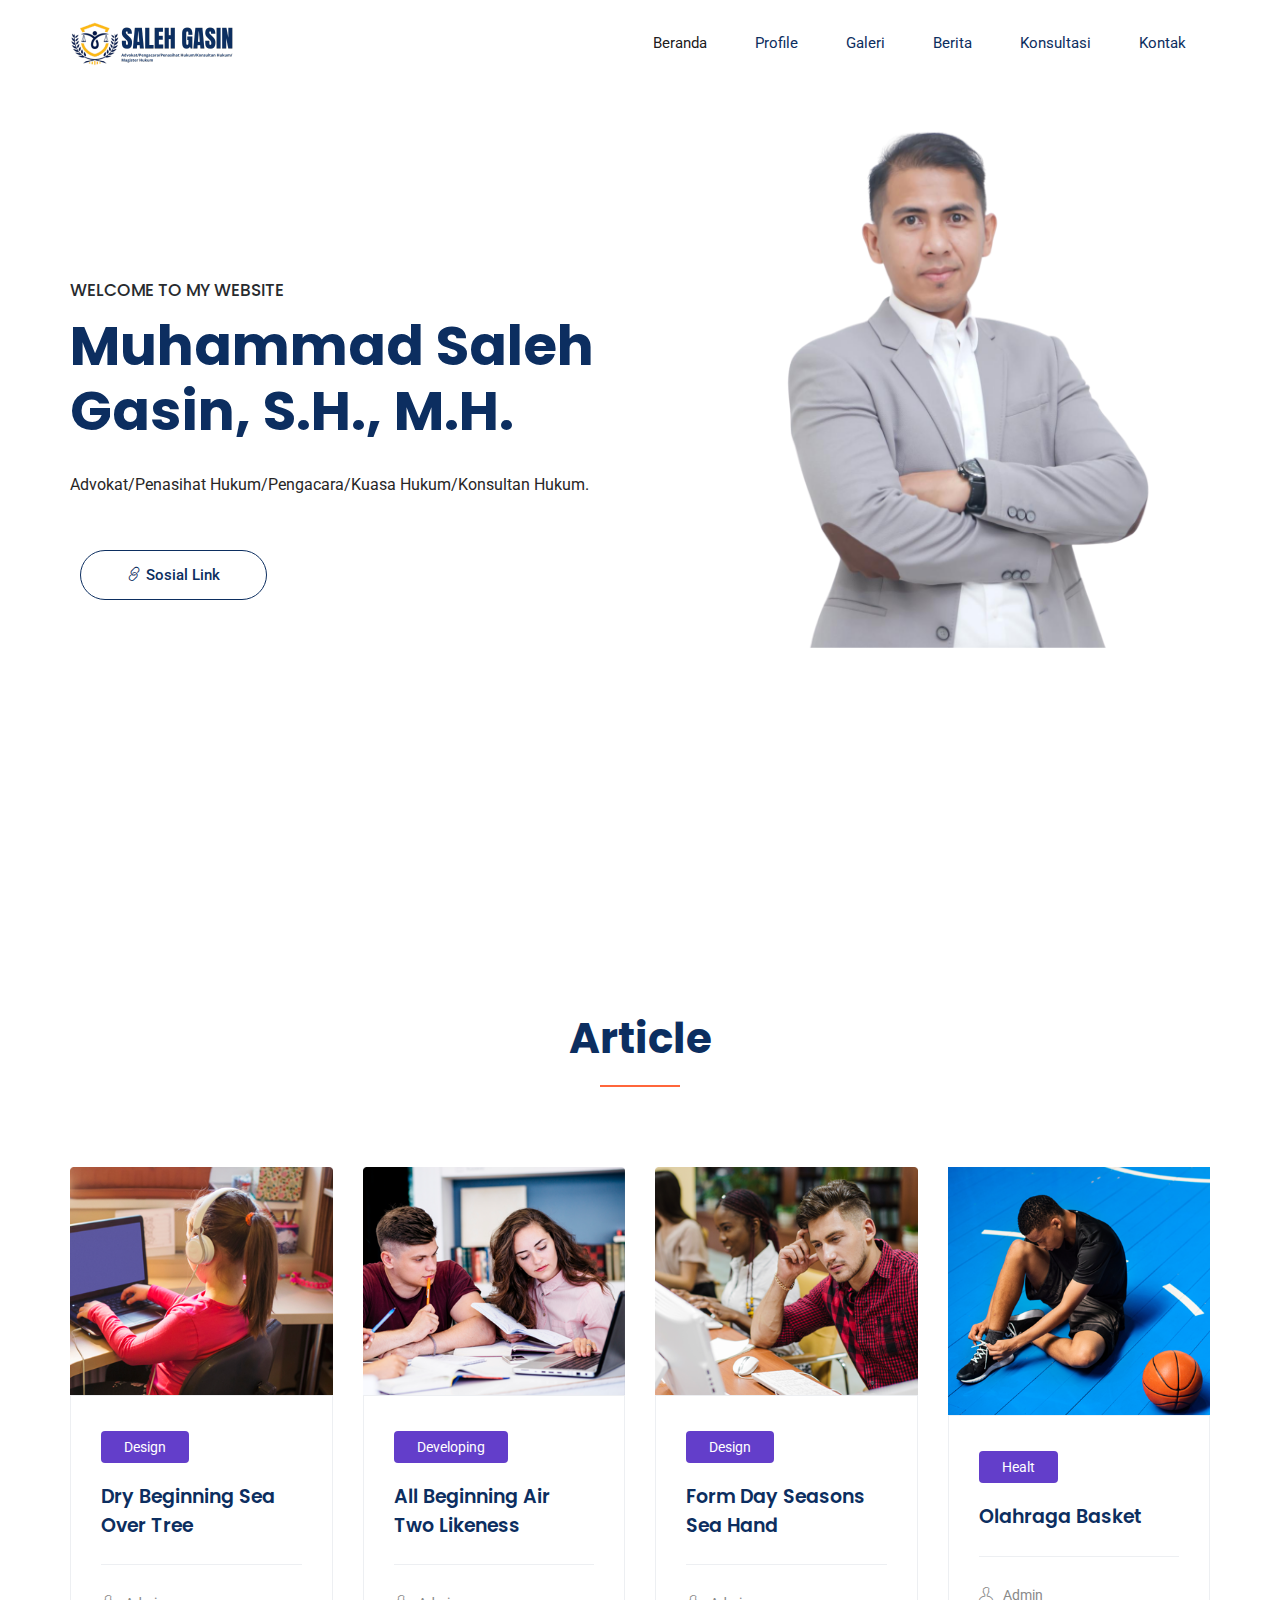
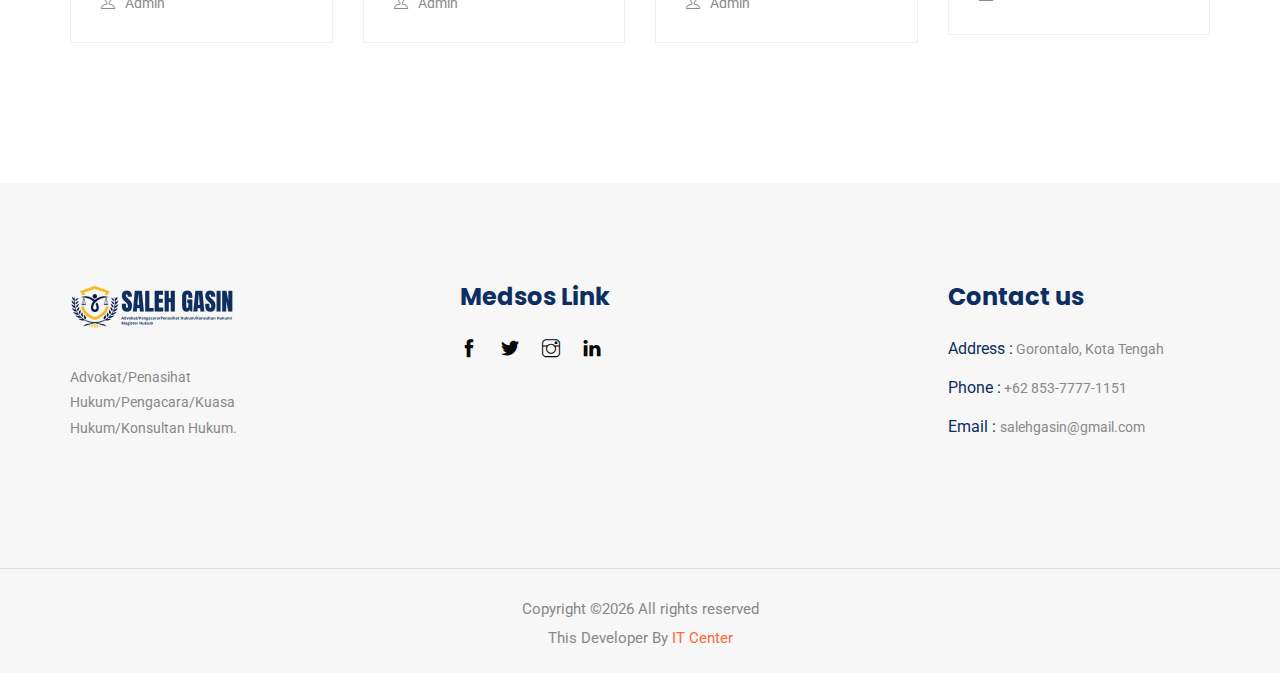
<file: index.html>
<!doctype html>
<html lang="id">

<head>
    <!-- Required meta tags -->
    <meta charset="utf-8">
    <meta name="viewport" content="width=device-width, initial-scale=1, shrink-to-fit=no">

    <!-- Meta Open Grap SEO- GOOGLE -->
    <meta property="og:locale" content="id_ID" />
    <meta property="og:type" content="website" />
    <meta property="og:title" content="Muhammad Saleh Gasin - Official" />
    <meta property="og:description" content="Selamat datang di website pribadi Muhammad Saleh Gasin, S.H., M.H. – Seorang Advokat, akademisi, dan penggiat sosial yang berdedikasi dalam memberikan solusi hukum komprehensif serta membangun kesadaran hukum di masyarakat." />
    <meta property="og:url" content="https://salehgasin.vercel.app/" />
    <meta property="og:site_name" content="Official Website - Muhammad Saleh Gasin, S.H., M.H." />
    <meta property="og:image" content="https://salehgasin.vercel.app/img/saleh.jpeg" />

    <!-- TWITTER META TAG SEO -->
    <meta name="twitter:card" content="summary" />
    <meta name="twitter:description" content="Selamat datang di website pribadi saya Muhammad Saleh Gasin, S.H., M.H. – Seorang Advokat, akademisi, dan penggiat sosial yang berdedikasi dalam memberikan solusi hukum komprehensif serta membangun kesadaran hukum di masyarakat." />
    <meta name="twitter:title" content="Muhammad Saleh Gasin - Official" />
    <meta name="twitter:site" content="https://salehgasin.vercel.app/" />
    <meta name="twitter:image" content="https://salehgasin.vercel.app/img/saleh.jpeg" />
    <title>Muhammad Saleh Gasin - Official</title>

    <!-- META SEO BIASA -->
    <meta name="description" content="Selamat datang di website pribadi saya Muhammad Saleh Gasin, S.H., M.H. – Seorang Advokat, akademisi, dan penggiat sosial yang berdedikasi dalam memberikan solusi hukum komprehensif serta membangun kesadaran hukum di masyarakat.">
    <meta name="keywords" content="moh. saleh gasin, Saleh Gasin, saleh, Muhammad Saleh Gasin, Pengacara, Advokat, advokat hukum, Kuasa hukum, pengacara hukum, konsultan hukum, Akademisi, akademisi, Penasihat hukum">
    <meta name="title" content="Muhammad Saleh Gasin - Official">
    <meta name="author" content="Muhammad Saleh Gasin, S.H., M.H.">


    <link rel="shortcut icon" href="img/lgo.jpeg" type="image/x-icon">
    <!-- Bootstrap CSS -->
    <link rel="stylesheet" href="css/bootstrap.min.css">
    <!-- animate CSS -->
    <link rel="stylesheet" href="css/animate.css">
    <!-- owl carousel CSS -->
    <link rel="stylesheet" href="css/owl.carousel.min.css">
    <!-- themify CSS -->
    <link rel="stylesheet" href="css/themify-icons.css">
    <!-- flaticon CSS -->
    <link rel="stylesheet" href="css/flaticon.css">
    <!-- font awesome CSS -->
    <link rel="stylesheet" href="css/magnific-popup.css">
    <!-- swiper CSS -->
    <link rel="stylesheet" href="css/slick.css">
    <!-- style CSS -->
    <link rel="stylesheet" href="css/style.css">
</head>

<body>
    <!--::header part start::-->
    <header class="main_menu home_menu">
        <div class="container">
            <div class="row align-items-center">
                <div class="col-lg-12">
                    <nav class="navbar navbar-expand-lg navbar-light">
                        <a class="navbar-brand" href="index.html"> <img src="img/logos.png" alt="logo"> </a>
                        <button class="navbar-toggler" type="button" data-toggle="collapse"
                            data-target="#navbarSupportedContent" aria-controls="navbarSupportedContent"
                            aria-expanded="false" aria-label="Toggle navigation">
                            <span class="navbar-toggler-icon"></span>
                        </button>

                        <div class="collapse navbar-collapse main-menu-item justify-content-end"
                            id="navbarSupportedContent">
                            <ul class="navbar-nav align-items-center">
                                <li class="nav-item active">
                                    <a class="nav-link" href="index.html">Beranda</a>
                                </li>
                                <li class="nav-item">
                                    <a class="nav-link" href="about.html">Profile</a>
                                </li>
                                <li class="nav-item">
                                    <a class="nav-link" href="galeri.html">Galeri</a>
                                </li>
                                <li class="nav-item">
                                    <a class="nav-link" href="blog.html">Berita</a>
                                </li>
                                <li class="nav-item">
                                    <a class="nav-link" href="keluhan.html">Konsultasi</a>
                                </li>
                                <li class="nav-item">
                                    <a class="nav-link" href="contact.html">Kontak</a>
                                </li>
                            </ul>
                        </div>
                    </nav>
                </div>
            </div>
        </div>
    </header>
    <!-- Header part end-->

    <!-- banner part start-->
    <section class="banner_part">
        <div class="container">
            <div class="row align-items-center">
                <div class="col-lg-6 col-xl-6">
                    <div class="banner_text">
                        <div class="banner_text_iner">
                            <h5>Welcome To My WEBSITE</h5>
                            <h1>Muhammad Saleh Gasin, S.H., M.H.</h1>
                            <p>Advokat/Penasihat Hukum/Pengacara/Kuasa Hukum/Konsultan Hukum.</p>
                            <a href="mediasosial/" class="btn_2"><i class="ti-link"></i> Sosial Link </a>
                        </div>
                    </div>
                </div>
            </div>
        </div>
    </section>
    <!-- banner part start-->


    <!--::blog_part start::-->
    <section class="blog_part section_padding">
        <div class="container">
            <div class="row justify-content-center">
                <div class="col-xl-5">
                    <div class="section_tittle text-center">
                        <h2>Article</h2>
                    </div>
                </div>
            </div>
            <div class="row">
                <div class="col-sm-3 col-lg-3 col-xl-3">
                    <div class="single-home-blog">
                        <div class="card">
                            <img src="img/blog/blog_1.png" class="card-img-top" alt="blog">
                            <div class="card-body">
                                <a href="#" class="btn_4 rounded">Design</a>
                                <a href="blog.html">
                                    <h5 class="card-title">Dry beginning sea over tree</h5>
                                </a>
                                <ul>
                                    <li> <span class="ti-user"></span>Admin</li>
                                </ul>
                            </div>
                        </div>
                    </div>
                </div>
                <div class="col-sm-6 col-lg-3 col-xl-3">
                    <div class="single-home-blog">
                        <div class="card">
                            <img src="img/blog/blog_2.png" class="card-img-top" alt="blog">
                            <div class="card-body">
                                <a href="#" class="btn_4 rounded">Developing</a>
                                <a href="blog.html">
                                    <h5 class="card-title">All beginning air two likeness</h5>
                                </a>
                                <ul>
                                    <li> <span class="ti-user"></span>Admin</li>
                                </ul>
                            </div>
                        </div>
                    </div>
                </div>
                <div class="col-sm-6 col-lg-3 col-xl-3">
                    <div class="single-home-blog">
                        <div class="card">
                            <img src="img/blog/blog_3.png" class="card-img-top" alt="blog">
                            <div class="card-body">
                                <a href="#" class="btn_4 rounded">Design</a>
                                <a href="blog.html">
                                    <h5 class="card-title">Form day seasons sea hand</h5>
                                </a>
                                <ul>
                                    <li> <span class="ti-user"></span>Admin</li>
                                </ul>
                            </div>
                        </div>
                    </div>
                </div>
                <div class="col-sm-6 col-lg-3 col-xl-3">
                    <div class="single-home-blog">
                        <div class="card">
                            <img src="img/blog/blog_4.png" class="card-img-top" alt="blog">
                            <div class="card-body">
                                <a href="#" class="btn_4 rounded">Healt</a>
                                <a href="blog.html">
                                    <h5 class="card-title">Olahraga Basket</h5>
                                </a>
                                <ul>
                                    <li> <span class="ti-user"></span>Admin</li>
                                </ul>
                            </div>
                        </div>
                    </div>
                </div>
            </div>
        </div>
    </section>
    <!--::blog_part end::-->

    <!-- footer part start-->
    <footer class="footer-area">
        <div class="container">
            <div class="row justify-content-between">
                <div class="col-sm-6 col-md-4 col-xl-3">
                    <div class="single-footer-widget footer_1">
                        <a href="index.html"> <img src="img/logos.png" alt=""> </a>
                        <p>Advokat/Penasihat Hukum/Pengacara/Kuasa Hukum/Konsultan Hukum. </p>
                    </div>
                </div>
                <div class="col-sm-6 col-md-4 col-xl-4">
                    <div class="single-footer-widget footer_2">
                        <h4>Medsos Link</h4>
                        <div class="social_icon">
                            <a href="#"> <i class="ti-facebook"></i> </a>
                            <a href="#"> <i class="ti-twitter-alt"></i> </a>
                            <a href="#"> <i class="ti-instagram"></i> </a>
                            <a href="#"> <i class="ti-linkedin"></i> </a>
                        </div>
                    </div>
                </div>
                <div class="col-xl-3 col-sm-6 col-md-4">
                    <div class="single-footer-widget footer_2">
                        <h4>Contact us</h4>
                        <div class="contact_info">
                            <p><span> Address :</span> Gorontalo, Kota Tengah</p>
                            <p><span> Phone :</span> +62 853-7777-1151</p>
                            <p><span> Email : </span>salehgasin@gmail.com </p>
                        </div>
                    </div>
                </div>
            </div>

        </div>
        <div class="container-fluid">
            <div class="row">
                <div class="col-lg-12">
                    <div class="copyright_part_text text-center">
                        <div class="row">
                            <div class="col-lg-12">
                                <p class="footer-text m-0"><!-- Link back to Colorlib can't be removed. Template is licensed under CC BY 3.0. -->
Copyright &copy;<script>document.write(new Date().getFullYear());</script> All rights reserved <br> This Developer By <a href="https://4lifbima.github.io" target="_blank">IT Center</a>
<!-- Link back to Colorlib can't be removed. Template is licensed under CC BY 3.0. --></p>
                            </div>
                        </div>
                    </div>
                </div>
            </div>
        </div>
    </footer>
    <!-- footer part end-->

    <!-- jquery plugins here-->
    <!-- jquery -->
    <script src="js/jquery-1.12.1.min.js"></script>
    <!-- popper js -->
    <script src="js/popper.min.js"></script>
    <!-- bootstrap js -->
    <script src="js/bootstrap.min.js"></script>
    <!-- easing js -->
    <script src="js/jquery.magnific-popup.js"></script>
    <!-- swiper js -->
    <script src="js/swiper.min.js"></script>
    <!-- swiper js -->
    <script src="js/masonry.pkgd.js"></script>
    <!-- particles js -->
    <script src="js/owl.carousel.min.js"></script>
    <script src="js/jquery.nice-select.min.js"></script>
    <!-- swiper js -->
    <script src="js/slick.min.js"></script>
    <script src="js/jquery.counterup.min.js"></script>
    <script src="js/waypoints.min.js"></script>
    <!-- custom js -->
    <script src="js/custom.js"></script>
</body>

</html>
</file>
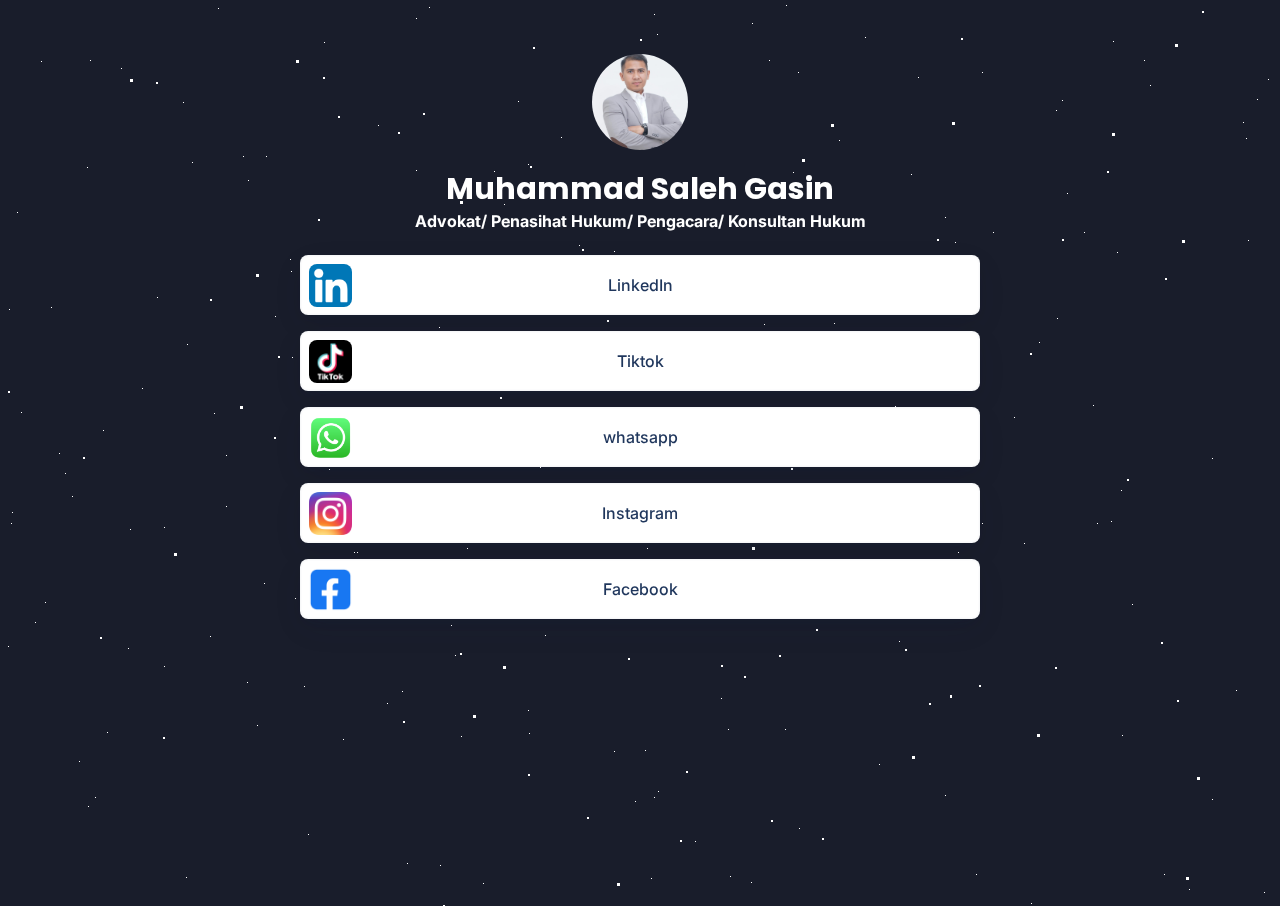
<file: mediasosial/index.html>
<!DOCTYPE html>
<html lang="en">
    <head>
        <meta charset="utf-8">
        <link href="assets/css/style.css" rel="stylesheet">
        <meta name='viewport' content='width=device-width, initial-scale=1.0, maximum-scale=1.0, user-scalable=0'>

        <meta property="type" content="website">
        <meta name="title" content="Link sosial Media - Muhammad saleh gasin">
        <meta name="description" content="Follow Akun media sosial saya untuk mendapatkan informasi terkait berita dan politik panas">
        <meta property="og:image" content="https://salehgasin.vercel.app/img/saleh.jpeg/">

        <link rel="shortcut icon" href="assets/images/saleh.jpeg" type="image/x-icon">
        <link rel="apple-touch-icon" sizes="180x180" href="images/favicon.png">
        <link rel="icon" href="assets/images/saleh.jpeg" type="image/webp">
        <title>Link sosial Media - Muhammad saleh gasin</title>
        <link href="https://fonts.googleapis.com/css2?family=Inter:wght@400;500;600;700&amp;display=swap" rel="stylesheet">
    </head>
    <body>
        <!-- Snowfall Background Animation -->
        <section class="animated-background">
            <div id="stars1"></div>
            <div id="stars2"></div>
            <div id="stars3"></div>
        </section>
        <!-- End of Snowfall Background Animation -->

        <div class="min-h-full flex-h-center" id="background_div">
            <input type="hidden" value="https://bio.link" id="app-url">
                <input type="hidden" value="null" id="is-featured">
                    <canvas id="bg-canvas" class="background-overlay"></canvas>
                </input>
            </input>

            <div class="mt-48 page-full-wrap relative ">
                <input type="hidden" value="creator-page" id="page-type">
                <img class="display-image m-auto" data-src="" src="assets/images/saleh.jpeg" alt="[Your photo alt]"/>
                <h2 class="page-title page-text-color page-text-font-tebal mt-16 text-center">Muhammad Saleh Gasin</h2>
                <h4 class="text-center page-text-color page-text-font" style="margin-top: -1px;">Advokat/ Penasihat Hukum/ Pengacara/ Konsultan Hukum</h4>
                       
                <div class="mt-24">
                    <div class="page-item-wrap relative">
                        <div class="page-item flex-both-center absolute"></div>
                        <a target="_blank"  class="page-item-each py-10 flex-both-center" href="https://www.linkedin.com/in/muhammad-saleh-gasin-s-h-m-h-3a4554133" data-id="261652" data-type="page_item">
                            <img class="link-each-image" data-src="assets/images/linkedin.png" src="assets/images/linkedin.png" alt="LinkedIn "/>
                            <span class=" item-title text-center">LinkedIn </span>
                        </a>
                    </div>        
                    <div class="page-item-wrap relative">
                        <div class="page-item flex-both-center absolute"></div>
                        <a target="_blank"  class="page-item-each py-10 flex-both-center" href="https://www.tiktok.com/@muhammadsalehgasin" data-id="261685" data-type="page_item">
                            <img class="link-each-image" data-src="assets/images/github.png" src="assets/images/tiktok.png" alt="Tiktok"/>
                            <span class=" item-title text-center">Tiktok </span>
                        </a>
                    </div>   
                    <div class="page-item-wrap relative">
                        <div class="page-item flex-both-center absolute"></div>
                        <a target="_blank"  class="page-item-each py-10 flex-both-center" href=" https://api.whatsapp.com/send?phone=6285377771151" data-id="261685" data-type="page_item">
                            <img class="link-each-image" data-src="assets/images/credly.png" src="assets/images/whatsapp.png" alt="Credly "/>
                            <span class=" item-title text-center">whatsapp </span>
                        </a>
                    </div>                            
                    <div class="page-item-wrap relative">
                        <div class="page-item flex-both-center absolute"></div>
                        <a target="_blank"  class="page-item-each py-10 flex-both-center" href="https://www.instagram.com/muhammadsalehgasin/" data-id="261685" data-type="page_item">
                            <img class="link-each-image" data-src="assets/images/instagram.png" src="assets/images/instagram.png" alt="Instagram "/>
                            <span class=" item-title text-center">Instagram </span>
                        </a>
                    </div>
                    <div class="page-item-wrap relative">
                        <div class="page-item flex-both-center absolute"></div>
                        <a target="_blank"  class="page-item-each py-10 flex-both-center" href="https://www.facebook.com/share/1D84PzhHqG/?mibextid=wwXIfr" data-id="261685" data-type="page_item">
                            <img class="link-each-image" data-src="assets/images/facebook.png" src="assets/images/facebook.png" alt="Facebook "/>
                            <span class=" item-title text-center">Facebook </span>
                        </a>
                    </div>                    
                </div>                                                                                
            </div>
        </div>
    </body>

    <!--
    A different snowfall    
    <script  src="assets/js/snowfall.js"></script>
    -->
</html>
</file>
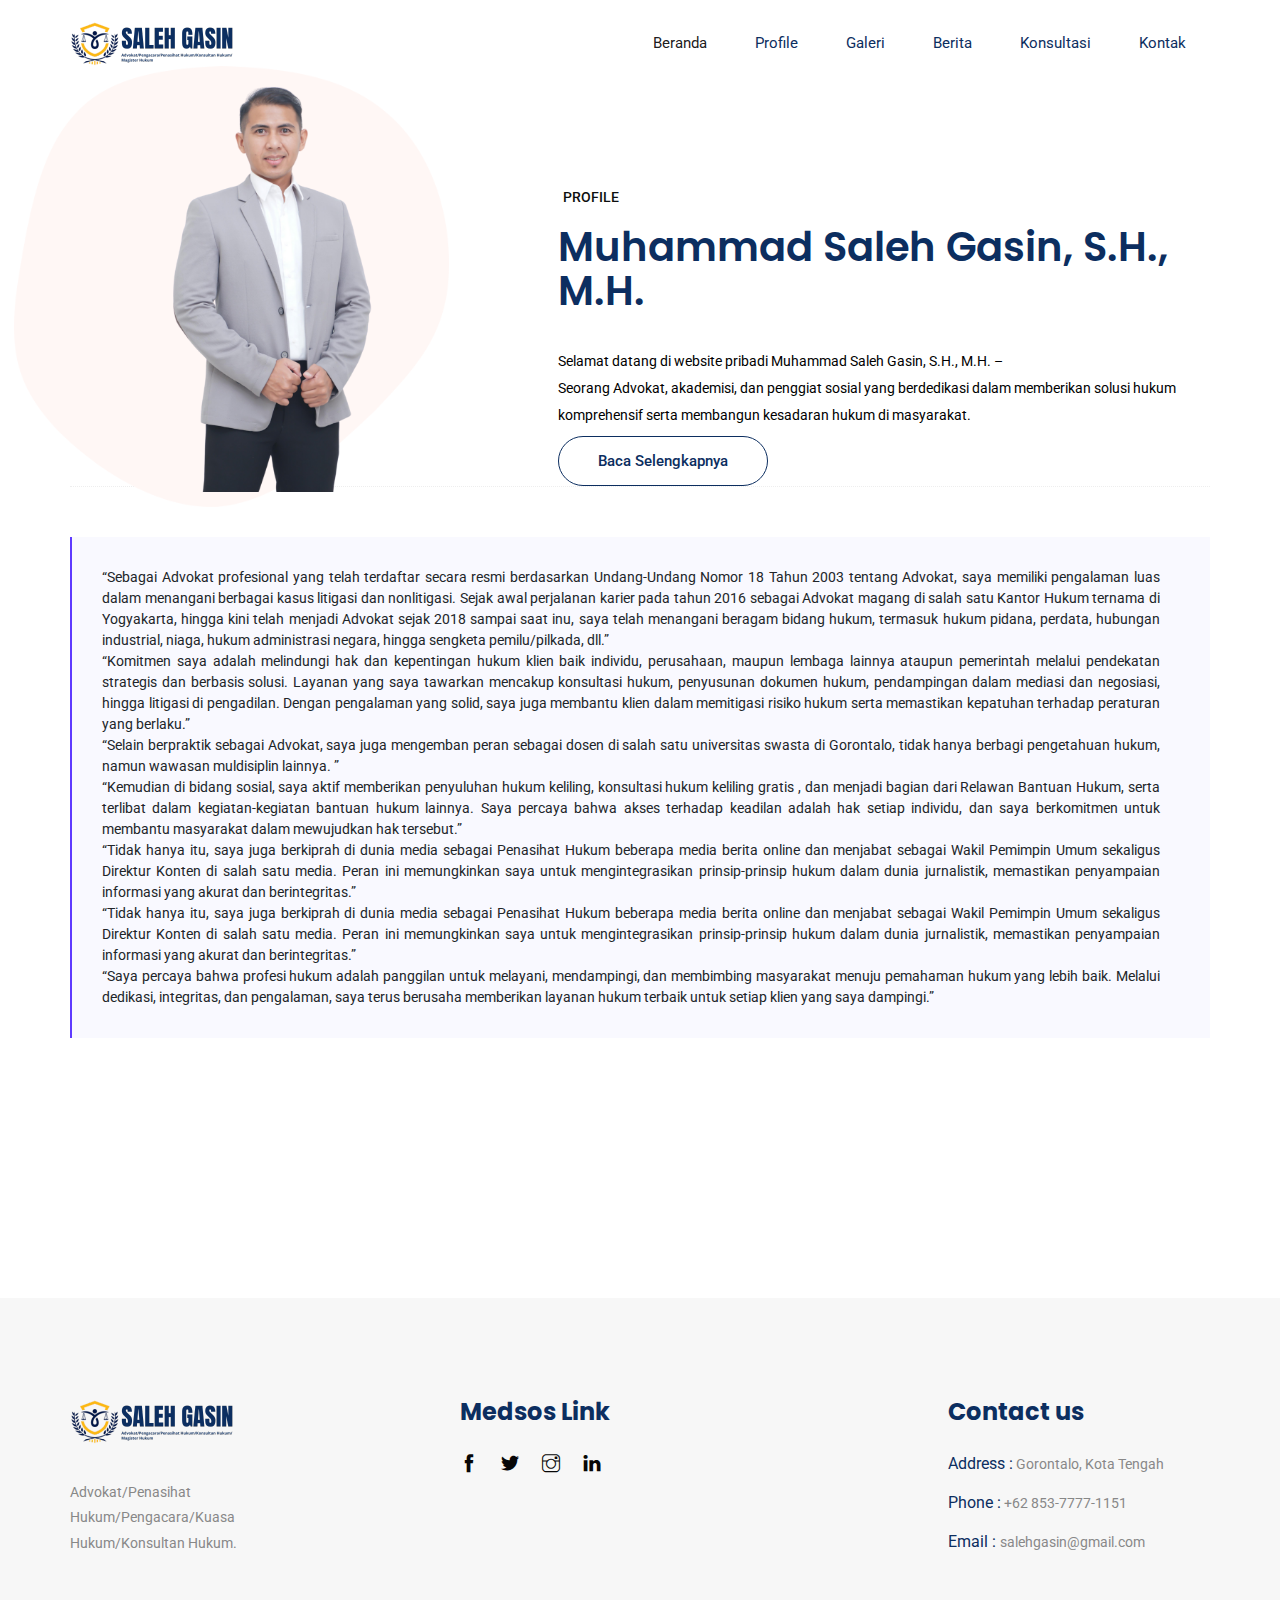
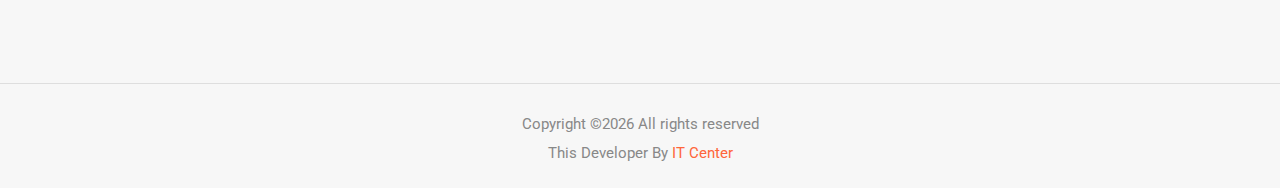
<file: about.html>
<!doctype html>
<html lang="en">

<head>
    <!-- Required meta tags -->
    <meta charset="utf-8">
    <meta name="viewport" content="width=device-width, initial-scale=1, shrink-to-fit=no">
    <title>Profil Muhammad Saleh Gasin, S.H., M.H.</title>
    <link rel="icon" href="img/lgo.jpeg" type="image/x-icon">
    <!-- Bootstrap CSS -->
    <link rel="stylesheet" href="css/bootstrap.min.css">
    <!-- animate CSS -->
    <link rel="stylesheet" href="css/animate.css">
    <!-- owl carousel CSS -->
    <link rel="stylesheet" href="css/owl.carousel.min.css">
    <!-- themify CSS -->
    <link rel="stylesheet" href="css/themify-icons.css">
    <!-- flaticon CSS -->
    <link rel="stylesheet" href="css/flaticon.css">
    <!-- font awesome CSS -->
    <link rel="stylesheet" href="css/magnific-popup.css">
    <!-- swiper CSS -->
    <link rel="stylesheet" href="css/slick.css">
    <!-- style CSS -->
    <link rel="stylesheet" href="css/style.css">
</head>

<body>
    <!--::header part start::-->
    <header class="main_menu home_menu">
        <div class="container">
            <div class="row align-items-center">
                <div class="col-lg-12">
                    <nav class="navbar navbar-expand-lg navbar-light">
                        <a class="navbar-brand" href="index.html"> <img src="img/logos.png" alt="logo"> </a>
                        <button class="navbar-toggler" type="button" data-toggle="collapse"
                            data-target="#navbarSupportedContent" aria-controls="navbarSupportedContent"
                            aria-expanded="false" aria-label="Toggle navigation">
                            <span class="navbar-toggler-icon"></span>
                        </button>

                        <div class="collapse navbar-collapse main-menu-item justify-content-end"
                            id="navbarSupportedContent">
                            <ul class="navbar-nav align-items-center">
                                <li class="nav-item active">
                                    <a class="nav-link" href="index.html">Beranda</a>
                                </li>
                                <li class="nav-item">
                                    <a class="nav-link" href="about.html">Profile</a>
                                </li>
                                <li class="nav-item">
                                    <a class="nav-link" href="galeri.html">Galeri</a>
                                </li>
                                <li class="nav-item">
                                    <a class="nav-link" href="blog.html">Berita</a>
                                </li>
                                <li class="nav-item">
                                    <a class="nav-link" href="keluhan.html">Konsultasi</a>
                                </li>
                                <li class="nav-item">
                                    <a class="nav-link" href="contact.html">Kontak</a>
                                </li>
                            </ul>
                        </div>
                    </nav>
                </div>
            </div>
        </div>
    </header>
    <!-- Header part end-->

    <!-- learning part start-->
    <section class="learning_part">
        <div class="container">
            <div class="row align-items-sm-center align-items-lg-stretch">
                <div class="col-md-6 col-lg-5">
                    <div class="learning_img">
                        <img src="img/saleh_about.png" alt="">
                    </div>
                </div>
                <div class="col-md-12 col-lg-7">
                    <div class="learning_member_text">
                        <h5>Profile</h5>
                        <h2>Muhammad Saleh Gasin, S.H., M.H.</h2>
                        <p>Selamat datang di website pribadi Muhammad Saleh Gasin, S.H., M.H. – <br> Seorang Advokat, akademisi, dan penggiat sosial yang berdedikasi dalam memberikan solusi hukum komprehensif serta membangun kesadaran hukum di masyarakat.</p>

                        <a href="#des" class="btn_2">Baca Selengkapnya</a>
                    </div>
                </div>
            </div>
            <div class="section-top-border" id="des">
				<div class="row">
					<div class="col-lg-12">
						<blockquote class="generic-blockquote">
							“Sebagai Advokat profesional yang telah terdaftar secara resmi berdasarkan Undang-Undang Nomor 18 Tahun 2003 tentang Advokat, saya memiliki pengalaman luas dalam menangani berbagai kasus litigasi dan nonlitigasi. Sejak awal perjalanan karier pada tahun 2016 sebagai Advokat magang di salah satu Kantor Hukum ternama di Yogyakarta,  hingga kini telah menjadi Advokat sejak 2018 sampai saat inu, saya telah menangani beragam bidang hukum, termasuk hukum pidana, perdata, hubungan industrial, niaga, hukum administrasi negara, hingga sengketa pemilu/pilkada, dll.” <br>
                            “Komitmen saya adalah melindungi hak dan kepentingan hukum klien baik individu, perusahaan, maupun lembaga lainnya ataupun pemerintah melalui pendekatan strategis dan berbasis solusi. Layanan yang saya tawarkan mencakup konsultasi hukum, penyusunan dokumen hukum, pendampingan dalam mediasi dan negosiasi, hingga litigasi di pengadilan. Dengan pengalaman yang solid, saya juga membantu klien dalam memitigasi risiko hukum serta memastikan kepatuhan terhadap peraturan yang berlaku.” <br>
                            “Selain berpraktik sebagai Advokat, saya juga mengemban peran sebagai dosen di salah satu universitas swasta di Gorontalo, tidak hanya berbagi pengetahuan hukum, namun wawasan muldisiplin lainnya. 
                            ” <br>
                            “Kemudian di bidang sosial, saya aktif memberikan penyuluhan hukum keliling, konsultasi hukum keliling gratis , dan menjadi bagian dari Relawan Bantuan Hukum, serta terlibat dalam kegiatan-kegiatan bantuan hukum lainnya. Saya percaya bahwa akses terhadap keadilan adalah hak setiap individu, dan saya berkomitmen untuk membantu masyarakat dalam mewujudkan hak tersebut.” <br>
                            “Tidak hanya itu, saya juga berkiprah di dunia media sebagai Penasihat Hukum beberapa media berita online dan menjabat sebagai Wakil Pemimpin Umum sekaligus Direktur Konten di salah satu media. Peran ini memungkinkan saya untuk mengintegrasikan prinsip-prinsip hukum dalam dunia jurnalistik, memastikan penyampaian informasi yang akurat dan berintegritas.” <br>
                            “Tidak hanya itu, saya juga berkiprah di dunia media sebagai Penasihat Hukum beberapa media berita online dan menjabat sebagai Wakil Pemimpin Umum sekaligus Direktur Konten di salah satu media. Peran ini memungkinkan saya untuk mengintegrasikan prinsip-prinsip hukum dalam dunia jurnalistik, memastikan penyampaian informasi yang akurat dan berintegritas.” <br>
                            “Saya percaya bahwa profesi hukum adalah panggilan untuk melayani, mendampingi, dan membimbing masyarakat menuju pemahaman hukum yang lebih baik. Melalui dedikasi, integritas, dan pengalaman, saya terus berusaha memberikan layanan hukum terbaik untuk setiap klien yang saya dampingi.”
						</blockquote>
					</div>
				</div>
			</div>
        </div>
    </section>
    <!-- learning part end-->


    <!-- footer part start-->
    <footer class="footer-area">
        <div class="container">
            <div class="row justify-content-between">
                <div class="col-sm-6 col-md-4 col-xl-3">
                    <div class="single-footer-widget footer_1">
                        <a href="index.html"> <img src="img/logos.png" alt=""> </a>
                        <p>Advokat/Penasihat Hukum/Pengacara/Kuasa Hukum/Konsultan Hukum. </p>
                    </div>
                </div>
                <div class="col-sm-6 col-md-4 col-xl-4">
                    <div class="single-footer-widget footer_2">
                        <h4>Medsos Link</h4>
                        <div class="social_icon">
                            <a href="#"> <i class="ti-facebook"></i> </a>
                            <a href="#"> <i class="ti-twitter-alt"></i> </a>
                            <a href="#"> <i class="ti-instagram"></i> </a>
                            <a href="#"> <i class="ti-linkedin"></i> </a>
                        </div>
                    </div>
                </div>
                <div class="col-xl-3 col-sm-6 col-md-4">
                    <div class="single-footer-widget footer_2">
                        <h4>Contact us</h4>
                        <div class="contact_info">
                            <p><span> Address :</span> Gorontalo, Kota Tengah</p>
                            <p><span> Phone :</span> +62 853-7777-1151</p>
                            <p><span> Email : </span>salehgasin@gmail.com </p>
                        </div>
                    </div>
                </div>
            </div>

        </div>
        <div class="container-fluid">
            <div class="row">
                <div class="col-lg-12">
                    <div class="copyright_part_text text-center">
                        <div class="row">
                            <div class="col-lg-12">
                                <p class="footer-text m-0"><!-- Link back to Colorlib can't be removed. Template is licensed under CC BY 3.0. -->
Copyright &copy;<script>document.write(new Date().getFullYear());</script> All rights reserved <br> This Developer By <a href="https://4lifbima.github.io" target="_blank">IT Center</a>
<!-- Link back to Colorlib can't be removed. Template is licensed under CC BY 3.0. --></p>
                            </div>
                        </div>
                    </div>
                </div>
            </div>
        </div>
    </footer>
    <!-- footer part end-->

    <!-- jquery plugins here-->
    <!-- jquery -->
    <script src="js/jquery-1.12.1.min.js"></script>
    <!-- popper js -->
    <script src="js/popper.min.js"></script>
    <!-- bootstrap js -->
    <script src="js/bootstrap.min.js"></script>
    <!-- easing js -->
    <script src="js/jquery.magnific-popup.js"></script>
    <!-- swiper js -->
    <script src="js/swiper.min.js"></script>
    <!-- swiper js -->
    <script src="js/masonry.pkgd.js"></script>
    <!-- particles js -->
    <script src="js/owl.carousel.min.js"></script>
    <script src="js/jquery.nice-select.min.js"></script>
    <!-- swiper js -->
    <script src="js/slick.min.js"></script>
    <script src="js/jquery.counterup.min.js"></script>
    <script src="js/waypoints.min.js"></script>
    <!-- custom js -->
    <script src="js/custom.js"></script>
</body>

</html>
</file>
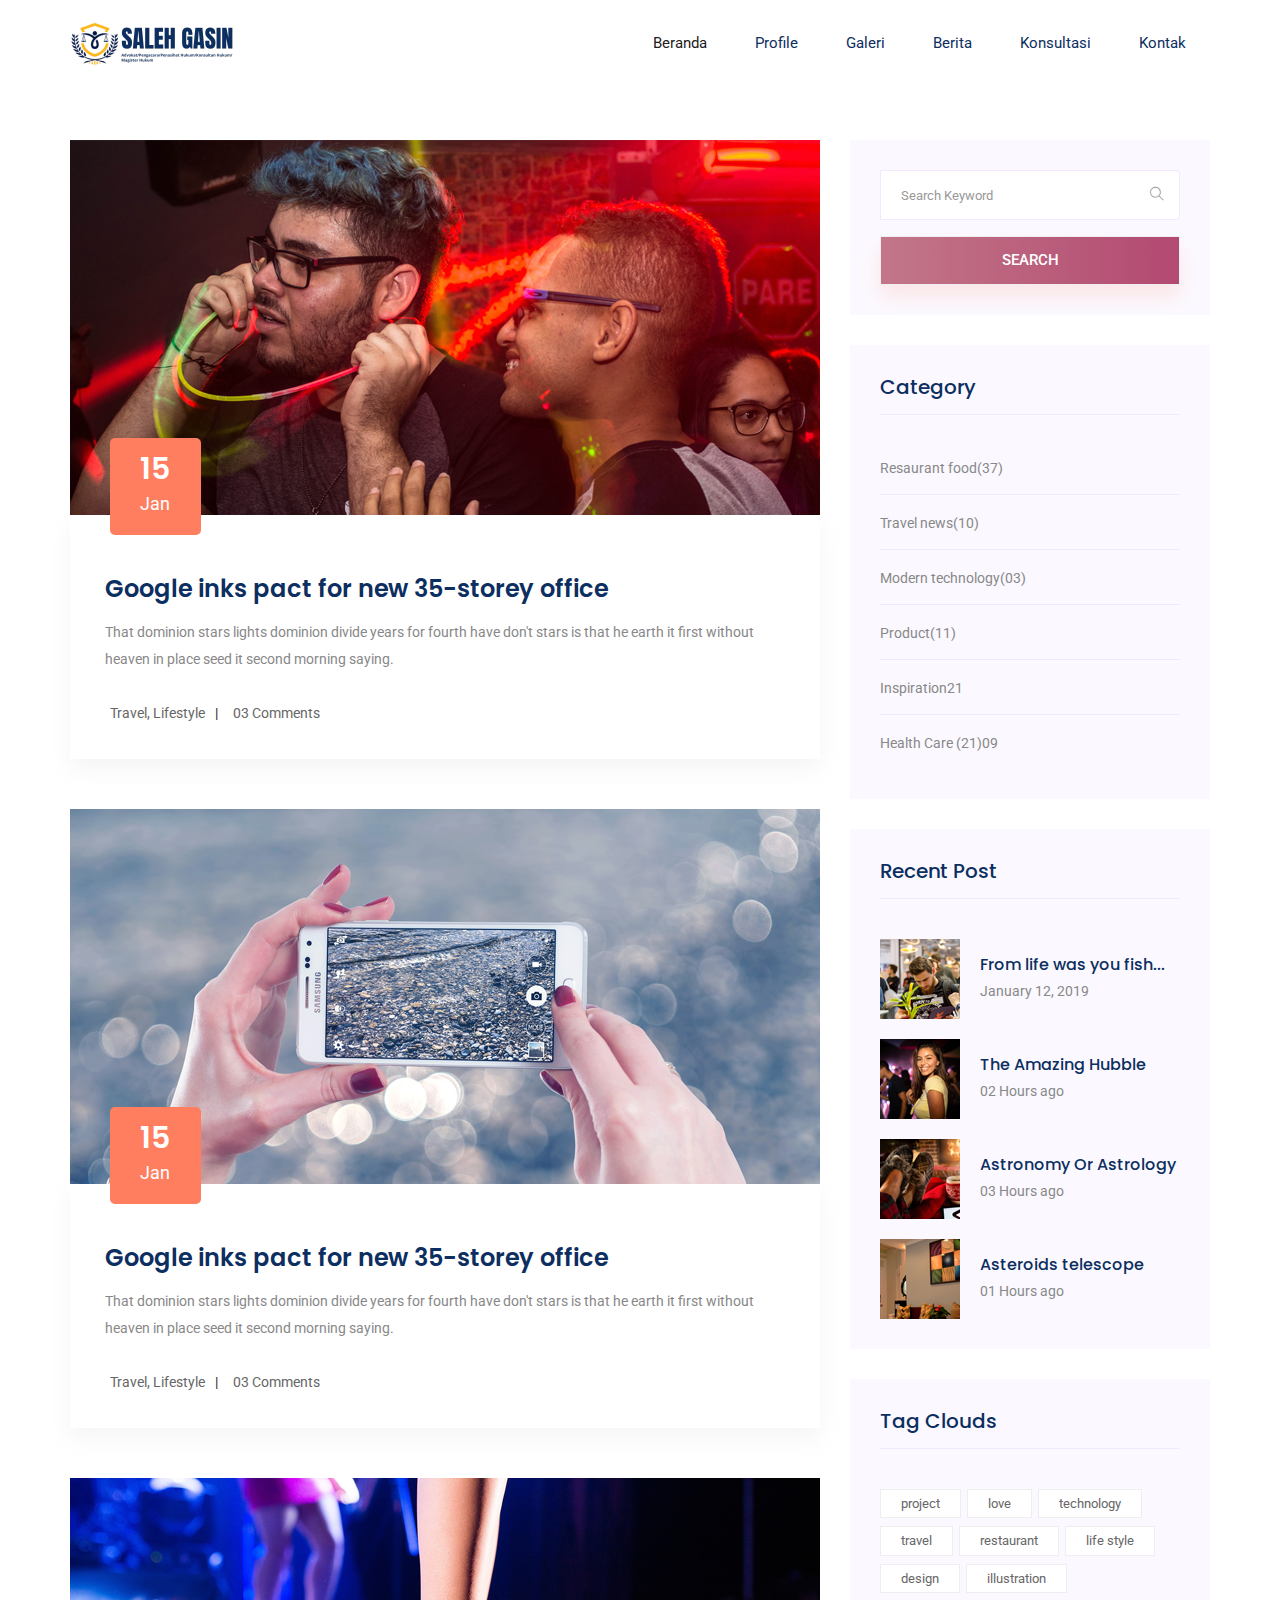
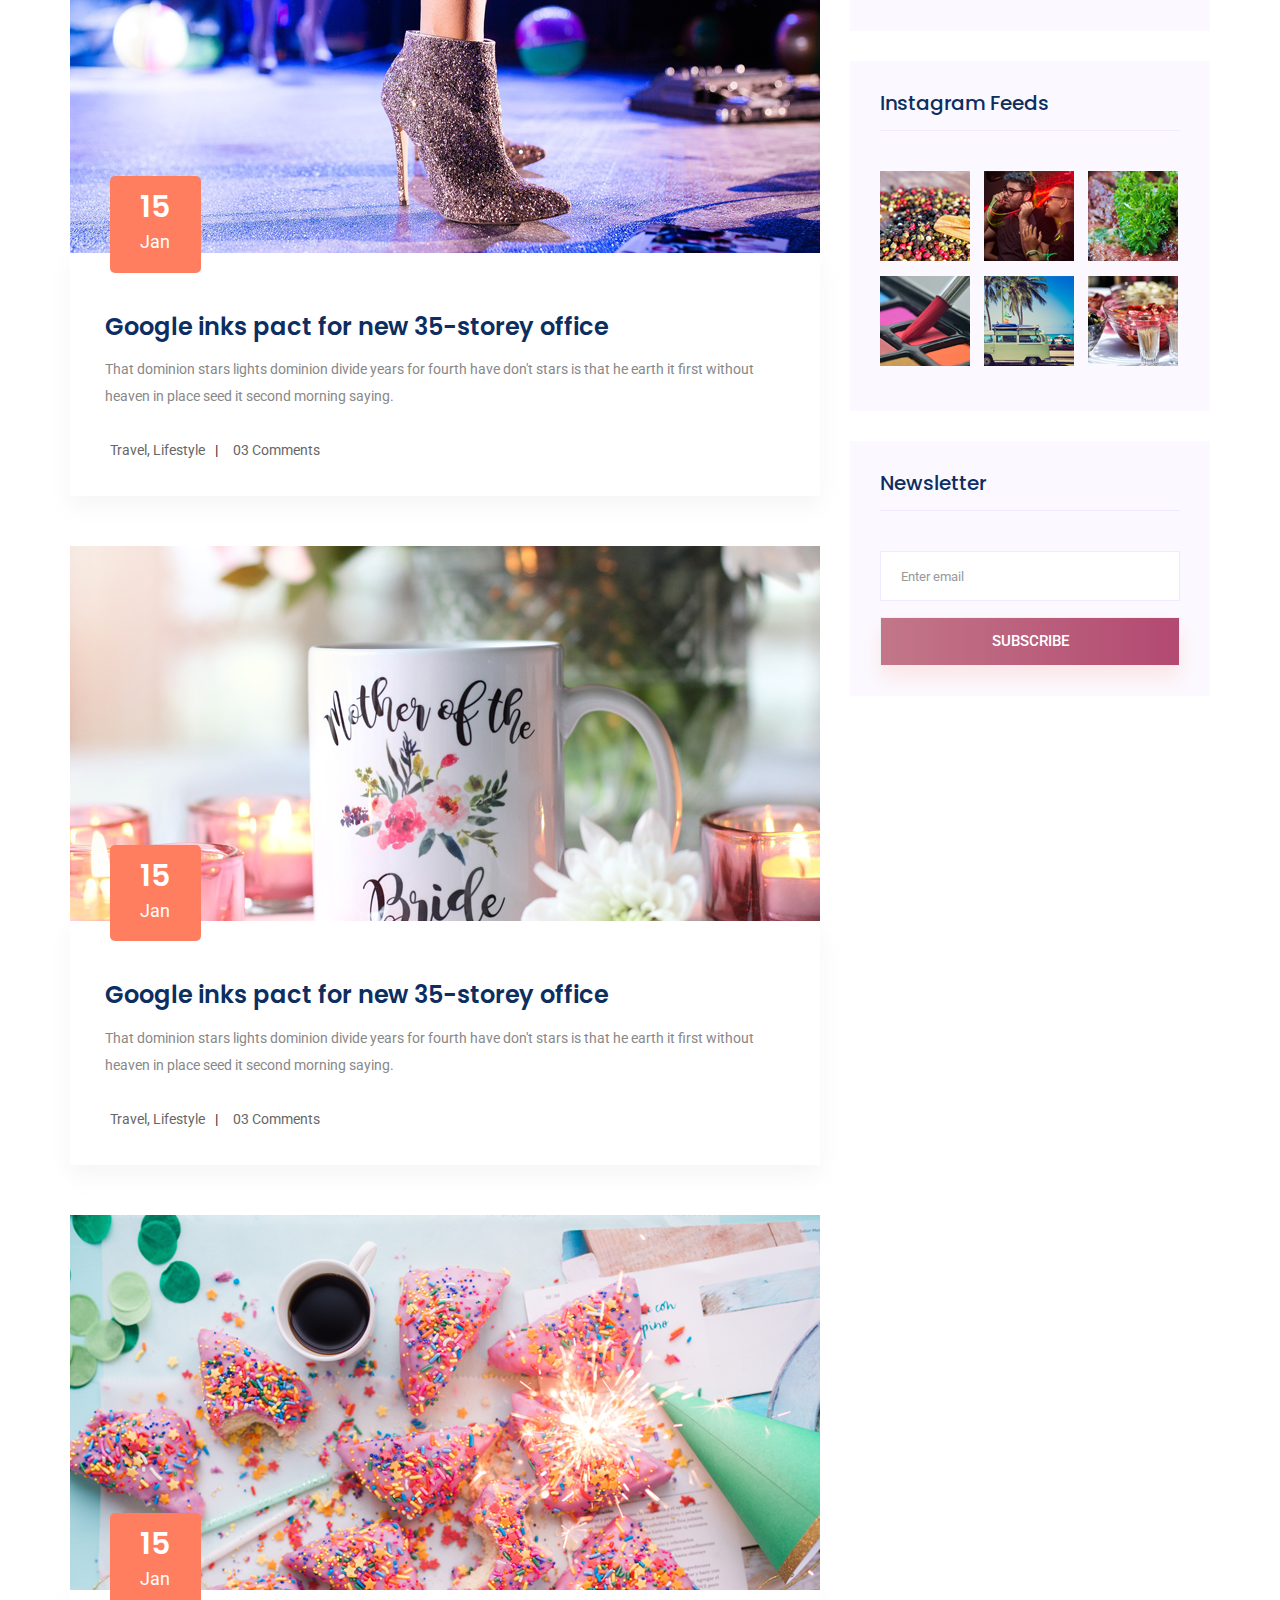
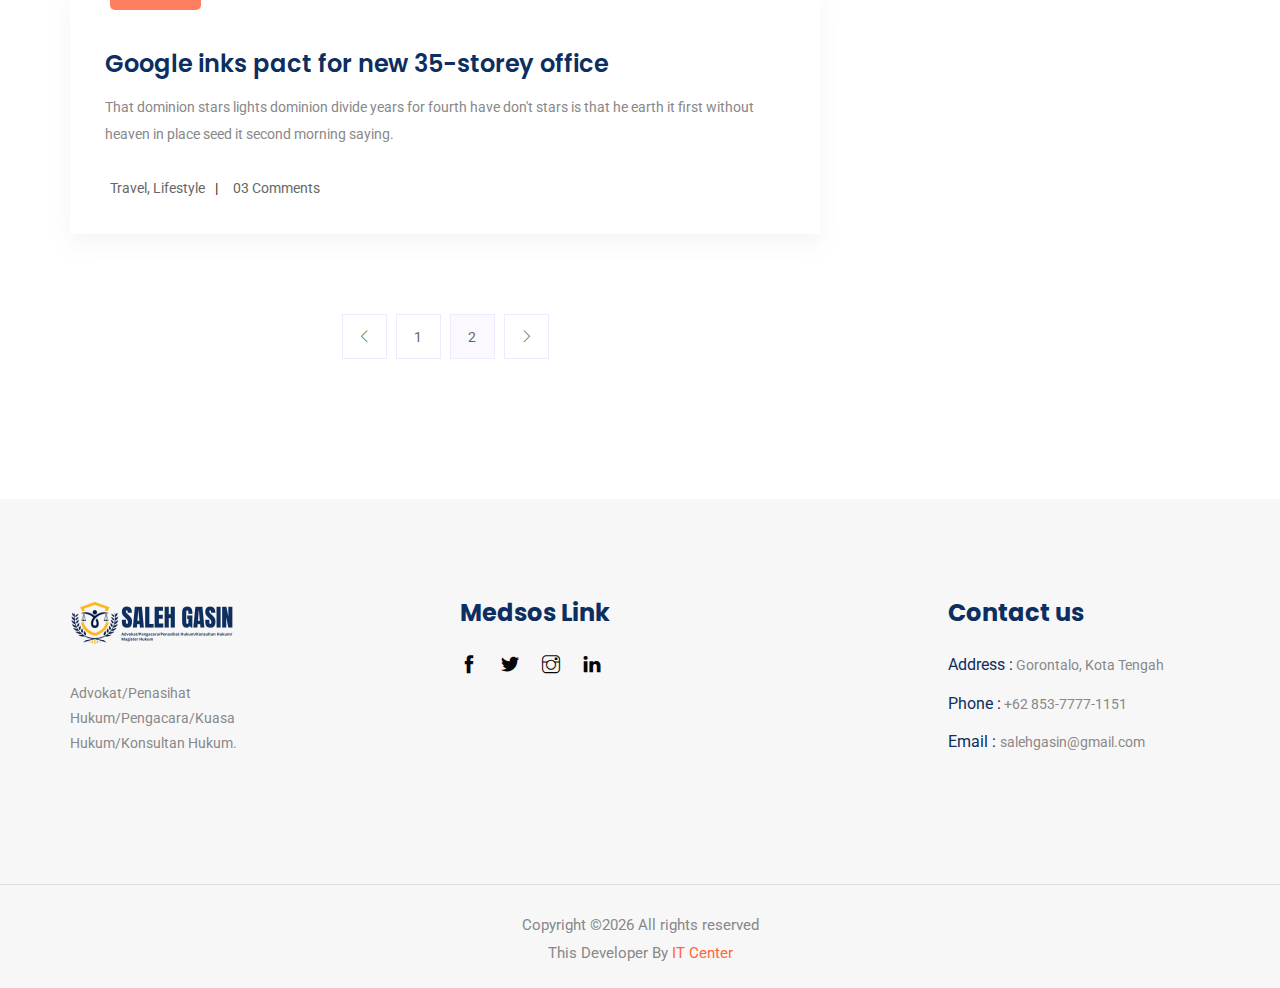
<file: blog.html>
<!doctype html>
<html lang="en">

<head>
    <!-- Required meta tags -->
    <meta charset="utf-8">
    <meta name="viewport" content="width=device-width, initial-scale=1, shrink-to-fit=no">
    <title>Berita</title>
    <link rel="icon" href="img/lgo.jpeg" type="image/x-icon">
    <!-- Bootstrap CSS -->
    <link rel="stylesheet" href="css/bootstrap.min.css">
    <!-- animate CSS -->
    <link rel="stylesheet" href="css/animate.css">
    <!-- owl carousel CSS -->
    <link rel="stylesheet" href="css/owl.carousel.min.css">
    <!-- themify CSS -->
    <link rel="stylesheet" href="css/themify-icons.css">
    <!-- flaticon CSS -->
    <link rel="stylesheet" href="css/flaticon.css">
    <!-- font awesome CSS -->
    <link rel="stylesheet" href="css/magnific-popup.css">
    <!-- swiper CSS -->
    <link rel="stylesheet" href="css/slick.css">
    <!-- style CSS -->
    <link rel="stylesheet" href="css/style.css">
</head>

<body>
    <!--::header part start::-->
    <header class="main_menu home_menu">
        <div class="container">
            <div class="row align-items-center">
                <div class="col-lg-12">
                    <nav class="navbar navbar-expand-lg navbar-light">
                        <a class="navbar-brand" href="index.html"> <img src="img/logos.png" alt="logo"> </a>
                        <button class="navbar-toggler" type="button" data-toggle="collapse"
                            data-target="#navbarSupportedContent" aria-controls="navbarSupportedContent"
                            aria-expanded="false" aria-label="Toggle navigation">
                            <span class="navbar-toggler-icon"></span>
                        </button>

                        <div class="collapse navbar-collapse main-menu-item justify-content-end"
                            id="navbarSupportedContent">
                            <ul class="navbar-nav align-items-center">
                                <li class="nav-item active">
                                    <a class="nav-link" href="index.html">Beranda</a>
                                </li>
                                <li class="nav-item">
                                    <a class="nav-link" href="about.html">Profile</a>
                                </li>
                                <li class="nav-item">
                                    <a class="nav-link" href="galeri.html">Galeri</a>
                                </li>
                                <li class="nav-item">
                                    <a class="nav-link" href="blog.html">Berita</a>
                                </li>
                                <li class="nav-item">
                                    <a class="nav-link" href="keluhan.html">Konsultasi</a>
                                </li>
                                <li class="nav-item">
                                    <a class="nav-link" href="contact.html">Kontak</a>
                                </li>
                            </ul>
                        </div>
                    </nav>
                </div>
            </div>
        </div>
    </header>
    <!-- Header part end-->

    <!--================Blog Area =================-->
    <section class="blog_area section_padding">
        <div class="container">
            <div class="row">
                <div class="col-lg-8 mb-5 mb-lg-0">
                    <div class="blog_left_sidebar">
                        <article class="blog_item">
                            <div class="blog_item_img">
                                <img class="card-img rounded-0" src="img/blog/single_blog_1.png" alt="">
                                <a href="#" class="blog_item_date">
                                    <h3>15</h3>
                                    <p>Jan</p>
                                </a>
                            </div>

                            <div class="blog_details">
                                <a class="d-inline-block" href="single-blog.html">
                                    <h2>Google inks pact for new 35-storey office</h2>
                                </a>
                                <p>That dominion stars lights dominion divide years for fourth have don't stars is that
                                    he earth it first without heaven in place seed it second morning saying.</p>
                                <ul class="blog-info-link">
                                    <li><a href="#"><i class="far fa-user"></i> Travel, Lifestyle</a></li>
                                    <li><a href="#"><i class="far fa-comments"></i> 03 Comments</a></li>
                                </ul>
                            </div>
                        </article>

                        <article class="blog_item">
                            <div class="blog_item_img">
                                <img class="card-img rounded-0" src="img/blog/single_blog_2.png" alt="">
                                <a href="#" class="blog_item_date">
                                    <h3>15</h3>
                                    <p>Jan</p>
                                </a>
                            </div>

                            <div class="blog_details">
                                <a class="d-inline-block" href="single-blog.html">
                                    <h2>Google inks pact for new 35-storey office</h2>
                                </a>
                                <p>That dominion stars lights dominion divide years for fourth have don't stars is that
                                    he earth it first without heaven in place seed it second morning saying.</p>
                                <ul class="blog-info-link">
                                    <li><a href="#"><i class="far fa-user"></i> Travel, Lifestyle</a></li>
                                    <li><a href="#"><i class="far fa-comments"></i> 03 Comments</a></li>
                                </ul>
                            </div>
                        </article>

                        <article class="blog_item">
                            <div class="blog_item_img">
                                <img class="card-img rounded-0" src="img/blog/single_blog_3.png" alt="">
                                <a href="#" class="blog_item_date">
                                    <h3>15</h3>
                                    <p>Jan</p>
                                </a>
                            </div>

                            <div class="blog_details">
                                <a class="d-inline-block" href="single-blog.html">
                                    <h2>Google inks pact for new 35-storey office</h2>
                                </a>
                                <p>That dominion stars lights dominion divide years for fourth have don't stars is that
                                    he earth it first without heaven in place seed it second morning saying.</p>
                                <ul class="blog-info-link">
                                    <li><a href="#"><i class="far fa-user"></i> Travel, Lifestyle</a></li>
                                    <li><a href="#"><i class="far fa-comments"></i> 03 Comments</a></li>
                                </ul>
                            </div>
                        </article>

                        <article class="blog_item">
                            <div class="blog_item_img">
                                <img class="card-img rounded-0" src="img/blog/single_blog_4.png" alt="">
                                <a href="#" class="blog_item_date">
                                    <h3>15</h3>
                                    <p>Jan</p>
                                </a>
                            </div>

                            <div class="blog_details">
                                <a class="d-inline-block" href="single-blog.html">
                                    <h2>Google inks pact for new 35-storey office</h2>
                                </a>
                                <p>That dominion stars lights dominion divide years for fourth have don't stars is that
                                    he earth it first without heaven in place seed it second morning saying.</p>
                                <ul class="blog-info-link">
                                    <li><a href="#"><i class="far fa-user"></i> Travel, Lifestyle</a></li>
                                    <li><a href="#"><i class="far fa-comments"></i> 03 Comments</a></li>
                                </ul>
                            </div>
                        </article>

                        <article class="blog_item">
                            <div class="blog_item_img">
                                <img class="card-img rounded-0" src="img/blog/single_blog_5.png" alt="">
                                <a href="#" class="blog_item_date">
                                    <h3>15</h3>
                                    <p>Jan</p>
                                </a>
                            </div>

                            <div class="blog_details">
                                <a class="d-inline-block" href="single-blog.html">
                                    <h2>Google inks pact for new 35-storey office</h2>
                                </a>
                                <p>That dominion stars lights dominion divide years for fourth have don't stars is that
                                    he earth it first without heaven in place seed it second morning saying.</p>
                                <ul class="blog-info-link">
                                    <li><a href="#"><i class="far fa-user"></i> Travel, Lifestyle</a></li>
                                    <li><a href="#"><i class="far fa-comments"></i> 03 Comments</a></li>
                                </ul>
                            </div>
                        </article>

                        <nav class="blog-pagination justify-content-center d-flex">
                            <ul class="pagination">
                                <li class="page-item">
                                    <a href="#" class="page-link" aria-label="Previous">
                                        <i class="ti-angle-left"></i>
                                    </a>
                                </li>
                                <li class="page-item">
                                    <a href="#" class="page-link">1</a>
                                </li>
                                <li class="page-item active">
                                    <a href="#" class="page-link">2</a>
                                </li>
                                <li class="page-item">
                                    <a href="#" class="page-link" aria-label="Next">
                                        <i class="ti-angle-right"></i>
                                    </a>
                                </li>
                            </ul>
                        </nav>
                    </div>
                </div>
                <div class="col-lg-4">
                    <div class="blog_right_sidebar">
                        <aside class="single_sidebar_widget search_widget">
                            <form action="#">
                               <div class="form-group">
                                  <div class="input-group mb-3">
                                     <input type="text" class="form-control" placeholder='Search Keyword'
                                        onfocus="this.placeholder = ''" onblur="this.placeholder = 'Search Keyword'">
                                     <div class="input-group-append">
                                        <button class="btn" type="button"><i class="ti-search"></i></button>
                                     </div>
                                  </div>
                               </div>
                               <button class="button rounded-0 primary-bg text-white w-100 btn_1" type="submit">Search</button>
                            </form>
                         </aside>

                        <aside class="single_sidebar_widget post_category_widget">
                            <h4 class="widget_title">Category</h4>
                            <ul class="list cat-list">
                                <li>
                                    <a href="#" class="d-flex">
                                        <p>Resaurant food</p>
                                        <p>(37)</p>
                                    </a>
                                </li>
                                <li>
                                    <a href="#" class="d-flex">
                                        <p>Travel news</p>
                                        <p>(10)</p>
                                    </a>
                                </li>
                                <li>
                                    <a href="#" class="d-flex">
                                        <p>Modern technology</p>
                                        <p>(03)</p>
                                    </a>
                                </li>
                                <li>
                                    <a href="#" class="d-flex">
                                        <p>Product</p>
                                        <p>(11)</p>
                                    </a>
                                </li>
                                <li>
                                    <a href="#" class="d-flex">
                                        <p>Inspiration</p>
                                        <p>21</p>
                                    </a>
                                </li>
                                <li>
                                    <a href="#" class="d-flex">
                                        <p>Health Care (21)</p>
                                        <p>09</p>
                                    </a>
                                </li>
                            </ul>
                        </aside>

                        <aside class="single_sidebar_widget popular_post_widget">
                            <h3 class="widget_title">Recent Post</h3>
                            <div class="media post_item">
                                <img src="img/post/post_1.png" alt="post">
                                <div class="media-body">
                                    <a href="single-blog.html">
                                        <h3>From life was you fish...</h3>
                                    </a>
                                    <p>January 12, 2019</p>
                                </div>
                            </div>
                            <div class="media post_item">
                                <img src="img/post/post_2.png" alt="post">
                                <div class="media-body">
                                    <a href="single-blog.html">
                                        <h3>The Amazing Hubble</h3>
                                    </a>
                                    <p>02 Hours ago</p>
                                </div>
                            </div>
                            <div class="media post_item">
                                <img src="img/post/post_3.png" alt="post">
                                <div class="media-body">
                                    <a href="single-blog.html">
                                        <h3>Astronomy Or Astrology</h3>
                                    </a>
                                    <p>03 Hours ago</p>
                                </div>
                            </div>
                            <div class="media post_item">
                                <img src="img/post/post_4.png" alt="post">
                                <div class="media-body">
                                    <a href="single-blog.html">
                                        <h3>Asteroids telescope</h3>
                                    </a>
                                    <p>01 Hours ago</p>
                                </div>
                            </div>
                        </aside>
                        <aside class="single_sidebar_widget tag_cloud_widget">
                            <h4 class="widget_title">Tag Clouds</h4>
                            <ul class="list">
                                <li>
                                    <a href="#">project</a>
                                </li>
                                <li>
                                    <a href="#">love</a>
                                </li>
                                <li>
                                    <a href="#">technology</a>
                                </li>
                                <li>
                                    <a href="#">travel</a>
                                </li>
                                <li>
                                    <a href="#">restaurant</a>
                                </li>
                                <li>
                                    <a href="#">life style</a>
                                </li>
                                <li>
                                    <a href="#">design</a>
                                </li>
                                <li>
                                    <a href="#">illustration</a>
                                </li>
                            </ul>
                        </aside>


                        <aside class="single_sidebar_widget instagram_feeds">
                            <h4 class="widget_title">Instagram Feeds</h4>
                            <ul class="instagram_row flex-wrap">
                                <li>
                                    <a href="#">
                                        <img class="img-fluid" src="img/post/post_5.png" alt="">
                                    </a>
                                </li>
                                <li>
                                    <a href="#">
                                        <img class="img-fluid" src="img/post/post_6.png" alt="">
                                    </a>
                                </li>
                                <li>
                                    <a href="#">
                                        <img class="img-fluid" src="img/post/post_7.png" alt="">
                                    </a>
                                </li>
                                <li>
                                    <a href="#">
                                        <img class="img-fluid" src="img/post/post_8.png" alt="">
                                    </a>
                                </li>
                                <li>
                                    <a href="#">
                                        <img class="img-fluid" src="img/post/post_9.png" alt="">
                                    </a>
                                </li>
                                <li>
                                    <a href="#">
                                        <img class="img-fluid" src="img/post/post_10.png" alt="">
                                    </a>
                                </li>
                            </ul>
                        </aside>


                        <aside class="single_sidebar_widget newsletter_widget">
                            <h4 class="widget_title">Newsletter</h4>

                            <form action="#">
                                <div class="form-group">
                                    <input type="email" class="form-control" onfocus="this.placeholder = ''"
                                        onblur="this.placeholder = 'Enter email'" placeholder='Enter email' required>
                                </div>
                                <button class="button rounded-0 primary-bg text-white w-100 btn_1"
                                    type="submit">Subscribe</button>
                            </form>
                        </aside>
                    </div>
                </div>
            </div>
        </div>
    </section>
    <!--================Blog Area =================-->

    <!-- footer part start-->
    <footer class="footer-area">
        <div class="container">
            <div class="row justify-content-between">
                <div class="col-sm-6 col-md-4 col-xl-3">
                    <div class="single-footer-widget footer_1">
                        <a href="index.html"> <img src="img/logos.png" alt=""> </a>
                        <p>Advokat/Penasihat Hukum/Pengacara/Kuasa Hukum/Konsultan Hukum. </p>
                    </div>
                </div>
                <div class="col-sm-6 col-md-4 col-xl-4">
                    <div class="single-footer-widget footer_2">
                        <h4>Medsos Link</h4>
                        <div class="social_icon">
                            <a href="#"> <i class="ti-facebook"></i> </a>
                            <a href="#"> <i class="ti-twitter-alt"></i> </a>
                            <a href="#"> <i class="ti-instagram"></i> </a>
                            <a href="#"> <i class="ti-linkedin"></i> </a>
                        </div>
                    </div>
                </div>
                <div class="col-xl-3 col-sm-6 col-md-4">
                    <div class="single-footer-widget footer_2">
                        <h4>Contact us</h4>
                        <div class="contact_info">
                            <p><span> Address :</span> Gorontalo, Kota Tengah</p>
                            <p><span> Phone :</span> +62 853-7777-1151</p>
                            <p><span> Email : </span>salehgasin@gmail.com </p>
                        </div>
                    </div>
                </div>
            </div>

        </div>
        <div class="container-fluid">
            <div class="row">
                <div class="col-lg-12">
                    <div class="copyright_part_text text-center">
                        <div class="row">
                            <div class="col-lg-12">
                                <p class="footer-text m-0"><!-- Link back to Colorlib can't be removed. Template is licensed under CC BY 3.0. -->
Copyright &copy;<script>document.write(new Date().getFullYear());</script> All rights reserved <br> This Developer By <a href="https://4lifbima.github.io" target="_blank">IT Center</a>
<!-- Link back to Colorlib can't be removed. Template is licensed under CC BY 3.0. --></p>
                            </div>
                        </div>
                    </div>
                </div>
            </div>
        </div>
    </footer>
    <!-- footer part end-->

    <!-- jquery plugins here-->
    <!-- jquery -->
    <script src="js/jquery-1.12.1.min.js"></script>
    <!-- popper js -->
    <script src="js/popper.min.js"></script>
    <!-- bootstrap js -->
    <script src="js/bootstrap.min.js"></script>
    <!-- easing js -->
    <script src="js/jquery.magnific-popup.js"></script>
    <!-- swiper js -->
    <script src="js/swiper.min.js"></script>
    <script src="js/jquery.nice-select.min.js"></script>
    <!-- swiper js -->
    <script src="js/masonry.pkgd.js"></script>
    <!-- particles js -->
    <script src="js/owl.carousel.min.js"></script>
    <!-- swiper js -->
    <script src="js/slick.min.js"></script>
    <script src="js/jquery.counterup.min.js"></script>
    <script src="js/waypoints.min.js"></script>
    <!-- custom js -->
    <script src="js/custom.js"></script>
</body>

</html>
</file>
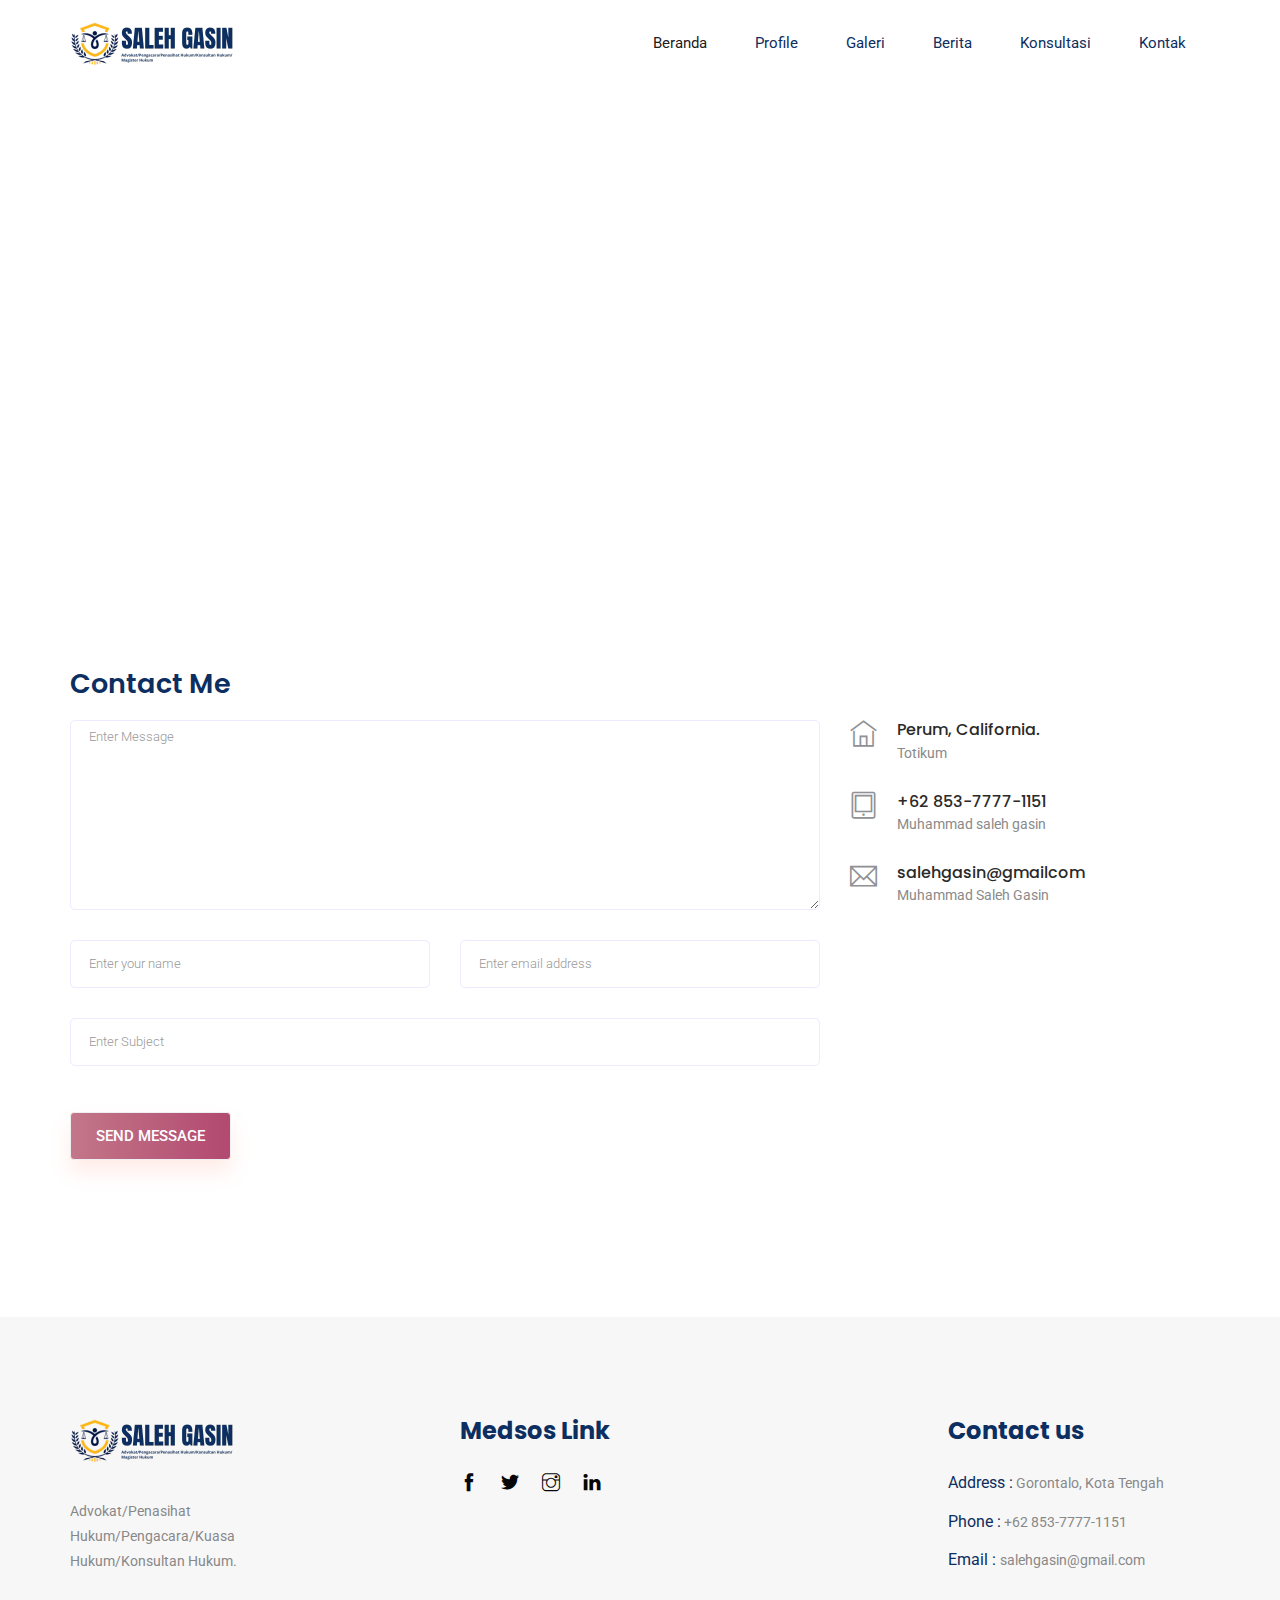
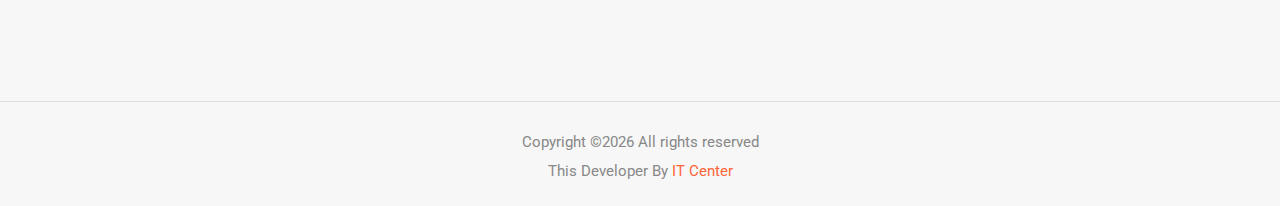
<file: contact.html>
<!doctype html>
<html lang="en">

<head>
    <!-- Required meta tags -->
    <meta charset="utf-8">
    <meta name="viewport" content="width=device-width, initial-scale=1, shrink-to-fit=no">
    <title>Contact</title>
    <link rel="icon" href="img/lgo.jpeg" type="image/x-icon">
    <!-- Bootstrap CSS -->
    <link rel="stylesheet" href="css/bootstrap.min.css">
    <!-- animate CSS -->
    <link rel="stylesheet" href="css/animate.css">
    <!-- owl carousel CSS -->
    <link rel="stylesheet" href="css/owl.carousel.min.css">
    <!-- themify CSS -->
    <link rel="stylesheet" href="css/themify-icons.css">
    <!-- flaticon CSS -->
    <link rel="stylesheet" href="css/flaticon.css">
    <!-- font awesome CSS -->
    <link rel="stylesheet" href="css/magnific-popup.css">
    <!-- swiper CSS -->
    <link rel="stylesheet" href="css/slick.css">
    <!-- style CSS -->
    <link rel="stylesheet" href="css/style.css">
</head>

<body>
    <!--::header part start::-->
    <header class="main_menu home_menu">
      <div class="container">
          <div class="row align-items-center">
              <div class="col-lg-12">
                  <nav class="navbar navbar-expand-lg navbar-light">
                      <a class="navbar-brand" href="index.html"> <img src="img/logos.png" alt="logo"> </a>
                      <button class="navbar-toggler" type="button" data-toggle="collapse"
                          data-target="#navbarSupportedContent" aria-controls="navbarSupportedContent"
                          aria-expanded="false" aria-label="Toggle navigation">
                          <span class="navbar-toggler-icon"></span>
                      </button>

                      <div class="collapse navbar-collapse main-menu-item justify-content-end"
                          id="navbarSupportedContent">
                          <ul class="navbar-nav align-items-center">
                            <li class="nav-item active">
                              <a class="nav-link" href="index.html">Beranda</a>
                          </li>
                          <li class="nav-item">
                              <a class="nav-link" href="about.html">Profile</a>
                          </li>
                          <li class="nav-item">
                              <a class="nav-link" href="galeri.html">Galeri</a>
                          </li>
                          <li class="nav-item">
                              <a class="nav-link" href="blog.html">Berita</a>
                          </li>
                          <li class="nav-item">
                              <a class="nav-link" href="keluhan.html">Konsultasi</a>
                          </li>
                          <li class="nav-item">
                              <a class="nav-link" href="contact.html">Kontak</a>
                          </li>
                          </ul>
                      </div>
                  </nav>
              </div>
          </div>
      </div>
  </header>
    <!-- Header part end-->

  <!-- ================ contact section start ================= -->
  <section class="contact-section section_padding">
    <div class="container">
      <div class="d-none d-sm-block mb-5 pb-4">
        <iframe src="https://www.google.com/maps/embed?pb=!1m18!1m12!1m3!1d31908.70405227421!2d123.47946429064085!3d-1.4229190052425753!2m3!1f0!2f0!3f0!3m2!1i1024!2i768!4f13.1!3m3!1m2!1s0x2d83a30de1cecc4b%3A0x9c6b1c4ee1e2bb1e!2sSakay%2C%20Kec.%20Totikum%2C%20Kabupaten%20Banggai%20Kepulauan%2C%20Sulawesi%20Tengah!5e0!3m2!1sid!2sid!4v1736435561452!5m2!1sid!2sid" width="1120" height="450" style="border:0;" allowfullscreen="" loading="lazy" referrerpolicy="no-referrer-when-downgrade"></iframe>
      </div>


      <div class="row">
        <div class="col-12">
          <h2 class="contact-title">Contact Me</h2>
        </div>
        <div class="col-lg-8">
          <form class="form-contact contact_form" action="contact_process.php" method="post" id="contactForm" novalidate="novalidate">
            <div class="row">
              <div class="col-12">
                <div class="form-group">
                  
                    <textarea class="form-control w-100" name="message" id="message" cols="30" rows="9" onfocus="this.placeholder = ''" onblur="this.placeholder = 'Enter Message'" placeholder = 'Enter Message'></textarea>
                </div>
              </div>
              <div class="col-sm-6">
                <div class="form-group">
                  <input class="form-control" name="name" id="name" type="text" onfocus="this.placeholder = ''" onblur="this.placeholder = 'Enter your name'" placeholder = 'Enter your name'>
                </div>
              </div>
              <div class="col-sm-6">
                <div class="form-group">
                  <input class="form-control" name="email" id="email" type="email" onfocus="this.placeholder = ''" onblur="this.placeholder = 'Enter email address'" placeholder = 'Enter email address'>
                </div>
              </div>
              <div class="col-12">
                <div class="form-group">
                  <input class="form-control" name="subject" id="subject" type="text" onfocus="this.placeholder = ''" onblur="this.placeholder = 'Enter Subject'" placeholder = 'Enter Subject'>
                </div>
              </div>
            </div>
            <div class="form-group mt-3">
              <button type="submit" class="button button-contactForm btn_1">Send Message</button>
            </div>
          </form>
        </div>
        <div class="col-lg-4">
          <div class="media contact-info">
            <span class="contact-info__icon"><i class="ti-home"></i></span>
            <div class="media-body">
              <h3>Perum, California.</h3>
              <p>Totikum</p>
            </div>
          </div>
          <div class="media contact-info">
            <span class="contact-info__icon"><i class="ti-tablet"></i></span>
            <div class="media-body">
              <h3>+62 853-7777-1151</h3>
              <p>Muhammad saleh gasin</p>
            </div>
          </div>
          <div class="media contact-info">
            <span class="contact-info__icon"><i class="ti-email"></i></span>
            <div class="media-body">
              <h3>salehgasin@gmailcom</h3>
              <p>Muhammad Saleh Gasin</p>
            </div>
          </div>
        </div>
      </div>
    </div>
  </section>
  <!-- ================ contact section end ================= -->

<!-- footer part start-->
<footer class="footer-area">
  <div class="container">
      <div class="row justify-content-between">
          <div class="col-sm-6 col-md-4 col-xl-3">
              <div class="single-footer-widget footer_1">
                  <a href="index.html"> <img src="img/logos.png" alt=""> </a>
                  <p>Advokat/Penasihat Hukum/Pengacara/Kuasa Hukum/Konsultan Hukum. </p>
              </div>
          </div>
          <div class="col-sm-6 col-md-4 col-xl-4">
              <div class="single-footer-widget footer_2">
                  <h4>Medsos Link</h4>
                  <div class="social_icon">
                      <a href="#"> <i class="ti-facebook"></i> </a>
                      <a href="#"> <i class="ti-twitter-alt"></i> </a>
                      <a href="#"> <i class="ti-instagram"></i> </a>
                      <a href="#"> <i class="ti-linkedin"></i> </a>
                  </div>
              </div>
          </div>
          <div class="col-xl-3 col-sm-6 col-md-4">
              <div class="single-footer-widget footer_2">
                  <h4>Contact us</h4>
                  <div class="contact_info">
                      <p><span> Address :</span> Gorontalo, Kota Tengah</p>
                      <p><span> Phone :</span> +62 853-7777-1151</p>
                      <p><span> Email : </span>salehgasin@gmail.com </p>
                  </div>
              </div>
          </div>
      </div>

  </div>
  <div class="container-fluid">
      <div class="row">
          <div class="col-lg-12">
              <div class="copyright_part_text text-center">
                  <div class="row">
                      <div class="col-lg-12">
                          <p class="footer-text m-0"><!-- Link back to Colorlib can't be removed. Template is licensed under CC BY 3.0. -->
Copyright &copy;<script>document.write(new Date().getFullYear());</script> All rights reserved <br> This Developer By <a href="https://4lifbima.github.io" target="_blank">IT Center</a>
<!-- Link back to Colorlib can't be removed. Template is licensed under CC BY 3.0. --></p>
                      </div>
                  </div>
              </div>
          </div>
      </div>
  </div>
</footer>
<!-- footer part end-->

<!-- jquery plugins here-->
<!-- jquery -->
<script src="js/jquery-1.12.1.min.js"></script>
<!-- popper js -->
<script src="js/popper.min.js"></script>
<!-- bootstrap js -->
<script src="js/bootstrap.min.js"></script>
<!-- easing js -->
<script src="js/jquery.magnific-popup.js"></script>
<!-- swiper js -->
<script src="js/swiper.min.js"></script>
<script src="js/jquery.nice-select.min.js"></script>
<!-- swiper js -->
<script src="js/masonry.pkgd.js"></script>
<!-- particles js -->
<script src="js/owl.carousel.min.js"></script>
<!-- contact js -->
<script src="js/jquery.ajaxchimp.min.js"></script>
<script src="js/jquery.form.js"></script>
<script src="js/jquery.validate.min.js"></script>
<script src="js/mail-script.js"></script>
<script src="js/contact.js"></script>

<!-- slick js -->
<script src="js/slick.min.js"></script>
<script src="js/jquery.counterup.min.js"></script>
<script src="js/waypoints.min.js"></script>
<!-- custom js -->
<script src="js/custom.js"></script>
</body>

</html>
</file>
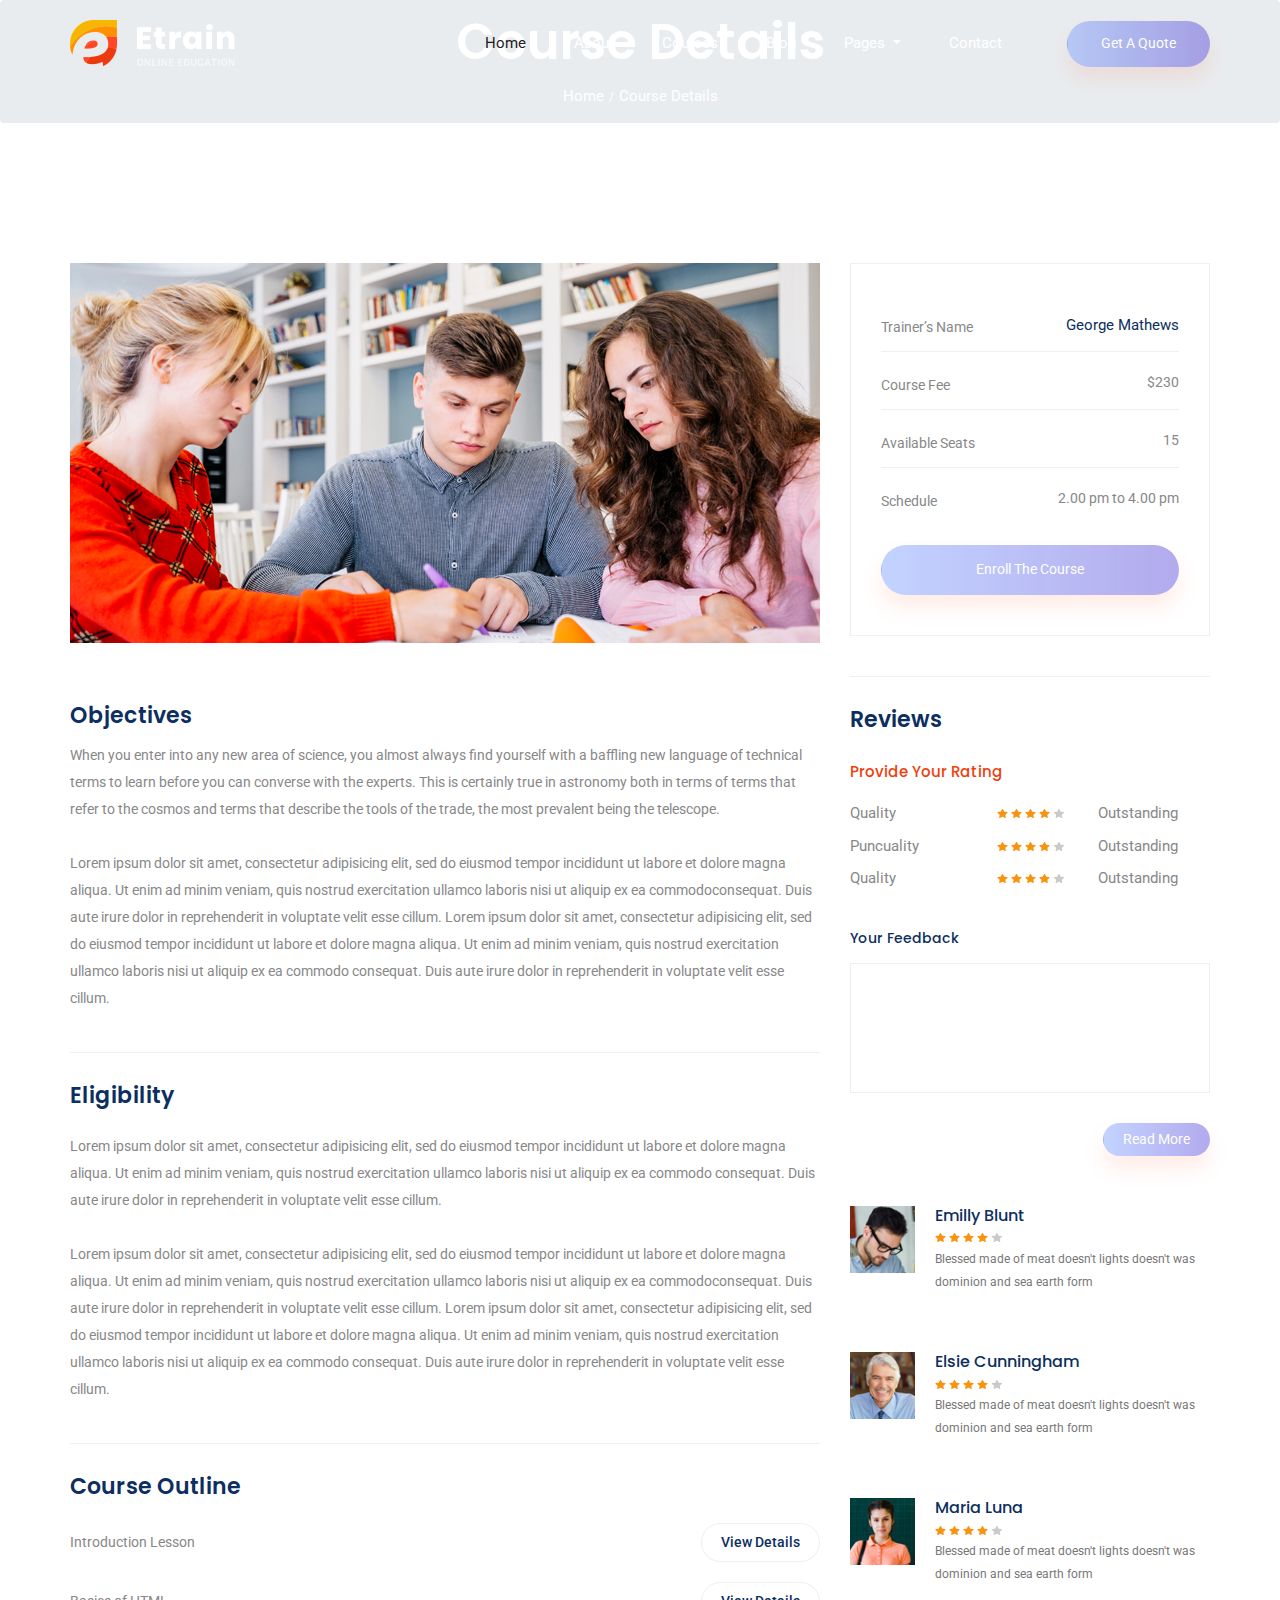
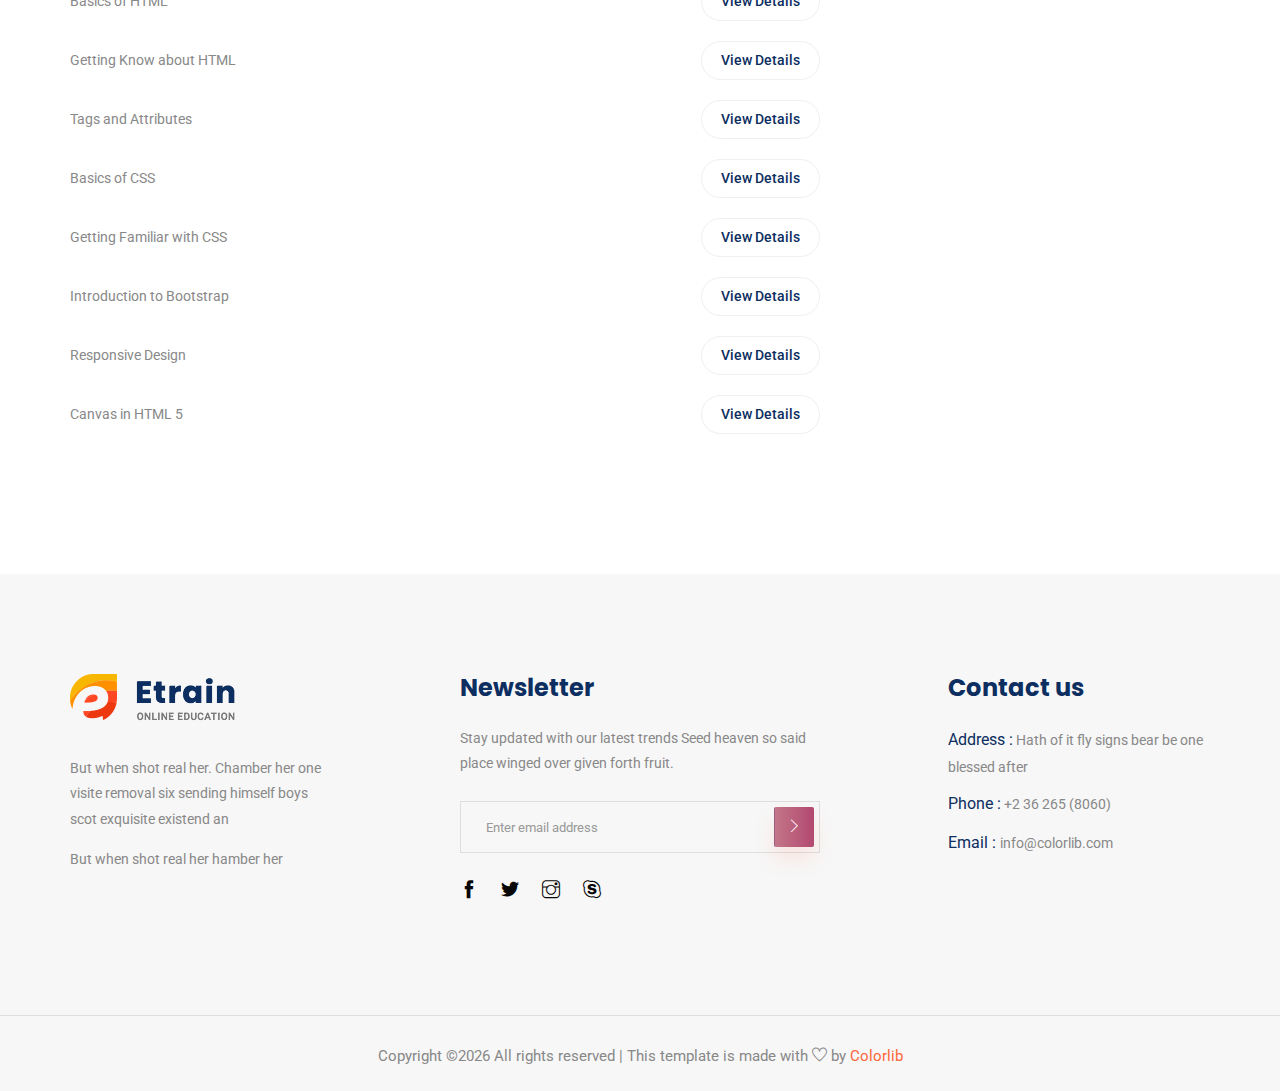
<file: course-details.html>
<!doctype html>
<html lang="en">

<head>
    <!-- Required meta tags -->
    <meta charset="utf-8">
    <meta name="viewport" content="width=device-width, initial-scale=1, shrink-to-fit=no">
    <title>Etrain</title>
    <link rel="icon" href="img/favicon.png">
    <!-- Bootstrap CSS -->
    <link rel="stylesheet" href="css/bootstrap.min.css">
    <!-- animate CSS -->
    <link rel="stylesheet" href="css/animate.css">
    <!-- owl carousel CSS -->
    <link rel="stylesheet" href="css/owl.carousel.min.css">
    <!-- themify CSS -->
    <link rel="stylesheet" href="css/themify-icons.css">
    <!-- flaticon CSS -->
    <link rel="stylesheet" href="css/flaticon.css">
    <!-- font awesome CSS -->
    <link rel="stylesheet" href="css/magnific-popup.css">
    <!-- swiper CSS -->
    <link rel="stylesheet" href="css/slick.css">
    <!-- style CSS -->
    <link rel="stylesheet" href="css/style.css">
</head>

<body>
    <!--::header part start::-->
    <header class="main_menu single_page_menu">
        <div class="container">
            <div class="row align-items-center">
                <div class="col-lg-12">
                    <nav class="navbar navbar-expand-lg navbar-light">
                        <a class="navbar-brand logo_1" href="index.html"> <img src="img/single_page_logo.png" alt="logo"> </a>
                        <a class="navbar-brand logo_2" href="index.html"> <img src="img/logo.png" alt="logo"> </a>
                        <button class="navbar-toggler" type="button" data-toggle="collapse"
                            data-target="#navbarSupportedContent" aria-controls="navbarSupportedContent"
                            aria-expanded="false" aria-label="Toggle navigation">
                            <span class="navbar-toggler-icon"></span>
                        </button>

                        <div class="collapse navbar-collapse main-menu-item justify-content-end"
                            id="navbarSupportedContent">
                            <ul class="navbar-nav align-items-center">
                                <li class="nav-item active">
                                    <a class="nav-link" href="index.html">Home</a>
                                </li>
                                <li class="nav-item">
                                    <a class="nav-link" href="about.html">About</a>
                                </li>
                                <li class="nav-item">
                                    <a class="nav-link" href="cource.html">Courses</a>
                                </li>
                                <li class="nav-item">
                                    <a class="nav-link" href="blog.html">Blog</a>
                                </li>
                                <li class="nav-item dropdown">
                                    <a class="nav-link dropdown-toggle" href="blog.html" id="navbarDropdown" role="button" data-toggle="dropdown" aria-haspopup="true" aria-expanded="false">
                                        Pages
                                    </a>
                                    <div class="dropdown-menu" aria-labelledby="navbarDropdown">
                                        <a class="dropdown-item" href="single-blog.html">Single blog</a>
                                        <a class="dropdown-item" href="elements.html">Elements</a>
                                    </div>
                                </li>
                                <li class="nav-item">
                                    <a class="nav-link" href="contact.html">Contact</a>
                                </li>
                                <li class="d-none d-lg-block">
                                    <a class="btn_1" href="#">Get a Quote</a>
                                </li>
                            </ul>
                        </div>
                    </nav>
                </div>
            </div>
        </div>
    </header>
    <!-- Header part end-->

    <!-- breadcrumb start-->
    <section class="breadcrumb breadcrumb_bg">
        <div class="container">
            <div class="row">
                <div class="col-lg-12">
                    <div class="breadcrumb_iner text-center">
                        <div class="breadcrumb_iner_item">
                            <h2>Course Details</h2>
                            <p>Home<span>/</span>Course Details</p>
                        </div>
                    </div>
                </div>
            </div>
        </div>
    </section>
    <!-- breadcrumb start-->

    <!--================ Start Course Details Area =================-->
    <section class="course_details_area section_padding">
        <div class="container">
            <div class="row">
                <div class="col-lg-8 course_details_left">
                    <div class="main_image">
                        <img class="img-fluid" src="img/single_cource.png" alt="">
                    </div>
                    <div class="content_wrapper">
                        <h4 class="title_top">Objectives</h4>
                        <div class="content">
                            When you enter into any new area of science, you almost always find yourself with a
                            baffling new language of
                            technical terms to learn before you can converse with the experts. This is certainly
                            true in astronomy both in
                            terms of terms that refer to the cosmos and terms that describe the tools of the trade,
                            the most prevalent
                            being the telescope.
                            <br>
                            <br>
                            Lorem ipsum dolor sit amet, consectetur adipisicing elit, sed do eiusmod tempor
                            incididunt ut labore et dolore
                            magna aliqua. Ut enim ad minim veniam, quis nostrud exercitation ullamco laboris nisi
                            ut aliquip ex ea
                            commodoconsequat. Duis aute irure dolor in reprehenderit in voluptate velit esse
                            cillum. Lorem ipsum dolor sit
                            amet, consectetur adipisicing elit, sed do eiusmod tempor incididunt ut labore et
                            dolore magna aliqua. Ut enim
                            ad minim veniam, quis nostrud exercitation ullamco laboris nisi ut aliquip ex ea
                            commodo consequat. Duis aute
                            irure dolor in reprehenderit in voluptate velit esse cillum.
                        </div>

                        <h4 class="title">Eligibility</h4>
                        <div class="content">
                            Lorem ipsum dolor sit amet, consectetur adipisicing elit, sed do eiusmod tempor
                            incididunt ut labore et dolore
                            magna aliqua. Ut enim ad minim veniam, quis nostrud exercitation ullamco laboris nisi
                            ut aliquip ex ea commodo
                            consequat. Duis aute irure dolor in reprehenderit in voluptate velit esse cillum.
                            <br>
                            <br>
                            Lorem ipsum dolor sit amet, consectetur adipisicing elit, sed do eiusmod tempor
                            incididunt ut labore et dolore
                            magna aliqua. Ut enim ad minim veniam, quis nostrud exercitation ullamco laboris nisi
                            ut aliquip ex ea
                            commodoconsequat. Duis aute irure dolor in reprehenderit in voluptate velit esse
                            cillum. Lorem ipsum dolor sit
                            amet, consectetur adipisicing elit, sed do eiusmod tempor incididunt ut labore et
                            dolore magna aliqua. Ut enim
                            ad minim veniam, quis nostrud exercitation ullamco laboris nisi ut aliquip ex ea
                            commodo consequat. Duis aute
                            irure dolor in reprehenderit in voluptate velit esse cillum.
                        </div>

                        <h4 class="title">Course Outline</h4>
                        <div class="content">
                            <ul class="course_list">
                                <li class="justify-content-between align-items-center d-flex">
                                    <p>Introduction Lesson</p>
                                    <a class="btn_2 text-uppercase" href="#">View Details</a>
                                </li>
                                <li class="justify-content-between align-items-center d-flex">
                                    <p>Basics of HTML</p>
                                    <a class="btn_2 text-uppercase" href="#">View Details</a>
                                </li>
                                <li class="justify-content-between align-items-center d-flex">
                                    <p>Getting Know about HTML</p>
                                    <a class="btn_2 text-uppercase" href="#">View Details</a>
                                </li>
                                <li class="justify-content-between align-items-center d-flex">
                                    <p>Tags and Attributes</p>
                                    <a class="btn_2 text-uppercase" href="#">View Details</a>
                                </li>
                                <li class="justify-content-between align-items-center d-flex">
                                    <p>Basics of CSS</p>
                                    <a class="btn_2 text-uppercase" href="#">View Details</a>
                                </li>
                                <li class="justify-content-between align-items-center d-flex">
                                    <p>Getting Familiar with CSS</p>
                                    <a class="btn_2 text-uppercase" href="#">View Details</a>
                                </li>
                                <li class="justify-content-between align-items-center d-flex">
                                    <p>Introduction to Bootstrap</p>
                                    <a class="btn_2 text-uppercase" href="#">View Details</a>
                                </li>
                                <li class="justify-content-between align-items-center d-flex">
                                    <p>Responsive Design</p>
                                    <a class="btn_2 text-uppercase" href="#">View Details</a>
                                </li>
                                <li class="justify-content-between align-items-center d-flex">
                                    <p>Canvas in HTML 5</p>
                                    <a class="btn_2 text-uppercase" href="#">View Details</a>
                                </li>
                            </ul>
                        </div>
                    </div>
                </div>


                <div class="col-lg-4 right-contents">
                    <div class="sidebar_top">
                        <ul>
                            <li>
                                <a class="justify-content-between d-flex" href="#">
                                    <p>Trainer’s Name</p>
                                    <span class="color">George Mathews</span>
                                </a>
                            </li>
                            <li>
                                <a class="justify-content-between d-flex" href="#">
                                    <p>Course Fee </p>
                                    <span>$230</span>
                                </a>
                            </li>
                            <li>
                                <a class="justify-content-between d-flex" href="#">
                                    <p>Available Seats </p>
                                    <span>15</span>
                                </a>
                            </li>
                            <li>
                                <a class="justify-content-between d-flex" href="#">
                                    <p>Schedule </p>
                                    <span>2.00 pm to 4.00 pm</span>
                                </a>
                            </li>

                        </ul>
                        <a href="#" class="btn_1 d-block">Enroll the course</a>
                    </div>

                    <h4 class="title">Reviews</h4>
                    <div class="content">
                        <div class="review-top row pt-40">
                            <div class="col-lg-12">
                                <h6 class="mb-15">Provide Your Rating</h6>
                                <div class="d-flex flex-row reviews justify-content-between">
                                    <span>Quality</span>
                                    <div class="rating">
                                            <a href="#"><img src="img/icon/color_star.svg" alt=""></a>
                                            <a href="#"><img src="img/icon/color_star.svg" alt=""></a>
                                            <a href="#"><img src="img/icon/color_star.svg" alt=""></a>
                                            <a href="#"><img src="img/icon/color_star.svg" alt=""></a>
                                            <a href="#"><img src="img/icon/star.svg" alt=""></a>
                                        </div>
                                    <span>Outstanding</span>
                                </div>
                                <div class="d-flex flex-row reviews justify-content-between">
                                    <span>Puncuality</span>
                                    <div class="rating">
                                            <a href="#"><img src="img/icon/color_star.svg" alt=""></a>
                                            <a href="#"><img src="img/icon/color_star.svg" alt=""></a>
                                            <a href="#"><img src="img/icon/color_star.svg" alt=""></a>
                                            <a href="#"><img src="img/icon/color_star.svg" alt=""></a>
                                            <a href="#"><img src="img/icon/star.svg" alt=""></a>
                                        </div>
                                    <span>Outstanding</span>
                                </div>
                                <div class="d-flex flex-row reviews justify-content-between">
                                    <span>Quality</span>
                                    <div class="rating">
                                            <a href="#"><img src="img/icon/color_star.svg" alt=""></a>
                                            <a href="#"><img src="img/icon/color_star.svg" alt=""></a>
                                            <a href="#"><img src="img/icon/color_star.svg" alt=""></a>
                                            <a href="#"><img src="img/icon/color_star.svg" alt=""></a>
                                            <a href="#"><img src="img/icon/star.svg" alt=""></a>
                                        </div>
                                    <span>Outstanding</span>
                                </div>

                            </div>
                        </div>
                        <div class="feedeback">
                            <h6>Your Feedback</h6>
                            <textarea name="feedback" class="form-control" cols="10" rows="10"></textarea>
                            <div class="mt-10 text-right">
                                <a href="#" class="btn_1">Read more</a>
                            </div>
                        </div>
                        <div class="comments-area mb-30">
                            <div class="comment-list">
                                <div class="single-comment single-reviews justify-content-between d-flex">
                                    <div class="user justify-content-between d-flex">
                                        <div class="thumb">
                                            <img src="img/cource/cource_1.png" alt="">
                                        </div>
                                        <div class="desc">
                                            <h5><a href="#">Emilly Blunt</a>
                                            </h5>
                                            <div class="rating">
                                                <a href="#"><img src="img/icon/color_star.svg" alt=""></a>
                                                <a href="#"><img src="img/icon/color_star.svg" alt=""></a>
                                                <a href="#"><img src="img/icon/color_star.svg" alt=""></a>
                                                <a href="#"><img src="img/icon/color_star.svg" alt=""></a>
                                                <a href="#"><img src="img/icon/star.svg" alt=""></a>
                                            </div>
                                            <p class="comment">
                                                Blessed made of meat doesn't lights doesn't was dominion and sea earth
                                                form
                                            </p>
                                        </div>
                                    </div>
                                </div>
                            </div>
                            <div class="comment-list">
                                <div class="single-comment single-reviews justify-content-between d-flex">
                                    <div class="user justify-content-between d-flex">
                                        <div class="thumb">
                                            <img src="img/cource/cource_2.png" alt="">
                                        </div>
                                        <div class="desc">
                                            <h5><a href="#">Elsie Cunningham</a>
                                            </h5>
                                            <div class="rating">
                                                <a href="#"><img src="img/icon/color_star.svg" alt=""></a>
                                                <a href="#"><img src="img/icon/color_star.svg" alt=""></a>
                                                <a href="#"><img src="img/icon/color_star.svg" alt=""></a>
                                                <a href="#"><img src="img/icon/color_star.svg" alt=""></a>
                                                <a href="#"><img src="img/icon/star.svg" alt=""></a>
                                            </div>
                                            <p class="comment">
                                                Blessed made of meat doesn't lights doesn't was dominion and sea earth
                                                form
                                            </p>
                                        </div>
                                    </div>
                                </div>
                            </div>
                            <div class="comment-list">
                                <div class="single-comment single-reviews justify-content-between d-flex">
                                    <div class="user justify-content-between d-flex">
                                        <div class="thumb">
                                            <img src="img/cource/cource_3.png" alt="">
                                        </div>
                                        <div class="desc">
                                            <h5><a href="#">Maria Luna</a>
                                            </h5>
                                            <div class="rating">
                                                <a href="#"><img src="img/icon/color_star.svg" alt=""></a>
                                                <a href="#"><img src="img/icon/color_star.svg" alt=""></a>
                                                <a href="#"><img src="img/icon/color_star.svg" alt=""></a>
                                                <a href="#"><img src="img/icon/color_star.svg" alt=""></a>
                                                <a href="#"><img src="img/icon/star.svg" alt=""></a>
                                            </div>
                                            <p class="comment">
                                                Blessed made of meat doesn't lights doesn't was dominion and sea earth
                                                form
                                            </p>
                                        </div>
                                    </div>
                                </div>
                            </div>
                        </div>
                    </div>
                </div>
            </div>
        </div>
    </section>
    <!--================ End Course Details Area =================-->

    <!-- footer part start-->
    <footer class="footer-area">
        <div class="container">
            <div class="row justify-content-between">
                <div class="col-sm-6 col-md-4 col-xl-3">
                    <div class="single-footer-widget footer_1">
                        <a href="index.html"> <img src="img/logo.png" alt=""> </a>
                        <p>But when shot real her. Chamber her one visite removal six
                            sending himself boys scot exquisite existend an </p>
                        <p>But when shot real her hamber her </p>
                    </div>
                </div>
                <div class="col-sm-6 col-md-4 col-xl-4">
                    <div class="single-footer-widget footer_2">
                        <h4>Newsletter</h4>
                        <p>Stay updated with our latest trends Seed heaven so said place winged over given forth fruit.
                        </p>
                        <form action="#">
                            <div class="form-group">
                                <div class="input-group mb-3">
                                    <input type="text" class="form-control" placeholder='Enter email address'
                                        onfocus="this.placeholder = ''"
                                        onblur="this.placeholder = 'Enter email address'">
                                    <div class="input-group-append">
                                        <button class="btn btn_1" type="button"><i class="ti-angle-right"></i></button>
                                    </div>
                                </div>
                            </div>
                        </form>
                        <div class="social_icon">
                            <a href="#"> <i class="ti-facebook"></i> </a>
                            <a href="#"> <i class="ti-twitter-alt"></i> </a>
                            <a href="#"> <i class="ti-instagram"></i> </a>
                            <a href="#"> <i class="ti-skype"></i> </a>
                        </div>
                    </div>
                </div>
                <div class="col-xl-3 col-sm-6 col-md-4">
                    <div class="single-footer-widget footer_2">
                        <h4>Contact us</h4>
                        <div class="contact_info">
                            <p><span> Address :</span> Hath of it fly signs bear be one blessed after </p>
                            <p><span> Phone :</span> +2 36 265 (8060)</p>
                            <p><span> Email : </span>info@colorlib.com </p>
                        </div>
                    </div>
                </div>
            </div>

        </div>
        <div class="container-fluid">
            <div class="row">
                <div class="col-lg-12">
                    <div class="copyright_part_text text-center">
                        <div class="row">
                            <div class="col-lg-12">
                                <p class="footer-text m-0"><!-- Link back to Colorlib can't be removed. Template is licensed under CC BY 3.0. -->
Copyright &copy;<script>document.write(new Date().getFullYear());</script> All rights reserved | This template is made with <i class="ti-heart" aria-hidden="true"></i> by <a href="https://colorlib.com" target="_blank">Colorlib</a>
<!-- Link back to Colorlib can't be removed. Template is licensed under CC BY 3.0. --></p>
                            </div>
                        </div>
                    </div>
                </div>
            </div>
        </div>
    </footer>
    <!-- footer part end-->

    <!-- jquery plugins here-->
    <!-- jquery -->
    <script src="js/jquery-1.12.1.min.js"></script>
    <!-- popper js -->
    <script src="js/popper.min.js"></script>
    <!-- bootstrap js -->
    <script src="js/bootstrap.min.js"></script>
    <!-- easing js -->
    <script src="js/jquery.magnific-popup.js"></script>
    <!-- swiper js -->
    <script src="js/swiper.min.js"></script>
    <!-- swiper js -->
    <script src="js/masonry.pkgd.js"></script>
    <script src="js/jquery.nice-select.min.js"></script>
    <!-- particles js -->
    <script src="js/owl.carousel.min.js"></script>
    <!-- swiper js -->
    <script src="js/slick.min.js"></script>
    <script src="js/jquery.counterup.min.js"></script>
    <script src="js/waypoints.min.js"></script>
    <!-- custom js -->
    <script src="js/custom.js"></script>
</body>

</html>
</file>
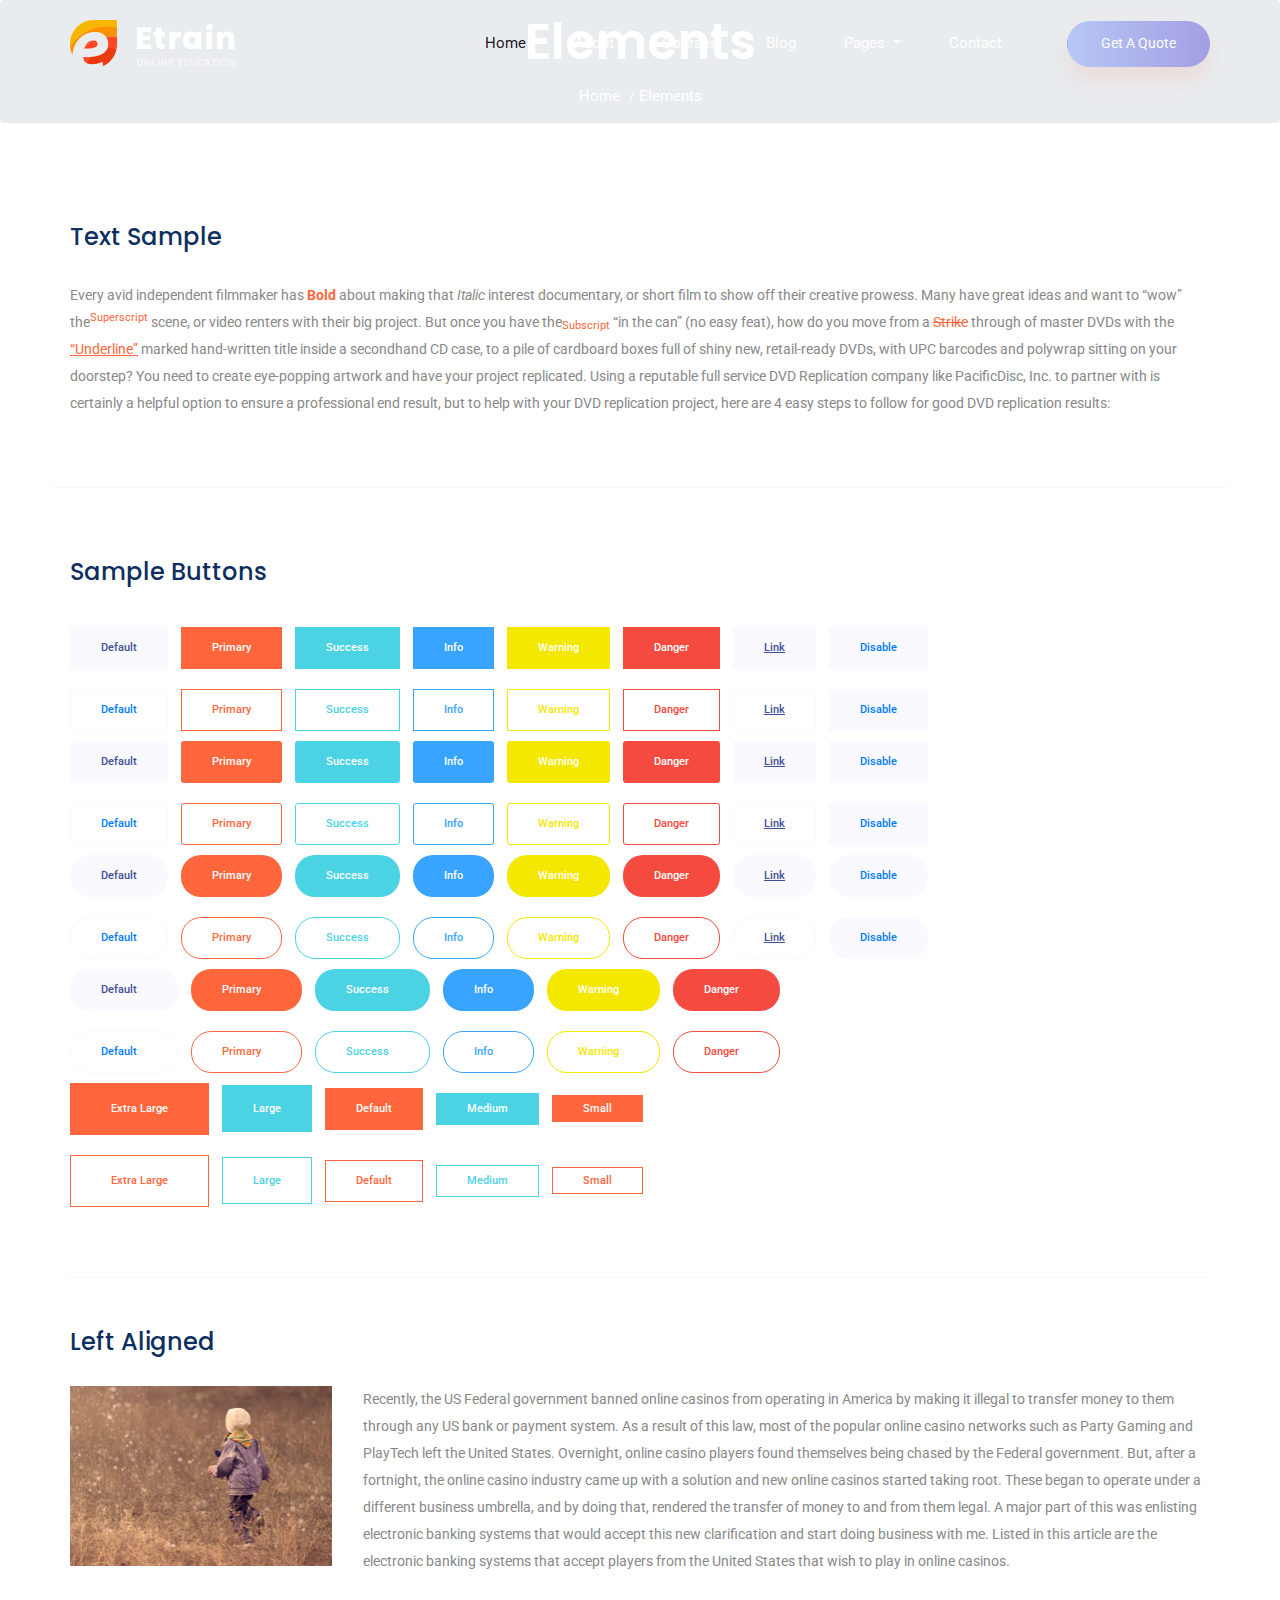
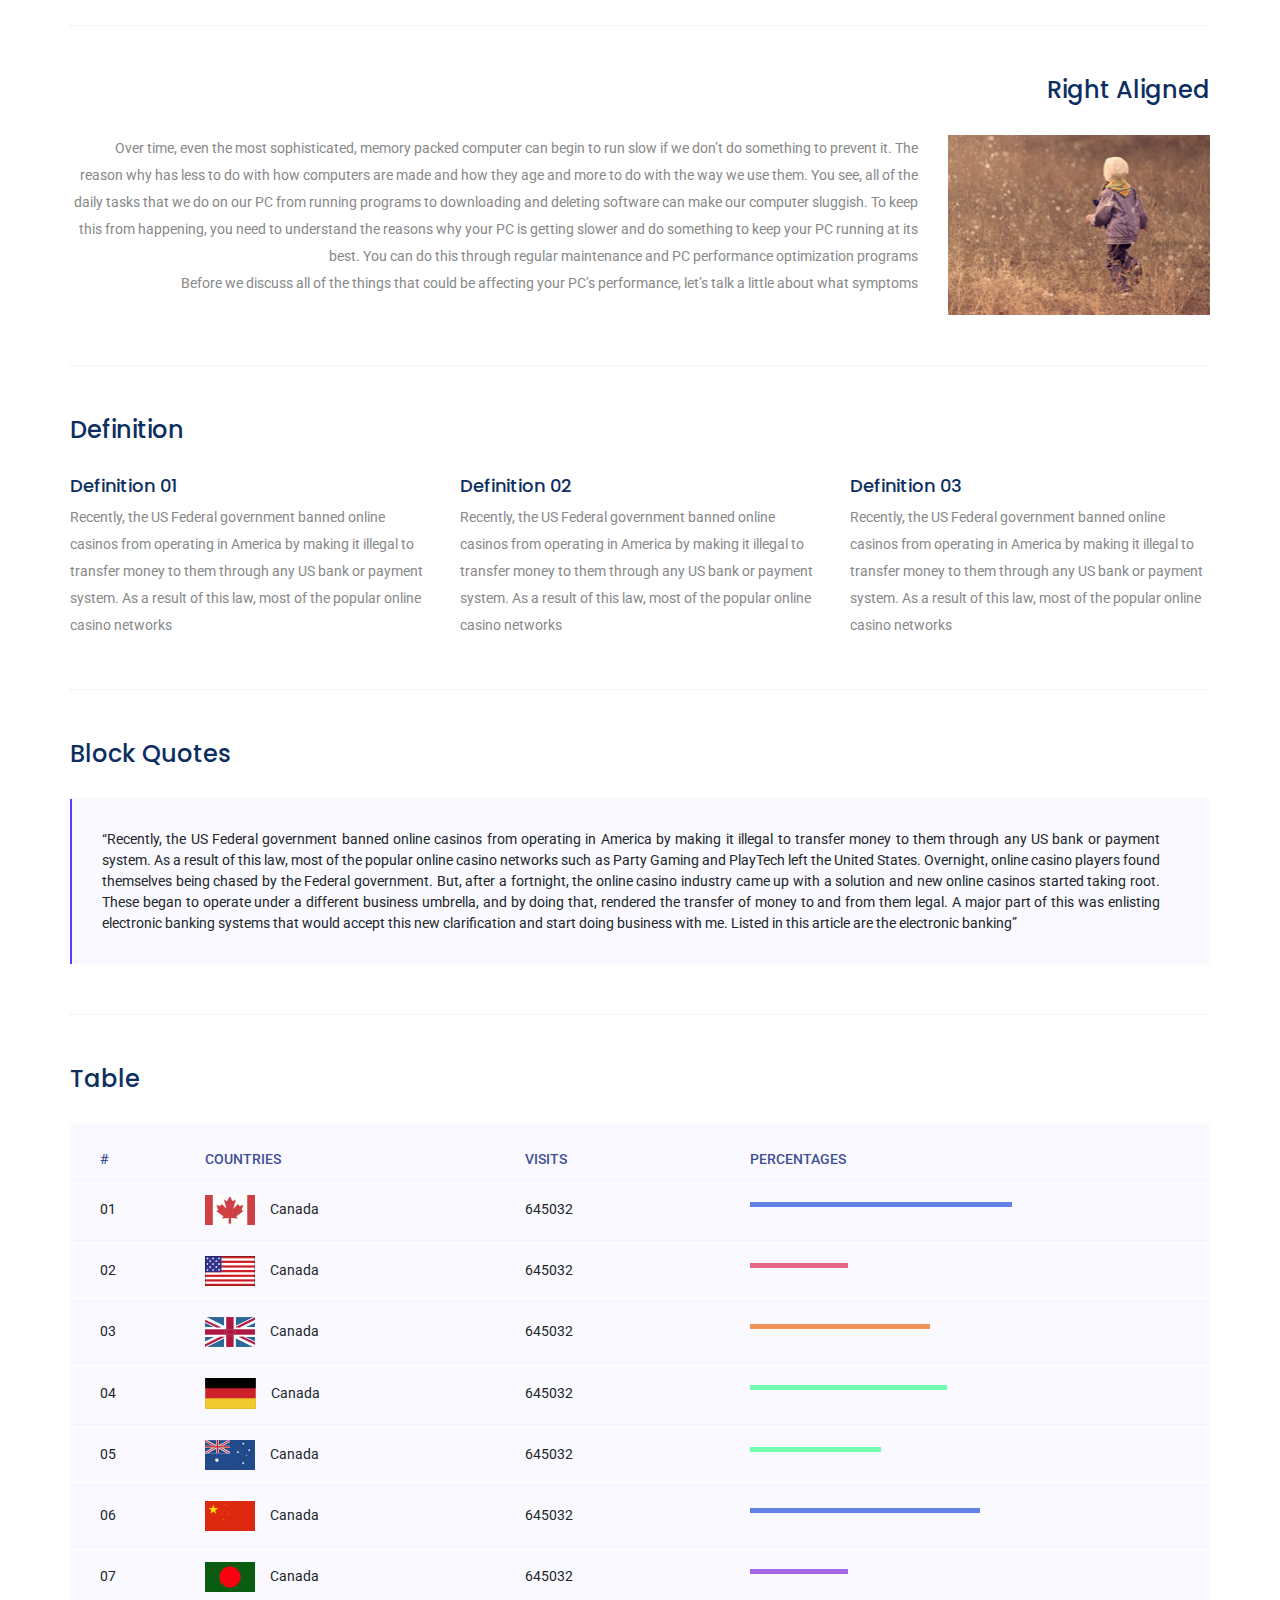
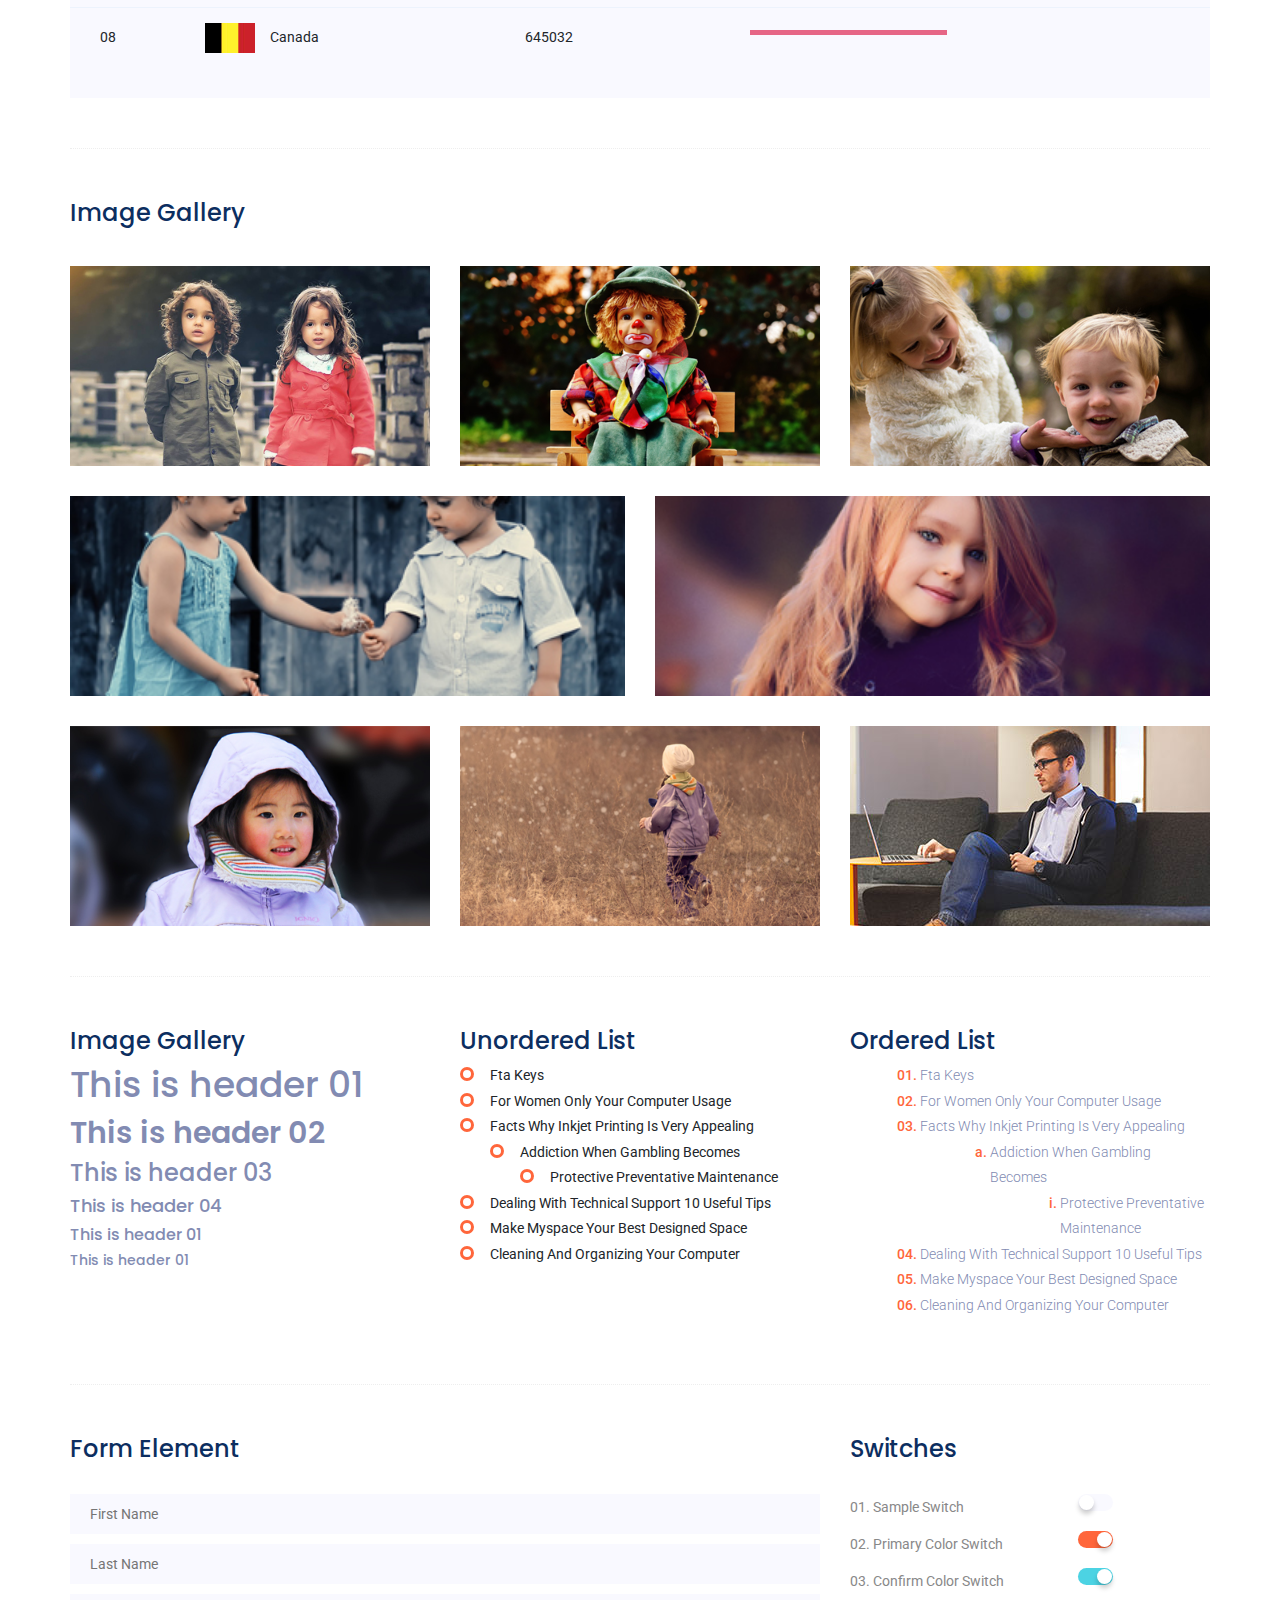
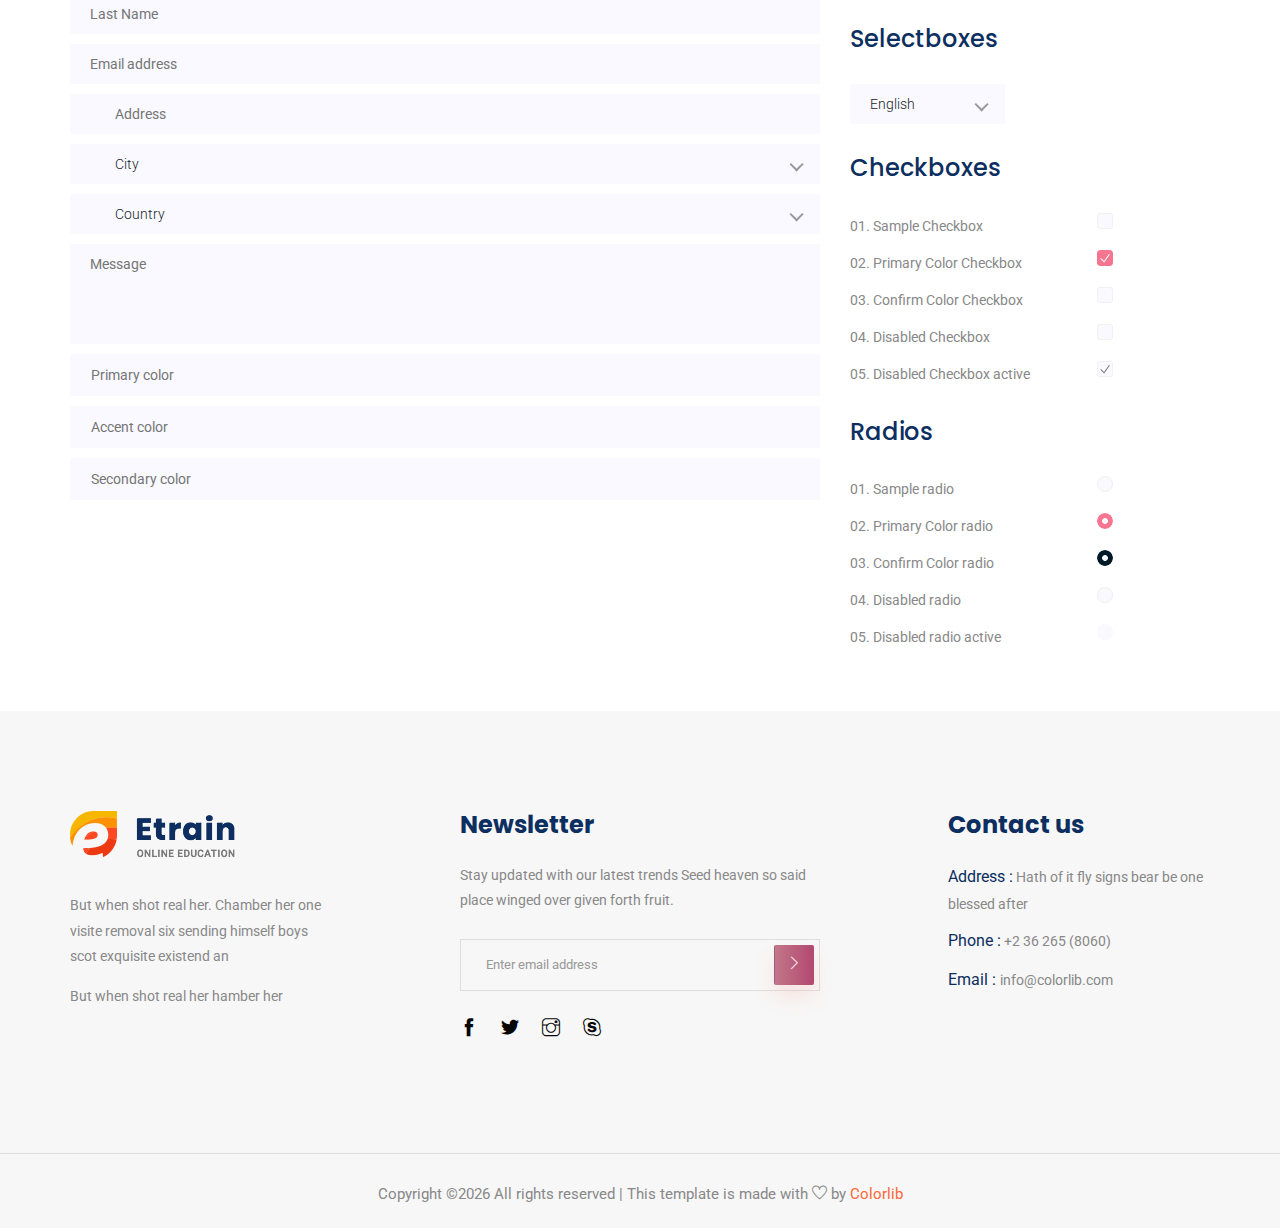
<file: elements.html>
<!doctype html>
<html lang="en">

<head>
    <!-- Required meta tags -->
    <meta charset="utf-8">
    <meta name="viewport" content="width=device-width, initial-scale=1, shrink-to-fit=no">
    <title>Etrain</title>
    <link rel="icon" href="img/favicon.png">
    <!-- Bootstrap CSS -->
    <link rel="stylesheet" href="css/bootstrap.min.css">
    <!-- animate CSS -->
    <link rel="stylesheet" href="css/animate.css">
    <!-- owl carousel CSS -->
    <link rel="stylesheet" href="css/owl.carousel.min.css">
    <!-- themify CSS -->
    <link rel="stylesheet" href="css/themify-icons.css">
    <!-- flaticon CSS -->
    <link rel="stylesheet" href="css/flaticon.css">
    <link rel="stylesheet" href="css/nice-select.css">
    <!-- font awesome CSS -->
    <link rel="stylesheet" href="css/magnific-popup.css">
    <!-- swiper CSS -->
    <link rel="stylesheet" href="css/slick.css">
    <!-- style CSS -->
    <link rel="stylesheet" href="css/style.css">
</head>

<body>
    <!--::header part start::-->
    <header class="main_menu single_page_menu">
        <div class="container">
            <div class="row align-items-center">
                <div class="col-lg-12">
                    <nav class="navbar navbar-expand-lg navbar-light">
                        <a class="navbar-brand logo_1" href="index.html"> <img src="img/single_page_logo.png" alt="logo"> </a>
                        <a class="navbar-brand logo_2" href="index.html"> <img src="img/logo.png" alt="logo"> </a>
                        <button class="navbar-toggler" type="button" data-toggle="collapse"
                            data-target="#navbarSupportedContent" aria-controls="navbarSupportedContent"
                            aria-expanded="false" aria-label="Toggle navigation">
                            <span class="navbar-toggler-icon"></span>
                        </button>

                        <div class="collapse navbar-collapse main-menu-item justify-content-end"
                            id="navbarSupportedContent">
                            <ul class="navbar-nav align-items-center">
                                <li class="nav-item active">
                                    <a class="nav-link" href="index.html">Home</a>
                                </li>
                                <li class="nav-item">
                                    <a class="nav-link" href="about.html">About</a>
                                </li>
                                <li class="nav-item">
                                    <a class="nav-link" href="cource.html">Courses</a>
                                </li>
                                <li class="nav-item">
                                    <a class="nav-link" href="blog.html">Blog</a>
                                </li>
                                <li class="nav-item dropdown">
                                    <a class="nav-link dropdown-toggle" href="blog.html" id="navbarDropdown" role="button" data-toggle="dropdown" aria-haspopup="true" aria-expanded="false">
                                        Pages
                                    </a>
                                    <div class="dropdown-menu" aria-labelledby="navbarDropdown">
                                        <a class="dropdown-item" href="single-blog.html">Single blog</a>
                                        <a class="dropdown-item" href="elements.html">Elements</a>
                                    </div>
                                </li>
                                <li class="nav-item">
                                    <a class="nav-link" href="contact.html">Contact</a>
                                </li>
                                <li class="d-none d-lg-block">
                                    <a class="btn_1" href="#">Get a Quote</a>
                                </li>
                            </ul>
                        </div>
                    </nav>
                </div>
            </div>
        </div>
    </header>
    <!-- Header part end-->
	
	<!-- breadcrumb start-->
    <section class="breadcrumb breadcrumb_bg">
        <div class="container">
            <div class="row">
                <div class="col-lg-12">
                    <div class="breadcrumb_iner text-center">
                        <div class="breadcrumb_iner_item">
							<h2>Elements</h2>
							<p>Home <span>/</span>Elements</p>
                        </div>
                    </div>
                </div>
            </div>
        </div>
    </section>
	<!-- End banner Area -->

	<!-- Start Sample Area -->
	<section class="sample-text-area">
		<div class="container box_1170">
			<h3 class="text-heading">Text Sample</h3>
			<p class="sample-text">
				Every avid independent filmmaker has <b>Bold</b> about making that <i>Italic</i> interest documentary, or short
				film to show off their creative prowess. Many have great ideas and want to “wow” the<sup>Superscript</sup> scene,
				or video renters with their big project. But once you have the<sub>Subscript</sub> “in the can” (no easy feat), how
				do you move from a <del>Strike</del> through of master DVDs with the <u>“Underline”</u> marked hand-written title
				inside a secondhand CD case, to a pile of cardboard boxes full of shiny new, retail-ready DVDs, with UPC barcodes
				and polywrap sitting on your doorstep? You need to create eye-popping artwork and have your project replicated.
				Using a reputable full service DVD Replication company like PacificDisc, Inc. to partner with is certainly a
				helpful option to ensure a professional end result, but to help with your DVD replication project, here are 4 easy
				steps to follow for good DVD replication results:

			</p>
		</div>
	</section>
	<!-- End Sample Area -->

	<!-- Start Button -->
	<section class="button-area">
		<div class="container box_1170 border-top-generic">
			<h3 class="text-heading">Sample Buttons</h3>
			<div class="button-group-area">
				<a href="#" class="genric-btn default">Default</a>
				<a href="#" class="genric-btn primary">Primary</a>
				<a href="#" class="genric-btn success">Success</a>
				<a href="#" class="genric-btn info">Info</a>
				<a href="#" class="genric-btn warning">Warning</a>
				<a href="#" class="genric-btn danger">Danger</a>
				<a href="#" class="genric-btn link">Link</a>
				<a href="#" class="genric-btn disable">Disable</a>
			</div>
			<div class="button-group-area mt-10">
				<a href="#" class="genric-btn default-border">Default</a>
				<a href="#" class="genric-btn primary-border">Primary</a>
				<a href="#" class="genric-btn success-border">Success</a>
				<a href="#" class="genric-btn info-border">Info</a>
				<a href="#" class="genric-btn warning-border">Warning</a>
				<a href="#" class="genric-btn danger-border">Danger</a>
				<a href="#" class="genric-btn link-border">Link</a>
				<a href="#" class="genric-btn disable">Disable</a>
			</div>
			<div class="button-group-area mt-40">
				<a href="#" class="genric-btn default radius">Default</a>
				<a href="#" class="genric-btn primary radius">Primary</a>
				<a href="#" class="genric-btn success radius">Success</a>
				<a href="#" class="genric-btn info radius">Info</a>
				<a href="#" class="genric-btn warning radius">Warning</a>
				<a href="#" class="genric-btn danger radius">Danger</a>
				<a href="#" class="genric-btn link radius">Link</a>
				<a href="#" class="genric-btn disable radius">Disable</a>
			</div>
			<div class="button-group-area mt-10">
				<a href="#" class="genric-btn default-border radius">Default</a>
				<a href="#" class="genric-btn primary-border radius">Primary</a>
				<a href="#" class="genric-btn success-border radius">Success</a>
				<a href="#" class="genric-btn info-border radius">Info</a>
				<a href="#" class="genric-btn warning-border radius">Warning</a>
				<a href="#" class="genric-btn danger-border radius">Danger</a>
				<a href="#" class="genric-btn link-border radius">Link</a>
				<a href="#" class="genric-btn disable radius">Disable</a>
			</div>
			<div class="button-group-area mt-40">
				<a href="#" class="genric-btn default circle">Default</a>
				<a href="#" class="genric-btn primary circle">Primary</a>
				<a href="#" class="genric-btn success circle">Success</a>
				<a href="#" class="genric-btn info circle">Info</a>
				<a href="#" class="genric-btn warning circle">Warning</a>
				<a href="#" class="genric-btn danger circle">Danger</a>
				<a href="#" class="genric-btn link circle">Link</a>
				<a href="#" class="genric-btn disable circle">Disable</a>
			</div>
			<div class="button-group-area mt-10">
				<a href="#" class="genric-btn default-border circle">Default</a>
				<a href="#" class="genric-btn primary-border circle">Primary</a>
				<a href="#" class="genric-btn success-border circle">Success</a>
				<a href="#" class="genric-btn info-border circle">Info</a>
				<a href="#" class="genric-btn warning-border circle">Warning</a>
				<a href="#" class="genric-btn danger-border circle">Danger</a>
				<a href="#" class="genric-btn link-border circle">Link</a>
				<a href="#" class="genric-btn disable circle">Disable</a>
			</div>
			<div class="button-group-area mt-40">
				<a href="#" class="genric-btn default circle arrow">Default<span class="lnr lnr-arrow-right"></span></a>
				<a href="#" class="genric-btn primary circle arrow">Primary<span class="lnr lnr-arrow-right"></span></a>
				<a href="#" class="genric-btn success circle arrow">Success<span class="lnr lnr-arrow-right"></span></a>
				<a href="#" class="genric-btn info circle arrow">Info<span class="lnr lnr-arrow-right"></span></a>
				<a href="#" class="genric-btn warning circle arrow">Warning<span class="lnr lnr-arrow-right"></span></a>
				<a href="#" class="genric-btn danger circle arrow">Danger<span class="lnr lnr-arrow-right"></span></a>
			</div>
			<div class="button-group-area mt-10">
				<a href="#" class="genric-btn default-border circle arrow">Default<span class="lnr lnr-arrow-right"></span></a>
				<a href="#" class="genric-btn primary-border circle arrow">Primary<span class="lnr lnr-arrow-right"></span></a>
				<a href="#" class="genric-btn success-border circle arrow">Success<span class="lnr lnr-arrow-right"></span></a>
				<a href="#" class="genric-btn info-border circle arrow">Info<span class="lnr lnr-arrow-right"></span></a>
				<a href="#" class="genric-btn warning-border circle arrow">Warning<span class="lnr lnr-arrow-right"></span></a>
				<a href="#" class="genric-btn danger-border circle arrow">Danger<span class="lnr lnr-arrow-right"></span></a>
			</div>
			<div class="button-group-area mt-40">
				<a href="#" class="genric-btn primary e-large">Extra Large</a>
				<a href="#" class="genric-btn success large">Large</a>
				<a href="#" class="genric-btn primary">Default</a>
				<a href="#" class="genric-btn success medium">Medium</a>
				<a href="#" class="genric-btn primary small">Small</a>
			</div>
			<div class="button-group-area mt-10">
				<a href="#" class="genric-btn primary-border e-large">Extra Large</a>
				<a href="#" class="genric-btn success-border large">Large</a>
				<a href="#" class="genric-btn primary-border">Default</a>
				<a href="#" class="genric-btn success-border medium">Medium</a>
				<a href="#" class="genric-btn primary-border small">Small</a>
			</div>
		</div>
	</section>
	<!-- End Button -->

	<!-- Start Align Area -->
	<div class="whole-wrap">
		<div class="container box_1170">
			<div class="section-top-border">
				<h3 class="mb-30">Left Aligned</h3>
				<div class="row">
					<div class="col-md-3">
						<img src="img/elements/d.jpg" alt="" class="img-fluid">
					</div>
					<div class="col-md-9 mt-sm-20">
						<p>Recently, the US Federal government banned online casinos from operating in America by making it illegal to
							transfer money to them through any US bank or payment system. As a result of this law, most of the popular
							online casino networks such as Party Gaming and PlayTech left the United States. Overnight, online casino
							players found themselves being chased by the Federal government. But, after a fortnight, the online casino
							industry came up with a solution and new online casinos started taking root. These began to operate under a
							different business umbrella, and by doing that, rendered the transfer of money to and from them legal. A major
							part of this was enlisting electronic banking systems that would accept this new clarification and start doing
							business with me. Listed in this article are the electronic banking systems that accept players from the United
							States that wish to play in online casinos.</p>
					</div>
				</div>
			</div>
			<div class="section-top-border text-right">
				<h3 class="mb-30">Right Aligned</h3>
				<div class="row">
					<div class="col-md-9">
						<p class="text-right">Over time, even the most sophisticated, memory packed computer can begin to run slow if we
							don’t do something to prevent it. The reason why has less to do with how computers are made and how they age and
							more to do with the way we use them. You see, all of the daily tasks that we do on our PC from running programs
							to downloading and deleting software can make our computer sluggish. To keep this from happening, you need to
							understand the reasons why your PC is getting slower and do something to keep your PC running at its best. You
							can do this through regular maintenance and PC performance optimization programs</p>
						<p class="text-right">Before we discuss all of the things that could be affecting your PC’s performance, let’s
							talk a little about what symptoms</p>
					</div>
					<div class="col-md-3">
						<img src="img/elements/d.jpg" alt="" class="img-fluid">
					</div>
				</div>
			</div>
			<div class="section-top-border">
				<h3 class="mb-30">Definition</h3>
				<div class="row">
					<div class="col-md-4">
						<div class="single-defination">
							<h4 class="mb-20">Definition 01</h4>
							<p>Recently, the US Federal government banned online casinos from operating in America by making it illegal to
								transfer money to them through any US bank or payment system. As a result of this law, most of the popular
								online casino networks</p>
						</div>
					</div>
					<div class="col-md-4">
						<div class="single-defination">
							<h4 class="mb-20">Definition 02</h4>
							<p>Recently, the US Federal government banned online casinos from operating in America by making it illegal to
								transfer money to them through any US bank or payment system. As a result of this law, most of the popular
								online casino networks</p>
						</div>
					</div>
					<div class="col-md-4">
						<div class="single-defination">
							<h4 class="mb-20">Definition 03</h4>
							<p>Recently, the US Federal government banned online casinos from operating in America by making it illegal to
								transfer money to them through any US bank or payment system. As a result of this law, most of the popular
								online casino networks</p>
						</div>
					</div>
				</div>
			</div>
			<div class="section-top-border">
				<h3 class="mb-30">Block Quotes</h3>
				<div class="row">
					<div class="col-lg-12">
						<blockquote class="generic-blockquote">
							“Recently, the US Federal government banned online casinos from operating in America by making it illegal to
							transfer money to them through any US bank or payment system. As a result of this law, most of the popular
							online casino networks such as Party Gaming and PlayTech left the United States. Overnight, online casino
							players found themselves being chased by the Federal government. But, after a fortnight, the online casino
							industry came up with a solution and new online casinos started taking root. These began to operate under a
							different business umbrella, and by doing that, rendered the transfer of money to and from them legal. A major
							part of this was enlisting electronic banking systems that would accept this new clarification and start doing
							business with me. Listed in this article are the electronic banking”
						</blockquote>
					</div>
				</div>
			</div>
			<div class="section-top-border">
				<h3 class="mb-30">Table</h3>
				<div class="progress-table-wrap">
					<div class="progress-table">
						<div class="table-head">
							<div class="serial">#</div>
							<div class="country">Countries</div>
							<div class="visit">Visits</div>
							<div class="percentage">Percentages</div>
						</div>
						<div class="table-row">
							<div class="serial">01</div>
							<div class="country"> <img src="img/elements/f1.jpg" alt="flag">Canada</div>
							<div class="visit">645032</div>
							<div class="percentage">
								<div class="progress">
									<div class="progress-bar color-1" role="progressbar" style="width: 80%" aria-valuenow="80" aria-valuemin="0"
									 aria-valuemax="100"></div>
								</div>
							</div>
						</div>
						<div class="table-row">
							<div class="serial">02</div>
							<div class="country"> <img src="img/elements/f2.jpg" alt="flag">Canada</div>
							<div class="visit">645032</div>
							<div class="percentage">
								<div class="progress">
									<div class="progress-bar color-2" role="progressbar" style="width: 30%" aria-valuenow="30" aria-valuemin="0"
									 aria-valuemax="100"></div>
								</div>
							</div>
						</div>
						<div class="table-row">
							<div class="serial">03</div>
							<div class="country"> <img src="img/elements/f3.jpg" alt="flag">Canada</div>
							<div class="visit">645032</div>
							<div class="percentage">
								<div class="progress">
									<div class="progress-bar color-3" role="progressbar" style="width: 55%" aria-valuenow="55" aria-valuemin="0"
									 aria-valuemax="100"></div>
								</div>
							</div>
						</div>
						<div class="table-row">
							<div class="serial">04</div>
							<div class="country"> <img src="img/elements/f4.jpg" alt="flag">Canada</div>
							<div class="visit">645032</div>
							<div class="percentage">
								<div class="progress">
									<div class="progress-bar color-4" role="progressbar" style="width: 60%" aria-valuenow="60" aria-valuemin="0"
									 aria-valuemax="100"></div>
								</div>
							</div>
						</div>
						<div class="table-row">
							<div class="serial">05</div>
							<div class="country"> <img src="img/elements/f5.jpg" alt="flag">Canada</div>
							<div class="visit">645032</div>
							<div class="percentage">
								<div class="progress">
									<div class="progress-bar color-5" role="progressbar" style="width: 40%" aria-valuenow="40" aria-valuemin="0"
									 aria-valuemax="100"></div>
								</div>
							</div>
						</div>
						<div class="table-row">
							<div class="serial">06</div>
							<div class="country"> <img src="img/elements/f6.jpg" alt="flag">Canada</div>
							<div class="visit">645032</div>
							<div class="percentage">
								<div class="progress">
									<div class="progress-bar color-6" role="progressbar" style="width: 70%" aria-valuenow="70" aria-valuemin="0"
									 aria-valuemax="100"></div>
								</div>
							</div>
						</div>
						<div class="table-row">
							<div class="serial">07</div>
							<div class="country"> <img src="img/elements/f7.jpg" alt="flag">Canada</div>
							<div class="visit">645032</div>
							<div class="percentage">
								<div class="progress">
									<div class="progress-bar color-7" role="progressbar" style="width: 30%" aria-valuenow="30" aria-valuemin="0"
									 aria-valuemax="100"></div>
								</div>
							</div>
						</div>
						<div class="table-row">
							<div class="serial">08</div>
							<div class="country"> <img src="img/elements/f8.jpg" alt="flag">Canada</div>
							<div class="visit">645032</div>
							<div class="percentage">
								<div class="progress">
									<div class="progress-bar color-8" role="progressbar" style="width: 60%" aria-valuenow="60" aria-valuemin="0"
									 aria-valuemax="100"></div>
								</div>
							</div>
						</div>
					</div>
				</div>
			</div>
			<div class="section-top-border">
				<h3>Image Gallery</h3>
				<div class="row gallery-item">
					<div class="col-md-4">
						<a href="img/elements/g1.jpg" class="img-pop-up">
							<div class="single-gallery-image" style="background: url(img/elements/g1.jpg);"></div>
						</a>
					</div>
					<div class="col-md-4">
						<a href="img/elements/g2.jpg" class="img-pop-up">
							<div class="single-gallery-image" style="background: url(img/elements/g2.jpg);"></div>
						</a>
					</div>
					<div class="col-md-4">
						<a href="img/elements/g3.jpg" class="img-pop-up">
							<div class="single-gallery-image" style="background: url(img/elements/g3.jpg);"></div>
						</a>
					</div>
					<div class="col-md-6">
						<a href="img/elements/g4.jpg" class="img-pop-up">
							<div class="single-gallery-image" style="background: url(img/elements/g4.jpg);"></div>
						</a>
					</div>
					<div class="col-md-6">
						<a href="img/elements/g5.jpg" class="img-pop-up">
							<div class="single-gallery-image" style="background: url(img/elements/g5.jpg);"></div>
						</a>
					</div>
					<div class="col-md-4">
						<a href="img/elements/g6.jpg" class="img-pop-up">
							<div class="single-gallery-image" style="background: url(img/elements/g6.jpg);"></div>
						</a>
					</div>
					<div class="col-md-4">
						<a href="img/elements/g7.jpg" class="img-pop-up">
							<div class="single-gallery-image" style="background: url(img/elements/g7.jpg);"></div>
						</a>
					</div>
					<div class="col-md-4">
						<a href="img/elements/g8.jpg" class="img-pop-up">
							<div class="single-gallery-image" style="background: url(img/elements/g8.jpg);"></div>
						</a>
					</div>
				</div>
			</div>
			<div class="section-top-border">
				<div class="row">
					<div class="col-md-4">
						<h3 class="mb-20">Image Gallery</h3>
						<div class="typography">
							<h1>This is header 01</h1>
							<h2>This is header 02</h2>
							<h3>This is header 03</h3>
							<h4>This is header 04</h4>
							<h5>This is header 01</h5>
							<h6>This is header 01</h6>
						</div>
					</div>
					<div class="col-md-4 mt-sm-30">
						<h3 class="mb-20">Unordered List</h3>
						<div class="">
							<ul class="unordered-list">
								<li>Fta Keys</li>
								<li>For Women Only Your Computer Usage</li>
								<li>Facts Why Inkjet Printing Is Very Appealing
									<ul>
										<li>Addiction When Gambling Becomes
											<ul>
												<li>Protective Preventative Maintenance</li>
											</ul>
										</li>
									</ul>
								</li>
								<li>Dealing With Technical Support 10 Useful Tips</li>
								<li>Make Myspace Your Best Designed Space</li>
								<li>Cleaning And Organizing Your Computer</li>
							</ul>
						</div>
					</div>
					<div class="col-md-4 mt-sm-30">
						<h3 class="mb-20">Ordered List</h3>
						<div class="">
							<ol class="ordered-list">
								<li><span>Fta Keys</span></li>
								<li><span>For Women Only Your Computer Usage</span></li>
								<li><span>Facts Why Inkjet Printing Is Very Appealing</span>
									<ol class="ordered-list-alpha">
										<li><span>Addiction When Gambling Becomes</span>
											<ol class="ordered-list-roman">
												<li><span>Protective Preventative Maintenance</span></li>
											</ol>
										</li>
									</ol>
								</li>
								<li><span>Dealing With Technical Support 10 Useful Tips</span></li>
								<li><span>Make Myspace Your Best Designed Space</span></li>
								<li><span>Cleaning And Organizing Your Computer</span></li>
							</ol>
						</div>
					</div>
				</div>
			</div>
			<div class="section-top-border">
				<div class="row">
					<div class="col-lg-8 col-md-8">
						<h3 class="mb-30">Form Element</h3>
						<form action="#">
							<div class="mt-10">
								<input type="text" name="first_name" placeholder="First Name" onfocus="this.placeholder = ''" onblur="this.placeholder = 'First Name'"
								 required class="single-input">
							</div>
							<div class="mt-10">
								<input type="text" name="last_name" placeholder="Last Name" onfocus="this.placeholder = ''" onblur="this.placeholder = 'Last Name'"
								 required class="single-input">
							</div>
							<div class="mt-10">
								<input type="text" name="last_name" placeholder="Last Name" onfocus="this.placeholder = ''" onblur="this.placeholder = 'Last Name'"
								 required class="single-input">
							</div>
							<div class="mt-10">
								<input type="email" name="EMAIL" placeholder="Email address" onfocus="this.placeholder = ''" onblur="this.placeholder = 'Email address'"
								 required class="single-input">
							</div>
							<div class="input-group-icon mt-10">
								<div class="icon"><i class="fa fa-thumb-tack" aria-hidden="true"></i></div>
								<input type="text" name="address" placeholder="Address" onfocus="this.placeholder = ''" onblur="this.placeholder = 'Address'"
								 required class="single-input">
							</div>
							<div class="input-group-icon mt-10">
								<div class="icon"><i class="fa fa-plane" aria-hidden="true"></i></div>
								<div class="form-select" id="default-select"">
											<select>
												<option value=" 1">City</option>
									<option value="1">Dhaka</option>
									<option value="1">Dilli</option>
									<option value="1">Newyork</option>
									<option value="1">Islamabad</option>
									</select>
								</div>
							</div>
							<div class="input-group-icon mt-10">
								<div class="icon"><i class="fa fa-globe" aria-hidden="true"></i></div>
								<div class="form-select" id="default-select"">
											<select>
												<option value=" 1">Country</option>
									<option value="1">Bangladesh</option>
									<option value="1">India</option>
									<option value="1">England</option>
									<option value="1">Srilanka</option>
									</select>
								</div>
							</div>

							<div class="mt-10">
								<textarea class="single-textarea" placeholder="Message" onfocus="this.placeholder = ''" onblur="this.placeholder = 'Message'"
								 required></textarea>
							</div>
							<!-- For Gradient Border Use -->
							<!-- <div class="mt-10">
										<div class="primary-input">
											<input id="primary-input" type="text" name="first_name" placeholder="Primary color" onfocus="this.placeholder = ''" onblur="this.placeholder = 'Primary color'">
											<label for="primary-input"></label>
										</div>
									</div> -->
							<div class="mt-10">
								<input type="text" name="first_name" placeholder="Primary color" onfocus="this.placeholder = ''" onblur="this.placeholder = 'Primary color'"
								 required class="single-input-primary">
							</div>
							<div class="mt-10">
								<input type="text" name="first_name" placeholder="Accent color" onfocus="this.placeholder = ''" onblur="this.placeholder = 'Accent color'"
								 required class="single-input-accent">
							</div>
							<div class="mt-10">
								<input type="text" name="first_name" placeholder="Secondary color" onfocus="this.placeholder = ''" onblur="this.placeholder = 'Secondary color'"
								 required class="single-input-secondary">
							</div>
						</form>
					</div>
					<div class="col-lg-3 col-md-4 mt-sm-30">
						<div class="single-element-widget">
							<h3 class="mb-30">Switches</h3>
							<div class="switch-wrap d-flex justify-content-between">
								<p>01. Sample Switch</p>
								<div class="primary-switch">
									<input type="checkbox" id="default-switch">
									<label for="default-switch"></label>
								</div>
							</div>
							<div class="switch-wrap d-flex justify-content-between">
								<p>02. Primary Color Switch</p>
								<div class="primary-switch">
									<input type="checkbox" id="primary-switch" checked>
									<label for="primary-switch"></label>
								</div>
							</div>
							<div class="switch-wrap d-flex justify-content-between">
								<p>03. Confirm Color Switch</p>
								<div class="confirm-switch">
									<input type="checkbox" id="confirm-switch" checked>
									<label for="confirm-switch"></label>
								</div>
							</div>
						</div>
						<div class="single-element-widget mt-30">
							<h3 class="mb-30">Selectboxes</h3>
							<div class="default-select" id="default-select"">
										<select>
											<option value=" 1">English</option>
								<option value="1">Spanish</option>
								<option value="1">Arabic</option>
								<option value="1">Portuguise</option>
								<option value="1">Bengali</option>
								</select>
							</div>
						</div>
						<div class="single-element-widget mt-30">
							<h3 class="mb-30">Checkboxes</h3>
							<div class="switch-wrap d-flex justify-content-between">
								<p>01. Sample Checkbox</p>
								<div class="primary-checkbox">
									<input type="checkbox" id="default-checkbox">
									<label for="default-checkbox"></label>
								</div>
							</div>
							<div class="switch-wrap d-flex justify-content-between">
								<p>02. Primary Color Checkbox</p>
								<div class="primary-checkbox">
									<input type="checkbox" id="primary-checkbox" checked>
									<label for="primary-checkbox"></label>
								</div>
							</div>
							<div class="switch-wrap d-flex justify-content-between">
								<p>03. Confirm Color Checkbox</p>
								<div class="confirm-checkbox">
									<input type="checkbox" id="confirm-checkbox">
									<label for="confirm-checkbox"></label>
								</div>
							</div>
							<div class="switch-wrap d-flex justify-content-between">
								<p>04. Disabled Checkbox</p>
								<div class="disabled-checkbox">
									<input type="checkbox" id="disabled-checkbox" disabled>
									<label for="disabled-checkbox"></label>
								</div>
							</div>
							<div class="switch-wrap d-flex justify-content-between">
								<p>05. Disabled Checkbox active</p>
								<div class="disabled-checkbox">
									<input type="checkbox" id="disabled-checkbox-active" checked disabled>
									<label for="disabled-checkbox-active"></label>
								</div>
							</div>
						</div>
						<div class="single-element-widget mt-30">
							<h3 class="mb-30">Radios</h3>
							<div class="switch-wrap d-flex justify-content-between">
								<p>01. Sample radio</p>
								<div class="primary-radio">
									<input type="checkbox" id="default-radio">
									<label for="default-radio"></label>
								</div>
							</div>
							<div class="switch-wrap d-flex justify-content-between">
								<p>02. Primary Color radio</p>
								<div class="primary-radio">
									<input type="checkbox" id="primary-radio" checked>
									<label for="primary-radio"></label>
								</div>
							</div>
							<div class="switch-wrap d-flex justify-content-between">
								<p>03. Confirm Color radio</p>
								<div class="confirm-radio">
									<input type="checkbox" id="confirm-radio" checked>
									<label for="confirm-radio"></label>
								</div>
							</div>
							<div class="switch-wrap d-flex justify-content-between">
								<p>04. Disabled radio</p>
								<div class="disabled-radio">
									<input type="checkbox" id="disabled-radio" disabled>
									<label for="disabled-radio"></label>
								</div>
							</div>
							<div class="switch-wrap d-flex justify-content-between">
								<p>05. Disabled radio active</p>
								<div class="disabled-radio">
									<input type="checkbox" id="disabled-radio-active" checked disabled>
									<label for="disabled-radio-active"></label>
								</div>
							</div>
						</div>
					</div>
				</div>
			</div>
		</div>
	</div>
	<!-- End Align Area -->

	<!-- footer part start-->
    <footer class="footer-area">
        <div class="container">
            <div class="row justify-content-between">
                <div class="col-sm-6 col-md-4 col-xl-3">
                    <div class="single-footer-widget footer_1">
                        <a href="index.html"> <img src="img/logo.png" alt=""> </a>
                        <p>But when shot real her. Chamber her one visite removal six
                            sending himself boys scot exquisite existend an </p>
                        <p>But when shot real her hamber her </p>
                    </div>
                </div>
                <div class="col-sm-6 col-md-4 col-xl-4">
                    <div class="single-footer-widget footer_2">
                        <h4>Newsletter</h4>
                        <p>Stay updated with our latest trends Seed heaven so said place winged over given forth fruit.
                        </p>
                        <form action="#">
                            <div class="form-group">
                                <div class="input-group mb-3">
                                    <input type="text" class="form-control" placeholder='Enter email address'
                                        onfocus="this.placeholder = ''"
                                        onblur="this.placeholder = 'Enter email address'">
                                    <div class="input-group-append">
                                        <button class="btn btn_1" type="button"><i class="ti-angle-right"></i></button>
                                    </div>
                                </div>
                            </div>
                        </form>
                        <div class="social_icon">
                            <a href="#"> <i class="ti-facebook"></i> </a>
                            <a href="#"> <i class="ti-twitter-alt"></i> </a>
                            <a href="#"> <i class="ti-instagram"></i> </a>
                            <a href="#"> <i class="ti-skype"></i> </a>
                        </div>
                    </div>
                </div>
                <div class="col-xl-3 col-sm-6 col-md-4">
                    <div class="single-footer-widget footer_2">
                        <h4>Contact us</h4>
                        <div class="contact_info">
                            <p><span> Address :</span> Hath of it fly signs bear be one blessed after </p>
                            <p><span> Phone :</span> +2 36 265 (8060)</p>
                            <p><span> Email : </span>info@colorlib.com </p>
                        </div>
                    </div>
                </div>
            </div>

        </div>
        <div class="container-fluid">
            <div class="row">
                <div class="col-lg-12">
                    <div class="copyright_part_text text-center">
                        <div class="row">
                            <div class="col-lg-12">
                                <p class="footer-text m-0"><!-- Link back to Colorlib can't be removed. Template is licensed under CC BY 3.0. -->
Copyright &copy;<script>document.write(new Date().getFullYear());</script> All rights reserved | This template is made with <i class="ti-heart" aria-hidden="true"></i> by <a href="https://colorlib.com" target="_blank">Colorlib</a>
<!-- Link back to Colorlib can't be removed. Template is licensed under CC BY 3.0. --></p>
                            </div>
                        </div>
                    </div>
                </div>
            </div>
        </div>
    </footer>
    <!-- footer part end-->

    <!-- jquery plugins here-->
    <!-- jquery -->
    <script src="js/jquery-1.12.1.min.js"></script>
    <!-- popper js -->
    <script src="js/popper.min.js"></script>
    <!-- bootstrap js -->
    <script src="js/bootstrap.min.js"></script>
    <!-- easing js -->
    <script src="js/jquery.magnific-popup.js"></script>
    <!-- swiper js -->
    <script src="js/swiper.min.js"></script>
    <!-- swiper js -->
    <script src="js/masonry.pkgd.js"></script>
    <!-- particles js -->
    <script src="js/owl.carousel.min.js"></script>
    <script src="js/jquery.nice-select.min.js"></script>
    <!-- swiper js -->
    <script src="js/slick.min.js"></script>
    <script src="js/jquery.counterup.min.js"></script>
    <script src="js/waypoints.min.js"></script>
    <!-- custom js -->
    <script src="js/custom.js"></script>
</body>

</html>
</file>
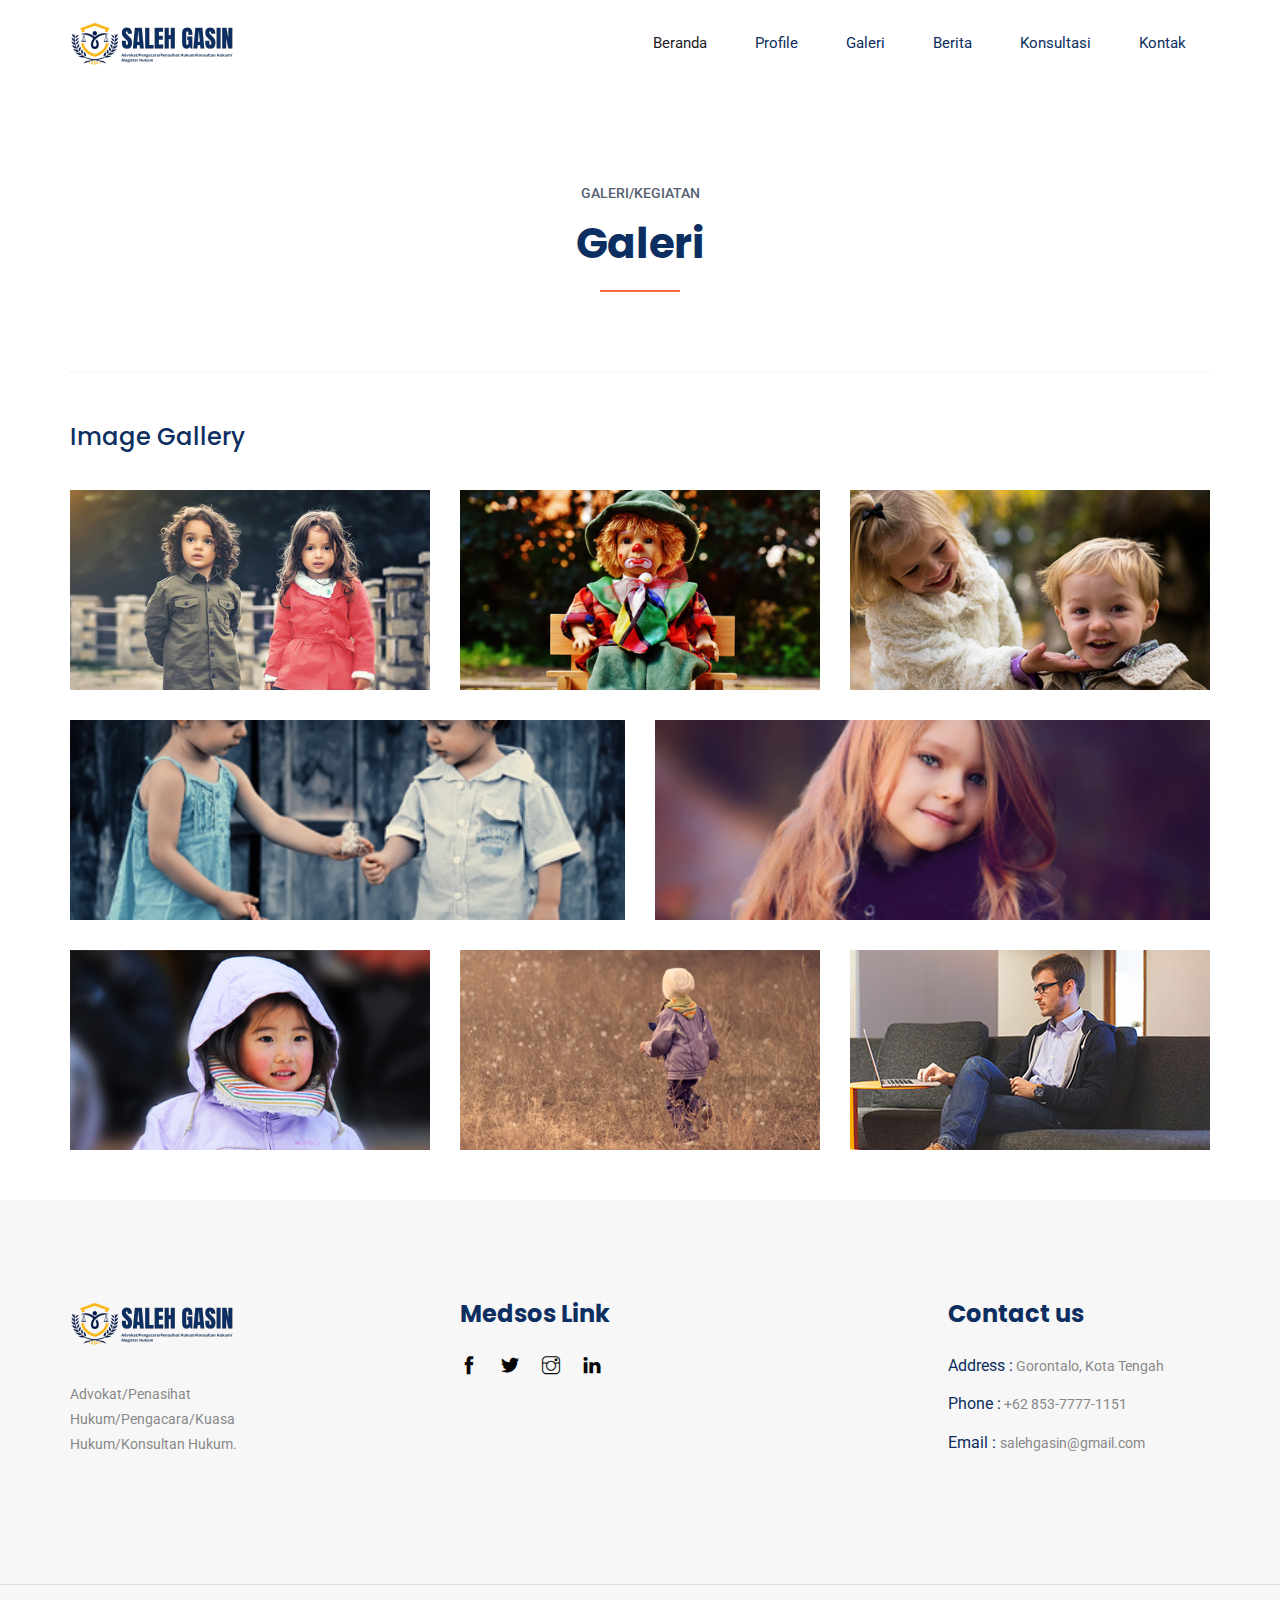
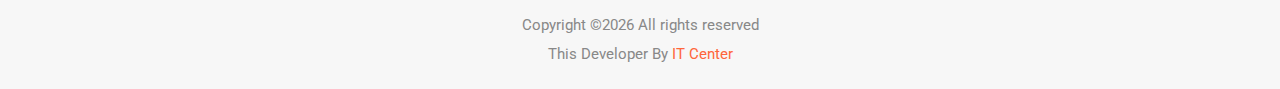
<file: galeri.html>
<!doctype html>
<html lang="en">

<head>
    <!-- Required meta tags -->
    <meta charset="utf-8">
    <meta name="viewport" content="width=device-width, initial-scale=1, shrink-to-fit=no">
    <title>Galeri</title>
    <link rel="icon" href="img/lgo.jpeg">
    <!-- Bootstrap CSS -->
    <link rel="stylesheet" href="css/bootstrap.min.css">
    <!-- animate CSS -->
    <link rel="stylesheet" href="css/animate.css">
    <!-- owl carousel CSS -->
    <link rel="stylesheet" href="css/owl.carousel.min.css">
    <!-- themify CSS -->
    <link rel="stylesheet" href="css/themify-icons.css">
    <!-- flaticon CSS -->
    <link rel="stylesheet" href="css/flaticon.css">
    <!-- font awesome CSS -->
    <link rel="stylesheet" href="css/magnific-popup.css">
    <!-- swiper CSS -->
    <link rel="stylesheet" href="css/slick.css">
    <!-- style CSS -->
    <link rel="stylesheet" href="css/style.css">
</head>

<body>
    <!--::header part start::-->
    <header class="main_menu home_menu">
        <div class="container">
            <div class="row align-items-center">
                <div class="col-lg-12">
                    <nav class="navbar navbar-expand-lg navbar-light">
                        <a class="navbar-brand" href="index.html"> <img src="img/logos.png" alt="logo"> </a>
                        <button class="navbar-toggler" type="button" data-toggle="collapse"
                            data-target="#navbarSupportedContent" aria-controls="navbarSupportedContent"
                            aria-expanded="false" aria-label="Toggle navigation">
                            <span class="navbar-toggler-icon"></span>
                        </button>

                        <div class="collapse navbar-collapse main-menu-item justify-content-end"
                            id="navbarSupportedContent">
                            <ul class="navbar-nav align-items-center">
                                <li class="nav-item active">
                                    <a class="nav-link" href="index.html">Beranda</a>
                                </li>
                                <li class="nav-item">
                                    <a class="nav-link" href="about.html">Profile</a>
                                </li>
                                <li class="nav-item">
                                    <a class="nav-link" href="galeri.html">Galeri</a>
                                </li>
                                <li class="nav-item">
                                    <a class="nav-link" href="blog.html">Berita</a>
                                </li>
                                <li class="nav-item">
                                    <a class="nav-link" href="keluhan.html">Konsultasi</a>
                                </li>
                                <li class="nav-item">
                                    <a class="nav-link" href="contact.html">Kontak</a>
                                </li>
                            </ul>
                        </div>
                    </nav>
                </div>
            </div>
        </div>
    </header>
    <!-- Header part end-->

    <!--::review_part start::-->
    <section class="special_cource padding_top">
        <div class="container">
            <div class="row justify-content-center">
                <div class="col-xl-5">
                    <div class="section_tittle text-center mt-5">
                        <p>Galeri/Kegiatan</p>
                        <h2>Galeri</h2>
                    </div>
                </div>
            </div>
                <div class="section-top-border">
                    <h3>Image Gallery</h3>
                    <div class="row gallery-item">
                        <div class="col-md-4">
                            <a href="img/elements/g1.jpg" class="img-pop-up">
                                <div class="single-gallery-image" style="background: url(img/elements/g1.jpg);"></div>
                            </a>
                        </div>
                        <div class="col-md-4">
                            <a href="img/elements/g2.jpg" class="img-pop-up">
                                <div class="single-gallery-image" style="background: url(img/elements/g2.jpg);"></div>
                            </a>
                        </div>
                        <div class="col-md-4">
                            <a href="img/elements/g3.jpg" class="img-pop-up">
                                <div class="single-gallery-image" style="background: url(img/elements/g3.jpg);"></div>
                            </a>
                        </div>
                        <div class="col-md-6">
                            <a href="img/elements/g4.jpg" class="img-pop-up">
                                <div class="single-gallery-image" style="background: url(img/elements/g4.jpg);"></div>
                            </a>
                        </div>
                        <div class="col-md-6">
                            <a href="img/elements/g5.jpg" class="img-pop-up">
                                <div class="single-gallery-image" style="background: url(img/elements/g5.jpg);"></div>
                            </a>
                        </div>
                        <div class="col-md-4">
                            <a href="img/elements/g6.jpg" class="img-pop-up">
                                <div class="single-gallery-image" style="background: url(img/elements/g6.jpg);"></div>
                            </a>
                        </div>
                        <div class="col-md-4">
                            <a href="img/elements/g7.jpg" class="img-pop-up">
                                <div class="single-gallery-image" style="background: url(img/elements/g7.jpg);"></div>
                            </a>
                        </div>
                        <div class="col-md-4">
                            <a href="img/elements/g8.jpg" class="img-pop-up">
                                <div class="single-gallery-image" style="background: url(img/elements/g8.jpg);"></div>
                            </a>
                        </div>
                    </div>
                </div>
        </div>
    </section>
    <!--::blog_part end::-->

    <!-- footer part start-->
    <footer class="footer-area">
        <div class="container">
            <div class="row justify-content-between">
                <div class="col-sm-6 col-md-4 col-xl-3">
                    <div class="single-footer-widget footer_1">
                        <a href="index.html"> <img src="img/logos.png" alt=""> </a>
                        <p>Advokat/Penasihat Hukum/Pengacara/Kuasa Hukum/Konsultan Hukum. </p>
                    </div>
                </div>
                <div class="col-sm-6 col-md-4 col-xl-4">
                    <div class="single-footer-widget footer_2">
                        <h4>Medsos Link</h4>
                        <div class="social_icon">
                            <a href="#"> <i class="ti-facebook"></i> </a>
                            <a href="#"> <i class="ti-twitter-alt"></i> </a>
                            <a href="#"> <i class="ti-instagram"></i> </a>
                            <a href="#"> <i class="ti-linkedin"></i> </a>
                        </div>
                    </div>
                </div>
                <div class="col-xl-3 col-sm-6 col-md-4">
                    <div class="single-footer-widget footer_2">
                        <h4>Contact us</h4>
                        <div class="contact_info">
                            <p><span> Address :</span> Gorontalo, Kota Tengah</p>
                            <p><span> Phone :</span> +62 853-7777-1151</p>
                            <p><span> Email : </span>salehgasin@gmail.com </p>
                        </div>
                    </div>
                </div>
            </div>

        </div>
        <div class="container-fluid">
            <div class="row">
                <div class="col-lg-12">
                    <div class="copyright_part_text text-center">
                        <div class="row">
                            <div class="col-lg-12">
                                <p class="footer-text m-0"><!-- Link back to Colorlib can't be removed. Template is licensed under CC BY 3.0. -->
Copyright &copy;<script>document.write(new Date().getFullYear());</script> All rights reserved <br> This Developer By <a href="https://4lifbima.github.io" target="_blank">IT Center</a>
<!-- Link back to Colorlib can't be removed. Template is licensed under CC BY 3.0. --></p>
                            </div>
                        </div>
                    </div>
                </div>
            </div>
        </div>
    </footer>
    <!-- footer part end-->

    <!-- jquery plugins here-->
    <!-- jquery -->
    <script src="js/jquery-1.12.1.min.js"></script>
    <!-- popper js -->
    <script src="js/popper.min.js"></script>
    <!-- bootstrap js -->
    <script src="js/bootstrap.min.js"></script>
    <!-- easing js -->
    <script src="js/jquery.magnific-popup.js"></script>
    <!-- swiper js -->
    <script src="js/swiper.min.js"></script>
    <!-- swiper js -->
    <script src="js/masonry.pkgd.js"></script>
    <!-- particles js -->
    <script src="js/owl.carousel.min.js"></script>
    <script src="js/jquery.nice-select.min.js"></script>
    <!-- swiper js -->
    <script src="js/slick.min.js"></script>
    <script src="js/jquery.counterup.min.js"></script>
    <script src="js/waypoints.min.js"></script>
    <!-- custom js -->
    <script src="js/custom.js"></script>
</body>

</html>
</file>
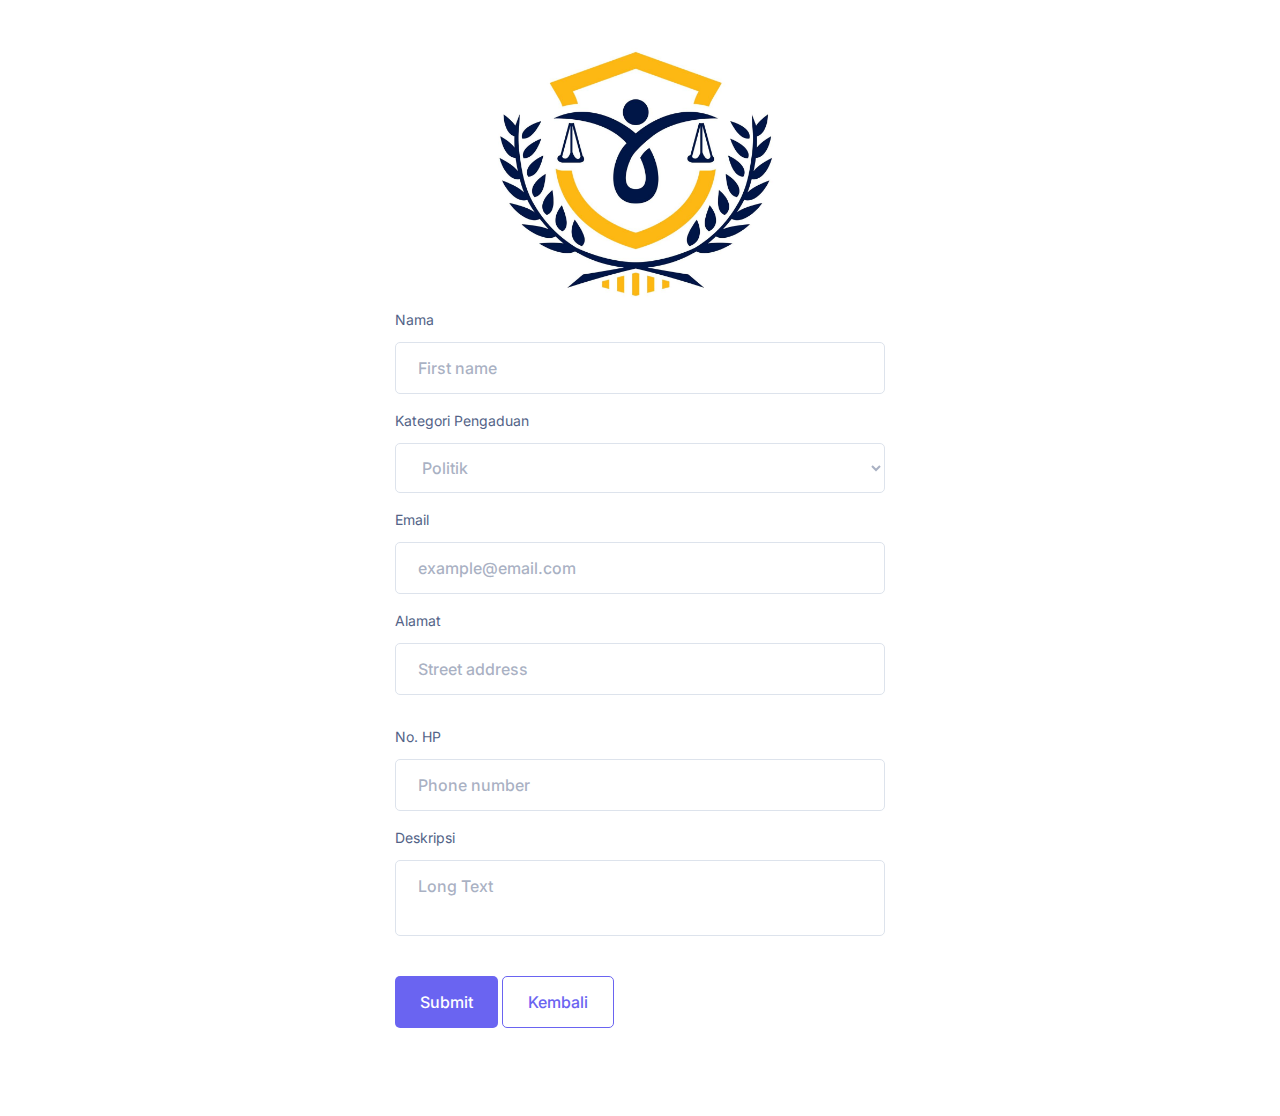
<file: keluhan.html>
<!doctype html>
<html lang="en">

<head>
    <!-- Required meta tags -->
    <meta charset="utf-8">
    <meta name="viewport" content="width=device-width, initial-scale=1, shrink-to-fit=no">
    <title>Keluhan</title>
    <link rel="icon" href="img/lgo.jpeg" type="image/x-icon">
    <!-- Bootstrap CSS -->
    <link rel="stylesheet" href="css/bootstrap.min.css">
    <!-- animate CSS -->
    <link rel="stylesheet" href="css/animate.css">
    <!-- owl carousel CSS -->
    <link rel="stylesheet" href="css/owl.carousel.min.css">
    <!-- themify CSS -->
    <link rel="stylesheet" href="css/themify-icons.css">
    <!-- flaticon CSS -->
    <link rel="stylesheet" href="css/flaticon.css">
    <!-- font awesome CSS -->
    <link rel="stylesheet" href="css/magnific-popup.css">
    <!-- swiper CSS -->
    <link rel="stylesheet" href="css/slick.css">
    <!-- style CSS -->
    <link rel="stylesheet" href="css/style.css">
</head>

<body>
   

  <!-- ================ contact section start ================= -->
  <div class="formbold-main-wrapper">
    <div class="formbold-form-wrapper">
           <img src="img/lgo.jpeg" style="margin-top: -5.9vh; width: 70%; margin-left: 14%" >
      <form action="https://formbold.com/s/FORM_ID" method="POST">
        <div class="formbold-input-wrapp formbold-mb-3">
          <label for="firstname" class="formbold-form-label"> Nama </label>
  
          <div>
            <input
              type="text"
              name="firstname"
              id="firstname"
              placeholder="First name"
              class="formbold-form-input"
            />
          </div>
        </div>
 
        <div class="formbold-mb-3">
          <label class="formbold-form-label">Kategori Pengaduan</label> 
          <select class="formbold-form-input" name="occupation" id="occupation">
            <option value="Politik">Politik</option>
            <option value="Kejahatan">Kejahatan</option>
            <option value="Kekerasan">Kekerasan</option>
          </select>
        </div>
  
        <div class="formbold-mb-3">
          <label for="email" class="formbold-form-label"> Email </label>
          <input
            type="email"
            name="email"
            id="email"
            placeholder="example@email.com"
            class="formbold-form-input"
          />
        </div>
  
        <div class="formbold-mb-3">
          <label for="address" class="formbold-form-label"> Alamat </label>
  
          <input
            type="text"
            name="address"
            id="address"
            placeholder="Street address"
            class="formbold-form-input formbold-mb-3"
          />
        </div>
  
        <div class="formbold-mb-3 formbold-input-wrapp">
          <label for="phone" class="formbold-form-label"> No. HP </label>
  
          <div>
            <input
              type="number"
              name="phone"
              id="phone"
              placeholder="Phone number"
              class="formbold-form-input"
            />
          </div>
        </div>

        <div class="formbold-mb-3 formbold-input-wrapp">
          <label for="phone" class="formbold-form-label"> Deskripsi </label>
  
          <div>
            <textarea
              type="text"
              name="pesan"
              id="pesan"
              placeholder="Long Text"
              class="formbold-form-input"
            ></textarea>
          </div>
        </div>
        <button class="formbold-btn">Submit</button>
        <button class="formbold-btn-danger">Kembali</button>
      </form>
    </div>
  </div>
  <style>
    @import url('https://fonts.googleapis.com/css2?family=Inter:wght@400;500;600;700&display=swap');
    * {
      margin: 0;
      padding: 0;
      box-sizing: border-box;
    }
    body {
      margin: 0;
      background-image: url('https://fahum.umsu.ac.id/info/wp-content/uploads/2023/05/hukum-pidana-internasional.jpg');
      font-family: 'Inter', sans-serif;
    }
    .formbold-mb-3 {
      margin-bottom: 15px;
    }
    .formbold-relative {
      position: relative;
    }
    .formbold-opacity-0 {
      opacity: 0;
    }
    .formbold-stroke-current {
      stroke: #ffffff;
      z-index: 999;
    }
    
  
    .formbold-main-wrapper {
      display: flex;
      align-items: center;
      justify-content: center;
      padding: 48px;
    }
  
    .formbold-form-wrapper {
      margin: 0 auto;
      max-width: 570px;
      width: 100%;
      background: white;
      border-radius: 10px;
      padding: 40px;
    }
  
    .formbold-img {
      display: block;
      margin: 0 auto 45px;
    }
  
    .formbold-input-wrapp > div {
      display: flex;
      gap: 20px;
    }
  
    .formbold-input-flex {
      display: flex;
      gap: 20px;
      margin-bottom: 15px;
    }
    .formbold-input-flex > div {
      width: 50%;
    }
    .formbold-form-input {
      width: 100%;
      padding: 13px 22px;
      border-radius: 5px;
      border: 1px solid #dde3ec;
      background: #ffffff;
      font-weight: 500;
      font-size: 16px;
      color: #536387;
      outline: none;
      resize: none;
    }
    .formbold-form-input::placeholder,
    select.formbold-form-input,
    .formbold-form-input[type='date']::-webkit-datetime-edit-text,
    .formbold-form-input[type='date']::-webkit-datetime-edit-month-field,
    .formbold-form-input[type='date']::-webkit-datetime-edit-day-field,
    .formbold-form-input[type='date']::-webkit-datetime-edit-year-field {
      color: rgba(83, 99, 135, 0.5);
    }
  
    .formbold-form-input:focus {
      border-color: #6a64f1;
      box-shadow: 0px 3px 8px rgba(0, 0, 0, 0.05);
    }
    .formbold-form-label {
      color: #536387;
      font-size: 14px;
      line-height: 24px;
      display: block;
      margin-bottom: 10px;
    }
  
    .formbold-checkbox-label {
      display: flex;
      cursor: pointer;
      user-select: none;
      font-size: 16px;
      line-height: 24px;
      color: #536387;
    }
    .formbold-checkbox-label a {
      margin-left: 5px;
      color: #6a64f1;
    }
    .formbold-input-checkbox {
      position: absolute;
      width: 1px;
      height: 1px;
      padding: 0;
      margin: -1px;
      overflow: hidden;
      clip: rect(0, 0, 0, 0);
      white-space: nowrap;
      border-width: 0;
    }
    .formbold-checkbox-inner {
      display: flex;
      align-items: center;
      justify-content: center;
      width: 20px;
      height: 20px;
      margin-right: 16px;
      margin-top: 2px;
      border: 0.7px solid #dde3ec;
      border-radius: 3px;
    }
  
    .formbold-form-file {
      padding: 12px;
      font-size: 14px;
      line-height: 24px;
      color: rgba(83, 99, 135, 0.5);
    }
    .formbold-form-file::-webkit-file-upload-button {
      display: none;
    }
    .formbold-form-file:before {
      content: 'Upload';
      display: inline-block;
      background: #EEEEEE;
      border: 0.5px solid #E7E7E7;
      border-radius: 3px;
      padding: 3px 12px;
      outline: none;
      white-space: nowrap;
      -webkit-user-select: none;
      cursor: pointer;
      color: #637381;
      font-weight: 500;
      font-size: 12px;
      line-height: 16px;
      margin-right: 10px;
    }
  
    .formbold-btn {
      font-size: 16px;
      border-radius: 5px;
      padding: 14px 25px;
      border: none;
      font-weight: 500;
      background-color: #6a64f1;
      color: white;
      cursor: pointer;
      margin-top: 25px;
    }
    .formbold-btn:hover {
      box-shadow: 0px 3px 8px rgba(0, 0, 0, 0.05);
      background-color: transparent;
      border: 1px solid #6a64f1;
      color: #000000;
    }
  
    .formbold-w-45 {
      width: 45%;
    }
    .formbold-btn-danger {
      font-size: 16px;
      border-radius: 5px;
      padding: 13px 25px;
      border: 1px solid #6a64f1 ;
      font-weight: 500;
      background-color: transparent;
      color: #6a64f1;
      cursor: pointer;
      margin-top: 25px;
    }
    .formbold-btn-danger:hover {
      box-shadow: 0px 3px 8px rgba(0, 0, 0, 0.05);
      background-color: #6a64f1;
      color: #fff;
    }
  
    .formbold-w-45 {
      width: 45%;
    }
  </style>
  <!-- ================ contact section end ================= -->

</body>

</html>
</file>
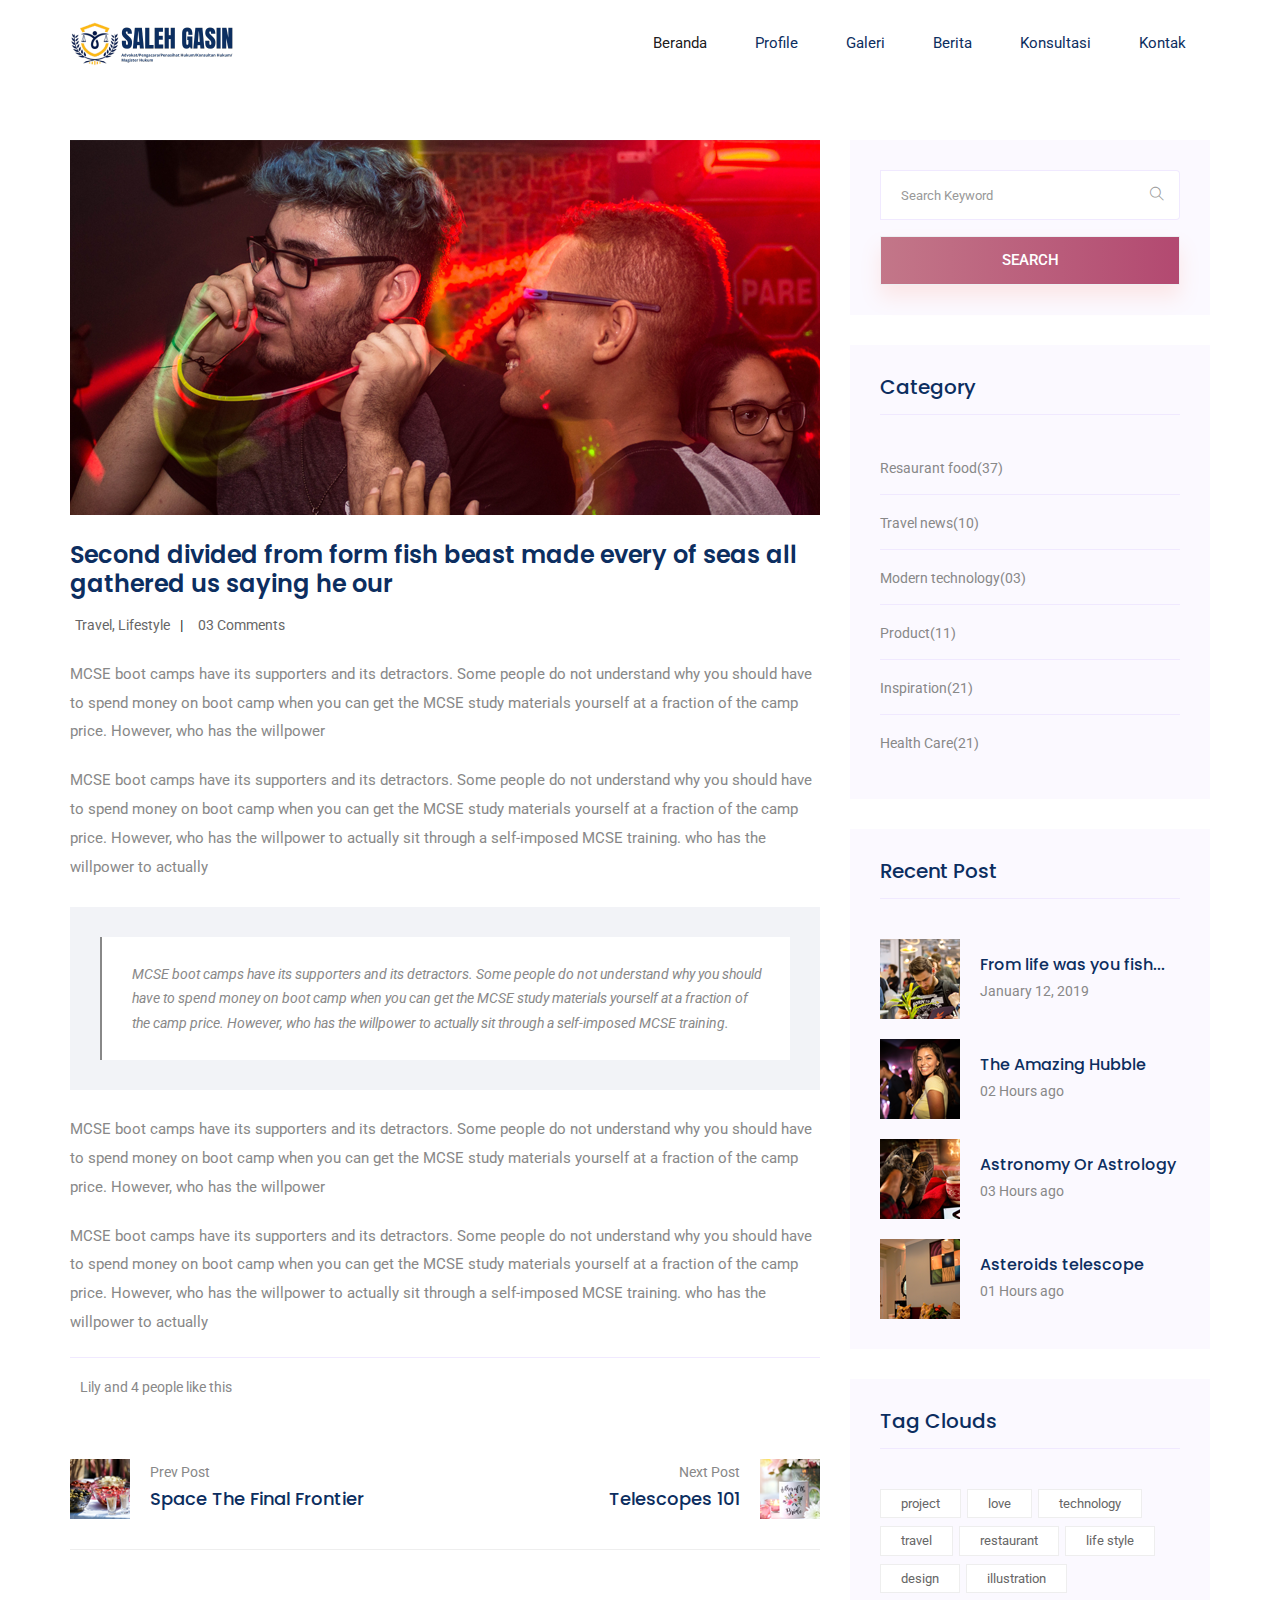
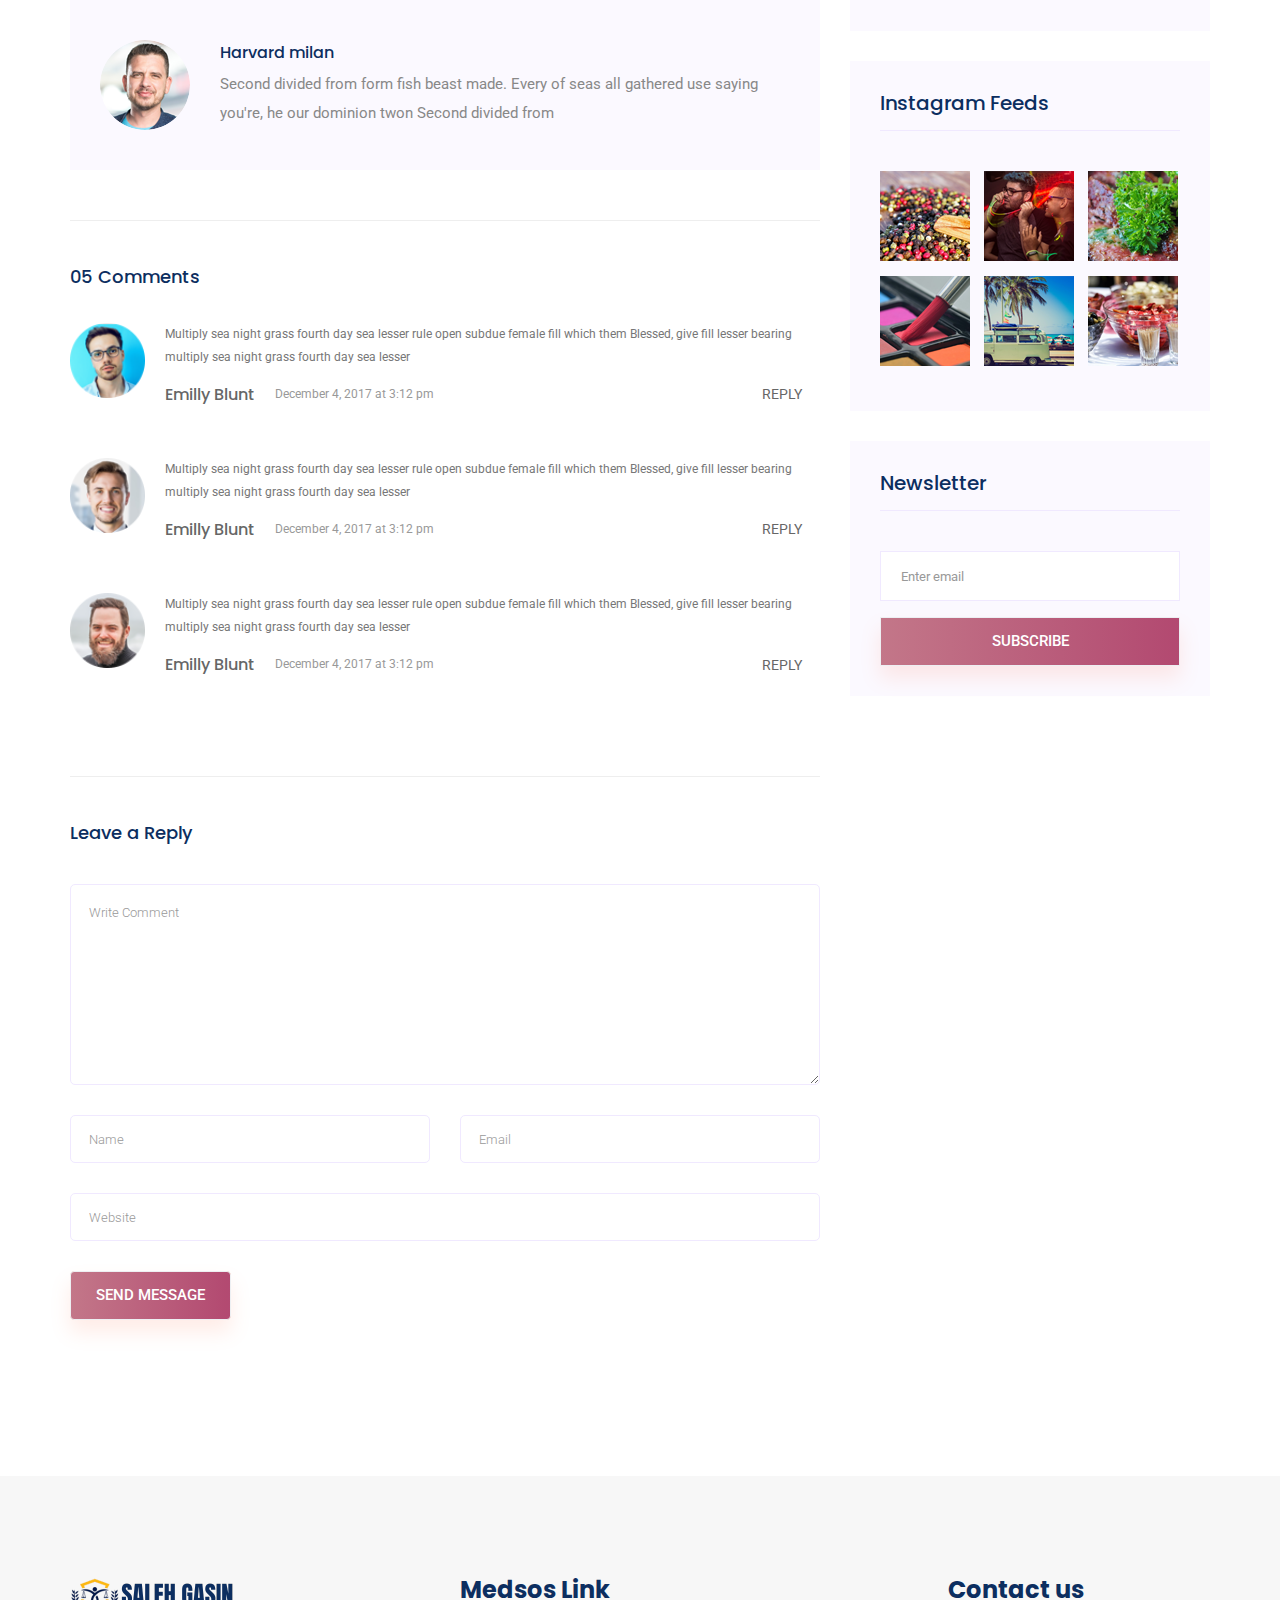
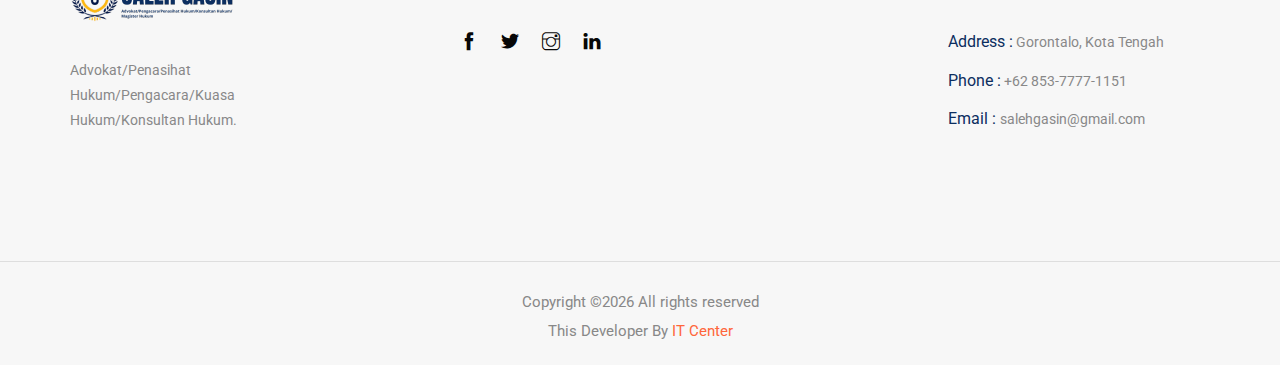
<file: single-blog.html>
<!doctype html>
<html lang="en">

<head>
    <!-- Required meta tags -->
    <meta charset="utf-8">
    <meta name="viewport" content="width=device-width, initial-scale=1, shrink-to-fit=no">
    <title>Details</title>
    <link rel="icon" href="img/favicon.png">
    <!-- Bootstrap CSS -->
    <link rel="stylesheet" href="css/bootstrap.min.css">
    <!-- animate CSS -->
    <link rel="stylesheet" href="css/animate.css">
    <!-- owl carousel CSS -->
    <link rel="stylesheet" href="css/owl.carousel.min.css">
    <!-- themify CSS -->
    <link rel="stylesheet" href="css/themify-icons.css">
    <!-- flaticon CSS -->
    <link rel="stylesheet" href="css/flaticon.css">
    <!-- font awesome CSS -->
    <link rel="stylesheet" href="css/magnific-popup.css">
    <!-- swiper CSS -->
    <link rel="stylesheet" href="css/slick.css">
    <!-- style CSS -->
    <link rel="stylesheet" href="css/style.css">
</head>

<body>
    <!--::header part start::-->
    <header class="main_menu home_menu">
      <div class="container">
          <div class="row align-items-center">
              <div class="col-lg-12">
                  <nav class="navbar navbar-expand-lg navbar-light">
                      <a class="navbar-brand" href="index.html"> <img src="img/logos.png" alt="logo"> </a>
                      <button class="navbar-toggler" type="button" data-toggle="collapse"
                          data-target="#navbarSupportedContent" aria-controls="navbarSupportedContent"
                          aria-expanded="false" aria-label="Toggle navigation">
                          <span class="navbar-toggler-icon"></span>
                      </button>

                      <div class="collapse navbar-collapse main-menu-item justify-content-end"
                          id="navbarSupportedContent">
                          <ul class="navbar-nav align-items-center">
                           <li class="nav-item active">
                              <a class="nav-link" href="index.html">Beranda</a>
                          </li>
                          <li class="nav-item">
                              <a class="nav-link" href="about.html">Profile</a>
                          </li>
                          <li class="nav-item">
                              <a class="nav-link" href="galeri.html">Galeri</a>
                          </li>
                          <li class="nav-item">
                              <a class="nav-link" href="blog.html">Berita</a>
                          </li>
                          <li class="nav-item">
                              <a class="nav-link" href="keluhan.html">Konsultasi</a>
                          </li>
                          <li class="nav-item">
                              <a class="nav-link" href="contact.html">Kontak</a>
                          </li>
                          </ul>
                      </div>
                  </nav>
              </div>
          </div>
      </div>
  </header>
    <!-- Header part end-->

   <!--================Blog Area =================-->
   <section class="blog_area single-post-area section_padding">
      <div class="container">
         <div class="row">
            <div class="col-lg-8 posts-list">
               <div class="single-post">
                  <div class="feature-img">
                     <img class="img-fluid" src="img/blog/single_blog_1.png" alt="">
                  </div>
                  <div class="blog_details">
                     <h2>Second divided from form fish beast made every of seas
                        all gathered us saying he our
                     </h2>
                     <ul class="blog-info-link mt-3 mb-4">
                        <li><a href="#"><i class="far fa-user"></i> Travel, Lifestyle</a></li>
                        <li><a href="#"><i class="far fa-comments"></i> 03 Comments</a></li>
                     </ul>
                     <p class="excert">
                        MCSE boot camps have its supporters and its detractors. Some people do not understand why you
                        should have to spend money on boot camp when you can get the MCSE study materials yourself at a
                        fraction of the camp price. However, who has the willpower
                     </p>
                     <p>
                        MCSE boot camps have its supporters and its detractors. Some people do not understand why you
                        should have to spend money on boot camp when you can get the MCSE study materials yourself at a
                        fraction of the camp price. However, who has the willpower to actually sit through a
                        self-imposed MCSE training. who has the willpower to actually
                     </p>
                     <div class="quote-wrapper">
                        <div class="quotes">
                           MCSE boot camps have its supporters and its detractors. Some people do not understand why you
                           should have to spend money on boot camp when you can get the MCSE study materials yourself at
                           a fraction of the camp price. However, who has the willpower to actually sit through a
                           self-imposed MCSE training.
                        </div>
                     </div>
                     <p>
                        MCSE boot camps have its supporters and its detractors. Some people do not understand why you
                        should have to spend money on boot camp when you can get the MCSE study materials yourself at a
                        fraction of the camp price. However, who has the willpower
                     </p>
                     <p>
                        MCSE boot camps have its supporters and its detractors. Some people do not understand why you
                        should have to spend money on boot camp when you can get the MCSE study materials yourself at a
                        fraction of the camp price. However, who has the willpower to actually sit through a
                        self-imposed MCSE training. who has the willpower to actually
                     </p>
                  </div>
               </div>
               <div class="navigation-top">
                  <div class="d-sm-flex justify-content-between text-center">
                     <p class="like-info"><span class="align-middle"><i class="far fa-heart"></i></span> Lily and 4
                        people like this</p>
                     <div class="col-sm-4 text-center my-2 my-sm-0">
                        <!-- <p class="comment-count"><span class="align-middle"><i class="far fa-comment"></i></span> 06 Comments</p> -->
                     </div>
                     <ul class="social-icons">
                        <li><a href="#"><i class="fab fa-facebook-f"></i></a></li>
                        <li><a href="#"><i class="fab fa-twitter"></i></a></li>
                        <li><a href="#"><i class="fab fa-dribbble"></i></a></li>
                        <li><a href="#"><i class="fab fa-behance"></i></a></li>
                     </ul>
                  </div>
                  <div class="navigation-area">
                     <div class="row">
                        <div
                           class="col-lg-6 col-md-6 col-12 nav-left flex-row d-flex justify-content-start align-items-center">
                           <div class="thumb">
                              <a href="#">
                                 <img class="img-fluid" src="img/post/preview.png" alt="">
                              </a>
                           </div>
                           <div class="arrow">
                              <a href="#">
                                 <span class="lnr text-white ti-arrow-left"></span>
                              </a>
                           </div>
                           <div class="detials">
                              <p>Prev Post</p>
                              <a href="#">
                                 <h4>Space The Final Frontier</h4>
                              </a>
                           </div>
                        </div>
                        <div
                           class="col-lg-6 col-md-6 col-12 nav-right flex-row d-flex justify-content-end align-items-center">
                           <div class="detials">
                              <p>Next Post</p>
                              <a href="#">
                                 <h4>Telescopes 101</h4>
                              </a>
                           </div>
                           <div class="arrow">
                              <a href="#">
                                 <span class="lnr text-white ti-arrow-right"></span>
                              </a>
                           </div>
                           <div class="thumb">
                              <a href="#">
                                 <img class="img-fluid" src="img/post/next.png" alt="">
                              </a>
                           </div>
                        </div>
                     </div>
                  </div>
               </div>
               <div class="blog-author">
                  <div class="media align-items-center">
                     <img src="img/blog/author.png" alt="">
                     <div class="media-body">
                        <a href="#">
                           <h4>Harvard milan</h4>
                        </a>
                        <p>Second divided from form fish beast made. Every of seas all gathered use saying you're, he
                           our dominion twon Second divided from</p>
                     </div>
                  </div>
               </div>
               <div class="comments-area">
                  <h4>05 Comments</h4>
                  <div class="comment-list">
                     <div class="single-comment justify-content-between d-flex">
                        <div class="user justify-content-between d-flex">
                           <div class="thumb">
                              <img src="img/comment/comment_1.png" alt="">
                           </div>
                           <div class="desc">
                              <p class="comment">
                                 Multiply sea night grass fourth day sea lesser rule open subdue female fill which them
                                 Blessed, give fill lesser bearing multiply sea night grass fourth day sea lesser
                              </p>
                              <div class="d-flex justify-content-between">
                                 <div class="d-flex align-items-center">
                                    <h5>
                                       <a href="#">Emilly Blunt</a>
                                    </h5>
                                    <p class="date">December 4, 2017 at 3:12 pm </p>
                                 </div>
                                 <div class="reply-btn">
                                    <a href="#" class="btn-reply text-uppercase">reply</a>
                                 </div>
                              </div>
                           </div>
                        </div>
                     </div>
                  </div>
                  <div class="comment-list">
                     <div class="single-comment justify-content-between d-flex">
                        <div class="user justify-content-between d-flex">
                           <div class="thumb">
                              <img src="img/comment/comment_2.png" alt="">
                           </div>
                           <div class="desc">
                              <p class="comment">
                                 Multiply sea night grass fourth day sea lesser rule open subdue female fill which them
                                 Blessed, give fill lesser bearing multiply sea night grass fourth day sea lesser
                              </p>
                              <div class="d-flex justify-content-between">
                                 <div class="d-flex align-items-center">
                                    <h5>
                                       <a href="#">Emilly Blunt</a>
                                    </h5>
                                    <p class="date">December 4, 2017 at 3:12 pm </p>
                                 </div>
                                 <div class="reply-btn">
                                    <a href="#" class="btn-reply text-uppercase">reply</a>
                                 </div>
                              </div>
                           </div>
                        </div>
                     </div>
                  </div>
                  <div class="comment-list">
                     <div class="single-comment justify-content-between d-flex">
                        <div class="user justify-content-between d-flex">
                           <div class="thumb">
                              <img src="img/comment/comment_3.png" alt="">
                           </div>
                           <div class="desc">
                              <p class="comment">
                                 Multiply sea night grass fourth day sea lesser rule open subdue female fill which them
                                 Blessed, give fill lesser bearing multiply sea night grass fourth day sea lesser
                              </p>
                              <div class="d-flex justify-content-between">
                                 <div class="d-flex align-items-center">
                                    <h5>
                                       <a href="#">Emilly Blunt</a>
                                    </h5>
                                    <p class="date">December 4, 2017 at 3:12 pm </p>
                                 </div>
                                 <div class="reply-btn">
                                    <a href="#" class="btn-reply text-uppercase">reply</a>
                                 </div>
                              </div>
                           </div>
                        </div>
                     </div>
                  </div>
               </div>
               <div class="comment-form">
                  <h4>Leave a Reply</h4>
                  <form class="form-contact comment_form" action="#" id="commentForm">
                     <div class="row">
                        <div class="col-12">
                           <div class="form-group">
                              <textarea class="form-control w-100" name="comment" id="comment" cols="30" rows="9"
                                 placeholder="Write Comment"></textarea>
                           </div>
                        </div>
                        <div class="col-sm-6">
                           <div class="form-group">
                              <input class="form-control" name="name" id="name" type="text" placeholder="Name">
                           </div>
                        </div>
                        <div class="col-sm-6">
                           <div class="form-group">
                              <input class="form-control" name="email" id="email" type="email" placeholder="Email">
                           </div>
                        </div>
                        <div class="col-12">
                           <div class="form-group">
                              <input class="form-control" name="website" id="website" type="text" placeholder="Website">
                           </div>
                        </div>
                     </div>
                     <div class="form-group">
                        <button type="submit" class="button btn_1 button-contactForm">Send Message</button>
                     </div>
                  </form>
               </div>
            </div>
            <div class="col-lg-4">
               <div class="blog_right_sidebar">
                  <aside class="single_sidebar_widget search_widget">
                     <form action="#">
                        <div class="form-group">
                           <div class="input-group mb-3">
                              <input type="text" class="form-control" placeholder='Search Keyword'
                                 onfocus="this.placeholder = ''" onblur="this.placeholder = 'Search Keyword'">
                              <div class="input-group-append">
                                 <button class="btn" type="button"><i class="ti-search"></i></button>
                              </div>
                           </div>
                        </div>
                        <button class="button rounded-0 primary-bg text-white w-100 btn_1" type="submit">Search</button>
                     </form>
                  </aside>
                  <aside class="single_sidebar_widget post_category_widget">
                     <h4 class="widget_title">Category</h4>
                     <ul class="list cat-list">
                        <li>
                           <a href="#" class="d-flex">
                              <p>Resaurant food</p>
                              <p>(37)</p>
                           </a>
                        </li>
                        <li>
                           <a href="#" class="d-flex">
                              <p>Travel news</p>
                              <p>(10)</p>
                           </a>
                        </li>
                        <li>
                           <a href="#" class="d-flex">
                              <p>Modern technology</p>
                              <p>(03)</p>
                           </a>
                        </li>
                        <li>
                           <a href="#" class="d-flex">
                              <p>Product</p>
                              <p>(11)</p>
                           </a>
                        </li>
                        <li>
                           <a href="#" class="d-flex">
                              <p>Inspiration</p>
                              <p>(21)</p>
                           </a>
                        </li>
                        <li>
                           <a href="#" class="d-flex">
                              <p>Health Care</p>
                              <p>(21)</p>
                           </a>
                        </li>
                     </ul>
                  </aside>
                  <aside class="single_sidebar_widget popular_post_widget">
                     <h3 class="widget_title">Recent Post</h3>
                     <div class="media post_item">
                        <img src="img/post/post_1.png" alt="post">
                        <div class="media-body">
                           <a href="single-blog.html">
                              <h3>From life was you fish...</h3>
                           </a>
                           <p>January 12, 2019</p>
                        </div>
                     </div>
                     <div class="media post_item">
                        <img src="img/post/post_2.png" alt="post">
                        <div class="media-body">
                           <a href="single-blog.html">
                              <h3>The Amazing Hubble</h3>
                           </a>
                           <p>02 Hours ago</p>
                        </div>
                     </div>
                     <div class="media post_item">
                        <img src="img/post/post_3.png" alt="post">
                        <div class="media-body">
                           <a href="single-blog.html">
                              <h3>Astronomy Or Astrology</h3>
                           </a>
                           <p>03 Hours ago</p>
                        </div>
                     </div>
                     <div class="media post_item">
                        <img src="img/post/post_4.png" alt="post">
                        <div class="media-body">
                           <a href="single-blog.html">
                              <h3>Asteroids telescope</h3>
                           </a>
                           <p>01 Hours ago</p>
                        </div>
                     </div>
                  </aside>
                  <aside class="single_sidebar_widget tag_cloud_widget">
                     <h4 class="widget_title">Tag Clouds</h4>
                     <ul class="list">
                        <li>
                           <a href="#">project</a>
                        </li>
                        <li>
                           <a href="#">love</a>
                        </li>
                        <li>
                           <a href="#">technology</a>
                        </li>
                        <li>
                           <a href="#">travel</a>
                        </li>
                        <li>
                           <a href="#">restaurant</a>
                        </li>
                        <li>
                           <a href="#">life style</a>
                        </li>
                        <li>
                           <a href="#">design</a>
                        </li>
                        <li>
                           <a href="#">illustration</a>
                        </li>
                     </ul>
                  </aside>
                  <aside class="single_sidebar_widget instagram_feeds">
                     <h4 class="widget_title">Instagram Feeds</h4>
                     <ul class="instagram_row flex-wrap">
                        <li>
                           <a href="#">
                              <img class="img-fluid" src="img/post/post_5.png" alt="">
                           </a>
                        </li>
                        <li>
                           <a href="#">
                              <img class="img-fluid" src="img/post/post_6.png" alt="">
                           </a>
                        </li>
                        <li>
                           <a href="#">
                              <img class="img-fluid" src="img/post/post_7.png" alt="">
                           </a>
                        </li>
                        <li>
                           <a href="#">
                              <img class="img-fluid" src="img/post/post_8.png" alt="">
                           </a>
                        </li>
                        <li>
                           <a href="#">
                              <img class="img-fluid" src="img/post/post_9.png" alt="">
                           </a>
                        </li>
                        <li>
                           <a href="#">
                              <img class="img-fluid" src="img/post/post_10.png" alt="">
                           </a>
                        </li>
                     </ul>
                  </aside>
                  <aside class="single_sidebar_widget newsletter_widget">
                     <h4 class="widget_title">Newsletter</h4>
                     <form action="#">
                        <div class="form-group">
                           <input type="email" class="form-control" onfocus="this.placeholder = ''"
                              onblur="this.placeholder = 'Enter email'" placeholder='Enter email' required>
                        </div>
                        <button class="button rounded-0 primary-bg text-white w-100 btn_1" type="submit">Subscribe</button>
                     </form>
                  </aside>
               </div>
            </div>
         </div>
      </div>
   </section>
   <!--================Blog Area end =================-->

   <!-- footer part start-->
   <footer class="footer-area">
      <div class="container">
          <div class="row justify-content-between">
              <div class="col-sm-6 col-md-4 col-xl-3">
                  <div class="single-footer-widget footer_1">
                      <a href="index.html"> <img src="img/logos.png" alt=""> </a>
                      <p>Advokat/Penasihat Hukum/Pengacara/Kuasa Hukum/Konsultan Hukum. </p>
                  </div>
              </div>
              <div class="col-sm-6 col-md-4 col-xl-4">
                  <div class="single-footer-widget footer_2">
                      <h4>Medsos Link</h4>
                      <div class="social_icon">
                          <a href="#"> <i class="ti-facebook"></i> </a>
                          <a href="#"> <i class="ti-twitter-alt"></i> </a>
                          <a href="#"> <i class="ti-instagram"></i> </a>
                          <a href="#"> <i class="ti-linkedin"></i> </a>
                      </div>
                  </div>
              </div>
              <div class="col-xl-3 col-sm-6 col-md-4">
                  <div class="single-footer-widget footer_2">
                      <h4>Contact us</h4>
                      <div class="contact_info">
                          <p><span> Address :</span> Gorontalo, Kota Tengah</p>
                          <p><span> Phone :</span> +62 853-7777-1151</p>
                          <p><span> Email : </span>salehgasin@gmail.com </p>
                      </div>
                  </div>
              </div>
          </div>

      </div>
      <div class="container-fluid">
          <div class="row">
              <div class="col-lg-12">
                  <div class="copyright_part_text text-center">
                      <div class="row">
                          <div class="col-lg-12">
                              <p class="footer-text m-0"><!-- Link back to Colorlib can't be removed. Template is licensed under CC BY 3.0. -->
Copyright &copy;<script>document.write(new Date().getFullYear());</script> All rights reserved <br> This Developer By <a href="https://4lifbima.github.io" target="_blank">IT Center</a>
<!-- Link back to Colorlib can't be removed. Template is licensed under CC BY 3.0. --></p>
                          </div>
                      </div>
                  </div>
              </div>
          </div>
      </div>
  </footer>
     <!-- footer part end-->
 
     <!-- jquery plugins here-->
     <!-- jquery -->
     <script src="js/jquery-1.12.1.min.js"></script>
     <!-- popper js -->
     <script src="js/popper.min.js"></script>
     <!-- bootstrap js -->
     <script src="js/bootstrap.min.js"></script>
     <!-- easing js -->
     <script src="js/jquery.magnific-popup.js"></script>
     <!-- swiper js -->
     <script src="js/swiper.min.js"></script>
     <!-- swiper js -->
     <script src="js/masonry.pkgd.js"></script>
     <!-- particles js -->
     <script src="js/owl.carousel.min.js"></script>
     <script src="js/jquery.nice-select.min.js"></script>
     <!-- swiper js -->
     <script src="js/slick.min.js"></script>
     <script src="js/jquery.counterup.min.js"></script>
     <script src="js/waypoints.min.js"></script>
     <!-- custom js -->
     <script src="js/custom.js"></script>
 </body>
 
 </html>
</file>
<file: css/themify-icons.css>
@font-face {
	font-family: 'themify';
	src:url('../fonts/themify.eot?-fvbane');
	src:url('../fonts/themify.eot?#iefix-fvbane') format('embedded-opentype'),
		url('../fonts/themify.woff?-fvbane') format('woff'),
		url('../fonts/themify.ttf?-fvbane') format('truetype'),
		url('../fonts/themify.svg?-fvbane#themify') format('svg');
	font-weight: normal;
	font-style: normal;
}

[class^="ti-"], [class*=" ti-"] {
	font-family: 'themify';
	speak: none;
	font-style: normal;
	font-weight: normal;
	font-variant: normal;
	text-transform: none;
	line-height: 1;

	/* Better Font Rendering =========== */
	-webkit-font-smoothing: antialiased;
	-moz-osx-font-smoothing: grayscale;
}

.ti-wand:before {
	content: "\e600";
}
.ti-volume:before {
	content: "\e601";
}
.ti-user:before {
	content: "\e602";
}
.ti-unlock:before {
	content: "\e603";
}
.ti-unlink:before {
	content: "\e604";
}
.ti-trash:before {
	content: "\e605";
}
.ti-thought:before {
	content: "\e606";
}
.ti-target:before {
	content: "\e607";
}
.ti-tag:before {
	content: "\e608";
}
.ti-tablet:before {
	content: "\e609";
}
.ti-star:before {
	content: "\e60a";
}
.ti-spray:before {
	content: "\e60b";
}
.ti-signal:before {
	content: "\e60c";
}
.ti-shopping-cart:before {
	content: "\e60d";
}
.ti-shopping-cart-full:before {
	content: "\e60e";
}
.ti-settings:before {
	content: "\e60f";
}
.ti-search:before {
	content: "\e610";
}
.ti-zoom-in:before {
	content: "\e611";
}
.ti-zoom-out:before {
	content: "\e612";
}
.ti-cut:before {
	content: "\e613";
}
.ti-ruler:before {
	content: "\e614";
}
.ti-ruler-pencil:before {
	content: "\e615";
}
.ti-ruler-alt:before {
	content: "\e616";
}
.ti-bookmark:before {
	content: "\e617";
}
.ti-bookmark-alt:before {
	content: "\e618";
}
.ti-reload:before {
	content: "\e619";
}
.ti-plus:before {
	content: "\e61a";
}
.ti-pin:before {
	content: "\e61b";
}
.ti-pencil:before {
	content: "\e61c";
}
.ti-pencil-alt:before {
	content: "\e61d";
}
.ti-paint-roller:before {
	content: "\e61e";
}
.ti-paint-bucket:before {
	content: "\e61f";
}
.ti-na:before {
	content: "\e620";
}
.ti-mobile:before {
	content: "\e621";
}
.ti-minus:before {
	content: "\e622";
}
.ti-medall:before {
	content: "\e623";
}
.ti-medall-alt:before {
	content: "\e624";
}
.ti-marker:before {
	content: "\e625";
}
.ti-marker-alt:before {
	content: "\e626";
}
.ti-arrow-up:before {
	content: "\e627";
}
.ti-arrow-right:before {
	content: "\e628";
}
.ti-arrow-left:before {
	content: "\e629";
}
.ti-arrow-down:before {
	content: "\e62a";
}
.ti-lock:before {
	content: "\e62b";
}
.ti-location-arrow:before {
	content: "\e62c";
}
.ti-link:before {
	content: "\e62d";
}
.ti-layout:before {
	content: "\e62e";
}
.ti-layers:before {
	content: "\e62f";
}
.ti-layers-alt:before {
	content: "\e630";
}
.ti-key:before {
	content: "\e631";
}
.ti-import:before {
	content: "\e632";
}
.ti-image:before {
	content: "\e633";
}
.ti-heart:before {
	content: "\e634";
}
.ti-heart-broken:before {
	content: "\e635";
}
.ti-hand-stop:before {
	content: "\e636";
}
.ti-hand-open:before {
	content: "\e637";
}
.ti-hand-drag:before {
	content: "\e638";
}
.ti-folder:before {
	content: "\e639";
}
.ti-flag:before {
	content: "\e63a";
}
.ti-flag-alt:before {
	content: "\e63b";
}
.ti-flag-alt-2:before {
	content: "\e63c";
}
.ti-eye:before {
	content: "\e63d";
}
.ti-export:before {
	content: "\e63e";
}
.ti-exchange-vertical:before {
	content: "\e63f";
}
.ti-desktop:before {
	content: "\e640";
}
.ti-cup:before {
	content: "\e641";
}
.ti-crown:before {
	content: "\e642";
}
.ti-comments:before {
	content: "\e643";
}
.ti-comment:before {
	content: "\e644";
}
.ti-comment-alt:before {
	content: "\e645";
}
.ti-close:before {
	content: "\e646";
}
.ti-clip:before {
	content: "\e647";
}
.ti-angle-up:before {
	content: "\e648";
}
.ti-angle-right:before {
	content: "\e649";
}
.ti-angle-left:before {
	content: "\e64a";
}
.ti-angle-down:before {
	content: "\e64b";
}
.ti-check:before {
	content: "\e64c";
}
.ti-check-box:before {
	content: "\e64d";
}
.ti-camera:before {
	content: "\e64e";
}
.ti-announcement:before {
	content: "\e64f";
}
.ti-brush:before {
	content: "\e650";
}
.ti-briefcase:before {
	content: "\e651";
}
.ti-bolt:before {
	content: "\e652";
}
.ti-bolt-alt:before {
	content: "\e653";
}
.ti-blackboard:before {
	content: "\e654";
}
.ti-bag:before {
	content: "\e655";
}
.ti-move:before {
	content: "\e656";
}
.ti-arrows-vertical:before {
	content: "\e657";
}
.ti-arrows-horizontal:before {
	content: "\e658";
}
.ti-fullscreen:before {
	content: "\e659";
}
.ti-arrow-top-right:before {
	content: "\e65a";
}
.ti-arrow-top-left:before {
	content: "\e65b";
}
.ti-arrow-circle-up:before {
	content: "\e65c";
}
.ti-arrow-circle-right:before {
	content: "\e65d";
}
.ti-arrow-circle-left:before {
	content: "\e65e";
}
.ti-arrow-circle-down:before {
	content: "\e65f";
}
.ti-angle-double-up:before {
	content: "\e660";
}
.ti-angle-double-right:before {
	content: "\e661";
}
.ti-angle-double-left:before {
	content: "\e662";
}
.ti-angle-double-down:before {
	content: "\e663";
}
.ti-zip:before {
	content: "\e664";
}
.ti-world:before {
	content: "\e665";
}
.ti-wheelchair:before {
	content: "\e666";
}
.ti-view-list:before {
	content: "\e667";
}
.ti-view-list-alt:before {
	content: "\e668";
}
.ti-view-grid:before {
	content: "\e669";
}
.ti-uppercase:before {
	content: "\e66a";
}
.ti-upload:before {
	content: "\e66b";
}
.ti-underline:before {
	content: "\e66c";
}
.ti-truck:before {
	content: "\e66d";
}
.ti-timer:before {
	content: "\e66e";
}
.ti-ticket:before {
	content: "\e66f";
}
.ti-thumb-up:before {
	content: "\e670";
}
.ti-thumb-down:before {
	content: "\e671";
}
.ti-text:before {
	content: "\e672";
}
.ti-stats-up:before {
	content: "\e673";
}
.ti-stats-down:before {
	content: "\e674";
}
.ti-split-v:before {
	content: "\e675";
}
.ti-split-h:before {
	content: "\e676";
}
.ti-smallcap:before {
	content: "\e677";
}
.ti-shine:before {
	content: "\e678";
}
.ti-shift-right:before {
	content: "\e679";
}
.ti-shift-left:before {
	content: "\e67a";
}
.ti-shield:before {
	content: "\e67b";
}
.ti-notepad:before {
	content: "\e67c";
}
.ti-server:before {
	content: "\e67d";
}
.ti-quote-right:before {
	content: "\e67e";
}
.ti-quote-left:before {
	content: "\e67f";
}
.ti-pulse:before {
	content: "\e680";
}
.ti-printer:before {
	content: "\e681";
}
.ti-power-off:before {
	content: "\e682";
}
.ti-plug:before {
	content: "\e683";
}
.ti-pie-chart:before {
	content: "\e684";
}
.ti-paragraph:before {
	content: "\e685";
}
.ti-panel:before {
	content: "\e686";
}
.ti-package:before {
	content: "\e687";
}
.ti-music:before {
	content: "\e688";
}
.ti-music-alt:before {
	content: "\e689";
}
.ti-mouse:before {
	content: "\e68a";
}
.ti-mouse-alt:before {
	content: "\e68b";
}
.ti-money:before {
	content: "\e68c";
}
.ti-microphone:before {
	content: "\e68d";
}
.ti-menu:before {
	content: "\e68e";
}
.ti-menu-alt:before {
	content: "\e68f";
}
.ti-map:before {
	content: "\e690";
}
.ti-map-alt:before {
	content: "\e691";
}
.ti-loop:before {
	content: "\e692";
}
.ti-location-pin:before {
	content: "\e693";
}
.ti-list:before {
	content: "\e694";
}
.ti-light-bulb:before {
	content: "\e695";
}
.ti-Italic:before {
	content: "\e696";
}
.ti-info:before {
	content: "\e697";
}
.ti-infinite:before {
	content: "\e698";
}
.ti-id-badge:before {
	content: "\e699";
}
.ti-hummer:before {
	content: "\e69a";
}
.ti-home:before {
	content: "\e69b";
}
.ti-help:before {
	content: "\e69c";
}
.ti-headphone:before {
	content: "\e69d";
}
.ti-harddrives:before {
	content: "\e69e";
}
.ti-harddrive:before {
	content: "\e69f";
}
.ti-gift:before {
	content: "\e6a0";
}
.ti-game:before {
	content: "\e6a1";
}
.ti-filter:before {
	content: "\e6a2";
}
.ti-files:before {
	content: "\e6a3";
}
.ti-file:before {
	content: "\e6a4";
}
.ti-eraser:before {
	content: "\e6a5";
}
.ti-envelope:before {
	content: "\e6a6";
}
.ti-download:before {
	content: "\e6a7";
}
.ti-direction:before {
	content: "\e6a8";
}
.ti-direction-alt:before {
	content: "\e6a9";
}
.ti-dashboard:before {
	content: "\e6aa";
}
.ti-control-stop:before {
	content: "\e6ab";
}
.ti-control-shuffle:before {
	content: "\e6ac";
}
.ti-control-play:before {
	content: "\e6ad";
}
.ti-control-pause:before {
	content: "\e6ae";
}
.ti-control-forward:before {
	content: "\e6af";
}
.ti-control-backward:before {
	content: "\e6b0";
}
.ti-cloud:before {
	content: "\e6b1";
}
.ti-cloud-up:before {
	content: "\e6b2";
}
.ti-cloud-down:before {
	content: "\e6b3";
}
.ti-clipboard:before {
	content: "\e6b4";
}
.ti-car:before {
	content: "\e6b5";
}
.ti-calendar:before {
	content: "\e6b6";
}
.ti-book:before {
	content: "\e6b7";
}
.ti-bell:before {
	content: "\e6b8";
}
.ti-basketball:before {
	content: "\e6b9";
}
.ti-bar-chart:before {
	content: "\e6ba";
}
.ti-bar-chart-alt:before {
	content: "\e6bb";
}
.ti-back-right:before {
	content: "\e6bc";
}
.ti-back-left:before {
	content: "\e6bd";
}
.ti-arrows-corner:before {
	content: "\e6be";
}
.ti-archive:before {
	content: "\e6bf";
}
.ti-anchor:before {
	content: "\e6c0";
}
.ti-align-right:before {
	content: "\e6c1";
}
.ti-align-left:before {
	content: "\e6c2";
}
.ti-align-justify:before {
	content: "\e6c3";
}
.ti-align-center:before {
	content: "\e6c4";
}
.ti-alert:before {
	content: "\e6c5";
}
.ti-alarm-clock:before {
	content: "\e6c6";
}
.ti-agenda:before {
	content: "\e6c7";
}
.ti-write:before {
	content: "\e6c8";
}
.ti-window:before {
	content: "\e6c9";
}
.ti-widgetized:before {
	content: "\e6ca";
}
.ti-widget:before {
	content: "\e6cb";
}
.ti-widget-alt:before {
	content: "\e6cc";
}
.ti-wallet:before {
	content: "\e6cd";
}
.ti-video-clapper:before {
	content: "\e6ce";
}
.ti-video-camera:before {
	content: "\e6cf";
}
.ti-vector:before {
	content: "\e6d0";
}
.ti-themify-logo:before {
	content: "\e6d1";
}
.ti-themify-favicon:before {
	content: "\e6d2";
}
.ti-themify-favicon-alt:before {
	content: "\e6d3";
}
.ti-support:before {
	content: "\e6d4";
}
.ti-stamp:before {
	content: "\e6d5";
}
.ti-split-v-alt:before {
	content: "\e6d6";
}
.ti-slice:before {
	content: "\e6d7";
}
.ti-shortcode:before {
	content: "\e6d8";
}
.ti-shift-right-alt:before {
	content: "\e6d9";
}
.ti-shift-left-alt:before {
	content: "\e6da";
}
.ti-ruler-alt-2:before {
	content: "\e6db";
}
.ti-receipt:before {
	content: "\e6dc";
}
.ti-pin2:before {
	content: "\e6dd";
}
.ti-pin-alt:before {
	content: "\e6de";
}
.ti-pencil-alt2:before {
	content: "\e6df";
}
.ti-palette:before {
	content: "\e6e0";
}
.ti-more:before {
	content: "\e6e1";
}
.ti-more-alt:before {
	content: "\e6e2";
}
.ti-microphone-alt:before {
	content: "\e6e3";
}
.ti-magnet:before {
	content: "\e6e4";
}
.ti-line-double:before {
	content: "\e6e5";
}
.ti-line-dotted:before {
	content: "\e6e6";
}
.ti-line-dashed:before {
	content: "\e6e7";
}
.ti-layout-width-full:before {
	content: "\e6e8";
}
.ti-layout-width-default:before {
	content: "\e6e9";
}
.ti-layout-width-default-alt:before {
	content: "\e6ea";
}
.ti-layout-tab:before {
	content: "\e6eb";
}
.ti-layout-tab-window:before {
	content: "\e6ec";
}
.ti-layout-tab-v:before {
	content: "\e6ed";
}
.ti-layout-tab-min:before {
	content: "\e6ee";
}
.ti-layout-slider:before {
	content: "\e6ef";
}
.ti-layout-slider-alt:before {
	content: "\e6f0";
}
.ti-layout-sidebar-right:before {
	content: "\e6f1";
}
.ti-layout-sidebar-none:before {
	content: "\e6f2";
}
.ti-layout-sidebar-left:before {
	content: "\e6f3";
}
.ti-layout-placeholder:before {
	content: "\e6f4";
}
.ti-layout-menu:before {
	content: "\e6f5";
}
.ti-layout-menu-v:before {
	content: "\e6f6";
}
.ti-layout-menu-separated:before {
	content: "\e6f7";
}
.ti-layout-menu-full:before {
	content: "\e6f8";
}
.ti-layout-media-right-alt:before {
	content: "\e6f9";
}
.ti-layout-media-right:before {
	content: "\e6fa";
}
.ti-layout-media-overlay:before {
	content: "\e6fb";
}
.ti-layout-media-overlay-alt:before {
	content: "\e6fc";
}
.ti-layout-media-overlay-alt-2:before {
	content: "\e6fd";
}
.ti-layout-media-left-alt:before {
	content: "\e6fe";
}
.ti-layout-media-left:before {
	content: "\e6ff";
}
.ti-layout-media-center-alt:before {
	content: "\e700";
}
.ti-layout-media-center:before {
	content: "\e701";
}
.ti-layout-list-thumb:before {
	content: "\e702";
}
.ti-layout-list-thumb-alt:before {
	content: "\e703";
}
.ti-layout-list-post:before {
	content: "\e704";
}
.ti-layout-list-large-image:before {
	content: "\e705";
}
.ti-layout-line-solid:before {
	content: "\e706";
}
.ti-layout-grid4:before {
	content: "\e707";
}
.ti-layout-grid3:before {
	content: "\e708";
}
.ti-layout-grid2:before {
	content: "\e709";
}
.ti-layout-grid2-thumb:before {
	content: "\e70a";
}
.ti-layout-cta-right:before {
	content: "\e70b";
}
.ti-layout-cta-left:before {
	content: "\e70c";
}
.ti-layout-cta-center:before {
	content: "\e70d";
}
.ti-layout-cta-btn-right:before {
	content: "\e70e";
}
.ti-layout-cta-btn-left:before {
	content: "\e70f";
}
.ti-layout-column4:before {
	content: "\e710";
}
.ti-layout-column3:before {
	content: "\e711";
}
.ti-layout-column2:before {
	content: "\e712";
}
.ti-layout-accordion-separated:before {
	content: "\e713";
}
.ti-layout-accordion-merged:before {
	content: "\e714";
}
.ti-layout-accordion-list:before {
	content: "\e715";
}
.ti-ink-pen:before {
	content: "\e716";
}
.ti-info-alt:before {
	content: "\e717";
}
.ti-help-alt:before {
	content: "\e718";
}
.ti-headphone-alt:before {
	content: "\e719";
}
.ti-hand-point-up:before {
	content: "\e71a";
}
.ti-hand-point-right:before {
	content: "\e71b";
}
.ti-hand-point-left:before {
	content: "\e71c";
}
.ti-hand-point-down:before {
	content: "\e71d";
}
.ti-gallery:before {
	content: "\e71e";
}
.ti-face-smile:before {
	content: "\e71f";
}
.ti-face-sad:before {
	content: "\e720";
}
.ti-credit-card:before {
	content: "\e721";
}
.ti-control-skip-forward:before {
	content: "\e722";
}
.ti-control-skip-backward:before {
	content: "\e723";
}
.ti-control-record:before {
	content: "\e724";
}
.ti-control-eject:before {
	content: "\e725";
}
.ti-comments-smiley:before {
	content: "\e726";
}
.ti-brush-alt:before {
	content: "\e727";
}
.ti-youtube:before {
	content: "\e728";
}
.ti-vimeo:before {
	content: "\e729";
}
.ti-twitter:before {
	content: "\e72a";
}
.ti-time:before {
	content: "\e72b";
}
.ti-tumblr:before {
	content: "\e72c";
}
.ti-skype:before {
	content: "\e72d";
}
.ti-share:before {
	content: "\e72e";
}
.ti-share-alt:before {
	content: "\e72f";
}
.ti-rocket:before {
	content: "\e730";
}
.ti-pinterest:before {
	content: "\e731";
}
.ti-new-window:before {
	content: "\e732";
}
.ti-microsoft:before {
	content: "\e733";
}
.ti-list-ol:before {
	content: "\e734";
}
.ti-linkedin:before {
	content: "\e735";
}
.ti-layout-sidebar-2:before {
	content: "\e736";
}
.ti-layout-grid4-alt:before {
	content: "\e737";
}
.ti-layout-grid3-alt:before {
	content: "\e738";
}
.ti-layout-grid2-alt:before {
	content: "\e739";
}
.ti-layout-column4-alt:before {
	content: "\e73a";
}
.ti-layout-column3-alt:before {
	content: "\e73b";
}
.ti-layout-column2-alt:before {
	content: "\e73c";
}
.ti-instagram:before {
	content: "\e73d";
}
.ti-google:before {
	content: "\e73e";
}
.ti-github:before {
	content: "\e73f";
}
.ti-flickr:before {
	content: "\e740";
}
.ti-facebook:before {
	content: "\e741";
}
.ti-dropbox:before {
	content: "\e742";
}
.ti-dribbble:before {
	content: "\e743";
}
.ti-apple:before {
	content: "\e744";
}
.ti-android:before {
	content: "\e745";
}
.ti-save:before {
	content: "\e746";
}
.ti-save-alt:before {
	content: "\e747";
}
.ti-yahoo:before {
	content: "\e748";
}
.ti-wordpress:before {
	content: "\e749";
}
.ti-vimeo-alt:before {
	content: "\e74a";
}
.ti-twitter-alt:before {
	content: "\e74b";
}
.ti-tumblr-alt:before {
	content: "\e74c";
}
.ti-trello:before {
	content: "\e74d";
}
.ti-stack-overflow:before {
	content: "\e74e";
}
.ti-soundcloud:before {
	content: "\e74f";
}
.ti-sharethis:before {
	content: "\e750";
}
.ti-sharethis-alt:before {
	content: "\e751";
}
.ti-reddit:before {
	content: "\e752";
}
.ti-pinterest-alt:before {
	content: "\e753";
}
.ti-microsoft-alt:before {
	content: "\e754";
}
.ti-linux:before {
	content: "\e755";
}
.ti-jsfiddle:before {
	content: "\e756";
}
.ti-joomla:before {
	content: "\e757";
}
.ti-html5:before {
	content: "\e758";
}
.ti-flickr-alt:before {
	content: "\e759";
}
.ti-email:before {
	content: "\e75a";
}
.ti-drupal:before {
	content: "\e75b";
}
.ti-dropbox-alt:before {
	content: "\e75c";
}
.ti-css3:before {
	content: "\e75d";
}
.ti-rss:before {
	content: "\e75e";
}
.ti-rss-alt:before {
	content: "\e75f";
}
</file>
<file: css/flaticon.css>
/*
  	Flaticon icon font: Flaticon
  	Creation date: 09/04/2019 10:10
  	*/

@font-face {
  font-family: "Flaticon";
  src: url("../fonts/Flaticon.eot");
  src: url("../fonts/Flaticon.eot?#iefix") format("embedded-opentype"),
       url("../fonts/Flaticon.woff2") format("woff2"),
       url("../fonts/Flaticon.woff") format("woff"),
       url("../fonts/Flaticon.ttf") format("truetype"),
       url("../fonts/Flaticon.svg#Flaticon") format("svg");
  font-weight: normal;
  font-style: normal;
}

@media screen and (-webkit-min-device-pixel-ratio:0) {
  @font-face {
    font-family: "Flaticon";
    src: url("./Flaticon.svg#Flaticon") format("svg");
  }
}

[class^="flaticon-"]:before, [class*=" flaticon-"]:before,
[class^="flaticon-"]:after, [class*=" flaticon-"]:after {   
  font-family: Flaticon;
        font-size: 30px;
       font-style: normal;
       color: #fff;
}

.flaticon-growth:before { content: "\f100"; }
.flaticon-wallet:before { content: "\f101"; }
</file>
<file: css/style.css>
/**************** extend css start ****************/
@import url("https://fonts.googleapis.com/css?family=Open+Sans:800|Poppins:300,400,500,600,700,800|Roboto:300,400,500");
/* line 2, E:/172 Etrain Education/172_Etrain_Education_html/sass/_extends.scss */
.btn_1, .btn_2:hover, .main_menu .navbar-toggler:after,.banner_part .banner_text .btn_1, .feature_part .single_feature:hover span {
  background-image: linear-gradient(to left, #0f4aee69 0%, #2e19cf5d 51%, #6790ff65 100%);
  border-radius: 8px;
  color: white;
}


/* line 6, E:/172 Etrain Education/172_Etrain_Education_html/sass/_extends.scss */
.member_counter {
  background-image: -moz-linear-gradient(0deg, #0f4aee 0%, #544d8d 100%);
  background-image: -webkit-linear-gradient(0deg, #0f4aee 0%, #544d8d 100%);
  background-image: -ms-linear-gradient(0deg, #0f4aee 0%, #544d8d 100%);
}

/**************** extend css start ****************/
/**************** common css start ****************/
/* line 3, E:/172 Etrain Education/172_Etrain_Education_html/sass/_common.scss */
body {
  font-family: "Roboto", sans-serif;
  padding: 0;
  margin: 0;
  font-size: 14px;
}

/* line 9, E:/172 Etrain Education/172_Etrain_Education_html/sass/_common.scss */
.message_submit_form:focus {
  outline: none;
}

/* line 12, E:/172 Etrain Education/172_Etrain_Education_html/sass/_common.scss */
input:hover, input:focus {
  outline: none !important;
}

/* line 15, E:/172 Etrain Education/172_Etrain_Education_html/sass/_common.scss */
.gray_bg {
  background-color: #f7f7f7;
}

/* line 18, E:/172 Etrain Education/172_Etrain_Education_html/sass/_common.scss */
.section_padding {
  padding: 140px 0px;
}

@media only screen and (min-width: 992px) and (max-width: 1200px) {
  /* line 18, E:/172 Etrain Education/172_Etrain_Education_html/sass/_common.scss */
  .section_padding {
    padding: 80px 0px;
  }
}

@media only screen and (min-width: 768px) and (max-width: 991px) {
  /* line 18, E:/172 Etrain Education/172_Etrain_Education_html/sass/_common.scss */
  .section_padding {
    padding: 70px 0px;
  }
}

@media (max-width: 576px) {
  /* line 18, E:/172 Etrain Education/172_Etrain_Education_html/sass/_common.scss */
  .section_padding {
    padding: 70px 0px;
  }
}

@media only screen and (min-width: 576px) and (max-width: 767px) {
  /* line 18, E:/172 Etrain Education/172_Etrain_Education_html/sass/_common.scss */
  .section_padding {
    padding: 70px 0px;
  }
}

/* line 33, E:/172 Etrain Education/172_Etrain_Education_html/sass/_common.scss */
.single_padding_top {
  padding-top: 140px !important;
}

@media only screen and (min-width: 992px) and (max-width: 1200px) {
  /* line 33, E:/172 Etrain Education/172_Etrain_Education_html/sass/_common.scss */
  .single_padding_top {
    padding-top: 70px !important;
  }
}

@media only screen and (min-width: 768px) and (max-width: 991px) {
  /* line 33, E:/172 Etrain Education/172_Etrain_Education_html/sass/_common.scss */
  .single_padding_top {
    padding-top: 70px !important;
  }
}

@media (max-width: 576px) {
  /* line 33, E:/172 Etrain Education/172_Etrain_Education_html/sass/_common.scss */
  .single_padding_top {
    padding-top: 70px !important;
  }
}

@media only screen and (min-width: 576px) and (max-width: 767px) {
  /* line 33, E:/172 Etrain Education/172_Etrain_Education_html/sass/_common.scss */
  .single_padding_top {
    padding-top: 80px !important;
  }
}

/* line 48, E:/172 Etrain Education/172_Etrain_Education_html/sass/_common.scss */
.padding_top {
  padding-top: 140px;
}

@media only screen and (min-width: 992px) and (max-width: 1200px) {
  /* line 48, E:/172 Etrain Education/172_Etrain_Education_html/sass/_common.scss */
  .padding_top {
    padding-top: 80px;
  }
}

@media only screen and (min-width: 768px) and (max-width: 991px) {
  /* line 48, E:/172 Etrain Education/172_Etrain_Education_html/sass/_common.scss */
  .padding_top {
    padding-top: 70px;
  }
}

@media (max-width: 576px) {
  /* line 48, E:/172 Etrain Education/172_Etrain_Education_html/sass/_common.scss */
  .padding_top {
    padding-top: 70px;
  }
}

@media only screen and (min-width: 576px) and (max-width: 767px) {
  /* line 48, E:/172 Etrain Education/172_Etrain_Education_html/sass/_common.scss */
  .padding_top {
    padding-top: 70px;
  }
}

/* line 63, E:/172 Etrain Education/172_Etrain_Education_html/sass/_common.scss */
a {
  text-decoration: none;
  -webkit-transition: 0.5s;
  transition: 0.5s;
}

/* line 66, E:/172 Etrain Education/172_Etrain_Education_html/sass/_common.scss */
a:hover {
  outline: none;
  text-decoration: none;
}

/* line 72, E:/172 Etrain Education/172_Etrain_Education_html/sass/_common.scss */
h1, h2, h3, h4, h5, h6 {
  color: #0c2e60;
  font-family: "Poppins", sans-serif;
}

/* line 76, E:/172 Etrain Education/172_Etrain_Education_html/sass/_common.scss */
p {
  color: #666666;
  font-family: "Roboto", sans-serif;
  line-height: 1.929;
  font-size: 14px;
  margin-bottom: 0px;
  color: #888888;
}

/* line 85, E:/172 Etrain Education/172_Etrain_Education_html/sass/_common.scss */
h2 {
  font-size: 44px;
  line-height: 28px;
  color: #0c2e60;
  font-weight: 600;
  line-height: 1.222;
}

@media (max-width: 576px) {
  /* line 85, E:/172 Etrain Education/172_Etrain_Education_html/sass/_common.scss */
  h2 {
    font-size: 22px;
    line-height: 25px;
  }
}

@media only screen and (min-width: 576px) and (max-width: 767px) {
  /* line 85, E:/172 Etrain Education/172_Etrain_Education_html/sass/_common.scss */
  h2 {
    font-size: 24px;
    line-height: 25px;
  }
}

/* line 102, E:/172 Etrain Education/172_Etrain_Education_html/sass/_common.scss */
h3 {
  font-size: 24px;
  line-height: 25px;
}

@media (max-width: 576px) {
  /* line 102, E:/172 Etrain Education/172_Etrain_Education_html/sass/_common.scss */
  h3 {
    font-size: 20px;
  }
}

/* line 111, E:/172 Etrain Education/172_Etrain_Education_html/sass/_common.scss */
h5 {
  font-size: 18px;
  line-height: 22px;
}

/* line 116, E:/172 Etrain Education/172_Etrain_Education_html/sass/_common.scss */
img {
  max-width: 100%;
}

/* line 119, E:/172 Etrain Education/172_Etrain_Education_html/sass/_common.scss */
a:focus, .button:focus, button:focus, .btn:focus {
  text-decoration: none;
  outline: none;
  box-shadow: none;
  -webkit-transition: 1s;
  transition: 1s;
}

/* line 126, E:/172 Etrain Education/172_Etrain_Education_html/sass/_common.scss */
.section_tittle {
  margin-bottom: 110px;
}

@media (max-width: 576px) {
  /* line 126, E:/172 Etrain Education/172_Etrain_Education_html/sass/_common.scss */
  .section_tittle {
    margin-bottom: 50px;
  }
}

@media only screen and (min-width: 576px) and (max-width: 767px) {
  /* line 126, E:/172 Etrain Education/172_Etrain_Education_html/sass/_common.scss */
  .section_tittle {
    margin-bottom: 50px;
  }
}

@media only screen and (min-width: 768px) and (max-width: 991px) {
  /* line 126, E:/172 Etrain Education/172_Etrain_Education_html/sass/_common.scss */
  .section_tittle {
    font-size: 50px;
  }
}

@media only screen and (min-width: 992px) and (max-width: 1200px) {
  /* line 126, E:/172 Etrain Education/172_Etrain_Education_html/sass/_common.scss */
  .section_tittle {
    margin-bottom: 50px;
  }
}

/* line 140, E:/172 Etrain Education/172_Etrain_Education_html/sass/_common.scss */
.section_tittle h2 {
  font-size: 42px;
  color: #0c2e60;
  line-height: 37px;
  font-weight: 700;
  position: relative;
  position: relative;
}

/* line 147, E:/172 Etrain Education/172_Etrain_Education_html/sass/_common.scss */
.section_tittle h2:after {
  position: absolute;
  content: "";
  bottom: -30px;
  left: 0;
  right: 0;
  margin: 0 auto;
  text-align: center;
  width: 80px;
  height: 2px;
  background-color: #ff663b;
}

@media (max-width: 576px) {
  /* line 147, E:/172 Etrain Education/172_Etrain_Education_html/sass/_common.scss */
  .section_tittle h2:after {
    bottom: -14px;
  }
}

@media only screen and (min-width: 576px) and (max-width: 767px) {
  /* line 147, E:/172 Etrain Education/172_Etrain_Education_html/sass/_common.scss */
  .section_tittle h2:after {
    bottom: -14px;
  }
}

@media only screen and (min-width: 768px) and (max-width: 991px) {
  /* line 147, E:/172 Etrain Education/172_Etrain_Education_html/sass/_common.scss */
  .section_tittle h2:after {
    bottom: -14px;
  }
}

@media only screen and (min-width: 992px) and (max-width: 1200px) {
  /* line 147, E:/172 Etrain Education/172_Etrain_Education_html/sass/_common.scss */
  .section_tittle h2:after {
    bottom: -14px;
  }
}

@media (max-width: 576px) {
  /* line 140, E:/172 Etrain Education/172_Etrain_Education_html/sass/_common.scss */
  .section_tittle h2 {
    font-size: 25px;
    line-height: 35px;
  }
}

@media only screen and (min-width: 576px) and (max-width: 767px) {
  /* line 140, E:/172 Etrain Education/172_Etrain_Education_html/sass/_common.scss */
  .section_tittle h2 {
    font-size: 25px;
    line-height: 35px;
  }
}

@media only screen and (min-width: 768px) and (max-width: 991px) {
  /* line 140, E:/172 Etrain Education/172_Etrain_Education_html/sass/_common.scss */
  .section_tittle h2 {
    font-size: 30px;
    line-height: 40px;
  }
}

@media only screen and (min-width: 992px) and (max-width: 1200px) {
  /* line 140, E:/172 Etrain Education/172_Etrain_Education_html/sass/_common.scss */
  .section_tittle h2 {
    font-size: 35px;
    line-height: 40px;
  }
}

/* line 189, E:/172 Etrain Education/172_Etrain_Education_html/sass/_common.scss */
.section_tittle p {
  color: #556172;
  font-weight: 500;
  text-transform: uppercase;
  line-height: 11px;
  margin-bottom: 26px;
}

@media (max-width: 576px) {
  /* line 189, E:/172 Etrain Education/172_Etrain_Education_html/sass/_common.scss */
  .section_tittle p {
    margin-bottom: 10px;
  }
}

@media only screen and (min-width: 576px) and (max-width: 767px) {
  /* line 189, E:/172 Etrain Education/172_Etrain_Education_html/sass/_common.scss */
  .section_tittle p {
    margin-bottom: 10px;
  }
}

@media only screen and (min-width: 768px) and (max-width: 991px) {
  /* line 189, E:/172 Etrain Education/172_Etrain_Education_html/sass/_common.scss */
  .section_tittle p {
    margin-bottom: 10px;
  }
}

@media only screen and (min-width: 992px) and (max-width: 1200px) {
  /* line 189, E:/172 Etrain Education/172_Etrain_Education_html/sass/_common.scss */
  .section_tittle p {
    margin-bottom: 10px;
  }
}

/* line 209, E:/172 Etrain Education/172_Etrain_Education_html/sass/_common.scss */
ul {
  list-style: none;
  margin: 0;
  padding: 0;
}

/* line 214, E:/172 Etrain Education/172_Etrain_Education_html/sass/_common.scss */
.mb_110 {
  margin-bottom: 110px;
}

@media (max-width: 576px) {
  /* line 214, E:/172 Etrain Education/172_Etrain_Education_html/sass/_common.scss */
  .mb_110 {
    margin-bottom: 220px;
  }
}

/* line 221, E:/172 Etrain Education/172_Etrain_Education_html/sass/_common.scss */
.mt_130 {
  margin-top: 130px;
}

@media (max-width: 576px) {
  /* line 221, E:/172 Etrain Education/172_Etrain_Education_html/sass/_common.scss */
  .mt_130 {
    margin-top: 70px;
  }
}

@media only screen and (min-width: 576px) and (max-width: 767px) {
  /* line 221, E:/172 Etrain Education/172_Etrain_Education_html/sass/_common.scss */
  .mt_130 {
    margin-top: 70px;
  }
}

@media only screen and (min-width: 768px) and (max-width: 991px) {
  /* line 221, E:/172 Etrain Education/172_Etrain_Education_html/sass/_common.scss */
  .mt_130 {
    margin-top: 70px;
  }
}

@media only screen and (min-width: 992px) and (max-width: 1200px) {
  /* line 221, E:/172 Etrain Education/172_Etrain_Education_html/sass/_common.scss */
  .mt_130 {
    margin-top: 70px;
  }
}

/* line 236, E:/172 Etrain Education/172_Etrain_Education_html/sass/_common.scss */
.mb_130 {
  margin-bottom: 130px;
}

@media (max-width: 576px) {
  /* line 236, E:/172 Etrain Education/172_Etrain_Education_html/sass/_common.scss */
  .mb_130 {
    margin-bottom: 70px;
  }
}

@media only screen and (min-width: 576px) and (max-width: 767px) {
  /* line 236, E:/172 Etrain Education/172_Etrain_Education_html/sass/_common.scss */
  .mb_130 {
    margin-bottom: 70px;
  }
}

@media only screen and (min-width: 768px) and (max-width: 991px) {
  /* line 236, E:/172 Etrain Education/172_Etrain_Education_html/sass/_common.scss */
  .mb_130 {
    margin-bottom: 70px;
  }
}

@media only screen and (min-width: 992px) and (max-width: 1200px) {
  /* line 236, E:/172 Etrain Education/172_Etrain_Education_html/sass/_common.scss */
  .mb_130 {
    margin-bottom: 70px;
  }
}

/* line 251, E:/172 Etrain Education/172_Etrain_Education_html/sass/_common.scss */
.padding_less_40 {
  margin-bottom: -50px;
}

/* line 254, E:/172 Etrain Education/172_Etrain_Education_html/sass/_common.scss */
.z_index {
  z-index: 9 !important;
  position: relative;
}

@media only screen and (min-width: 1200px) and (max-width: 3640px) {
  /* line 260, E:/172 Etrain Education/172_Etrain_Education_html/sass/_common.scss */
  .container {
    max-width: 1170px;
  }
}

@media (max-width: 1200px) {
  /* line 265, E:/172 Etrain Education/172_Etrain_Education_html/sass/_common.scss */
  [class*="hero-ani-"] {
    display: none !important;
  }
}

/**************** common css end ****************/
/* Main Button Area css
============================================================================================ */
/* line 3, E:/172 Etrain Education/172_Etrain_Education_html/sass/_button.scss */
.submit_btn {
  width: auto;
  display: inline-block;
  background: #fff;
  padding: 0px 50px;
  color: #fff;
  font-size: 13px;
  font-weight: 500;
  line-height: 50px;
  border-radius: 5px;
  outline: none !important;
  box-shadow: none !important;
  text-align: center;
  border: 1px solid #edeff2;
  cursor: pointer;
  -webkit-transition: 0.5s;
  transition: 0.5s;
}

/* line 19, E:/172 Etrain Education/172_Etrain_Education_html/sass/_button.scss */
.submit_btn:hover {
  background: transparent;
}

/* line 24, E:/172 Etrain Education/172_Etrain_Education_html/sass/_button.scss */
.btn_1 {
  display: inline-block;
  padding: 13.5px 45px;
  border-radius: 50px;
  font-size: 14px;
  color: #fff;
  -o-transition: all .4s ease-in-out;
  -webkit-transition: all .4s ease-in-out;
  transition: all .4s ease-in-out;
  text-transform: capitalize;
  background-size: 200% auto;
  border: 1px solid transparent;
  box-shadow: 0px 12px 20px 0px rgba(255, 126, 95, 0.15);
}

/* line 38, E:/172 Etrain Education/172_Etrain_Education_html/sass/_button.scss */
.btn_1:hover {
  color: #fff !important;
  background-position: right center;
  box-shadow: 0px 10px 30px 0px rgba(193, 34, 10, 0.2);
}

@media (max-width: 576px) {
  /* line 24, E:/172 Etrain Education/172_Etrain_Education_html/sass/_button.scss */
  .btn_1 {
    padding: 10px 30px;
    margin-top: 25px;
  }
}

@media only screen and (min-width: 576px) and (max-width: 767px) {
  /* line 24, E:/172 Etrain Education/172_Etrain_Education_html/sass/_button.scss */
  .btn_1 {
    padding: 10px 30px;
    margin-top: 30px;
  }
}

@media only screen and (min-width: 768px) and (max-width: 991px) {
  /* line 24, E:/172 Etrain Education/172_Etrain_Education_html/sass/_button.scss */
  .btn_1 {
    padding: 10px 30px;
    margin-top: 30px;
  }
}

/* line 60, E:/172 Etrain Education/172_Etrain_Education_html/sass/_button.scss */
.btn_2 {
  display: inline-block;
  padding: 13px 39px;
  border-radius: 50px;
  background-color: transparent;
  border: 1px solid #0c2e60;
  color: #0c2e60;
  font-size: 14px;
  -o-transition: all .4s ease-in-out;
  -webkit-transition: all .4s ease-in-out;
  transition: all .4s ease-in-out;
  text-transform: capitalize;
  background-size: 200% auto;
  font-size: 15px;
  z-index: 10;
  position: relative;
  font-weight: 500;
}

/* line 75, E:/172 Etrain Education/172_Etrain_Education_html/sass/_button.scss */
.btn_2:hover {
  color: #fff !important;
  background-position: right center;
  border: 1px solid transparent;
}

@media (max-width: 576px) {
  /* line 60, E:/172 Etrain Education/172_Etrain_Education_html/sass/_button.scss */
  .btn_2 {
    padding: 14px 30px;
    margin-top: 25px;
  }
}

@media only screen and (min-width: 576px) and (max-width: 767px) {
  /* line 60, E:/172 Etrain Education/172_Etrain_Education_html/sass/_button.scss */
  .btn_2 {
    padding: 14px 30px;
    margin-top: 30px;
  }
}

@media only screen and (min-width: 768px) and (max-width: 991px) {
  /* line 60, E:/172 Etrain Education/172_Etrain_Education_html/sass/_button.scss */
  .btn_2 {
    padding: 14px 30px;
    margin-top: 30px;
  }
}

/* line 97, E:/172 Etrain Education/172_Etrain_Education_html/sass/_button.scss */
.btn_4 {
  background-color: #633eca;
  padding: 3.5px 21px;
  background: #633eca;
  text-transform: capitalize;
  display: inline-block;
  border: 2px solid transparent;
  -webkit-transition: 0.5s;
  transition: 0.5s;
  color: #fff;
}

/* line 106, E:/172 Etrain Education/172_Etrain_Education_html/sass/_button.scss */
.btn_4:hover {
  background: rgba(45, 24, 102, 0.8);
  color: #fff;
}

/*=================== custom button rule start ====================*/
/* line 114, E:/172 Etrain Education/172_Etrain_Education_html/sass/_button.scss */
.button {
  display: inline-block;
  border: 1px solid transparent;
  font-size: 15px;
  font-weight: 500;
  padding: 12px 54px;
  border-radius: 4px;
  color: #fff;
  border: 1px solid #edeff2;
  text-transform: uppercase;
  background-color: #ff663b;
  cursor: pointer;
  -webkit-transition: 0.5s;
  transition: 0.5s;
}

@media (max-width: 767px) {
  /* line 114, E:/172 Etrain Education/172_Etrain_Education_html/sass/_button.scss */
  .button {
    font-size: 13px;
    padding: 9px 24px;
  }
}

/* line 133, E:/172 Etrain Education/172_Etrain_Education_html/sass/_button.scss */
.button:hover {
  color: #fff;
}

/* line 138, E:/172 Etrain Education/172_Etrain_Education_html/sass/_button.scss */
.button-link {
  letter-spacing: 0;
  color: #3b1d82;
  border: 0;
  padding: 0;
}

/* line 144, E:/172 Etrain Education/172_Etrain_Education_html/sass/_button.scss */
.button-link:hover {
  background: transparent;
  color: #3b1d82;
}

/* line 150, E:/172 Etrain Education/172_Etrain_Education_html/sass/_button.scss */
.button-header {
  color: #fff;
  border-color: #edeff2;
}

/* line 154, E:/172 Etrain Education/172_Etrain_Education_html/sass/_button.scss */
.button-header:hover {
  background: #b8024c;
  color: #fff;
}

/* line 160, E:/172 Etrain Education/172_Etrain_Education_html/sass/_button.scss */
.button-contactForm {
  color: #fff;
  border-color: #edeff2;
  padding: 12px 25px;
}

/* End Main Button Area css
============================================================================================ */
/* Start Blog Area css
============================================================================================ */
/* line 5, E:/172 Etrain Education/172_Etrain_Education_html/sass/_blog.scss */
.latest-blog-area .area-heading {
  margin-bottom: 70px;
}

/* line 10, E:/172 Etrain Education/172_Etrain_Education_html/sass/_blog.scss */
.blog_area a {
  color: #666666 !important;
  text-decoration: none;
  -webkit-transition: 0.5s;
  transition: 0.5s;
}

/* line 14, E:/172 Etrain Education/172_Etrain_Education_html/sass/_blog.scss */
.blog_area a:hover, .blog_area a :hover {
  color: #ff663b;
}

/* line 20, E:/172 Etrain Education/172_Etrain_Education_html/sass/_blog.scss */
.single-blog {
  overflow: hidden;
  margin-bottom: 30px;
}

/* line 24, E:/172 Etrain Education/172_Etrain_Education_html/sass/_blog.scss */
.single-blog:hover {
  box-shadow: 0px 10px 20px 0px rgba(42, 34, 123, 0.1);
}

/* line 28, E:/172 Etrain Education/172_Etrain_Education_html/sass/_blog.scss */
.single-blog .thumb {
  overflow: hidden;
  position: relative;
}

/* line 32, E:/172 Etrain Education/172_Etrain_Education_html/sass/_blog.scss */
.single-blog .thumb:after {
  content: '';
  position: absolute;
  left: 0;
  top: 0;
  width: 100%;
  height: 100%;
  background: #000;
  opacity: 0;
  -webkit-transition: 0.5s;
  transition: 0.5s;
}

/* line 45, E:/172 Etrain Education/172_Etrain_Education_html/sass/_blog.scss */
.single-blog h4 {
  border-bottom: 1px solid #dfdfdf;
  padding-bottom: 34px;
  margin-bottom: 25px;
}

/* line 52, E:/172 Etrain Education/172_Etrain_Education_html/sass/_blog.scss */
.single-blog a {
  font-size: 20px;
  font-weight: 600;
}

/* line 62, E:/172 Etrain Education/172_Etrain_Education_html/sass/_blog.scss */
.single-blog .date {
  color: #888;
  text-align: left;
  display: inline-block;
  font-size: 13px;
  font-weight: 300;
}

/* line 70, E:/172 Etrain Education/172_Etrain_Education_html/sass/_blog.scss */
.single-blog .tag {
  text-align: left;
  display: inline-block;
  float: left;
  font-size: 13px;
  font-weight: 300;
  margin-right: 22px;
  position: relative;
}

/* line 80, E:/172 Etrain Education/172_Etrain_Education_html/sass/_blog.scss */
.single-blog .tag:after {
  content: '';
  position: absolute;
  width: 1px;
  height: 10px;
  background: #acacac;
  right: -12px;
  top: 7px;
}

@media (max-width: 1199px) {
  /* line 70, E:/172 Etrain Education/172_Etrain_Education_html/sass/_blog.scss */
  .single-blog .tag {
    margin-right: 8px;
  }
  /* line 94, E:/172 Etrain Education/172_Etrain_Education_html/sass/_blog.scss */
  .single-blog .tag:after {
    display: none;
  }
}

/* line 100, E:/172 Etrain Education/172_Etrain_Education_html/sass/_blog.scss */
.single-blog .likes {
  margin-right: 16px;
}

@media (max-width: 800px) {
  /* line 20, E:/172 Etrain Education/172_Etrain_Education_html/sass/_blog.scss */
  .single-blog {
    margin-bottom: 30px;
  }
}

/* line 108, E:/172 Etrain Education/172_Etrain_Education_html/sass/_blog.scss */
.single-blog .single-blog-content {
  padding: 30px;
}

/* line 112, E:/172 Etrain Education/172_Etrain_Education_html/sass/_blog.scss */
.single-blog .single-blog-content .meta-bottom p {
  font-size: 13px;
  font-weight: 300;
}

/* line 117, E:/172 Etrain Education/172_Etrain_Education_html/sass/_blog.scss */
.single-blog .single-blog-content .meta-bottom i {
  color: #edeff2;
  font-size: 13px;
  margin-right: 7px;
}

@media (max-width: 1199px) {
  /* line 108, E:/172 Etrain Education/172_Etrain_Education_html/sass/_blog.scss */
  .single-blog .single-blog-content {
    padding: 15px;
  }
}

/* line 131, E:/172 Etrain Education/172_Etrain_Education_html/sass/_blog.scss */
.single-blog:hover .thumb:after {
  opacity: .7;
  -webkit-transition: 0.5s;
  transition: 0.5s;
}

@media (max-width: 1199px) {
  /* line 139, E:/172 Etrain Education/172_Etrain_Education_html/sass/_blog.scss */
  .single-blog h4 {
    transition: all 300ms linear 0s;
    border-bottom: 1px solid #dfdfdf;
    padding-bottom: 14px;
    margin-bottom: 12px;
  }
  /* line 145, E:/172 Etrain Education/172_Etrain_Education_html/sass/_blog.scss */
  .single-blog h4 a {
    font-size: 18px;
  }
}

/* line 153, E:/172 Etrain Education/172_Etrain_Education_html/sass/_blog.scss */
.full_image.single-blog {
  position: relative;
}

/* line 156, E:/172 Etrain Education/172_Etrain_Education_html/sass/_blog.scss */
.full_image.single-blog .single-blog-content {
  position: absolute;
  left: 35px;
  bottom: 0;
  opacity: 0;
  visibility: hidden;
  -webkit-transition: 0.5s;
  transition: 0.5s;
}

@media (min-width: 992px) {
  /* line 156, E:/172 Etrain Education/172_Etrain_Education_html/sass/_blog.scss */
  .full_image.single-blog .single-blog-content {
    bottom: 100px;
  }
}

/* line 175, E:/172 Etrain Education/172_Etrain_Education_html/sass/_blog.scss */
.full_image.single-blog h4 {
  -webkit-transition: 0.5s;
  transition: 0.5s;
  border-bottom: none;
  padding-bottom: 5px;
}

/* line 181, E:/172 Etrain Education/172_Etrain_Education_html/sass/_blog.scss */
.full_image.single-blog a {
  font-size: 20px;
  font-weight: 600;
}

/* line 191, E:/172 Etrain Education/172_Etrain_Education_html/sass/_blog.scss */
.full_image.single-blog .date {
  color: #fff;
}

/* line 196, E:/172 Etrain Education/172_Etrain_Education_html/sass/_blog.scss */
.full_image.single-blog:hover .single-blog-content {
  opacity: 1;
  visibility: visible;
  -webkit-transition: 0.5s;
  transition: 0.5s;
}

/* End Blog Area css
============================================================================================ */
/* Latest Blog Area css
============================================================================================ */
/* line 220, E:/172 Etrain Education/172_Etrain_Education_html/sass/_blog.scss */
.l_blog_item .l_blog_text .date {
  margin-top: 24px;
  margin-bottom: 15px;
}

/* line 224, E:/172 Etrain Education/172_Etrain_Education_html/sass/_blog.scss */
.l_blog_item .l_blog_text .date a {
  font-size: 12px;
}

/* line 230, E:/172 Etrain Education/172_Etrain_Education_html/sass/_blog.scss */
.l_blog_item .l_blog_text h4 {
  font-size: 18px;
  border-bottom: 1px solid #eeeeee;
  margin-bottom: 0px;
  padding-bottom: 20px;
  -webkit-transition: 0.5s;
  transition: 0.5s;
}

/* line 243, E:/172 Etrain Education/172_Etrain_Education_html/sass/_blog.scss */
.l_blog_item .l_blog_text p {
  margin-bottom: 0px;
  padding-top: 20px;
}

/* End Latest Blog Area css
============================================================================================ */
/* Causes Area css
============================================================================================ */
/* line 259, E:/172 Etrain Education/172_Etrain_Education_html/sass/_blog.scss */
.causes_slider .owl-dots {
  text-align: center;
  margin-top: 80px;
}

/* line 263, E:/172 Etrain Education/172_Etrain_Education_html/sass/_blog.scss */
.causes_slider .owl-dots .owl-dot {
  height: 14px;
  width: 14px;
  background: #eeeeee;
  display: inline-block;
  margin-right: 7px;
}

/* line 270, E:/172 Etrain Education/172_Etrain_Education_html/sass/_blog.scss */
.causes_slider .owl-dots .owl-dot:last-child {
  margin-right: 0px;
}

/* line 281, E:/172 Etrain Education/172_Etrain_Education_html/sass/_blog.scss */
.causes_item {
  background: #fff;
}

/* line 284, E:/172 Etrain Education/172_Etrain_Education_html/sass/_blog.scss */
.causes_item .causes_img {
  position: relative;
}

/* line 287, E:/172 Etrain Education/172_Etrain_Education_html/sass/_blog.scss */
.causes_item .causes_img .c_parcent {
  position: absolute;
  bottom: 0px;
  width: 100%;
  left: 0px;
  height: 3px;
  background: rgba(255, 255, 255, 0.5);
}

/* line 295, E:/172 Etrain Education/172_Etrain_Education_html/sass/_blog.scss */
.causes_item .causes_img .c_parcent span {
  width: 70%;
  height: 3px;
  position: absolute;
  left: 0px;
  bottom: 0px;
}

/* line 303, E:/172 Etrain Education/172_Etrain_Education_html/sass/_blog.scss */
.causes_item .causes_img .c_parcent span:before {
  content: "75%";
  position: absolute;
  right: -10px;
  bottom: 0px;
  color: #fff;
  padding: 0px 5px;
}

/* line 316, E:/172 Etrain Education/172_Etrain_Education_html/sass/_blog.scss */
.causes_item .causes_text {
  padding: 30px 35px 40px 30px;
}

/* line 319, E:/172 Etrain Education/172_Etrain_Education_html/sass/_blog.scss */
.causes_item .causes_text h4 {
  font-size: 18px;
  font-weight: 600;
  margin-bottom: 15px;
  cursor: pointer;
}

/* line 332, E:/172 Etrain Education/172_Etrain_Education_html/sass/_blog.scss */
.causes_item .causes_text p {
  font-size: 14px;
  line-height: 24px;
  font-weight: 300;
  margin-bottom: 0px;
}

/* line 342, E:/172 Etrain Education/172_Etrain_Education_html/sass/_blog.scss */
.causes_item .causes_bottom a {
  width: 50%;
  border: 1px solid;
  text-align: center;
  float: left;
  line-height: 50px;
  color: #fff;
  font-size: 14px;
  font-weight: 500;
}

/* line 354, E:/172 Etrain Education/172_Etrain_Education_html/sass/_blog.scss */
.causes_item .causes_bottom a + a {
  border-color: #eeeeee;
  background: #fff;
  font-size: 14px;
}

/* End Causes Area css
============================================================================================ */
/*================= latest_blog_area css =============*/
/* line 370, E:/172 Etrain Education/172_Etrain_Education_html/sass/_blog.scss */
.latest_blog_area {
  background: #f9f9ff;
}

/* line 374, E:/172 Etrain Education/172_Etrain_Education_html/sass/_blog.scss */
.single-recent-blog-post {
  margin-bottom: 30px;
}

/* line 377, E:/172 Etrain Education/172_Etrain_Education_html/sass/_blog.scss */
.single-recent-blog-post .thumb {
  overflow: hidden;
}

/* line 380, E:/172 Etrain Education/172_Etrain_Education_html/sass/_blog.scss */
.single-recent-blog-post .thumb img {
  transition: all 0.7s linear;
}

/* line 385, E:/172 Etrain Education/172_Etrain_Education_html/sass/_blog.scss */
.single-recent-blog-post .details {
  padding-top: 30px;
}

/* line 388, E:/172 Etrain Education/172_Etrain_Education_html/sass/_blog.scss */
.single-recent-blog-post .details .sec_h4 {
  line-height: 24px;
  padding: 10px 0px 13px;
  transition: all 0.3s linear;
}

/* line 399, E:/172 Etrain Education/172_Etrain_Education_html/sass/_blog.scss */
.single-recent-blog-post .date {
  font-size: 14px;
  line-height: 24px;
  font-weight: 400;
}

/* line 406, E:/172 Etrain Education/172_Etrain_Education_html/sass/_blog.scss */
.single-recent-blog-post:hover img {
  transform: scale(1.23) rotate(10deg);
}

/* line 413, E:/172 Etrain Education/172_Etrain_Education_html/sass/_blog.scss */
.tags .tag_btn {
  font-size: 12px;
  font-weight: 500;
  line-height: 20px;
  border: 1px solid #eeeeee;
  display: inline-block;
  padding: 1px 18px;
  text-align: center;
}

/* line 427, E:/172 Etrain Education/172_Etrain_Education_html/sass/_blog.scss */
.tags .tag_btn + .tag_btn {
  margin-left: 2px;
}

/*========= blog_categorie_area css ===========*/
/* line 434, E:/172 Etrain Education/172_Etrain_Education_html/sass/_blog.scss */
.blog_categorie_area {
  padding-top: 30px;
  padding-bottom: 30px;
}

@media (min-width: 900px) {
  /* line 434, E:/172 Etrain Education/172_Etrain_Education_html/sass/_blog.scss */
  .blog_categorie_area {
    padding-top: 80px;
    padding-bottom: 80px;
  }
}

@media (min-width: 1100px) {
  /* line 434, E:/172 Etrain Education/172_Etrain_Education_html/sass/_blog.scss */
  .blog_categorie_area {
    padding-top: 120px;
    padding-bottom: 120px;
  }
}

/* line 450, E:/172 Etrain Education/172_Etrain_Education_html/sass/_blog.scss */
.categories_post {
  position: relative;
  text-align: center;
  cursor: pointer;
}

/* line 455, E:/172 Etrain Education/172_Etrain_Education_html/sass/_blog.scss */
.categories_post img {
  max-width: 100%;
}

/* line 459, E:/172 Etrain Education/172_Etrain_Education_html/sass/_blog.scss */
.categories_post .categories_details {
  position: absolute;
  top: 20px;
  left: 20px;
  right: 20px;
  bottom: 20px;
  background: rgba(34, 34, 34, 0.75);
  color: #fff;
  transition: all 0.3s linear;
  display: flex;
  align-items: center;
  justify-content: center;
}

/* line 472, E:/172 Etrain Education/172_Etrain_Education_html/sass/_blog.scss */
.categories_post .categories_details h5 {
  margin-bottom: 0px;
  font-size: 18px;
  line-height: 26px;
  text-transform: uppercase;
  color: #fff;
  position: relative;
}

/* line 490, E:/172 Etrain Education/172_Etrain_Education_html/sass/_blog.scss */
.categories_post .categories_details p {
  font-weight: 300;
  font-size: 14px;
  line-height: 26px;
  margin-bottom: 0px;
}

/* line 497, E:/172 Etrain Education/172_Etrain_Education_html/sass/_blog.scss */
.categories_post .categories_details .border_line {
  margin: 10px 0px;
  background: #fff;
  width: 100%;
  height: 1px;
}

/* line 506, E:/172 Etrain Education/172_Etrain_Education_html/sass/_blog.scss */
.categories_post:hover .categories_details {
  background: rgba(222, 99, 32, 0.85);
}

/*============ blog_left_sidebar css ==============*/
/* line 521, E:/172 Etrain Education/172_Etrain_Education_html/sass/_blog.scss */
.blog_item {
  margin-bottom: 50px;
}

/* line 525, E:/172 Etrain Education/172_Etrain_Education_html/sass/_blog.scss */
.blog_details {
  padding: 30px 0 20px 10px;
  box-shadow: 0px 10px 20px 0px rgba(221, 221, 221, 0.3);
}

@media (min-width: 768px) {
  /* line 525, E:/172 Etrain Education/172_Etrain_Education_html/sass/_blog.scss */
  .blog_details {
    padding: 60px 30px 35px 35px;
  }
}

/* line 533, E:/172 Etrain Education/172_Etrain_Education_html/sass/_blog.scss */
.blog_details p {
  margin-bottom: 30px;
}

/* line 537, E:/172 Etrain Education/172_Etrain_Education_html/sass/_blog.scss */
.blog_details a {
  color: #ff8b23;
}

/* line 540, E:/172 Etrain Education/172_Etrain_Education_html/sass/_blog.scss */
.blog_details a:hover {
  color: #ff663b !important;
}

/* line 545, E:/172 Etrain Education/172_Etrain_Education_html/sass/_blog.scss */
.blog_details h2 {
  font-size: 18px;
  font-weight: 600;
  margin-bottom: 8px;
}

@media (min-width: 768px) {
  /* line 545, E:/172 Etrain Education/172_Etrain_Education_html/sass/_blog.scss */
  .blog_details h2 {
    font-size: 24px;
    margin-bottom: 15px;
  }
}

/* line 559, E:/172 Etrain Education/172_Etrain_Education_html/sass/_blog.scss */
.blog-info-link li {
  float: left;
  font-size: 14px;
}

/* line 563, E:/172 Etrain Education/172_Etrain_Education_html/sass/_blog.scss */
.blog-info-link li a {
  color: #999999;
}

/* line 567, E:/172 Etrain Education/172_Etrain_Education_html/sass/_blog.scss */
.blog-info-link li i,
.blog-info-link li span {
  font-size: 13px;
  margin-right: 5px;
}

/* line 573, E:/172 Etrain Education/172_Etrain_Education_html/sass/_blog.scss */
.blog-info-link li::after {
  content: "|";
  padding-left: 10px;
  padding-right: 10px;
}

/* line 579, E:/172 Etrain Education/172_Etrain_Education_html/sass/_blog.scss */
.blog-info-link li:last-child::after {
  display: none;
}

/* line 584, E:/172 Etrain Education/172_Etrain_Education_html/sass/_blog.scss */
.blog-info-link::after {
  content: "";
  display: block;
  clear: both;
  display: table;
}

/* line 592, E:/172 Etrain Education/172_Etrain_Education_html/sass/_blog.scss */
.blog_item_img {
  position: relative;
}

/* line 595, E:/172 Etrain Education/172_Etrain_Education_html/sass/_blog.scss */
.blog_item_img .blog_item_date {
  position: absolute;
  bottom: -10px;
  left: 10px;
  display: block;
  color: #fff;
  background-color: #ff7e5f;
  padding: 8px 15px;
  border-radius: 5px;
}

@media (min-width: 768px) {
  /* line 595, E:/172 Etrain Education/172_Etrain_Education_html/sass/_blog.scss */
  .blog_item_img .blog_item_date {
    bottom: -20px;
    left: 40px;
    padding: 13px 30px;
  }
}

/* line 611, E:/172 Etrain Education/172_Etrain_Education_html/sass/_blog.scss */
.blog_item_img .blog_item_date h3 {
  font-size: 22px;
  font-weight: 600;
  color: #fff;
  margin-bottom: 0;
  line-height: 1.2;
}

@media (min-width: 768px) {
  /* line 611, E:/172 Etrain Education/172_Etrain_Education_html/sass/_blog.scss */
  .blog_item_img .blog_item_date h3 {
    font-size: 30px;
  }
}

/* line 623, E:/172 Etrain Education/172_Etrain_Education_html/sass/_blog.scss */
.blog_item_img .blog_item_date p {
  font-size: 18px;
  margin-bottom: 0;
  color: #fff;
}

@media (min-width: 768px) {
  /* line 623, E:/172 Etrain Education/172_Etrain_Education_html/sass/_blog.scss */
  .blog_item_img .blog_item_date p {
    font-size: 18px;
  }
}

/* line 643, E:/172 Etrain Education/172_Etrain_Education_html/sass/_blog.scss */
.blog_right_sidebar .widget_title {
  font-size: 20px;
  margin-bottom: 40px;
}

/* line 648, E:/172 Etrain Education/172_Etrain_Education_html/sass/_blog.scss */
.blog_right_sidebar .widget_title::after {
  content: "";
  display: block;
  padding-top: 15px;
  border-bottom: 1px solid #f0e9ff;
}

/* line 656, E:/172 Etrain Education/172_Etrain_Education_html/sass/_blog.scss */
.blog_right_sidebar .single_sidebar_widget {
  background: #fbf9ff;
  padding: 30px;
  margin-bottom: 30px;
}

/* line 665, E:/172 Etrain Education/172_Etrain_Education_html/sass/_blog.scss */
.blog_right_sidebar .search_widget .form-control {
  height: 50px;
  border-color: #f0e9ff;
  font-size: 13px;
  color: #999999;
  padding-left: 20px;
  border-radius: 0;
  border-right: 0;
}

/* line 674, E:/172 Etrain Education/172_Etrain_Education_html/sass/_blog.scss */
.blog_right_sidebar .search_widget .form-control::placeholder {
  color: #999999;
}

/* line 678, E:/172 Etrain Education/172_Etrain_Education_html/sass/_blog.scss */
.blog_right_sidebar .search_widget .form-control:focus {
  border-color: #f0e9ff;
  outline: 0;
  box-shadow: none;
}

/* line 687, E:/172 Etrain Education/172_Etrain_Education_html/sass/_blog.scss */
.blog_right_sidebar .search_widget .input-group button {
  background: #fff;
  border-left: 0;
  border: 1px solid #f0e9ff;
  padding: 4px 15px;
  border-left: 0;
}

/* line 694, E:/172 Etrain Education/172_Etrain_Education_html/sass/_blog.scss */
.blog_right_sidebar .search_widget .input-group button i,
.blog_right_sidebar .search_widget .input-group button span {
  font-size: 14px;
  color: #999999;
}

/* line 706, E:/172 Etrain Education/172_Etrain_Education_html/sass/_blog.scss */
.blog_right_sidebar .newsletter_widget .form-control {
  height: 50px;
  border-color: #f0e9ff;
  font-size: 13px;
  color: #999999;
  padding-left: 20px;
  border-radius: 0;
}

/* line 715, E:/172 Etrain Education/172_Etrain_Education_html/sass/_blog.scss */
.blog_right_sidebar .newsletter_widget .form-control::placeholder {
  color: #999999;
}

/* line 719, E:/172 Etrain Education/172_Etrain_Education_html/sass/_blog.scss */
.blog_right_sidebar .newsletter_widget .form-control:focus {
  border-color: #f0e9ff;
  outline: 0;
  box-shadow: none;
}

/* line 728, E:/172 Etrain Education/172_Etrain_Education_html/sass/_blog.scss */
.blog_right_sidebar .newsletter_widget .input-group button {
  background: #fff;
  border-left: 0;
  border: 1px solid #f0e9ff;
  padding: 4px 15px;
  border-left: 0;
}

/* line 735, E:/172 Etrain Education/172_Etrain_Education_html/sass/_blog.scss */
.blog_right_sidebar .newsletter_widget .input-group button i,
.blog_right_sidebar .newsletter_widget .input-group button span {
  font-size: 14px;
  color: #999999;
}

/* line 748, E:/172 Etrain Education/172_Etrain_Education_html/sass/_blog.scss */
.blog_right_sidebar .post_category_widget .cat-list li {
  border-bottom: 1px solid #f0e9ff;
  transition: all 0.3s ease 0s;
  padding-bottom: 12px;
}

/* line 753, E:/172 Etrain Education/172_Etrain_Education_html/sass/_blog.scss */
.blog_right_sidebar .post_category_widget .cat-list li:last-child {
  border-bottom: 0;
}

/* line 757, E:/172 Etrain Education/172_Etrain_Education_html/sass/_blog.scss */
.blog_right_sidebar .post_category_widget .cat-list li a {
  font-size: 14px;
  line-height: 20px;
  color: #888888;
}

/* line 762, E:/172 Etrain Education/172_Etrain_Education_html/sass/_blog.scss */
.blog_right_sidebar .post_category_widget .cat-list li a p {
  margin-bottom: 0px;
}

/* line 767, E:/172 Etrain Education/172_Etrain_Education_html/sass/_blog.scss */
.blog_right_sidebar .post_category_widget .cat-list li + li {
  padding-top: 15px;
}

/* line 784, E:/172 Etrain Education/172_Etrain_Education_html/sass/_blog.scss */
.blog_right_sidebar .popular_post_widget .post_item .media-body {
  justify-content: center;
  align-self: center;
  padding-left: 20px;
}

/* line 789, E:/172 Etrain Education/172_Etrain_Education_html/sass/_blog.scss */
.blog_right_sidebar .popular_post_widget .post_item .media-body h3 {
  font-size: 16px;
  line-height: 20px;
  margin-bottom: 6px;
  transition: all 0.3s linear;
}

/* line 800, E:/172 Etrain Education/172_Etrain_Education_html/sass/_blog.scss */
.blog_right_sidebar .popular_post_widget .post_item .media-body a:hover {
  color: #fff;
}

/* line 806, E:/172 Etrain Education/172_Etrain_Education_html/sass/_blog.scss */
.blog_right_sidebar .popular_post_widget .post_item .media-body p {
  font-size: 14px;
  line-height: 21px;
  margin-bottom: 0px;
}

/* line 813, E:/172 Etrain Education/172_Etrain_Education_html/sass/_blog.scss */
.blog_right_sidebar .popular_post_widget .post_item + .post_item {
  margin-top: 20px;
}

/* line 821, E:/172 Etrain Education/172_Etrain_Education_html/sass/_blog.scss */
.blog_right_sidebar .tag_cloud_widget ul li {
  display: inline-block;
}

/* line 824, E:/172 Etrain Education/172_Etrain_Education_html/sass/_blog.scss */
.blog_right_sidebar .tag_cloud_widget ul li a {
  display: inline-block;
  border: 1px solid #eeeeee;
  background: #fff;
  padding: 4px 20px;
  margin-bottom: 8px;
  margin-right: 3px;
  transition: all 0.3s ease 0s;
  color: #888888;
  font-size: 13px;
}

/* line 835, E:/172 Etrain Education/172_Etrain_Education_html/sass/_blog.scss */
.blog_right_sidebar .tag_cloud_widget ul li a:hover {
  background: #ff663b;
  color: #fff !important;
  -webkit-text-fill-color: #fff;
  text-decoration: none;
  -webkit-transition: 0.5s;
  transition: 0.5s;
}

/* line 850, E:/172 Etrain Education/172_Etrain_Education_html/sass/_blog.scss */
.blog_right_sidebar .instagram_feeds .instagram_row {
  display: flex;
  margin-right: -6px;
  margin-left: -6px;
}

/* line 856, E:/172 Etrain Education/172_Etrain_Education_html/sass/_blog.scss */
.blog_right_sidebar .instagram_feeds .instagram_row li {
  width: 33.33%;
  float: left;
  padding-right: 6px;
  padding-left: 6px;
  margin-bottom: 15px;
}

/* line 956, E:/172 Etrain Education/172_Etrain_Education_html/sass/_blog.scss */
.blog_right_sidebar .br {
  width: 100%;
  height: 1px;
  background: #eeeeee;
  margin: 30px 0px;
}

/* line 977, E:/172 Etrain Education/172_Etrain_Education_html/sass/_blog.scss */
.blog-pagination {
  margin-top: 80px;
}

/* line 981, E:/172 Etrain Education/172_Etrain_Education_html/sass/_blog.scss */
.blog-pagination .page-link {
  font-size: 14px;
  position: relative;
  display: block;
  padding: 0;
  text-align: center;
  margin-left: -1px;
  line-height: 45px;
  width: 45px;
  height: 45px;
  border-radius: 0 !important;
  color: #8a8a8a;
  border: 1px solid #f0e9ff;
  margin-right: 10px;
}

/* line 998, E:/172 Etrain Education/172_Etrain_Education_html/sass/_blog.scss */
.blog-pagination .page-link i,
.blog-pagination .page-link span {
  font-size: 13px;
}

/* line 1010, E:/172 Etrain Education/172_Etrain_Education_html/sass/_blog.scss */
.blog-pagination .page-item.active .page-link {
  background-color: #fbf9ff;
  border-color: #f0e9ff;
  color: #888888;
}

/* line 1017, E:/172 Etrain Education/172_Etrain_Education_html/sass/_blog.scss */
.blog-pagination .page-item:last-child .page-link {
  margin-right: 0;
}

/*============ Start Blog Single Styles  =============*/
/* line 1042, E:/172 Etrain Education/172_Etrain_Education_html/sass/_blog.scss */
.single-post-area .blog_details {
  box-shadow: none;
  padding: 0;
}

/* line 1047, E:/172 Etrain Education/172_Etrain_Education_html/sass/_blog.scss */
.single-post-area .social-links {
  padding-top: 10px;
}

/* line 1050, E:/172 Etrain Education/172_Etrain_Education_html/sass/_blog.scss */
.single-post-area .social-links li {
  display: inline-block;
  margin-bottom: 10px;
}

/* line 1054, E:/172 Etrain Education/172_Etrain_Education_html/sass/_blog.scss */
.single-post-area .social-links li a {
  color: #cccccc;
  padding: 7px;
  font-size: 14px;
  transition: all 0.2s linear;
}

/* line 1067, E:/172 Etrain Education/172_Etrain_Education_html/sass/_blog.scss */
.single-post-area .blog_details {
  padding-top: 26px;
}

/* line 1070, E:/172 Etrain Education/172_Etrain_Education_html/sass/_blog.scss */
.single-post-area .blog_details p {
  margin-bottom: 20px;
  font-size: 15px;
}

/* line 1080, E:/172 Etrain Education/172_Etrain_Education_html/sass/_blog.scss */
.single-post-area .quote-wrapper {
  background: rgba(130, 139, 178, 0.1);
  padding: 15px;
  line-height: 1.733;
  color: #888888;
  font-style: italic;
  margin-top: 25px;
  margin-bottom: 25px;
}

@media (min-width: 768px) {
  /* line 1080, E:/172 Etrain Education/172_Etrain_Education_html/sass/_blog.scss */
  .single-post-area .quote-wrapper {
    padding: 30px;
  }
}

/* line 1094, E:/172 Etrain Education/172_Etrain_Education_html/sass/_blog.scss */
.single-post-area .quotes {
  background: #fff;
  padding: 15px 15px 15px 20px;
  border-left: 2px solid;
}

@media (min-width: 768px) {
  /* line 1094, E:/172 Etrain Education/172_Etrain_Education_html/sass/_blog.scss */
  .single-post-area .quotes {
    padding: 25px 25px 25px 30px;
  }
}

/* line 1104, E:/172 Etrain Education/172_Etrain_Education_html/sass/_blog.scss */
.single-post-area .arrow {
  position: absolute;
}

/* line 1107, E:/172 Etrain Education/172_Etrain_Education_html/sass/_blog.scss */
.single-post-area .arrow .lnr {
  font-size: 20px;
  font-weight: 600;
}

/* line 1114, E:/172 Etrain Education/172_Etrain_Education_html/sass/_blog.scss */
.single-post-area .thumb .overlay-bg {
  background: rgba(0, 0, 0, 0.8);
}

/* line 1119, E:/172 Etrain Education/172_Etrain_Education_html/sass/_blog.scss */
.single-post-area .navigation-top {
  padding-top: 15px;
  border-top: 1px solid #f0e9ff;
}

/* line 1123, E:/172 Etrain Education/172_Etrain_Education_html/sass/_blog.scss */
.single-post-area .navigation-top p {
  margin-bottom: 0;
}

/* line 1127, E:/172 Etrain Education/172_Etrain_Education_html/sass/_blog.scss */
.single-post-area .navigation-top .like-info {
  font-size: 14px;
}

/* line 1130, E:/172 Etrain Education/172_Etrain_Education_html/sass/_blog.scss */
.single-post-area .navigation-top .like-info i,
.single-post-area .navigation-top .like-info span {
  font-size: 16px;
  margin-right: 5px;
}

/* line 1137, E:/172 Etrain Education/172_Etrain_Education_html/sass/_blog.scss */
.single-post-area .navigation-top .comment-count {
  font-size: 14px;
}

/* line 1140, E:/172 Etrain Education/172_Etrain_Education_html/sass/_blog.scss */
.single-post-area .navigation-top .comment-count i,
.single-post-area .navigation-top .comment-count span {
  font-size: 16px;
  margin-right: 5px;
}

/* line 1149, E:/172 Etrain Education/172_Etrain_Education_html/sass/_blog.scss */
.single-post-area .navigation-top .social-icons li {
  display: inline-block;
  margin-right: 15px;
}

/* line 1153, E:/172 Etrain Education/172_Etrain_Education_html/sass/_blog.scss */
.single-post-area .navigation-top .social-icons li:last-child {
  margin: 0;
}

/* line 1157, E:/172 Etrain Education/172_Etrain_Education_html/sass/_blog.scss */
.single-post-area .navigation-top .social-icons li i,
.single-post-area .navigation-top .social-icons li span {
  font-size: 14px;
  color: #999999;
}

/* line 1175, E:/172 Etrain Education/172_Etrain_Education_html/sass/_blog.scss */
.single-post-area .blog-author {
  padding: 40px 30px;
  background: #fbf9ff;
  margin-top: 50px;
}

@media (max-width: 600px) {
  /* line 1175, E:/172 Etrain Education/172_Etrain_Education_html/sass/_blog.scss */
  .single-post-area .blog-author {
    padding: 20px 8px;
  }
}

/* line 1184, E:/172 Etrain Education/172_Etrain_Education_html/sass/_blog.scss */
.single-post-area .blog-author img {
  width: 90px;
  height: 90px;
  border-radius: 50%;
  margin-right: 30px;
}

@media (max-width: 600px) {
  /* line 1184, E:/172 Etrain Education/172_Etrain_Education_html/sass/_blog.scss */
  .single-post-area .blog-author img {
    margin-right: 15px;
    width: 45px;
    height: 45px;
  }
}

/* line 1197, E:/172 Etrain Education/172_Etrain_Education_html/sass/_blog.scss */
.single-post-area .blog-author a {
  display: inline-block;
}

/* line 1201, E:/172 Etrain Education/172_Etrain_Education_html/sass/_blog.scss */
.single-post-area .blog-author a:hover {
  color: #ff663b;
}

/* line 1206, E:/172 Etrain Education/172_Etrain_Education_html/sass/_blog.scss */
.single-post-area .blog-author p {
  margin-bottom: 0;
  font-size: 15px;
}

/* line 1211, E:/172 Etrain Education/172_Etrain_Education_html/sass/_blog.scss */
.single-post-area .blog-author h4 {
  font-size: 16px;
}

/* line 1218, E:/172 Etrain Education/172_Etrain_Education_html/sass/_blog.scss */
.single-post-area .navigation-area {
  border-bottom: 1px solid #eee;
  padding-bottom: 30px;
  margin-top: 55px;
}

/* line 1223, E:/172 Etrain Education/172_Etrain_Education_html/sass/_blog.scss */
.single-post-area .navigation-area p {
  margin-bottom: 0px;
}

/* line 1227, E:/172 Etrain Education/172_Etrain_Education_html/sass/_blog.scss */
.single-post-area .navigation-area h4 {
  font-size: 18px;
  line-height: 25px;
}

/* line 1233, E:/172 Etrain Education/172_Etrain_Education_html/sass/_blog.scss */
.single-post-area .navigation-area .nav-left {
  text-align: left;
}

/* line 1236, E:/172 Etrain Education/172_Etrain_Education_html/sass/_blog.scss */
.single-post-area .navigation-area .nav-left .thumb {
  margin-right: 20px;
  background: #000;
}

/* line 1240, E:/172 Etrain Education/172_Etrain_Education_html/sass/_blog.scss */
.single-post-area .navigation-area .nav-left .thumb img {
  -webkit-transition: 0.5s;
  transition: 0.5s;
}

/* line 1245, E:/172 Etrain Education/172_Etrain_Education_html/sass/_blog.scss */
.single-post-area .navigation-area .nav-left .lnr {
  margin-left: 20px;
  opacity: 0;
  -webkit-transition: 0.5s;
  transition: 0.5s;
}

/* line 1252, E:/172 Etrain Education/172_Etrain_Education_html/sass/_blog.scss */
.single-post-area .navigation-area .nav-left:hover .lnr {
  opacity: 1;
}

/* line 1257, E:/172 Etrain Education/172_Etrain_Education_html/sass/_blog.scss */
.single-post-area .navigation-area .nav-left:hover .thumb img {
  opacity: .5;
}

@media (max-width: 767px) {
  /* line 1233, E:/172 Etrain Education/172_Etrain_Education_html/sass/_blog.scss */
  .single-post-area .navigation-area .nav-left {
    margin-bottom: 30px;
  }
}

/* line 1268, E:/172 Etrain Education/172_Etrain_Education_html/sass/_blog.scss */
.single-post-area .navigation-area .nav-right {
  text-align: right;
}

/* line 1271, E:/172 Etrain Education/172_Etrain_Education_html/sass/_blog.scss */
.single-post-area .navigation-area .nav-right .thumb {
  margin-left: 20px;
  background: #000;
}

/* line 1275, E:/172 Etrain Education/172_Etrain_Education_html/sass/_blog.scss */
.single-post-area .navigation-area .nav-right .thumb img {
  -webkit-transition: 0.5s;
  transition: 0.5s;
}

/* line 1280, E:/172 Etrain Education/172_Etrain_Education_html/sass/_blog.scss */
.single-post-area .navigation-area .nav-right .lnr {
  margin-right: 20px;
  opacity: 0;
  -webkit-transition: 0.5s;
  transition: 0.5s;
}

/* line 1287, E:/172 Etrain Education/172_Etrain_Education_html/sass/_blog.scss */
.single-post-area .navigation-area .nav-right:hover .lnr {
  opacity: 1;
}

/* line 1292, E:/172 Etrain Education/172_Etrain_Education_html/sass/_blog.scss */
.single-post-area .navigation-area .nav-right:hover .thumb img {
  opacity: .5;
}

@media (max-width: 991px) {
  /* line 1300, E:/172 Etrain Education/172_Etrain_Education_html/sass/_blog.scss */
  .single-post-area .sidebar-widgets {
    padding-bottom: 0px;
  }
}

/* line 1307, E:/172 Etrain Education/172_Etrain_Education_html/sass/_blog.scss */
.comments-area {
  background: transparent;
  border-top: 1px solid #eee;
  padding: 45px 0;
  margin-top: 50px;
}

@media (max-width: 414px) {
  /* line 1307, E:/172 Etrain Education/172_Etrain_Education_html/sass/_blog.scss */
  .comments-area {
    padding: 50px 8px;
  }
}

/* line 1318, E:/172 Etrain Education/172_Etrain_Education_html/sass/_blog.scss */
.comments-area h4 {
  margin-bottom: 35px;
  font-size: 18px;
}

/* line 1325, E:/172 Etrain Education/172_Etrain_Education_html/sass/_blog.scss */
.comments-area h5 {
  font-size: 16px;
  margin-bottom: 0px;
}

/* line 1334, E:/172 Etrain Education/172_Etrain_Education_html/sass/_blog.scss */
.comments-area .comment-list {
  padding-bottom: 48px;
}

/* line 1337, E:/172 Etrain Education/172_Etrain_Education_html/sass/_blog.scss */
.comments-area .comment-list:last-child {
  padding-bottom: 0px;
}

/* line 1341, E:/172 Etrain Education/172_Etrain_Education_html/sass/_blog.scss */
.comments-area .comment-list.left-padding {
  padding-left: 25px;
}

@media (max-width: 413px) {
  /* line 1347, E:/172 Etrain Education/172_Etrain_Education_html/sass/_blog.scss */
  .comments-area .comment-list .single-comment h5 {
    font-size: 12px;
  }
  /* line 1351, E:/172 Etrain Education/172_Etrain_Education_html/sass/_blog.scss */
  .comments-area .comment-list .single-comment .date {
    font-size: 11px;
  }
  /* line 1355, E:/172 Etrain Education/172_Etrain_Education_html/sass/_blog.scss */
  .comments-area .comment-list .single-comment .comment {
    font-size: 10px;
  }
}

/* line 1362, E:/172 Etrain Education/172_Etrain_Education_html/sass/_blog.scss */
.comments-area .thumb {
  margin-right: 20px;
}

/* line 1365, E:/172 Etrain Education/172_Etrain_Education_html/sass/_blog.scss */
.comments-area .thumb img {
  width: 70px;
  border-radius: 50%;
}

/* line 1371, E:/172 Etrain Education/172_Etrain_Education_html/sass/_blog.scss */
.comments-area .date {
  font-size: 14px;
  color: #999999;
  margin-bottom: 0;
  margin-left: 20px;
}

/* line 1378, E:/172 Etrain Education/172_Etrain_Education_html/sass/_blog.scss */
.comments-area .comment {
  margin-bottom: 10px;
  color: #777777;
  font-size: 15px;
}

/* line 1384, E:/172 Etrain Education/172_Etrain_Education_html/sass/_blog.scss */
.comments-area .btn-reply {
  background-color: transparent;
  color: #888888;
  padding: 5px 18px;
  font-size: 14px;
  display: block;
  font-weight: 400;
}

/* line 1401, E:/172 Etrain Education/172_Etrain_Education_html/sass/_blog.scss */
.comment-form {
  border-top: 1px solid #eee;
  padding-top: 45px;
  margin-top: 50px;
  margin-bottom: 20px;
}

/* line 1409, E:/172 Etrain Education/172_Etrain_Education_html/sass/_blog.scss */
.comment-form .form-group {
  margin-bottom: 30px;
}

/* line 1413, E:/172 Etrain Education/172_Etrain_Education_html/sass/_blog.scss */
.comment-form h4 {
  margin-bottom: 40px;
  font-size: 18px;
  line-height: 22px;
}

/* line 1421, E:/172 Etrain Education/172_Etrain_Education_html/sass/_blog.scss */
.comment-form .name {
  padding-left: 0px;
}

@media (max-width: 767px) {
  /* line 1421, E:/172 Etrain Education/172_Etrain_Education_html/sass/_blog.scss */
  .comment-form .name {
    padding-right: 0px;
    margin-bottom: 1rem;
  }
}

/* line 1430, E:/172 Etrain Education/172_Etrain_Education_html/sass/_blog.scss */
.comment-form .email {
  padding-right: 0px;
}

@media (max-width: 991px) {
  /* line 1430, E:/172 Etrain Education/172_Etrain_Education_html/sass/_blog.scss */
  .comment-form .email {
    padding-left: 0px;
  }
}

/* line 1438, E:/172 Etrain Education/172_Etrain_Education_html/sass/_blog.scss */
.comment-form .form-control {
  border: 1px solid #f0e9ff;
  border-radius: 5px;
  height: 48px;
  padding-left: 18px;
  font-size: 13px;
  background: transparent;
}

/* line 1446, E:/172 Etrain Education/172_Etrain_Education_html/sass/_blog.scss */
.comment-form .form-control:focus {
  outline: 0;
  box-shadow: none;
}

/* line 1451, E:/172 Etrain Education/172_Etrain_Education_html/sass/_blog.scss */
.comment-form .form-control::placeholder {
  font-weight: 300;
  color: #999999;
}

/* line 1456, E:/172 Etrain Education/172_Etrain_Education_html/sass/_blog.scss */
.comment-form .form-control::placeholder {
  color: #777777;
}

/* line 1461, E:/172 Etrain Education/172_Etrain_Education_html/sass/_blog.scss */
.comment-form textarea {
  padding-top: 18px;
  border-radius: 12px;
  height: 100% !important;
}

/* line 1467, E:/172 Etrain Education/172_Etrain_Education_html/sass/_blog.scss */
.comment-form ::-webkit-input-placeholder {
  /* Chrome/Opera/Safari */
  font-size: 13px;
  color: #777;
}

/* line 1473, E:/172 Etrain Education/172_Etrain_Education_html/sass/_blog.scss */
.comment-form ::-moz-placeholder {
  /* Firefox 19+ */
  font-size: 13px;
  color: #777;
}

/* line 1479, E:/172 Etrain Education/172_Etrain_Education_html/sass/_blog.scss */
.comment-form :-ms-input-placeholder {
  /* IE 10+ */
  font-size: 13px;
  color: #777;
}

/* line 1485, E:/172 Etrain Education/172_Etrain_Education_html/sass/_blog.scss */
.comment-form :-moz-placeholder {
  /* Firefox 18- */
  font-size: 13px;
  color: #777;
}

/*============ End Blog Single Styles  =============*/
/* line 4, E:/172 Etrain Education/172_Etrain_Education_html/sass/_single_blog.scss */
.single_blog_post .desc a {
  font-size: 16px;
  color: #232b2b !important;
}

/* line 10, E:/172 Etrain Education/172_Etrain_Education_html/sass/_single_blog.scss */
.single_blog_post .single_blog .single_appartment_content {
  padding: 38px 38px 23px;
  border: 0px solid #edeff2;
  box-shadow: 0px 10px 20px 0px rgba(221, 221, 221, 0.3);
}

/* line 14, E:/172 Etrain Education/172_Etrain_Education_html/sass/_single_blog.scss */
.single_blog_post .single_blog .single_appartment_content p {
  font-size: 12px;
  text-transform: uppercase;
  margin-bottom: 20px;
}

/* line 18, E:/172 Etrain Education/172_Etrain_Education_html/sass/_single_blog.scss */
.single_blog_post .single_blog .single_appartment_content p a {
  color: #ff663b;
}

/* line 22, E:/172 Etrain Education/172_Etrain_Education_html/sass/_single_blog.scss */
.single_blog_post .single_blog .single_appartment_content h4 {
  font-size: 24px;
  font-weight: 600;
  line-height: 1.481;
  margin-bottom: 16px;
}

/* line 28, E:/172 Etrain Education/172_Etrain_Education_html/sass/_single_blog.scss */
.single_blog_post .single_blog .single_appartment_content h5 {
  font-size: 15px;
  color: #8a8a8a;
  font-weight: 400;
}

/* line 33, E:/172 Etrain Education/172_Etrain_Education_html/sass/_single_blog.scss */
.single_blog_post .single_blog .single_appartment_content .list-unstyled {
  margin-top: 33px;
}

/* line 35, E:/172 Etrain Education/172_Etrain_Education_html/sass/_single_blog.scss */
.single_blog_post .single_blog .single_appartment_content .list-unstyled li {
  display: inline;
  margin-right: 17px;
  color: #999999;
}

/* line 39, E:/172 Etrain Education/172_Etrain_Education_html/sass/_single_blog.scss */
.single_blog_post .single_blog .single_appartment_content .list-unstyled li a {
  margin-right: 8px;
  color: #999999;
}

/**************menu part start*****************/
/* line 2, E:/172 Etrain Education/172_Etrain_Education_html/sass/_menu.scss */
.main_menu {
  position: absolute;
  left: 0;
  top: 0;
  width: 100%;
  z-index: 999;
}

/* line 8, E:/172 Etrain Education/172_Etrain_Education_html/sass/_menu.scss */
.main_menu .navbar-brand {
  padding: 0rem !important;
}

/* line 12, E:/172 Etrain Education/172_Etrain_Education_html/sass/_menu.scss */
.main_menu .navbar {
  padding: 20px 0px;
}

/* line 15, E:/172 Etrain Education/172_Etrain_Education_html/sass/_menu.scss */
.main_menu .navbar-toggler {
  position: relative;
  z-index: 1;
}

/* line 18, E:/172 Etrain Education/172_Etrain_Education_html/sass/_menu.scss */
.main_menu .navbar-toggler:after {
  position: absolute;
  content: "";
  width: 100%;
  height: 100%;
  top: 0;
  left: 0;
  z-index: -1;
  background-size: 200% auto;
}

/* line 31, E:/172 Etrain Education/172_Etrain_Education_html/sass/_menu.scss */
.main_menu .main-menu-item {
  text-align: right;
  justify-content: right;
}

@media only screen and (min-width: 992px) and (max-width: 1200px) {
  /* line 31, E:/172 Etrain Education/172_Etrain_Education_html/sass/_menu.scss */
  .main_menu .main-menu-item {
    padding-left: 25px;
  }
}

/* line 38, E:/172 Etrain Education/172_Etrain_Education_html/sass/_menu.scss */
.main_menu .main-menu-item ul li .nav-link {
  color: #0c2e60;
  font-size: 15px;
  padding: 0px 24px;
  font-family: "Roboto", sans-serif;
}

@media only screen and (min-width: 992px) and (max-width: 1200px) {
  /* line 38, E:/172 Etrain Education/172_Etrain_Education_html/sass/_menu.scss */
  .main_menu .main-menu-item ul li .nav-link {
    padding: 0px 16px;
  }
}

/* line 46, E:/172 Etrain Education/172_Etrain_Education_html/sass/_menu.scss */
.main_menu .main-menu-item ul li .nav-link:hover {
  color: #ee390f;
}

/* line 51, E:/172 Etrain Education/172_Etrain_Education_html/sass/_menu.scss */
.main_menu .main-menu-item ul .btn_1 {
  color: #fff;
  font-size: 14px;
  padding: 11.5px 33px;
  margin-left: 41px;
}

/* line 67, E:/172 Etrain Education/172_Etrain_Education_html/sass/_menu.scss */
.dropdown-menu {
  border: 0px solid rgba(0, 0, 0, 0.15) !important;
  background-color: #fafafa;
}

/* line 73, E:/172 Etrain Education/172_Etrain_Education_html/sass/_menu.scss */
.dropdown .dropdown-menu {
  transition: all 0.5s;
  overflow: hidden;
  transform-origin: top center;
  transform: scale(1, 0);
  display: block;
  margin-top: 32px;
}

/* line 80, E:/172 Etrain Education/172_Etrain_Education_html/sass/_menu.scss */
.dropdown .dropdown-menu .dropdown-item {
  font-size: 14px;
  padding: 9px 18px !important;
  color: #000 !important;
}

/* line 84, E:/172 Etrain Education/172_Etrain_Education_html/sass/_menu.scss */
.dropdown .dropdown-menu .dropdown-item:hover {
  color: #ff663b !important;
}

/* line 90, E:/172 Etrain Education/172_Etrain_Education_html/sass/_menu.scss */
.dropdown:hover .dropdown-menu {
  transform: scale(1);
}

@media (max-width: 576px) {
  /* line 99, E:/172 Etrain Education/172_Etrain_Education_html/sass/_menu.scss */
  .single_page_menu .navbar-collapse ul li .nav-link {
    color: #000 !important;
  }
  /* line 107, E:/172 Etrain Education/172_Etrain_Education_html/sass/_menu.scss */
  .navbar-light .navbar-toggler {
    border-color: transparent;
  }
  /* line 110, E:/172 Etrain Education/172_Etrain_Education_html/sass/_menu.scss */
  .navbar-collapse {
    z-index: 9999 !important;
    position: absolute;
    left: 0;
    top: 71px;
    width: 100%;
    background-color: #fff;
    text-align: center !important;
  }
  /* line 120, E:/172 Etrain Education/172_Etrain_Education_html/sass/_menu.scss */
  .main_menu .main-menu-item {
    text-align: left !important;
  }
  /* line 122, E:/172 Etrain Education/172_Etrain_Education_html/sass/_menu.scss */
  .main_menu .main-menu-item .nav-item {
    padding: 5px 15px !important;
  }
  /* line 124, E:/172 Etrain Education/172_Etrain_Education_html/sass/_menu.scss */
  .main_menu .main-menu-item .nav-item a {
    padding: 5px 15px !important;
  }
  /* line 129, E:/172 Etrain Education/172_Etrain_Education_html/sass/_menu.scss */
  .navbar-nav {
    align-items: start !important;
  }
  /* line 133, E:/172 Etrain Education/172_Etrain_Education_html/sass/_menu.scss */
  .dropdown .dropdown-menu {
    transform: scale(1, 0);
    display: none;
    margin-top: 10px;
  }
  /* line 139, E:/172 Etrain Education/172_Etrain_Education_html/sass/_menu.scss */
  .dropdown:hover .dropdown-menu {
    transform: scale(1);
    display: block;
    color: #ff663b;
  }
  /* line 145, E:/172 Etrain Education/172_Etrain_Education_html/sass/_menu.scss */
  .dropdown .dropdown-item:hover {
    color: #ff663b !important;
  }
}

@media only screen and (min-width: 576px) and (max-width: 767px) {
  /* line 155, E:/172 Etrain Education/172_Etrain_Education_html/sass/_menu.scss */
  .single_page_menu .navbar-collapse ul li .nav-link {
    color: #000 !important;
  }
  /* line 162, E:/172 Etrain Education/172_Etrain_Education_html/sass/_menu.scss */
  .navbar-light .navbar-toggler {
    border-color: transparent;
  }
  /* line 165, E:/172 Etrain Education/172_Etrain_Education_html/sass/_menu.scss */
  .navbar-collapse {
    z-index: 9999 !important;
    position: absolute;
    left: 0;
    top: 71px;
    width: 100%;
    background-color: #fff;
    text-align: center !important;
  }
  /* line 175, E:/172 Etrain Education/172_Etrain_Education_html/sass/_menu.scss */
  .main_menu .main-menu-item {
    text-align: left !important;
  }
  /* line 177, E:/172 Etrain Education/172_Etrain_Education_html/sass/_menu.scss */
  .main_menu .main-menu-item .nav-item {
    padding: 10px 15px !important;
  }
  /* line 179, E:/172 Etrain Education/172_Etrain_Education_html/sass/_menu.scss */
  .main_menu .main-menu-item .nav-item a {
    padding: 5px 15px !important;
  }
  /* line 184, E:/172 Etrain Education/172_Etrain_Education_html/sass/_menu.scss */
  .navbar-nav {
    align-items: start !important;
  }
  /* line 188, E:/172 Etrain Education/172_Etrain_Education_html/sass/_menu.scss */
  .dropdown .dropdown-menu {
    transform: scale(1, 0);
    display: none;
    margin-top: 10px;
  }
  /* line 194, E:/172 Etrain Education/172_Etrain_Education_html/sass/_menu.scss */
  .dropdown:hover .dropdown-menu {
    transform: scale(1);
    display: block;
  }
  /* line 199, E:/172 Etrain Education/172_Etrain_Education_html/sass/_menu.scss */
  .dropdown .dropdown-item:hover {
    color: #ff663b !important;
  }
}

@media only screen and (min-width: 768px) and (max-width: 991px) {
  /* line 209, E:/172 Etrain Education/172_Etrain_Education_html/sass/_menu.scss */
  .single_page_menu .navbar-collapse ul li .nav-link {
    color: #000 !important;
  }
  /* line 216, E:/172 Etrain Education/172_Etrain_Education_html/sass/_menu.scss */
  .navbar-light .navbar-toggler {
    border-color: transparent;
  }
  /* line 219, E:/172 Etrain Education/172_Etrain_Education_html/sass/_menu.scss */
  .navbar-collapse {
    z-index: 9999 !important;
    position: absolute;
    left: 0;
    top: 71px;
    width: 100%;
    background-color: #fff;
    text-align: center !important;
  }
  /* line 229, E:/172 Etrain Education/172_Etrain_Education_html/sass/_menu.scss */
  .main_menu .main-menu-item {
    text-align: left !important;
  }
  /* line 231, E:/172 Etrain Education/172_Etrain_Education_html/sass/_menu.scss */
  .main_menu .main-menu-item .nav-item {
    padding: 10px 15px !important;
  }
  /* line 233, E:/172 Etrain Education/172_Etrain_Education_html/sass/_menu.scss */
  .main_menu .main-menu-item .nav-item a {
    padding: 5px 15px !important;
  }
  /* line 238, E:/172 Etrain Education/172_Etrain_Education_html/sass/_menu.scss */
  .navbar-nav {
    align-items: start !important;
  }
  /* line 242, E:/172 Etrain Education/172_Etrain_Education_html/sass/_menu.scss */
  .dropdown .dropdown-menu {
    transform: scale(1, 0);
    display: none;
    margin-top: 10px;
  }
  /* line 248, E:/172 Etrain Education/172_Etrain_Education_html/sass/_menu.scss */
  .dropdown:hover .dropdown-menu {
    transform: scale(1);
    display: block;
    color: #ff663b;
  }
  /* line 254, E:/172 Etrain Education/172_Etrain_Education_html/sass/_menu.scss */
  .dropdown .dropdown-item:hover {
    color: #ff663b !important;
  }
}

/* line 261, E:/172 Etrain Education/172_Etrain_Education_html/sass/_menu.scss */
.single_page_menu .logo_2 {
  display: none;
}

/* line 264, E:/172 Etrain Education/172_Etrain_Education_html/sass/_menu.scss */
.single_page_menu .logo_1 {
  display: inherit;
}

/* line 270, E:/172 Etrain Education/172_Etrain_Education_html/sass/_menu.scss */
.single_page_menu .main-menu-item ul li .nav-link {
  color: #fff;
  font-size: 15px;
  padding: 0px 24px;
  font-family: "Roboto", sans-serif;
}

@media only screen and (min-width: 992px) and (max-width: 1200px) {
  /* line 270, E:/172 Etrain Education/172_Etrain_Education_html/sass/_menu.scss */
  .single_page_menu .main-menu-item ul li .nav-link {
    padding: 0px 16px;
  }
}

/* line 284, E:/172 Etrain Education/172_Etrain_Education_html/sass/_menu.scss */
.menu_fixed {
  position: fixed;
  z-index: 9999 !important;
  width: 100%;
  background-color: #fff;
  box-shadow: 0px 10px 15px rgba(0, 0, 0, 0.05);
  top: 0;
}

/* line 291, E:/172 Etrain Education/172_Etrain_Education_html/sass/_menu.scss */
.menu_fixed .logo_2 {
  display: inherit;
}

/* line 294, E:/172 Etrain Education/172_Etrain_Education_html/sass/_menu.scss */
.menu_fixed .logo_1 {
  display: none;
}

/* line 299, E:/172 Etrain Education/172_Etrain_Education_html/sass/_menu.scss */
.menu_fixed .main-menu-item ul li .nav-link {
  color: #000;
}

/**************** banner part css start ****************/
/* line 2, E:/172 Etrain Education/172_Etrain_Education_html/sass/_banner.scss */
.banner_part {
  height: 880px;
  position: relative;
  overflow: hidden;
 
  background-repeat: no-repeat;
  background-size: 68%;
  background-position: top right;
}

@media (max-width: 576px) {
  /* line 2, E:/172 Etrain Education/172_Etrain_Education_html/sass/_banner.scss */
  .banner_part {
    height: 700px;
    background-image: none;
    background-color: #f7f7f7;
  }
}

@media only screen and (min-width: 576px) and (max-width: 767px) {
  /* line 2, E:/172 Etrain Education/172_Etrain_Education_html/sass/_banner.scss */
  .banner_part {
    height: 750px;
    background-image: none;
    background-color: #f7f7f7;
  }
}

@media only screen and (min-width: 768px) and (max-width: 991px) {
  /* line 2, E:/172 Etrain Education/172_Etrain_Education_html/sass/_banner.scss */
  .banner_part {
    height: 750px;
    background-image: none;
    background-color: #f7f7f7;
  }
}

@media only screen and (min-width: 992px) and (max-width: 1200px) {
  /* line 2, E:/172 Etrain Education/172_Etrain_Education_html/sass/_banner.scss */
  .banner_part {
    height: 650px;
  }
}

/* line 30, E:/172 Etrain Education/172_Etrain_Education_html/sass/_banner.scss */
.banner_part .banner_text {
  display: table;
  width: 100%;
  height: 880px;
}

/* line 34, E:/172 Etrain Education/172_Etrain_Education_html/sass/_banner.scss */
.banner_part .banner_text .banner_text_iner {
  display: table-cell;
  vertical-align: middle;
}

@media (max-width: 576px) {
  /* line 34, E:/172 Etrain Education/172_Etrain_Education_html/sass/_banner.scss */
  .banner_part .banner_text .banner_text_iner {
    vertical-align: bottom;
  }
}

@media only screen and (min-width: 576px) and (max-width: 767px) {
  /* line 34, E:/172 Etrain Education/172_Etrain_Education_html/sass/_banner.scss */
  .banner_part .banner_text .banner_text_iner {
    vertical-align: bottom;
  }
}

@media only screen and (min-width: 768px) and (max-width: 991px) {
  /* line 34, E:/172 Etrain Education/172_Etrain_Education_html/sass/_banner.scss */
  .banner_part .banner_text .banner_text_iner {
    vertical-align: bottom;
  }
}

@media only screen and (min-width: 992px) and (max-width: 1200px) {
  /* line 34, E:/172 Etrain Education/172_Etrain_Education_html/sass/_banner.scss */
  .banner_part .banner_text .banner_text_iner {
    vertical-align: bottom;
  }
}

@media (max-width: 576px) {
  /* line 30, E:/172 Etrain Education/172_Etrain_Education_html/sass/_banner.scss */
  .banner_part .banner_text {
    text-align: center;
    padding-top: 0px;
    height: 700px;
  }
}

@media only screen and (min-width: 576px) and (max-width: 767px) {
  /* line 30, E:/172 Etrain Education/172_Etrain_Education_html/sass/_banner.scss */
  .banner_part .banner_text {
    text-align: center;
    padding-top: 0px;
    height: 750px;
  }
}

@media only screen and (min-width: 768px) and (max-width: 991px) {
  /* line 30, E:/172 Etrain Education/172_Etrain_Education_html/sass/_banner.scss */
  .banner_part .banner_text {
    text-align: center;
    padding-top: 0px;
    height: 750px;
  }
}

@media only screen and (min-width: 992px) and (max-width: 1200px) {
  /* line 30, E:/172 Etrain Education/172_Etrain_Education_html/sass/_banner.scss */
  .banner_part .banner_text {
    height: 650px;
  }
}

/* line 68, E:/172 Etrain Education/172_Etrain_Education_html/sass/_banner.scss */
.banner_part .banner_text h5 {
  font-size: 17px;
  text-transform: uppercase;
  font-weight: 500;
  color: #282b2e;
  margin-bottom: 14px;
}

/* line 75, E:/172 Etrain Education/172_Etrain_Education_html/sass/_banner.scss */
.banner_part .banner_text h1 {
  font-size: 55px;
  text-transform: capitalize;
  font-weight: 700;
  margin-bottom: 27px;
  line-height: 1.18;
}

@media (max-width: 576px) {
  /* line 75, E:/172 Etrain Education/172_Etrain_Education_html/sass/_banner.scss */
  .banner_part .banner_text h1 {
    font-size: 25px;
    margin-bottom: 15px;
    line-height: 1.3;
  }
}

@media only screen and (min-width: 576px) and (max-width: 767px) {
  /* line 75, E:/172 Etrain Education/172_Etrain_Education_html/sass/_banner.scss */
  .banner_part .banner_text h1 {
    font-size: 40px;
    margin-bottom: 15px;
    line-height: 1.3;
  }
}

@media only screen and (min-width: 768px) and (max-width: 991px) {
  /* line 75, E:/172 Etrain Education/172_Etrain_Education_html/sass/_banner.scss */
  .banner_part .banner_text h1 {
    font-size: 40px;
    margin-bottom: 15px;
    line-height: 1.3;
  }
}

@media only screen and (min-width: 992px) and (max-width: 1200px) {
  /* line 75, E:/172 Etrain Education/172_Etrain_Education_html/sass/_banner.scss */
  .banner_part .banner_text h1 {
    font-size: 40px;
    margin-bottom: 15px;
    line-height: 1.4;
  }
}

/* line 101, E:/172 Etrain Education/172_Etrain_Education_html/sass/_banner.scss */
.banner_part .banner_text h1 span {
  color: #ff663b;
}

/* line 106, E:/172 Etrain Education/172_Etrain_Education_html/sass/_banner.scss */
.banner_part .banner_text p {
  font-size: 16px;
  line-height: 1.8;
  font-family: "Roboto", sans-serif;
  color: #272626;
}

/* line 112, E:/172 Etrain Education/172_Etrain_Education_html/sass/_banner.scss */
.banner_part .banner_text .btn_1 {
  box-shadow: 0px 12px 20px 0px rgba(255, 126, 95, 0.15);
  margin-top: 50px;
  padding: 13.5px 45px;
}

@media (max-width: 576px) {
  /* line 112, E:/172 Etrain Education/172_Etrain_Education_html/sass/_banner.scss */
  .banner_part .banner_text .btn_1 {
    margin-top: 20px;
    margin-bottom: 70px;
    padding: 10px 25px;
  }
}

@media only screen and (min-width: 576px) and (max-width: 767px) {
  /* line 112, E:/172 Etrain Education/172_Etrain_Education_html/sass/_banner.scss */
  .banner_part .banner_text .btn_1 {
    margin-top: 20px;
    margin-bottom: 70px;
    padding: 10px 25px;
  }
}

@media only screen and (min-width: 768px) and (max-width: 991px) {
  /* line 112, E:/172 Etrain Education/172_Etrain_Education_html/sass/_banner.scss */
  .banner_part .banner_text .btn_1 {
    margin-top: 20px;
    margin-bottom: 70px;
    padding: 10px 25px;
  }
}

@media only screen and (min-width: 992px) and (max-width: 1200px) {
  /* line 112, E:/172 Etrain Education/172_Etrain_Education_html/sass/_banner.scss */
  .banner_part .banner_text .btn_1 {
    margin-top: 20px;
    margin-bottom: 70px;
    padding: 10px 25px;
  }
}

/* line 138, E:/172 Etrain Education/172_Etrain_Education_html/sass/_banner.scss */
.banner_part .banner_text .btn_2 {
  margin-top: 50px;
  padding: 13px 46px;
  margin-left: 10px;
}

@media (max-width: 576px) {
  /* line 138, E:/172 Etrain Education/172_Etrain_Education_html/sass/_banner.scss */
  .banner_part .banner_text .btn_2 {
    margin-top: 20px;
    margin-bottom: 40px;
    padding: 10px 25px;
  }
}

@media only screen and (min-width: 576px) and (max-width: 767px) {
  /* line 138, E:/172 Etrain Education/172_Etrain_Education_html/sass/_banner.scss */
  .banner_part .banner_text .btn_2 {
    margin-top: 20px;
    margin-bottom: 40px;
    padding: 10px 25px;
  }
}

@media only screen and (min-width: 768px) and (max-width: 991px) {
  /* line 138, E:/172 Etrain Education/172_Etrain_Education_html/sass/_banner.scss */
  .banner_part .banner_text .btn_2 {
    margin-top: 20px;
    margin-bottom: 40px;
    padding: 10px 25px;
  }
}

@media only screen and (min-width: 992px) and (max-width: 1200px) {
  /* line 138, E:/172 Etrain Education/172_Etrain_Education_html/sass/_banner.scss */
  .banner_part .banner_text .btn_2 {
    margin-top: 20px;
    margin-bottom: 70px;
    padding: 10px 25px;
  }
}

/* line 164, E:/172 Etrain Education/172_Etrain_Education_html/sass/_banner.scss */
.banner_part:after {
  position: absolute;
  top: 58px;
  width: 33%;
  height: 67%;
  content: "";
  background-image: url(../img/salehgasin.png);
  background-size: 100% 100%;
  right: 9%;
}

@media (max-width: 576px) {
  /* line 164, E:/172 Etrain Education/172_Etrain_Education_html/sass/_banner.scss */
  .banner_part:after {
    position: absolute;
    top: 90px;
    width: 60%;
    height: 100%;
    content: "";
    background-image: url(../img/salehgasin.png);
    background-size: contain;
    right: 0;
    left: 0;
    text-align: center;
    margin: 0 auto;
    background-repeat: no-repeat;
  }
}

@media only screen and (min-width: 576px) and (max-width: 767px) {
  /* line 164, E:/172 Etrain Education/172_Etrain_Education_html/sass/_banner.scss */
  .banner_part:after {
    position: absolute;
    top: 110px;
    max-width: 100%;
    max-height: 100%;
    content: "";
    background-image: url(../img/banner_img.png);
    background-size: contain;
    right: 0;
    left: 0;
    text-align: center;
    margin: 0 auto;
    background-repeat: no-repeat;
  }
}

@media only screen and (min-width: 768px) and (max-width: 991px) {
  /* line 164, E:/172 Etrain Education/172_Etrain_Education_html/sass/_banner.scss */
  .banner_part:after {
    position: absolute;
    top: 110px;
    max-width: 100%;
    max-height: 100%;
    content: "";
    background-image: url(../img/banner_img.png);
    background-size: contain;
    right: 0;
    left: 0;
    text-align: center;
    margin: 0 auto;
    background-repeat: no-repeat;
  }
}

@media only screen and (min-width: 992px) and (max-width: 1200px) {
  /* line 164, E:/172 Etrain Education/172_Etrain_Education_html/sass/_banner.scss */
  .banner_part:after {
    position: absolute;
    max-width: 100%;
    max-height: 100%;
    content: "";
    background-image: url(../img/banner_img.png);
    background-size: contain;
    right: 5%;
    bottom: 0;
    top: auto;
    background-repeat: no-repeat;
  }
}

/**************** hero part css end ****************/
/**************** about css start ****************/
/* line 2, E:/172 Etrain Education/172_Etrain_Education_html/sass/_about.scss */
.about_part {
  position: relative;
  z-index: 1;
  padding: 70px 0px 140px;
  background-image: url(../img/about_overlay.png);
  background-repeat: no-repeat;
  background-position: left;
  background-size: 33% 73%;
}

@media (max-width: 576px) {
  /* line 2, E:/172 Etrain Education/172_Etrain_Education_html/sass/_about.scss */
  .about_part {
    padding: 70px 0px 70px;
    background-position: top;
    background-size: 100% 43%;
  }
}

@media only screen and (min-width: 576px) and (max-width: 767px) {
  /* line 2, E:/172 Etrain Education/172_Etrain_Education_html/sass/_about.scss */
  .about_part {
    padding: 70px 0px 70px;
    background-position: top left;
    background-size: 90% 56%;
  }
}

@media only screen and (min-width: 768px) and (max-width: 991px) {
  /* line 2, E:/172 Etrain Education/172_Etrain_Education_html/sass/_about.scss */
  .about_part {
    padding: 70px 0px 70px;
    background-position: left;
    background-size: 48% 70%;
  }
}

@media only screen and (min-width: 992px) and (max-width: 1200px) {
  /* line 2, E:/172 Etrain Education/172_Etrain_Education_html/sass/_about.scss */
  .about_part {
    padding: 0px 0px 80px;
  }
}

@media (max-width: 576px) {
  /* line 29, E:/172 Etrain Education/172_Etrain_Education_html/sass/_about.scss */
  .about_part .about_text {
    margin-top: 50px;
  }
}

@media only screen and (min-width: 576px) and (max-width: 767px) {
  /* line 29, E:/172 Etrain Education/172_Etrain_Education_html/sass/_about.scss */
  .about_part .about_text {
    margin-top: 50px;
  }
}

@media only screen and (min-width: 768px) and (max-width: 991px) {
  /* line 29, E:/172 Etrain Education/172_Etrain_Education_html/sass/_about.scss */
  .about_part .about_text {
    margin-top: 50px;
  }
}

/* line 42, E:/172 Etrain Education/172_Etrain_Education_html/sass/_about.scss */
.about_part .about_text h4 {
  margin-bottom: 32px;
  color: #ff7e5f;
  font-size: 22px;
  font-style: italic;
  font-family: "Poppins", sans-serif;
  font-weight: 300;
}

@media (max-width: 576px) {
  /* line 42, E:/172 Etrain Education/172_Etrain_Education_html/sass/_about.scss */
  .about_part .about_text h4 {
    margin-bottom: 20px;
    font-size: 17px;
  }
}

@media only screen and (min-width: 576px) and (max-width: 767px) {
  /* line 42, E:/172 Etrain Education/172_Etrain_Education_html/sass/_about.scss */
  .about_part .about_text h4 {
    margin-bottom: 20px;
    font-size: 17px;
  }
}

@media only screen and (min-width: 768px) and (max-width: 991px) {
  /* line 42, E:/172 Etrain Education/172_Etrain_Education_html/sass/_about.scss */
  .about_part .about_text h4 {
    margin-bottom: 20px;
    font-size: 17px;
  }
}

@media only screen and (min-width: 992px) and (max-width: 1200px) {
  /* line 42, E:/172 Etrain Education/172_Etrain_Education_html/sass/_about.scss */
  .about_part .about_text h4 {
    margin-bottom: 20px;
    font-size: 17px;
  }
}

/* line 66, E:/172 Etrain Education/172_Etrain_Education_html/sass/_about.scss */
.about_part .about_text h2 {
  line-height: 1.25;
  margin-bottom: 35px;
}

@media (max-width: 576px) {
  /* line 66, E:/172 Etrain Education/172_Etrain_Education_html/sass/_about.scss */
  .about_part .about_text h2 {
    margin-bottom: 15px;
  }
}

@media only screen and (min-width: 576px) and (max-width: 767px) {
  /* line 66, E:/172 Etrain Education/172_Etrain_Education_html/sass/_about.scss */
  .about_part .about_text h2 {
    margin-bottom: 15px;
  }
}

@media only screen and (min-width: 768px) and (max-width: 991px) {
  /* line 66, E:/172 Etrain Education/172_Etrain_Education_html/sass/_about.scss */
  .about_part .about_text h2 {
    font-size: 25px;
    margin-bottom: 15px;
  }
}

@media only screen and (min-width: 992px) and (max-width: 1200px) {
  /* line 66, E:/172 Etrain Education/172_Etrain_Education_html/sass/_about.scss */
  .about_part .about_text h2 {
    font-size: 30px;
    margin-bottom: 15px;
  }
}

/* line 84, E:/172 Etrain Education/172_Etrain_Education_html/sass/_about.scss */
.about_part .about_text p {
  margin-top: 13px;
}

/**************** service_part css start ****************/
/* line 2, E:/172 Etrain Education/172_Etrain_Education_html/sass/_feature_part.scss */
.feature_part {
  padding-top: 65px;
}

/* line 5, E:/172 Etrain Education/172_Etrain_Education_html/sass/_feature_part.scss */
.feature_part .single_feature_text h2 {
  font-size: 42px;
  line-height: 1.222;
  margin-bottom: 20px;
}

@media (max-width: 576px) {
  /* line 5, E:/172 Etrain Education/172_Etrain_Education_html/sass/_feature_part.scss */
  .feature_part .single_feature_text h2 {
    margin-top: 0px;
    font-size: 25px;
    margin-bottom: 15px;
  }
}

@media only screen and (min-width: 576px) and (max-width: 767px) {
  /* line 5, E:/172 Etrain Education/172_Etrain_Education_html/sass/_feature_part.scss */
  .feature_part .single_feature_text h2 {
    margin-top: 0px;
    font-size: 30px;
    margin-bottom: 15px;
  }
}

@media only screen and (min-width: 768px) and (max-width: 991px) {
  /* line 5, E:/172 Etrain Education/172_Etrain_Education_html/sass/_feature_part.scss */
  .feature_part .single_feature_text h2 {
    font-size: 30px;
  }
}

@media only screen and (min-width: 992px) and (max-width: 1200px) {
  /* line 5, E:/172 Etrain Education/172_Etrain_Education_html/sass/_feature_part.scss */
  .feature_part .single_feature_text h2 {
    margin-top: 0px;
    font-size: 35px;
  }
}

/* line 32, E:/172 Etrain Education/172_Etrain_Education_html/sass/_feature_part.scss */
.feature_part .single_feature_text p {
  line-height: 1.8;
}

/* line 36, E:/172 Etrain Education/172_Etrain_Education_html/sass/_feature_part.scss */
.feature_part .single_feature_text .btn_1 {
  margin-top: 45px;
}

@media (max-width: 576px) {
  /* line 36, E:/172 Etrain Education/172_Etrain_Education_html/sass/_feature_part.scss */
  .feature_part .single_feature_text .btn_1 {
    margin-top: 25px;
  }
}

@media only screen and (min-width: 576px) and (max-width: 767px) {
  /* line 36, E:/172 Etrain Education/172_Etrain_Education_html/sass/_feature_part.scss */
  .feature_part .single_feature_text .btn_1 {
    margin-top: 25px;
  }
}

@media only screen and (min-width: 768px) and (max-width: 991px) {
  /* line 36, E:/172 Etrain Education/172_Etrain_Education_html/sass/_feature_part.scss */
  .feature_part .single_feature_text .btn_1 {
    margin-top: 25px;
  }
}

@media only screen and (min-width: 992px) and (max-width: 1200px) {
  /* line 36, E:/172 Etrain Education/172_Etrain_Education_html/sass/_feature_part.scss */
  .feature_part .single_feature_text .btn_1 {
    margin-top: 25px;
  }
}

/* line 57, E:/172 Etrain Education/172_Etrain_Education_html/sass/_feature_part.scss */
.feature_part .single_feature_part {
  padding: 50px 20px 35px;
  border: 1px solid #f0f4f6;
  text-align: center;
  -webkit-transition: 0.6s;
  transition: 0.6s;
}

@media (max-width: 576px) {
  /* line 57, E:/172 Etrain Education/172_Etrain_Education_html/sass/_feature_part.scss */
  .feature_part .single_feature_part {
    padding: 25px 10px;
    margin-top: 25px;
  }
}

@media only screen and (min-width: 576px) and (max-width: 767px) {
  /* line 57, E:/172 Etrain Education/172_Etrain_Education_html/sass/_feature_part.scss */
  .feature_part .single_feature_part {
    padding: 30px 15px;
    margin-top: 25px;
  }
}

@media only screen and (min-width: 768px) and (max-width: 991px) {
  /* line 57, E:/172 Etrain Education/172_Etrain_Education_html/sass/_feature_part.scss */
  .feature_part .single_feature_part {
    padding: 30px 25px;
    margin-top: 25px;
  }
}

@media only screen and (min-width: 992px) and (max-width: 1200px) {
  /* line 57, E:/172 Etrain Education/172_Etrain_Education_html/sass/_feature_part.scss */
  .feature_part .single_feature_part {
    margin-top: 25px;
  }
}

/* line 82, E:/172 Etrain Education/172_Etrain_Education_html/sass/_feature_part.scss */
.feature_part .single_feature_part span {
  margin-bottom: 30px;
  display: inline-block;
  position: relative;
  z-index: 1;
  width: 70px;
  height: 70px;
  border-radius: 50%;
  text-align: center;
  background-color: #f0f4f6;
  display: inline-block;
  line-height: 80px;
  -webkit-transition: 0.6s;
  transition: 0.6s;
}

@media (max-width: 576px) {
  /* line 82, E:/172 Etrain Education/172_Etrain_Education_html/sass/_feature_part.scss */
  .feature_part .single_feature_part span {
    margin-bottom: 25px;
  }
}

@media only screen and (min-width: 576px) and (max-width: 767px) {
  /* line 82, E:/172 Etrain Education/172_Etrain_Education_html/sass/_feature_part.scss */
  .feature_part .single_feature_part span {
    margin-bottom: 35px;
  }
}

@media only screen and (min-width: 768px) and (max-width: 991px) {
  /* line 82, E:/172 Etrain Education/172_Etrain_Education_html/sass/_feature_part.scss */
  .feature_part .single_feature_part span {
    margin-bottom: 35px;
  }
}

/* line 110, E:/172 Etrain Education/172_Etrain_Education_html/sass/_feature_part.scss */
.feature_part .single_feature_part span i {
  color: #0c2e60;
  font-size: 24px;
  -webkit-transition: 0.6s;
  transition: 0.6s;
}

/* line 116, E:/172 Etrain Education/172_Etrain_Education_html/sass/_feature_part.scss */
.feature_part .single_feature_part h4 {
  font-weight: 600;
  font-size: 20px;
  margin-bottom: 20px;
}

@media (max-width: 576px) {
  /* line 116, E:/172 Etrain Education/172_Etrain_Education_html/sass/_feature_part.scss */
  .feature_part .single_feature_part h4 {
    margin-bottom: 15px;
  }
}

@media only screen and (min-width: 576px) and (max-width: 767px) {
  /* line 116, E:/172 Etrain Education/172_Etrain_Education_html/sass/_feature_part.scss */
  .feature_part .single_feature_part h4 {
    margin-bottom: 15px;
  }
}

@media only screen and (min-width: 768px) and (max-width: 991px) {
  /* line 116, E:/172 Etrain Education/172_Etrain_Education_html/sass/_feature_part.scss */
  .feature_part .single_feature_part h4 {
    margin-bottom: 15px;
  }
}

/* line 137, E:/172 Etrain Education/172_Etrain_Education_html/sass/_feature_part.scss */
.feature_part .single_feature_part p {
  color: #7f7f7f;
  line-height: 1.8;
  font-size: 15px;
}

/* line 145, E:/172 Etrain Education/172_Etrain_Education_html/sass/_feature_part.scss */
.feature_part .single_feature:hover .single_feature_part {
  border: 1px solid #ff663b;
}

/* line 148, E:/172 Etrain Education/172_Etrain_Education_html/sass/_feature_part.scss */
.feature_part .single_feature:hover span {
  background-size: 200% auto;
}

/* line 152, E:/172 Etrain Education/172_Etrain_Education_html/sass/_feature_part.scss */
.feature_part .single_feature:hover span i {
  color: #fff;
}

/* line 159, E:/172 Etrain Education/172_Etrain_Education_html/sass/_feature_part.scss */
.single_feature_padding {
  padding-top: 140px;
}

@media (max-width: 576px) {
  /* line 159, E:/172 Etrain Education/172_Etrain_Education_html/sass/_feature_part.scss */
  .single_feature_padding {
    padding-top: 70px;
  }
}

@media only screen and (min-width: 576px) and (max-width: 767px) {
  /* line 159, E:/172 Etrain Education/172_Etrain_Education_html/sass/_feature_part.scss */
  .single_feature_padding {
    padding-top: 70px;
  }
}

@media only screen and (min-width: 768px) and (max-width: 991px) {
  /* line 159, E:/172 Etrain Education/172_Etrain_Education_html/sass/_feature_part.scss */
  .single_feature_padding {
    padding-top: 70px;
  }
}

@media only screen and (min-width: 992px) and (max-width: 1200px) {
  /* line 159, E:/172 Etrain Education/172_Etrain_Education_html/sass/_feature_part.scss */
  .single_feature_padding {
    padding-top: 70px;
  }
}

/************Team css start***************/
/* line 2, E:/172 Etrain Education/172_Etrain_Education_html/sass/_learning.scss */
.learning_part {
  position: relative;
  z-index: 99;
  padding: 189px 0px 210px;
}

@media (max-width: 576px) {
  /* line 2, E:/172 Etrain Education/172_Etrain_Education_html/sass/_learning.scss */
  .learning_part {
    padding: 70px 0px;
  }
}

@media only screen and (min-width: 576px) and (max-width: 767px) {
  /* line 2, E:/172 Etrain Education/172_Etrain_Education_html/sass/_learning.scss */
  .learning_part {
    padding: 70px 0px;
  }
}

@media only screen and (min-width: 768px) and (max-width: 991px) {
  /* line 2, E:/172 Etrain Education/172_Etrain_Education_html/sass/_learning.scss */
  .learning_part {
    padding: 70px 0px;
  }
}

@media only screen and (min-width: 992px) and (max-width: 1200px) {
  /* line 2, E:/172 Etrain Education/172_Etrain_Education_html/sass/_learning.scss */
  .learning_part {
    padding: 70px 0px;
  }
}

/* line 18, E:/172 Etrain Education/172_Etrain_Education_html/sass/_learning.scss */
.learning_part .learning_img {
  background-image: url("../img/learning_img_bg.png");
  background-position: center;
  background-repeat: no-repeat;
  background-size: cover;
  background-size: 70% 90%;
  background-position: center top;
  position: absolute;
  left: -134px;
  bottom: -70px;
}

@media (max-width: 576px) {
  /* line 18, E:/172 Etrain Education/172_Etrain_Education_html/sass/_learning.scss */
  .learning_part .learning_img {
    position: inherit;
    left: 0;
    bottom: 0;
    margin-bottom: 20px;
  }
}

@media only screen and (min-width: 576px) and (max-width: 767px) {
  /* line 18, E:/172 Etrain Education/172_Etrain_Education_html/sass/_learning.scss */
  .learning_part .learning_img {
    position: inherit;
    left: 0;
    bottom: 0;
    margin-bottom: 20px;
  }
}

@media only screen and (min-width: 768px) and (max-width: 991px) {
  /* line 18, E:/172 Etrain Education/172_Etrain_Education_html/sass/_learning.scss */
  .learning_part .learning_img {
    position: inherit;
    left: 0;
    bottom: 0;
    margin-bottom: 20px;
  }
}

@media only screen and (min-width: 992px) and (max-width: 1200px) {
  /* line 18, E:/172 Etrain Education/172_Etrain_Education_html/sass/_learning.scss */
  .learning_part .learning_img {
    bottom: -43px;
    left: -80px;
  }
}

/* line 47, E:/172 Etrain Education/172_Etrain_Education_html/sass/_learning.scss */
.learning_part .learning_img img {
  padding: 0px 53px 64px 50px;
  width: 68%;
  margin-left: 25%;
  z-index: 10;
}

@media (max-width: 576px) {
  /* line 47, E:/172 Etrain Education/172_Etrain_Education_html/sass/_learning.scss */
  .learning_part .learning_img img {
    padding: 0;
    width: 68%;
    z-index: 10;
    margin-left: 18%;
  }
}

@media only screen and (min-width: 576px) and (max-width: 767px) {
  /* line 47, E:/172 Etrain Education/172_Etrain_Education_html/sass/_learning.scss */
  .learning_part .learning_img img {
    padding: 0;
    width: 68%;
    z-index: 10;
    margin-left: 18%;
  }
}

@media only screen and (min-width: 768px) and (max-width: 991px) {
  /* line 47, E:/172 Etrain Education/172_Etrain_Education_html/sass/_learning.scss */
  .learning_part .learning_img img {
    padding: 0;
    width: 68%;
    z-index: 10;
    margin-left: 18%;
  }
}

@media (max-width: 576px) {
  /* line 64, E:/172 Etrain Education/172_Etrain_Education_html/sass/_learning.scss */
  .learning_part .learning_member_text {
    padding-left: 0;
  }
}

@media only screen and (min-width: 576px) and (max-width: 767px) {
  /* line 64, E:/172 Etrain Education/172_Etrain_Education_html/sass/_learning.scss */
  .learning_part .learning_member_text {
    padding-left: 0;
  }
}

@media only screen and (min-width: 768px) and (max-width: 991px) {
  /* line 64, E:/172 Etrain Education/172_Etrain_Education_html/sass/_learning.scss */
  .learning_part .learning_member_text {
    padding-left: 0;
  }
}

@media only screen and (min-width: 992px) and (max-width: 1200px) {
  /* line 64, E:/172 Etrain Education/172_Etrain_Education_html/sass/_learning.scss */
  .learning_part .learning_member_text {
    padding-left: 0;
  }
}

/* line 81, E:/172 Etrain Education/172_Etrain_Education_html/sass/_learning.scss */
.learning_part .learning_member_text h5 {
  font-family: "Roboto", sans-serif;
  color: #0e0f0f;
  font-size: 14px;
  font-weight: 500;
  position: relative;
  padding-left: 5px;
  text-transform: uppercase;
}


/* line 101, E:/172 Etrain Education/172_Etrain_Education_html/sass/_learning.scss */
.learning_part .learning_member_text h2 {
  font-size: 40px;
  font-weight: 600;
  line-height: 1.1;
  margin-bottom: 35px;
  position: relative;
  margin-top: 19px;
}

@media (max-width: 576px) {
  /* line 101, E:/172 Etrain Education/172_Etrain_Education_html/sass/_learning.scss */
  .learning_part .learning_member_text h2 {
    font-size: 25px;
    margin-bottom: 10px;
    line-height: 35px;
    margin-top: 15px;
  }
}

@media only screen and (min-width: 576px) and (max-width: 767px) {
  /* line 101, E:/172 Etrain Education/172_Etrain_Education_html/sass/_learning.scss */
  .learning_part .learning_member_text h2 {
    font-size: 25px;
    margin-bottom: 10px;
    line-height: 35px;
    margin-top: 20px;
  }
}

@media only screen and (min-width: 768px) and (max-width: 991px) {
  /* line 101, E:/172 Etrain Education/172_Etrain_Education_html/sass/_learning.scss */
  .learning_part .learning_member_text h2 {
    font-size: 25px;
    margin-bottom: 10px;
    line-height: 35px;
    margin-top: 20px;
  }
}

@media only screen and (min-width: 992px) and (max-width: 1200px) {
  /* line 101, E:/172 Etrain Education/172_Etrain_Education_html/sass/_learning.scss */
  .learning_part .learning_member_text h2 {
    font-size: 28px;
    margin-bottom: 20px;
    line-height: 40px;
  }
}

/* line 137, E:/172 Etrain Education/172_Etrain_Education_html/sass/_learning.scss */
.learning_part .learning_member_text p {
  line-height: 1.929;
  margin-bottom: 7px;
  color: #000;
}

@media (max-width: 576px) {
  /* line 137, E:/172 Etrain Education/172_Etrain_Education_html/sass/_learning.scss */
  .learning_part .learning_member_text p {
    margin-bottom: 10px;
  }
}

@media only screen and (min-width: 576px) and (max-width: 767px) {
  /* line 137, E:/172 Etrain Education/172_Etrain_Education_html/sass/_learning.scss */
  .learning_part .learning_member_text p {
    margin-bottom: 20px;
  }
}

@media only screen and (min-width: 768px) and (max-width: 991px) {
  /* line 137, E:/172 Etrain Education/172_Etrain_Education_html/sass/_learning.scss */
  .learning_part .learning_member_text p {
    margin-bottom: 20px;
  }
}

/* line 156, E:/172 Etrain Education/172_Etrain_Education_html/sass/_learning.scss */
.learning_part .learning_member_text ul {
  list-style: none;
  padding: 0;
  margin: 0;
  margin-bottom: 30px;
}

@media (max-width: 576px) {
  /* line 156, E:/172 Etrain Education/172_Etrain_Education_html/sass/_learning.scss */
  .learning_part .learning_member_text ul {
    margin-bottom: 10px;
  }
}

@media only screen and (min-width: 576px) and (max-width: 767px) {
  /* line 156, E:/172 Etrain Education/172_Etrain_Education_html/sass/_learning.scss */
  .learning_part .learning_member_text ul {
    margin-bottom: 20px;
  }
}

@media only screen and (min-width: 768px) and (max-width: 991px) {
  /* line 156, E:/172 Etrain Education/172_Etrain_Education_html/sass/_learning.scss */
  .learning_part .learning_member_text ul {
    margin-bottom: 20px;
  }
}

/* line 176, E:/172 Etrain Education/172_Etrain_Education_html/sass/_learning.scss */
.learning_part .learning_member_text ul li {
  display: inline-block;
  margin-bottom: 10px;
  font-size: 14px;
  padding-left: 33px;
  padding-top: 12px;
  color: #888888;
}

@media (max-width: 576px) {
  /* line 176, E:/172 Etrain Education/172_Etrain_Education_html/sass/_learning.scss */
  .learning_part .learning_member_text ul li {
    padding-left: 41px;
    padding-top: 5px;
  }
}

@media only screen and (min-width: 576px) and (max-width: 767px) {
  /* line 176, E:/172 Etrain Education/172_Etrain_Education_html/sass/_learning.scss */
  .learning_part .learning_member_text ul li {
    padding-left: 41px;
    padding-top: 5px;
  }
}

@media only screen and (min-width: 768px) and (max-width: 991px) {
  /* line 176, E:/172 Etrain Education/172_Etrain_Education_html/sass/_learning.scss */
  .learning_part .learning_member_text ul li {
    padding-left: 41px;
    padding-top: 5px;
    display: block;
  }
}

@media only screen and (min-width: 992px) and (max-width: 1200px) {
  /* line 176, E:/172 Etrain Education/172_Etrain_Education_html/sass/_learning.scss */
  .learning_part .learning_member_text ul li {
    padding-left: 41px;
  }
}

/* line 204, E:/172 Etrain Education/172_Etrain_Education_html/sass/_learning.scss */
.learning_part .learning_member_text ul li span {
  margin-right: 17px;
  font-size: 16px;
  position: absolute;
  left: 15px;
  padding-top: 2px;
}

@media (max-width: 576px) {
  /* line 204, E:/172 Etrain Education/172_Etrain_Education_html/sass/_learning.scss */
  .learning_part .learning_member_text ul li span {
    padding-bottom: 15px;
    position: absolute;
    left: 15px;
    padding-top: 12px;
  }
}

@media only screen and (min-width: 576px) and (max-width: 767px) {
  /* line 204, E:/172 Etrain Education/172_Etrain_Education_html/sass/_learning.scss */
  .learning_part .learning_member_text ul li span {
    padding-bottom: 15px;
    position: absolute;
    left: 15px;
    padding-top: 0px;
  }
}

@media only screen and (min-width: 768px) and (max-width: 991px) {
  /* line 204, E:/172 Etrain Education/172_Etrain_Education_html/sass/_learning.scss */
  .learning_part .learning_member_text ul li span {
    padding-bottom: 15px;
    position: absolute;
    left: 15px;
  }
}

@media only screen and (min-width: 992px) and (max-width: 1200px) {
  /* line 204, E:/172 Etrain Education/172_Etrain_Education_html/sass/_learning.scss */
  .learning_part .learning_member_text ul li span {
    padding-bottom: 15px;
    position: absolute;
    left: 15px;
    padding-top: 6px;
  }
}

/* line 241, E:/172 Etrain Education/172_Etrain_Education_html/sass/_learning.scss */
.learning_part .learning_member_text .btn_1 {
  margin-top: 6px;
}

/* line 247, E:/172 Etrain Education/172_Etrain_Education_html/sass/_learning.scss */
.advance_feature {
  padding: 169px 0px 171px;
}

@media (max-width: 576px) {
  /* line 247, E:/172 Etrain Education/172_Etrain_Education_html/sass/_learning.scss */
  .advance_feature {
    padding: 0px 0px 70px;
  }
}

@media only screen and (min-width: 576px) and (max-width: 767px) {
  /* line 247, E:/172 Etrain Education/172_Etrain_Education_html/sass/_learning.scss */
  .advance_feature {
    padding: 0px 0px 70px;
  }
}

@media only screen and (min-width: 768px) and (max-width: 991px) {
  /* line 247, E:/172 Etrain Education/172_Etrain_Education_html/sass/_learning.scss */
  .advance_feature {
    padding: 0px 0px 70px;
  }
}

@media only screen and (min-width: 992px) and (max-width: 1200px) {
  /* line 247, E:/172 Etrain Education/172_Etrain_Education_html/sass/_learning.scss */
  .advance_feature {
    padding: 70px 0px;
  }
}

/* line 261, E:/172 Etrain Education/172_Etrain_Education_html/sass/_learning.scss */
.advance_feature .learning_img {
  background-image: url("../img/advance_feature_bg.png");
  background-position: center;
  background-repeat: no-repeat;
  background-size: cover;
  background-size: 84% 100%;
  background-position: right top;
  left: 0;
  bottom: -31px;
  right: -82px;
  top: -30px;
}

@media (max-width: 576px) {
  /* line 261, E:/172 Etrain Education/172_Etrain_Education_html/sass/_learning.scss */
  .advance_feature .learning_img {
    position: inherit;
    top: 20px;
    left: 0;
    bottom: 0;
    margin-bottom: 20px;
  }
}

@media only screen and (min-width: 576px) and (max-width: 767px) {
  /* line 261, E:/172 Etrain Education/172_Etrain_Education_html/sass/_learning.scss */
  .advance_feature .learning_img {
    position: inherit;
    left: 0;
    bottom: auto;
    top: 20px;
    margin-bottom: 20px;
  }
}

@media only screen and (min-width: 768px) and (max-width: 991px) {
  /* line 261, E:/172 Etrain Education/172_Etrain_Education_html/sass/_learning.scss */
  .advance_feature .learning_img {
    position: inherit;
    left: 0;
    bottom: 0;
    top: 30px;
    margin-bottom: 20px;
  }
}

@media only screen and (min-width: 992px) and (max-width: 1200px) {
  /* line 261, E:/172 Etrain Education/172_Etrain_Education_html/sass/_learning.scss */
  .advance_feature .learning_img {
    position: inherit;
    left: 0;
    top: auto;
    bottom: 0;
    margin-bottom: 20px;
  }
}

/* line 295, E:/172 Etrain Education/172_Etrain_Education_html/sass/_learning.scss */
.advance_feature .learning_img img {
  padding: 0px 117px 0px 0px;
}

@media (max-width: 576px) {
  /* line 295, E:/172 Etrain Education/172_Etrain_Education_html/sass/_learning.scss */
  .advance_feature .learning_img img {
    padding: 0px;
  }
}

@media only screen and (min-width: 576px) and (max-width: 767px) {
  /* line 295, E:/172 Etrain Education/172_Etrain_Education_html/sass/_learning.scss */
  .advance_feature .learning_img img {
    padding: 0;
  }
}

@media only screen and (min-width: 768px) and (max-width: 991px) {
  /* line 295, E:/172 Etrain Education/172_Etrain_Education_html/sass/_learning.scss */
  .advance_feature .learning_img img {
    padding: 0px;
  }
}

/* line 313, E:/172 Etrain Education/172_Etrain_Education_html/sass/_learning.scss */
.advance_feature .learning_member_text_iner span {
  height: 60px;
  width: 60px;
  line-height: 60px;
  border-radius: 50%;
  background-color: #fdeae5;
  display: inline-block;
  text-align: center;
  font-size: 22px;
  margin-top: 55px;
  margin-bottom: 25px;
}

@media (max-width: 576px) {
  /* line 313, E:/172 Etrain Education/172_Etrain_Education_html/sass/_learning.scss */
  .advance_feature .learning_member_text_iner span {
    margin-top: 15px;
    margin-bottom: 10px;
  }
}

@media only screen and (min-width: 576px) and (max-width: 767px) {
  /* line 313, E:/172 Etrain Education/172_Etrain_Education_html/sass/_learning.scss */
  .advance_feature .learning_member_text_iner span {
    margin-top: 15px;
    margin-bottom: 10px;
  }
}

@media only screen and (min-width: 768px) and (max-width: 991px) {
  /* line 313, E:/172 Etrain Education/172_Etrain_Education_html/sass/_learning.scss */
  .advance_feature .learning_member_text_iner span {
    margin-top: 15px;
    margin-bottom: 10px;
  }
}

/* line 340, E:/172 Etrain Education/172_Etrain_Education_html/sass/_learning.scss */
.advance_feature .learning_member_text_iner .ti-stamp {
  background-color: #fff0e0;
}

/* line 343, E:/172 Etrain Education/172_Etrain_Education_html/sass/_learning.scss */
.advance_feature .learning_member_text_iner h4 {
  font-size: 20px;
  font-weight: 600;
  margin-bottom: 17px;
}

@media (max-width: 576px) {
  /* line 343, E:/172 Etrain Education/172_Etrain_Education_html/sass/_learning.scss */
  .advance_feature .learning_member_text_iner h4 {
    margin-bottom: 10px;
  }
}

@media only screen and (min-width: 576px) and (max-width: 767px) {
  /* line 343, E:/172 Etrain Education/172_Etrain_Education_html/sass/_learning.scss */
  .advance_feature .learning_member_text_iner h4 {
    margin-bottom: 10px;
  }
}

@media only screen and (min-width: 768px) and (max-width: 991px) {
  /* line 343, E:/172 Etrain Education/172_Etrain_Education_html/sass/_learning.scss */
  .advance_feature .learning_member_text_iner h4 {
    margin-bottom: 10px;
  }
}

/**************** service_part css start ****************/
/* line 2, E:/172 Etrain Education/172_Etrain_Education_html/sass/_member_counter.scss */
.member_counter {
  padding: 73px 0px 73px;
}

@media (max-width: 576px) {
  /* line 2, E:/172 Etrain Education/172_Etrain_Education_html/sass/_member_counter.scss */
  .member_counter {
    padding: 50px 0px 60px;
  }
}

@media only screen and (min-width: 576px) and (max-width: 767px) {
  /* line 2, E:/172 Etrain Education/172_Etrain_Education_html/sass/_member_counter.scss */
  .member_counter {
    padding: 50px 0px 60px;
  }
}

@media only screen and (min-width: 768px) and (max-width: 991px) {
  /* line 2, E:/172 Etrain Education/172_Etrain_Education_html/sass/_member_counter.scss */
  .member_counter {
    padding: 50px 0px 60px;
  }
}

@media only screen and (min-width: 992px) and (max-width: 1200px) {
  /* line 2, E:/172 Etrain Education/172_Etrain_Education_html/sass/_member_counter.scss */
  .member_counter {
    padding: 73px 0px 73px;
  }
}

/* line 22, E:/172 Etrain Education/172_Etrain_Education_html/sass/_member_counter.scss */
.member_counter .single_member_counter {
  text-align: center;
}

@media (max-width: 576px) {
  /* line 22, E:/172 Etrain Education/172_Etrain_Education_html/sass/_member_counter.scss */
  .member_counter .single_member_counter {
    margin: 20px 0px;
  }
}

@media only screen and (min-width: 576px) and (max-width: 767px) {
  /* line 22, E:/172 Etrain Education/172_Etrain_Education_html/sass/_member_counter.scss */
  .member_counter .single_member_counter {
    margin: 20px 0px;
  }
}

@media only screen and (min-width: 768px) and (max-width: 991px) {
  /* line 22, E:/172 Etrain Education/172_Etrain_Education_html/sass/_member_counter.scss */
  .member_counter .single_member_counter {
    margin: 20px 0px;
  }
}

@media only screen and (min-width: 992px) and (max-width: 1200px) {
  /* line 22, E:/172 Etrain Education/172_Etrain_Education_html/sass/_member_counter.scss */
  .member_counter .single_member_counter {
    margin: 20px 0px;
  }
}

/* line 41, E:/172 Etrain Education/172_Etrain_Education_html/sass/_member_counter.scss */
.member_counter .single_member_counter img {
  width: 78px;
  height: 58px;
  display: block;
  margin-bottom: 8px;
  margin-left: -10px;
}

/* line 49, E:/172 Etrain Education/172_Etrain_Education_html/sass/_member_counter.scss */
.member_counter .single_member_counter span {
  font-size: 60px;
  font-weight: 700;
  color: #fff;
  font-style: "Poppins", sans-serif;
}

@media (max-width: 576px) {
  /* line 49, E:/172 Etrain Education/172_Etrain_Education_html/sass/_member_counter.scss */
  .member_counter .single_member_counter span {
    line-height: 67px;
    font-size: 40px;
  }
}

@media only screen and (min-width: 576px) and (max-width: 767px) {
  /* line 49, E:/172 Etrain Education/172_Etrain_Education_html/sass/_member_counter.scss */
  .member_counter .single_member_counter span {
    line-height: 67px;
    font-size: 40px;
  }
}

@media only screen and (min-width: 768px) and (max-width: 991px) {
  /* line 49, E:/172 Etrain Education/172_Etrain_Education_html/sass/_member_counter.scss */
  .member_counter .single_member_counter span {
    line-height: 67px;
    font-size: 40px;
  }
}

@media only screen and (min-width: 992px) and (max-width: 1200px) {
  /* line 49, E:/172 Etrain Education/172_Etrain_Education_html/sass/_member_counter.scss */
  .member_counter .single_member_counter span {
    line-height: 67px;
    font-size: 40px;
  }
}

/* line 76, E:/172 Etrain Education/172_Etrain_Education_html/sass/_member_counter.scss */
.member_counter .single_member_counter h4 {
  color: #fff;
  font-size: 24px;
  font-size: 600;
  margin-top: 28px;
  text-transform: capitalize;
  position: relative;
}

/* line 84, E:/172 Etrain Education/172_Etrain_Education_html/sass/_member_counter.scss */
.member_counter .single_member_counter h4:after {
  position: absolute;
  left: 0;
  top: -20px;
  right: 0;
  margin: 0 auto;
  width: 60px;
  height: 1px;
  background-color: #fff;
  content: "";
}

@media (max-width: 576px) {
  /* line 84, E:/172 Etrain Education/172_Etrain_Education_html/sass/_member_counter.scss */
  .member_counter .single_member_counter h4:after {
    top: -10px;
  }
}

@media only screen and (min-width: 576px) and (max-width: 767px) {
  /* line 84, E:/172 Etrain Education/172_Etrain_Education_html/sass/_member_counter.scss */
  .member_counter .single_member_counter h4:after {
    top: -10px;
  }
}

@media only screen and (min-width: 768px) and (max-width: 991px) {
  /* line 84, E:/172 Etrain Education/172_Etrain_Education_html/sass/_member_counter.scss */
  .member_counter .single_member_counter h4:after {
    top: -10px;
  }
}

@media only screen and (min-width: 992px) and (max-width: 1200px) {
  /* line 84, E:/172 Etrain Education/172_Etrain_Education_html/sass/_member_counter.scss */
  .member_counter .single_member_counter h4:after {
    top: -10px;
  }
}

@media (max-width: 576px) {
  /* line 76, E:/172 Etrain Education/172_Etrain_Education_html/sass/_member_counter.scss */
  .member_counter .single_member_counter h4 {
    margin-top: 10px;
  }
}

@media only screen and (min-width: 576px) and (max-width: 767px) {
  /* line 76, E:/172 Etrain Education/172_Etrain_Education_html/sass/_member_counter.scss */
  .member_counter .single_member_counter h4 {
    margin-top: 10px;
  }
}

@media only screen and (min-width: 768px) and (max-width: 991px) {
  /* line 76, E:/172 Etrain Education/172_Etrain_Education_html/sass/_member_counter.scss */
  .member_counter .single_member_counter h4 {
    margin-top: 10px;
  }
}

@media only screen and (min-width: 992px) and (max-width: 1200px) {
  /* line 76, E:/172 Etrain Education/172_Etrain_Education_html/sass/_member_counter.scss */
  .member_counter .single_member_counter h4 {
    margin-top: 10px;
  }
}

/********** special_cource_css************/
@media (max-width: 576px) {
  /* line 2, E:/172 Etrain Education/172_Etrain_Education_html/sass/_special_cource.scss */
  .special_cource {
    padding: 70px 0px 50px;
  }
}

@media only screen and (min-width: 576px) and (max-width: 767px) {
  /* line 2, E:/172 Etrain Education/172_Etrain_Education_html/sass/_special_cource.scss */
  .special_cource {
    padding: 70px 0px 50px;
  }
}

@media only screen and (min-width: 768px) and (max-width: 991px) {
  /* line 2, E:/172 Etrain Education/172_Etrain_Education_html/sass/_special_cource.scss */
  .special_cource {
    padding: 70px 0px 50px;
  }
}

@media (max-width: 576px) {
  /* line 17, E:/172 Etrain Education/172_Etrain_Education_html/sass/_special_cource.scss */
  .special_cource .single_special_cource {
    margin-bottom: 20px;
  }
  /* line 22, E:/172 Etrain Education/172_Etrain_Education_html/sass/_special_cource.scss */
  .special_cource .single_special_cource .special_img {
    width: 100%;
  }
}

@media only screen and (min-width: 576px) and (max-width: 767px) {
  /* line 17, E:/172 Etrain Education/172_Etrain_Education_html/sass/_special_cource.scss */
  .special_cource .single_special_cource {
    margin-bottom: 20px;
  }
  /* line 31, E:/172 Etrain Education/172_Etrain_Education_html/sass/_special_cource.scss */
  .special_cource .single_special_cource .special_img {
    width: 100%;
  }
}

@media only screen and (min-width: 768px) and (max-width: 991px) {
  /* line 17, E:/172 Etrain Education/172_Etrain_Education_html/sass/_special_cource.scss */
  .special_cource .single_special_cource {
    margin-bottom: 20px;
  }
}

/* line 42, E:/172 Etrain Education/172_Etrain_Education_html/sass/_special_cource.scss */
.special_cource .single_special_cource .special_cource_text {
  padding: 35px 35px 40px;
  border: 1px solid #edeff2;
  border-top: 0px;
}

@media (max-width: 576px) {
  /* line 42, E:/172 Etrain Education/172_Etrain_Education_html/sass/_special_cource.scss */
  .special_cource .single_special_cource .special_cource_text {
    padding: 20px 15px 15px;
  }
}

@media only screen and (min-width: 576px) and (max-width: 767px) {
  /* line 42, E:/172 Etrain Education/172_Etrain_Education_html/sass/_special_cource.scss */
  .special_cource .single_special_cource .special_cource_text {
    padding: 20px 15px 15px;
  }
}

@media only screen and (min-width: 992px) and (max-width: 1200px) {
  /* line 42, E:/172 Etrain Education/172_Etrain_Education_html/sass/_special_cource.scss */
  .special_cource .single_special_cource .special_cource_text {
    padding: 20px 15px 15px;
  }
}

/* line 61, E:/172 Etrain Education/172_Etrain_Education_html/sass/_special_cource.scss */
.special_cource .single_special_cource .special_cource_text h4 {
  float: right;
  color: #ff663b;
  font-weight: 600;
}

/* line 67, E:/172 Etrain Education/172_Etrain_Education_html/sass/_special_cource.scss */
.special_cource .single_special_cource .special_cource_text h3 {
  font-size: 20px;
  font-weight: 600;
  margin-top: 25px;
  margin-bottom: 10px;
  -webkit-transition: 0.5s;
  transition: 0.5s;
}

/* line 73, E:/172 Etrain Education/172_Etrain_Education_html/sass/_special_cource.scss */
.special_cource .single_special_cource .special_cource_text h3:hover {
  color: #ff663b;
}

@media (max-width: 576px) {
  /* line 67, E:/172 Etrain Education/172_Etrain_Education_html/sass/_special_cource.scss */
  .special_cource .single_special_cource .special_cource_text h3 {
    margin-top: 15px;
    margin-bottom: 10px;
  }
}

@media only screen and (min-width: 576px) and (max-width: 767px) {
  /* line 67, E:/172 Etrain Education/172_Etrain_Education_html/sass/_special_cource.scss */
  .special_cource .single_special_cource .special_cource_text h3 {
    margin-top: 15px;
    margin-bottom: 10px;
    font-size: 18px;
  }
}

/* line 92, E:/172 Etrain Education/172_Etrain_Education_html/sass/_special_cource.scss */
.special_cource .single_special_cource .special_cource_text .author_info {
  display: flex;
  justify-content: space-between;
  padding-top: 23px;
  margin-top: 23px;
  border-top: 1px solid #edeff2;
}

/* line 99, E:/172 Etrain Education/172_Etrain_Education_html/sass/_special_cource.scss */
.special_cource .single_special_cource .special_cource_text .author_info .author_img {
  position: relative;
  padding-left: 60px;
}

@media only screen and (min-width: 576px) and (max-width: 767px) {
  /* line 99, E:/172 Etrain Education/172_Etrain_Education_html/sass/_special_cource.scss */
  .special_cource .single_special_cource .special_cource_text .author_info .author_img {
    padding-left: 53px;
  }
}

@media only screen and (min-width: 768px) and (max-width: 991px) {
  /* line 99, E:/172 Etrain Education/172_Etrain_Education_html/sass/_special_cource.scss */
  .special_cource .single_special_cource .special_cource_text .author_info .author_img {
    padding-left: 53px;
  }
}

/* line 109, E:/172 Etrain Education/172_Etrain_Education_html/sass/_special_cource.scss */
.special_cource .single_special_cource .special_cource_text .author_info .author_img img {
  position: absolute;
  left: 0;
  top: 0;
}

/* line 115, E:/172 Etrain Education/172_Etrain_Education_html/sass/_special_cource.scss */
.special_cource .single_special_cource .special_cource_text .author_info .author_img p {
  color: #556172;
}

@media only screen and (min-width: 576px) and (max-width: 767px) {
  /* line 115, E:/172 Etrain Education/172_Etrain_Education_html/sass/_special_cource.scss */
  .special_cource .single_special_cource .special_cource_text .author_info .author_img p {
    font-size: 12px;
  }
}

/* line 130, E:/172 Etrain Education/172_Etrain_Education_html/sass/_special_cource.scss */
.special_cource .single_special_cource .special_cource_text .author_info .author_img h5 a {
  color: #0c2e60;
  font-size: 16px;
  font-weight: 500;
}

@media only screen and (min-width: 576px) and (max-width: 767px) {
  /* line 130, E:/172 Etrain Education/172_Etrain_Education_html/sass/_special_cource.scss */
  .special_cource .single_special_cource .special_cource_text .author_info .author_img h5 a {
    font-size: 14px;
  }
}

/* line 141, E:/172 Etrain Education/172_Etrain_Education_html/sass/_special_cource.scss */
.special_cource .single_special_cource .special_cource_text .author_info .author_rating {
  float: right;
}

/* line 145, E:/172 Etrain Education/172_Etrain_Education_html/sass/_special_cource.scss */
.special_cource .single_special_cource .special_cource_text .author_info .author_rating .rating a {
  margin-left: 5px;
}

@media only screen and (min-width: 576px) and (max-width: 767px) {
  /* line 145, E:/172 Etrain Education/172_Etrain_Education_html/sass/_special_cource.scss */
  .special_cource .single_special_cource .special_cource_text .author_info .author_rating .rating a {
    margin-left: 0px;
  }
}

/* line 157, E:/172 Etrain Education/172_Etrain_Education_html/sass/_special_cource.scss */
.special_cource .single_special_cource .special_cource_text .author_info .author_rating p {
  float: right;
}

/* line 2, E:/172 Etrain Education/172_Etrain_Education_html/sass/_cource_details.scss */
.course_details_area .title_top {
  margin-top: 60px;
  font-size: 22px;
  font-weight: 600;
  margin-bottom: 13px;
}

/* line 8, E:/172 Etrain Education/172_Etrain_Education_html/sass/_cource_details.scss */
.course_details_area .title {
  font-size: 22px;
  font-weight: 600;
  border: none;
  cursor: pointer;
  margin-top: 40px;
  position: relative;
  padding-bottom: 10px;
  margin-bottom: 13px;
  border-top: 1px solid #edeff2;
  padding-top: 30px;
}

/* line 20, E:/172 Etrain Education/172_Etrain_Education_html/sass/_cource_details.scss */
.course_details_area .btn_2 {
  padding: 5px 19px;
  font-size: 14px;
  text-transform: capitalize !important;
  border: 1px solid #edeff2;
}

/* line 28, E:/172 Etrain Education/172_Etrain_Education_html/sass/_cource_details.scss */
.comments-area .thumb img {
  width: 100px !important;
  border-radius: 0;
}

/* line 36, E:/172 Etrain Education/172_Etrain_Education_html/sass/_cource_details.scss */
.desc h5 a {
  color: #0c2e60;
}

/* line 40, E:/172 Etrain Education/172_Etrain_Education_html/sass/_cource_details.scss */
.desc p {
  font-size: 12px !important;
}

/* line 47, E:/172 Etrain Education/172_Etrain_Education_html/sass/_cource_details.scss */
.course_details_left .content {
  color: #888888;
  line-height: 1.929;
}

/* line 51, E:/172 Etrain Education/172_Etrain_Education_html/sass/_cource_details.scss */
.course_details_left .course_list {
  margin-bottom: 0;
}

@media (max-width: 575px) {
  /* line 51, E:/172 Etrain Education/172_Etrain_Education_html/sass/_cource_details.scss */
  .course_details_left .course_list {
    padding-left: 0;
  }
}

/* line 56, E:/172 Etrain Education/172_Etrain_Education_html/sass/_cource_details.scss */
.course_details_left .course_list li {
  list-style: none;
  margin-bottom: 20px;
}

/* line 59, E:/172 Etrain Education/172_Etrain_Education_html/sass/_cource_details.scss */
.course_details_left .course_list li .primary-btn {
  background: #f9f9f9;
  box-shadow: none;
  font-size: 12px;
  border-radius: 0px;
}

/* line 65, E:/172 Etrain Education/172_Etrain_Education_html/sass/_cource_details.scss */
.course_details_left .course_list li .primary-btn:hover {
  color: #ffffff;
}

@media (max-width: 575px) {
  /* line 59, E:/172 Etrain Education/172_Etrain_Education_html/sass/_cource_details.scss */
  .course_details_left .course_list li .primary-btn {
    min-width: 100px;
    font-size: 10px;
    padding: 0 10px;
  }
}

/* line 75, E:/172 Etrain Education/172_Etrain_Education_html/sass/_cource_details.scss */
.course_details_left .course_list li:last-child {
  margin-bottom: 0;
}

/* line 82, E:/172 Etrain Education/172_Etrain_Education_html/sass/_cource_details.scss */
.review-top h6 {
  color: #ee3f0e;
  font-size: 15px;
  margin-bottom: 21px;
  margin-top: 7px;
}

/* line 91, E:/172 Etrain Education/172_Etrain_Education_html/sass/_cource_details.scss */
.feedeback h6 {
  margin-bottom: 16px;
}

/* line 94, E:/172 Etrain Education/172_Etrain_Education_html/sass/_cource_details.scss */
.feedeback .btn_1 {
  padding: 5px 19px;
  margin-top: 20px;
}

@media (max-width: 991px) {
  /* line 100, E:/172 Etrain Education/172_Etrain_Education_html/sass/_cource_details.scss */
  .right-contents {
    margin-top: 50px;
  }
}

/* line 104, E:/172 Etrain Education/172_Etrain_Education_html/sass/_cource_details.scss */
.right-contents .sidebar_top {
  padding: 40px 30px;
  border: 1px solid #edeff2;
}

/* line 107, E:/172 Etrain Education/172_Etrain_Education_html/sass/_cource_details.scss */
.right-contents .sidebar_top .btn_1 {
  text-align: center;
  margin-top: 20px;
}

/* line 111, E:/172 Etrain Education/172_Etrain_Education_html/sass/_cource_details.scss */
.right-contents .sidebar_top span {
  color: #888888;
}

/* line 114, E:/172 Etrain Education/172_Etrain_Education_html/sass/_cource_details.scss */
.right-contents .sidebar_top .color {
  color: #0c2e60;
  font-size: 15px;
}

/* line 119, E:/172 Etrain Education/172_Etrain_Education_html/sass/_cource_details.scss */
.right-contents .sidebar_top ul li {
  list-style: none;
  padding: 10px 0px;
  margin-bottom: 10px;
  border-bottom: 1px solid #edeff2;
}

/* line 124, E:/172 Etrain Education/172_Etrain_Education_html/sass/_cource_details.scss */
.right-contents .sidebar_top ul li:last-child {
  border-bottom: 0px solid #edeff2;
}

/* line 127, E:/172 Etrain Education/172_Etrain_Education_html/sass/_cource_details.scss */
.right-contents .sidebar_top ul li a {
  text-align: left;
}

/* line 130, E:/172 Etrain Education/172_Etrain_Education_html/sass/_cource_details.scss */
.right-contents .sidebar_top ul li a p {
  margin-bottom: 0px;
}

/* line 134, E:/172 Etrain Education/172_Etrain_Education_html/sass/_cource_details.scss */
.right-contents .sidebar_top ul li .or {
  font-weight: 500;
}

/* line 141, E:/172 Etrain Education/172_Etrain_Education_html/sass/_cource_details.scss */
.right-contents .enroll {
  margin-top: 10px;
  width: 100%;
}

/* line 146, E:/172 Etrain Education/172_Etrain_Education_html/sass/_cource_details.scss */
.right-contents .reviews span,
.right-contents .reviews .star {
  width: 31%;
  margin-bottom: 10px;
  color: #888888;
  font-size: 15px;
}

/* line 154, E:/172 Etrain Education/172_Etrain_Education_html/sass/_cource_details.scss */
.right-contents .avg-review {
  background: #04091e;
  text-align: center;
  color: #ffffff;
  font-size: 14px;
  font-weight: 600;
  padding: 20px 0px;
}

/* line 161, E:/172 Etrain Education/172_Etrain_Education_html/sass/_cource_details.scss */
.right-contents .avg-review span {
  font-size: 18px;
}

@media (max-width: 991px) {
  /* line 154, E:/172 Etrain Education/172_Etrain_Education_html/sass/_cource_details.scss */
  .right-contents .avg-review {
    margin-bottom: 20px;
  }
}

@media (max-width: 1024px) {
  /* line 170, E:/172 Etrain Education/172_Etrain_Education_html/sass/_cource_details.scss */
  .right-contents .single-reviews .thumb {
    margin-right: 10px;
  }
}

/* line 175, E:/172 Etrain Education/172_Etrain_Education_html/sass/_cource_details.scss */
.right-contents .single-reviews h5 {
  display: inline-flex;
}

@media (max-width: 1024px) {
  /* line 175, E:/172 Etrain Education/172_Etrain_Education_html/sass/_cource_details.scss */
  .right-contents .single-reviews h5 {
    display: block;
  }
}

/* line 180, E:/172 Etrain Education/172_Etrain_Education_html/sass/_cource_details.scss */
.right-contents .single-reviews h5 .star {
  margin-left: 10px;
}

@media (max-width: 1024px) {
  /* line 180, E:/172 Etrain Education/172_Etrain_Education_html/sass/_cource_details.scss */
  .right-contents .single-reviews h5 .star {
    margin: 10px 0;
  }
}

/* line 188, E:/172 Etrain Education/172_Etrain_Education_html/sass/_cource_details.scss */
.right-contents .feedeback {
  margin-top: 30px;
}

/* line 190, E:/172 Etrain Education/172_Etrain_Education_html/sass/_cource_details.scss */
.right-contents .feedeback textarea {
  resize: none;
  height: 130px;
  border: 1px solid #edeff2;
  border-radius: 0px;
}

/* line 195, E:/172 Etrain Education/172_Etrain_Education_html/sass/_cource_details.scss */
.right-contents .feedeback textarea:focus {
  box-shadow: none;
}

/* line 205, E:/172 Etrain Education/172_Etrain_Education_html/sass/_cource_details.scss */
.right-contents .comments-area {
  padding: 0;
  border: 0;
  background: transparent;
}

/* line 209, E:/172 Etrain Education/172_Etrain_Education_html/sass/_cource_details.scss */
.right-contents .comments-area .star {
  margin-left: 20px;
}

/******************* testimonial part css88********************/
/* line 2, E:/172 Etrain Education/172_Etrain_Education_html/sass/_testimonial_part.scss */
.testimonial_part {
  overflow: hidden;
}

/* line 4, E:/172 Etrain Education/172_Etrain_Education_html/sass/_testimonial_part.scss */
.testimonial_part .section_tittle {
  margin-bottom: 80px;
}

@media (max-width: 576px) {
  /* line 4, E:/172 Etrain Education/172_Etrain_Education_html/sass/_testimonial_part.scss */
  .testimonial_part .section_tittle {
    margin-bottom: 50px;
  }
}

@media only screen and (min-width: 576px) and (max-width: 767px) {
  /* line 4, E:/172 Etrain Education/172_Etrain_Education_html/sass/_testimonial_part.scss */
  .testimonial_part .section_tittle {
    margin-bottom: 50px;
  }
}

@media only screen and (min-width: 768px) and (max-width: 991px) {
  /* line 4, E:/172 Etrain Education/172_Etrain_Education_html/sass/_testimonial_part.scss */
  .testimonial_part .section_tittle {
    margin-bottom: 50px;
  }
}

/* line 19, E:/172 Etrain Education/172_Etrain_Education_html/sass/_testimonial_part.scss */
.testimonial_part .textimonial_iner {
  margin-left: 13%;
  overflow: hidden;
}

@media (max-width: 576px) {
  /* line 19, E:/172 Etrain Education/172_Etrain_Education_html/sass/_testimonial_part.scss */
  .testimonial_part .textimonial_iner {
    margin-left: 0;
  }
}

@media only screen and (min-width: 576px) and (max-width: 767px) {
  /* line 19, E:/172 Etrain Education/172_Etrain_Education_html/sass/_testimonial_part.scss */
  .testimonial_part .textimonial_iner {
    margin-left: 0;
  }
}

@media only screen and (min-width: 768px) and (max-width: 991px) {
  /* line 19, E:/172 Etrain Education/172_Etrain_Education_html/sass/_testimonial_part.scss */
  .testimonial_part .textimonial_iner {
    margin-left: 0;
  }
}

@media only screen and (min-width: 992px) and (max-width: 1200px) {
  /* line 19, E:/172 Etrain Education/172_Etrain_Education_html/sass/_testimonial_part.scss */
  .testimonial_part .textimonial_iner {
    margin-left: 0;
  }
}

/* line 35, E:/172 Etrain Education/172_Etrain_Education_html/sass/_testimonial_part.scss */
.testimonial_part .testimonial_slider {
  margin: 30px;
}

@media (max-width: 576px) {
  /* line 35, E:/172 Etrain Education/172_Etrain_Education_html/sass/_testimonial_part.scss */
  .testimonial_part .testimonial_slider {
    margin: 0px;
  }
}

@media only screen and (min-width: 576px) and (max-width: 767px) {
  /* line 35, E:/172 Etrain Education/172_Etrain_Education_html/sass/_testimonial_part.scss */
  .testimonial_part .testimonial_slider {
    margin: 0px;
  }
}

@media only screen and (min-width: 768px) and (max-width: 991px) {
  /* line 35, E:/172 Etrain Education/172_Etrain_Education_html/sass/_testimonial_part.scss */
  .testimonial_part .testimonial_slider {
    margin: 0px;
  }
}

/* line 50, E:/172 Etrain Education/172_Etrain_Education_html/sass/_testimonial_part.scss */
.testimonial_part .testimonial_slider_text {
  padding: 50px;
  background-color: #fff;
  box-shadow: 0px 10px 30px 0px rgba(12, 46, 96, 0.1);
  position: relative;
  z-index: 1;
}

@media (max-width: 576px) {
  /* line 50, E:/172 Etrain Education/172_Etrain_Education_html/sass/_testimonial_part.scss */
  .testimonial_part .testimonial_slider_text {
    padding: 5px 0px;
  }
}

@media only screen and (min-width: 576px) and (max-width: 767px) {
  /* line 50, E:/172 Etrain Education/172_Etrain_Education_html/sass/_testimonial_part.scss */
  .testimonial_part .testimonial_slider_text {
    padding: 5px 20px;
  }
}

@media only screen and (min-width: 768px) and (max-width: 991px) {
  /* line 50, E:/172 Etrain Education/172_Etrain_Education_html/sass/_testimonial_part.scss */
  .testimonial_part .testimonial_slider_text {
    padding: 5px 20px;
  }
}

/* line 68, E:/172 Etrain Education/172_Etrain_Education_html/sass/_testimonial_part.scss */
.testimonial_part .testimonial_slider_text:after {
  position: absolute;
  right: 16%;
  top: 59px;
  width: 148px;
  height: 124px;
  background-image: url(../img/quote.png);
  content: "";
  background-size: cover;
  background-repeat: no-repeat;
  z-index: -1;
}

@media (max-width: 576px) {
  /* line 68, E:/172 Etrain Education/172_Etrain_Education_html/sass/_testimonial_part.scss */
  .testimonial_part .testimonial_slider_text:after {
    width: 53px;
    height: 45px;
    right: 25%;
    top: 30px;
  }
}

@media only screen and (min-width: 576px) and (max-width: 767px) {
  /* line 68, E:/172 Etrain Education/172_Etrain_Education_html/sass/_testimonial_part.scss */
  .testimonial_part .testimonial_slider_text:after {
    width: 53px;
    height: 45px;
    right: 25%;
    top: 30px;
  }
}

@media only screen and (min-width: 768px) and (max-width: 991px) {
  /* line 68, E:/172 Etrain Education/172_Etrain_Education_html/sass/_testimonial_part.scss */
  .testimonial_part .testimonial_slider_text:after {
    width: 53px;
    height: 45px;
    right: 25%;
    top: 30px;
  }
}

/* line 103, E:/172 Etrain Education/172_Etrain_Education_html/sass/_testimonial_part.scss */
.testimonial_part .owl-dots {
  text-align: center;
  padding-top: 67px;
  margin-left: -26%;
  line-height: 0px;
}

@media (max-width: 576px) {
  /* line 103, E:/172 Etrain Education/172_Etrain_Education_html/sass/_testimonial_part.scss */
  .testimonial_part .owl-dots {
    margin-left: 0;
    padding-top: 20px;
  }
}

@media only screen and (min-width: 576px) and (max-width: 767px) {
  /* line 103, E:/172 Etrain Education/172_Etrain_Education_html/sass/_testimonial_part.scss */
  .testimonial_part .owl-dots {
    margin-left: 0;
    padding-top: 20px;
  }
}

@media only screen and (min-width: 768px) and (max-width: 991px) {
  /* line 103, E:/172 Etrain Education/172_Etrain_Education_html/sass/_testimonial_part.scss */
  .testimonial_part .owl-dots {
    margin-left: 0;
    padding-top: 20px;
  }
}

@media only screen and (min-width: 992px) and (max-width: 1200px) {
  /* line 103, E:/172 Etrain Education/172_Etrain_Education_html/sass/_testimonial_part.scss */
  .testimonial_part .owl-dots {
    margin-left: 0;
    padding-top: 20px;
  }
}

/* line 124, E:/172 Etrain Education/172_Etrain_Education_html/sass/_testimonial_part.scss */
.testimonial_part .owl-dots button.owl-dot {
  width: 10px;
  height: 10px;
  border-radius: 50%;
  display: inline-block;
  background: #d7d7d7;
  margin: 0 10px;
}

/* line 132, E:/172 Etrain Education/172_Etrain_Education_html/sass/_testimonial_part.scss */
.testimonial_part .owl-dots button.owl-dot.active {
  background-color: #ff663b;
  width: 17px;
  border-radius: 50px;
}

/* line 137, E:/172 Etrain Education/172_Etrain_Education_html/sass/_testimonial_part.scss */
.testimonial_part .owl-dots button.owl-dot:focus {
  outline: none;
}

@media only screen and (min-width: 576px) and (max-width: 767px) {
  /* line 143, E:/172 Etrain Education/172_Etrain_Education_html/sass/_testimonial_part.scss */
  .testimonial_part .testimonial_slider {
    margin: 0px 20px;
  }
}

@media only screen and (min-width: 768px) and (max-width: 991px) {
  /* line 143, E:/172 Etrain Education/172_Etrain_Education_html/sass/_testimonial_part.scss */
  .testimonial_part .testimonial_slider {
    margin: 0px 20px;
  }
}

/* line 150, E:/172 Etrain Education/172_Etrain_Education_html/sass/_testimonial_part.scss */
.testimonial_part .testimonial_slider p {
  font-size: 15px;
  font-style: italic;
}

/* line 157, E:/172 Etrain Education/172_Etrain_Education_html/sass/_testimonial_part.scss */
.testimonial_part h4 {
  font-size: 20px;
  font-weight: 600;
  margin-top: 20px;
  margin-bottom: 5px;
}

/* line 163, E:/172 Etrain Education/172_Etrain_Education_html/sass/_testimonial_part.scss */
.testimonial_part h5 {
  font-size: 14px;
  font-family: "Roboto", sans-serif;
  color: #888888;
}

/* line 2, E:/172 Etrain Education/172_Etrain_Education_html/sass/_footer.scss */
.footer-area {
  background-color: #f7f7f7;
  padding: 100px 0px 20px;
}

@media (max-width: 991px) {
  /* line 2, E:/172 Etrain Education/172_Etrain_Education_html/sass/_footer.scss */
  .footer-area {
    padding: 70px 0px 30px;
  }
}

/* line 8, E:/172 Etrain Education/172_Etrain_Education_html/sass/_footer.scss */
.footer-area .form-control {
  background-color: transparent;
}

/* line 11, E:/172 Etrain Education/172_Etrain_Education_html/sass/_footer.scss */
.footer-area .form-group {
  margin-top: 25px;
}

@media (max-width: 991px) {
  /* line 14, E:/172 Etrain Education/172_Etrain_Education_html/sass/_footer.scss */
  .footer-area .single-footer-widget {
    margin-bottom: 30px;
  }
}

/* line 19, E:/172 Etrain Education/172_Etrain_Education_html/sass/_footer.scss */
.footer-area .single-footer-widget p {
  font-size: 14px;
  line-height: 1.8;
}

/* line 24, E:/172 Etrain Education/172_Etrain_Education_html/sass/_footer.scss */
.footer-area .single-footer-widget h4 {
  margin-bottom: 23px;
  font-weight: 700;
  font-size: 24px;
}

@media (max-width: 1024px) {
  /* line 24, E:/172 Etrain Education/172_Etrain_Education_html/sass/_footer.scss */
  .footer-area .single-footer-widget h4 {
    font-size: 18px;
  }
}

@media (max-width: 991px) {
  /* line 24, E:/172 Etrain Education/172_Etrain_Education_html/sass/_footer.scss */
  .footer-area .single-footer-widget h4 {
    margin-bottom: 15px;
  }
}

/* line 36, E:/172 Etrain Education/172_Etrain_Education_html/sass/_footer.scss */
.footer-area .single-footer-widget ul li {
  margin-bottom: 10px;
}

/* line 38, E:/172 Etrain Education/172_Etrain_Education_html/sass/_footer.scss */
.footer-area .single-footer-widget ul li a {
  color: #555555;
  -webkit-transition: 0.5s;
  transition: 0.5s;
  font-size: 15px;
}

/* line 42, E:/172 Etrain Education/172_Etrain_Education_html/sass/_footer.scss */
.footer-area .single-footer-widget ul li a:hover {
  color: #ff663b;
}

/* line 46, E:/172 Etrain Education/172_Etrain_Education_html/sass/_footer.scss */
.footer-area .single-footer-widget ul li:last-child {
  margin-bottom: 0px;
}

/* line 51, E:/172 Etrain Education/172_Etrain_Education_html/sass/_footer.scss */
.footer-area .single-footer-widget .form-wrap {
  margin-top: 25px;
}

/* line 54, E:/172 Etrain Education/172_Etrain_Education_html/sass/_footer.scss */
.footer-area .single-footer-widget input {
  height: 40px;
  border: none;
  width: 67% !important;
  font-weight: 400;
  padding-left: 20px;
  border-radius: 0;
  font-size: 13px;
  color: #999999;
  border: 0px solid transparent;
  font-family: "Roboto", sans-serif;
}

/* line 65, E:/172 Etrain Education/172_Etrain_Education_html/sass/_footer.scss */
.footer-area .single-footer-widget input:focus {
  outline: none;
  box-shadow: none;
}

/* line 70, E:/172 Etrain Education/172_Etrain_Education_html/sass/_footer.scss */
.footer-area .single-footer-widget .click-btn {
  background-color: #ff663b;
  color: #fff;
  border-radius: 0;
  border-top-left-radius: 0px;
  border-bottom-left-radius: 0px;
  padding: 8px 20px;
  border: 0;
  font-size: 12px;
  font-weight: 400;
  font-family: "Roboto", sans-serif;
  position: relative;
  left: 0;
}

/* line 83, E:/172 Etrain Education/172_Etrain_Education_html/sass/_footer.scss */
.footer-area .single-footer-widget .click-btn:focus {
  outline: none;
  box-shadow: none;
}

@media (max-width: 375px) {
  /* line 70, E:/172 Etrain Education/172_Etrain_Education_html/sass/_footer.scss */
  .footer-area .single-footer-widget .click-btn {
    margin-top: 10px;
  }
}

@media (min-width: 400px) {
  /* line 70, E:/172 Etrain Education/172_Etrain_Education_html/sass/_footer.scss */
  .footer-area .single-footer-widget .click-btn {
    left: -50px;
  }
}

/* line 98, E:/172 Etrain Education/172_Etrain_Education_html/sass/_footer.scss */
.footer-area .footer_1 img {
  margin-bottom: 35px;
}

/* line 101, E:/172 Etrain Education/172_Etrain_Education_html/sass/_footer.scss */
.footer-area .footer_1 p {
  margin-bottom: 15px;
}

/* line 106, E:/172 Etrain Education/172_Etrain_Education_html/sass/_footer.scss */
.footer-area .footer_2 .social_icon {
  margin-top: 27px;
}

/* line 108, E:/172 Etrain Education/172_Etrain_Education_html/sass/_footer.scss */
.footer-area .footer_2 .social_icon i {
  color: #070707;
  font-size: 18px;
}

/* line 118, E:/172 Etrain Education/172_Etrain_Education_html/sass/_footer.scss */
.footer-area .footer_3 .footer_img .single_footer_img {
  width: 30%;
  float: left;
  margin: 1%;
  position: relative;
  z-index: 2;
}

@media only screen and (min-width: 576px) and (max-width: 767px) {
  /* line 118, E:/172 Etrain Education/172_Etrain_Education_html/sass/_footer.scss */
  .footer-area .footer_3 .footer_img .single_footer_img {
    width: 15%;
  }
}

@media only screen and (min-width: 768px) and (max-width: 991px) {
  /* line 118, E:/172 Etrain Education/172_Etrain_Education_html/sass/_footer.scss */
  .footer-area .footer_3 .footer_img .single_footer_img {
    width: 10%;
  }
}

@media only screen and (min-width: 992px) and (max-width: 1200px) {
  /* line 118, E:/172 Etrain Education/172_Etrain_Education_html/sass/_footer.scss */
  .footer-area .footer_3 .footer_img .single_footer_img {
    width: 10%;
  }
}

/* line 135, E:/172 Etrain Education/172_Etrain_Education_html/sass/_footer.scss */
.footer-area .footer_3 .footer_img .single_footer_img:after {
  position: absolute;
  left: 0;
  top: 0;
  content: "";
  background-color: #000;
  width: 100%;
  height: 100%;
  opacity: 0;
  -webkit-transition: 0.5s;
  transition: 0.5s;
}

/* line 146, E:/172 Etrain Education/172_Etrain_Education_html/sass/_footer.scss */
.footer-area .footer_3 .footer_img .single_footer_img i {
  text-align: center;
  position: absolute;
  top: 41%;
  margin: 0 auto;
  left: 0;
  right: 0;
  color: #fff;
  z-index: 2;
  opacity: 0;
}

/* line 158, E:/172 Etrain Education/172_Etrain_Education_html/sass/_footer.scss */
.footer-area .footer_3 .footer_img .single_footer_img:hover:after {
  opacity: 0.5;
}

/* line 161, E:/172 Etrain Education/172_Etrain_Education_html/sass/_footer.scss */
.footer-area .footer_3 .footer_img .single_footer_img:hover i {
  opacity: 1;
}

/* line 168, E:/172 Etrain Education/172_Etrain_Education_html/sass/_footer.scss */
.footer-area .contact_info {
  position: relative;
  margin-bottom: 20px;
}

/* line 171, E:/172 Etrain Education/172_Etrain_Education_html/sass/_footer.scss */
.footer-area .contact_info:last-child {
  margin-bottom: 0px;
}

/* line 174, E:/172 Etrain Education/172_Etrain_Education_html/sass/_footer.scss */
.footer-area .contact_info p {
  margin-bottom: 10px;
}

/* line 176, E:/172 Etrain Education/172_Etrain_Education_html/sass/_footer.scss */
.footer-area .contact_info p span {
  color: #0c2e60;
  font-size: 16px;
}

/* line 182, E:/172 Etrain Education/172_Etrain_Education_html/sass/_footer.scss */
.footer-area .btn {
  background-color: #ff663b;
  color: #fff;
  width: 40px;
  border-radius: 0px;
  height: 40px;
  padding: 0;
  border-radius: 2px !important;
}

/* line 191, E:/172 Etrain Education/172_Etrain_Education_html/sass/_footer.scss */
.footer-area span.ti-heart {
  font-size: 12px;
  margin: 0px 2px;
}

/* line 195, E:/172 Etrain Education/172_Etrain_Education_html/sass/_footer.scss */
.footer-area .copyright_part_text {
  padding-top: 26px;
  margin-top: 112px;
  border-top: 1px solid #dedede;
}

/* line 199, E:/172 Etrain Education/172_Etrain_Education_html/sass/_footer.scss */
.footer-area .copyright_part_text p {
  font-size: 15px;
}

@media (max-width: 576px) {
  /* line 195, E:/172 Etrain Education/172_Etrain_Education_html/sass/_footer.scss */
  .footer-area .copyright_part_text {
    margin-top: 20px;
    text-align: center;
  }
  /* line 206, E:/172 Etrain Education/172_Etrain_Education_html/sass/_footer.scss */
  .footer-area .copyright_part_text p {
    font-size: 13px;
  }
}

@media only screen and (min-width: 576px) and (max-width: 767px) {
  /* line 195, E:/172 Etrain Education/172_Etrain_Education_html/sass/_footer.scss */
  .footer-area .copyright_part_text {
    text-align: center;
    margin-top: 20px;
  }
  /* line 213, E:/172 Etrain Education/172_Etrain_Education_html/sass/_footer.scss */
  .footer-area .copyright_part_text p {
    font-size: 13px;
  }
}

@media only screen and (min-width: 768px) and (max-width: 991px) {
  /* line 195, E:/172 Etrain Education/172_Etrain_Education_html/sass/_footer.scss */
  .footer-area .copyright_part_text {
    margin-top: 42px;
    text-align: center;
  }
}

/* line 224, E:/172 Etrain Education/172_Etrain_Education_html/sass/_footer.scss */
.footer-area .copyright_part_text a {
  color: #ff663b;
}

/* line 228, E:/172 Etrain Education/172_Etrain_Education_html/sass/_footer.scss */
.footer-area .input-group {
  border: 1px solid #dedede;
  padding: 5px;
}

/* line 231, E:/172 Etrain Education/172_Etrain_Education_html/sass/_footer.scss */
.footer-area .input-group ::placeholder {
  font-size: 13px;
  color: #999;
}

/* line 239, E:/172 Etrain Education/172_Etrain_Education_html/sass/_footer.scss */
.footer-area .container-fluid {
  padding-right: 0px;
  padding-left: 0px;
  overflow: hidden;
}

/* line 244, E:/172 Etrain Education/172_Etrain_Education_html/sass/_footer.scss */
.footer-area .btn_1 {
  margin-top: 0px;
}

/* line 75, E:/172 Etrain Education/172_Etrain_Education_html/sass/_elements.scss */
.sample-text-area {
  background: #fff;
  padding: 100px 0 70px 0;
}

/* line 80, E:/172 Etrain Education/172_Etrain_Education_html/sass/_elements.scss */
.text-heading {
  margin-bottom: 30px;
  font-size: 24px;
}

/* line 85, E:/172 Etrain Education/172_Etrain_Education_html/sass/_elements.scss */
b,
sup,
sub,
u,
del {
  color: #ff663b;
}

/* line 93, E:/172 Etrain Education/172_Etrain_Education_html/sass/_elements.scss */
h1 {
  font-size: 36px;
}

/* line 97, E:/172 Etrain Education/172_Etrain_Education_html/sass/_elements.scss */
h2 {
  font-size: 30px;
}

/* line 101, E:/172 Etrain Education/172_Etrain_Education_html/sass/_elements.scss */
h3 {
  font-size: 24px;
}

/* line 105, E:/172 Etrain Education/172_Etrain_Education_html/sass/_elements.scss */
h4 {
  font-size: 18px;
}

/* line 109, E:/172 Etrain Education/172_Etrain_Education_html/sass/_elements.scss */
h5 {
  font-size: 16px;
}

/* line 113, E:/172 Etrain Education/172_Etrain_Education_html/sass/_elements.scss */
h6 {
  font-size: 14px;
}

/* line 117, E:/172 Etrain Education/172_Etrain_Education_html/sass/_elements.scss */
h1, h2, h3, h4, h5, h6 {
  line-height: 1.2em;
}

/* line 127, E:/172 Etrain Education/172_Etrain_Education_html/sass/_elements.scss */
.typography h1,
.typography h2,
.typography h3,
.typography h4,
.typography h5,
.typography h6 {
  color: #828bb2;
}

/* line 137, E:/172 Etrain Education/172_Etrain_Education_html/sass/_elements.scss */
.button-area {
  background: #fff;
}

/* line 138, E:/172 Etrain Education/172_Etrain_Education_html/sass/_elements.scss */
.button-area .border-top-generic {
  padding: 70px 15px;
  border-top: 1px dotted #eee;
}

/* line 146, E:/172 Etrain Education/172_Etrain_Education_html/sass/_elements.scss */
.button-group-area .genric-btn {
  margin-right: 10px;
  margin-top: 10px;
}

/* line 149, E:/172 Etrain Education/172_Etrain_Education_html/sass/_elements.scss */
.button-group-area .genric-btn:last-child {
  margin-right: 0;
}

/* line 155, E:/172 Etrain Education/172_Etrain_Education_html/sass/_elements.scss */
.genric-btn {
  display: inline-block;
  outline: none;
  line-height: 40px;
  padding: 0 30px;
  font-size: .8em;
  text-align: center;
  text-decoration: none;
  font-weight: 500;
  cursor: pointer;
  -webkit-transition: all 0.3s ease 0s;
  -moz-transition: all 0.3s ease 0s;
  -o-transition: all 0.3s ease 0s;
  transition: all 0.3s ease 0s;
}

/* line 166, E:/172 Etrain Education/172_Etrain_Education_html/sass/_elements.scss */
.genric-btn:focus {
  outline: none;
}

/* line 169, E:/172 Etrain Education/172_Etrain_Education_html/sass/_elements.scss */
.genric-btn.e-large {
  padding: 0 40px;
  line-height: 50px;
}

/* line 173, E:/172 Etrain Education/172_Etrain_Education_html/sass/_elements.scss */
.genric-btn.large {
  line-height: 45px;
}

/* line 176, E:/172 Etrain Education/172_Etrain_Education_html/sass/_elements.scss */
.genric-btn.medium {
  line-height: 30px;
}

/* line 179, E:/172 Etrain Education/172_Etrain_Education_html/sass/_elements.scss */
.genric-btn.small {
  line-height: 25px;
}

/* line 182, E:/172 Etrain Education/172_Etrain_Education_html/sass/_elements.scss */
.genric-btn.radius {
  border-radius: 3px;
}

/* line 185, E:/172 Etrain Education/172_Etrain_Education_html/sass/_elements.scss */
.genric-btn.circle {
  border-radius: 20px;
}

/* line 188, E:/172 Etrain Education/172_Etrain_Education_html/sass/_elements.scss */
.genric-btn.arrow {
  display: -webkit-inline-box;
  display: -ms-inline-flexbox;
  display: inline-flex;
  -webkit-box-align: center;
  -ms-flex-align: center;
  align-items: center;
}

/* line 195, E:/172 Etrain Education/172_Etrain_Education_html/sass/_elements.scss */
.genric-btn.arrow span {
  margin-left: 10px;
}

/* line 199, E:/172 Etrain Education/172_Etrain_Education_html/sass/_elements.scss */
.genric-btn.default {
  color: #415094;
  background: #f9f9ff;
  border: 1px solid transparent;
}

/* line 203, E:/172 Etrain Education/172_Etrain_Education_html/sass/_elements.scss */
.genric-btn.default:hover {
  border: 1px solid #f9f9ff;
  background: #fff;
}

/* line 208, E:/172 Etrain Education/172_Etrain_Education_html/sass/_elements.scss */
.genric-btn.default-border {
  border: 1px solid #f9f9ff;
  background: #fff;
}

/* line 211, E:/172 Etrain Education/172_Etrain_Education_html/sass/_elements.scss */
.genric-btn.default-border:hover {
  color: #415094;
  background: #f9f9ff;
  border: 1px solid transparent;
}

/* line 217, E:/172 Etrain Education/172_Etrain_Education_html/sass/_elements.scss */
.genric-btn.primary {
  color: #fff;
  background: #ff663b;
  border: 1px solid transparent;
}

/* line 221, E:/172 Etrain Education/172_Etrain_Education_html/sass/_elements.scss */
.genric-btn.primary:hover {
  color: #ff663b;
  border: 1px solid #ff663b;
  background: #fff;
}

/* line 227, E:/172 Etrain Education/172_Etrain_Education_html/sass/_elements.scss */
.genric-btn.primary-border {
  color: #ff663b;
  border: 1px solid #ff663b;
  background: #fff;
}

/* line 231, E:/172 Etrain Education/172_Etrain_Education_html/sass/_elements.scss */
.genric-btn.primary-border:hover {
  color: #fff;
  background: #ff663b;
  border: 1px solid transparent;
}

/* line 237, E:/172 Etrain Education/172_Etrain_Education_html/sass/_elements.scss */
.genric-btn.success {
  color: #fff;
  background: #4cd3e3;
  border: 1px solid transparent;
}

/* line 241, E:/172 Etrain Education/172_Etrain_Education_html/sass/_elements.scss */
.genric-btn.success:hover {
  color: #4cd3e3;
  border: 1px solid #4cd3e3;
  background: #fff;
}

/* line 247, E:/172 Etrain Education/172_Etrain_Education_html/sass/_elements.scss */
.genric-btn.success-border {
  color: #4cd3e3;
  border: 1px solid #4cd3e3;
  background: #fff;
}

/* line 251, E:/172 Etrain Education/172_Etrain_Education_html/sass/_elements.scss */
.genric-btn.success-border:hover {
  color: #fff;
  background: #4cd3e3;
  border: 1px solid transparent;
}

/* line 257, E:/172 Etrain Education/172_Etrain_Education_html/sass/_elements.scss */
.genric-btn.info {
  color: #fff;
  background: #38a4ff;
  border: 1px solid transparent;
}

/* line 261, E:/172 Etrain Education/172_Etrain_Education_html/sass/_elements.scss */
.genric-btn.info:hover {
  color: #38a4ff;
  border: 1px solid #38a4ff;
  background: #fff;
}

/* line 267, E:/172 Etrain Education/172_Etrain_Education_html/sass/_elements.scss */
.genric-btn.info-border {
  color: #38a4ff;
  border: 1px solid #38a4ff;
  background: #fff;
}

/* line 271, E:/172 Etrain Education/172_Etrain_Education_html/sass/_elements.scss */
.genric-btn.info-border:hover {
  color: #fff;
  background: #38a4ff;
  border: 1px solid transparent;
}

/* line 277, E:/172 Etrain Education/172_Etrain_Education_html/sass/_elements.scss */
.genric-btn.warning {
  color: #fff;
  background: #f4e700;
  border: 1px solid transparent;
}

/* line 281, E:/172 Etrain Education/172_Etrain_Education_html/sass/_elements.scss */
.genric-btn.warning:hover {
  color: #f4e700;
  border: 1px solid #f4e700;
  background: #fff;
}

/* line 287, E:/172 Etrain Education/172_Etrain_Education_html/sass/_elements.scss */
.genric-btn.warning-border {
  color: #f4e700;
  border: 1px solid #f4e700;
  background: #fff;
}

/* line 291, E:/172 Etrain Education/172_Etrain_Education_html/sass/_elements.scss */
.genric-btn.warning-border:hover {
  color: #fff;
  background: #f4e700;
  border: 1px solid transparent;
}

/* line 297, E:/172 Etrain Education/172_Etrain_Education_html/sass/_elements.scss */
.genric-btn.danger {
  color: #fff;
  background: #f44a40;
  border: 1px solid transparent;
}

/* line 301, E:/172 Etrain Education/172_Etrain_Education_html/sass/_elements.scss */
.genric-btn.danger:hover {
  color: #f44a40;
  border: 1px solid #f44a40;
  background: #fff;
}

/* line 307, E:/172 Etrain Education/172_Etrain_Education_html/sass/_elements.scss */
.genric-btn.danger-border {
  color: #f44a40;
  border: 1px solid #f44a40;
  background: #fff;
}

/* line 311, E:/172 Etrain Education/172_Etrain_Education_html/sass/_elements.scss */
.genric-btn.danger-border:hover {
  color: #fff;
  background: #f44a40;
  border: 1px solid transparent;
}

/* line 317, E:/172 Etrain Education/172_Etrain_Education_html/sass/_elements.scss */
.genric-btn.link {
  color: #415094;
  background: #f9f9ff;
  text-decoration: underline;
  border: 1px solid transparent;
}

/* line 322, E:/172 Etrain Education/172_Etrain_Education_html/sass/_elements.scss */
.genric-btn.link:hover {
  color: #415094;
  border: 1px solid #f9f9ff;
  background: #fff;
}

/* line 328, E:/172 Etrain Education/172_Etrain_Education_html/sass/_elements.scss */
.genric-btn.link-border {
  color: #415094;
  border: 1px solid #f9f9ff;
  background: #fff;
  text-decoration: underline;
}

/* line 333, E:/172 Etrain Education/172_Etrain_Education_html/sass/_elements.scss */
.genric-btn.link-border:hover {
  color: #415094;
  background: #f9f9ff;
  border: 1px solid transparent;
}

/* line 339, E:/172 Etrain Education/172_Etrain_Education_html/sass/_elements.scss */
.genric-btn.disable {
  color: #222222, 0.3;
  background: #f9f9ff;
  border: 1px solid transparent;
  cursor: not-allowed;
}

/* line 347, E:/172 Etrain Education/172_Etrain_Education_html/sass/_elements.scss */
.generic-blockquote {
  padding: 30px 50px 30px 30px;
  background: #f9f9ff;
  text-align: justify;
  margin: 0;
  border-left: 2px solid #5f3bff;
}

/* line 353, E:/172 Etrain Education/172_Etrain_Education_html/sass/_elements.scss */
.progress-table-wrap {
  overflow-x: scroll;
}

/* line 357, E:/172 Etrain Education/172_Etrain_Education_html/sass/_elements.scss */
.progress-table {
  background: #f9f9ff;
  padding: 15px 0px 30px 0px;
  min-width: 800px;
}

/* line 361, E:/172 Etrain Education/172_Etrain_Education_html/sass/_elements.scss */
.progress-table .serial {
  width: 11.83%;
  padding-left: 30px;
}

/* line 365, E:/172 Etrain Education/172_Etrain_Education_html/sass/_elements.scss */
.progress-table .country {
  width: 28.07%;
}

/* line 368, E:/172 Etrain Education/172_Etrain_Education_html/sass/_elements.scss */
.progress-table .visit {
  width: 19.74%;
}

/* line 371, E:/172 Etrain Education/172_Etrain_Education_html/sass/_elements.scss */
.progress-table .percentage {
  width: 40.36%;
  padding-right: 50px;
}

/* line 375, E:/172 Etrain Education/172_Etrain_Education_html/sass/_elements.scss */
.progress-table .table-head {
  display: flex;
}

/* line 377, E:/172 Etrain Education/172_Etrain_Education_html/sass/_elements.scss */
.progress-table .table-head .serial,
.progress-table .table-head .country,
.progress-table .table-head .visit,
.progress-table .table-head .percentage {
  color: #415094;
  line-height: 40px;
  text-transform: uppercase;
  font-weight: 500;
}

/* line 387, E:/172 Etrain Education/172_Etrain_Education_html/sass/_elements.scss */
.progress-table .table-row {
  padding: 15px 0;
  border-top: 1px solid #edf3fd;
  display: flex;
}

/* line 391, E:/172 Etrain Education/172_Etrain_Education_html/sass/_elements.scss */
.progress-table .table-row .serial,
.progress-table .table-row .country,
.progress-table .table-row .visit,
.progress-table .table-row .percentage {
  display: flex;
  align-items: center;
}

/* line 399, E:/172 Etrain Education/172_Etrain_Education_html/sass/_elements.scss */
.progress-table .table-row .country img {
  margin-right: 15px;
}

/* line 404, E:/172 Etrain Education/172_Etrain_Education_html/sass/_elements.scss */
.progress-table .table-row .percentage .progress {
  width: 80%;
  border-radius: 0px;
  background: transparent;
}

/* line 408, E:/172 Etrain Education/172_Etrain_Education_html/sass/_elements.scss */
.progress-table .table-row .percentage .progress .progress-bar {
  height: 5px;
  line-height: 5px;
}

/* line 411, E:/172 Etrain Education/172_Etrain_Education_html/sass/_elements.scss */
.progress-table .table-row .percentage .progress .progress-bar.color-1 {
  background-color: #6382e6;
}

/* line 414, E:/172 Etrain Education/172_Etrain_Education_html/sass/_elements.scss */
.progress-table .table-row .percentage .progress .progress-bar.color-2 {
  background-color: #e66686;
}

/* line 417, E:/172 Etrain Education/172_Etrain_Education_html/sass/_elements.scss */
.progress-table .table-row .percentage .progress .progress-bar.color-3 {
  background-color: #f09359;
}

/* line 420, E:/172 Etrain Education/172_Etrain_Education_html/sass/_elements.scss */
.progress-table .table-row .percentage .progress .progress-bar.color-4 {
  background-color: #73fbaf;
}

/* line 423, E:/172 Etrain Education/172_Etrain_Education_html/sass/_elements.scss */
.progress-table .table-row .percentage .progress .progress-bar.color-5 {
  background-color: #73fbaf;
}

/* line 426, E:/172 Etrain Education/172_Etrain_Education_html/sass/_elements.scss */
.progress-table .table-row .percentage .progress .progress-bar.color-6 {
  background-color: #6382e6;
}

/* line 429, E:/172 Etrain Education/172_Etrain_Education_html/sass/_elements.scss */
.progress-table .table-row .percentage .progress .progress-bar.color-7 {
  background-color: #a367e7;
}

/* line 432, E:/172 Etrain Education/172_Etrain_Education_html/sass/_elements.scss */
.progress-table .table-row .percentage .progress .progress-bar.color-8 {
  background-color: #e66686;
}

/* line 441, E:/172 Etrain Education/172_Etrain_Education_html/sass/_elements.scss */
.single-gallery-image {
  margin-top: 30px;
  background-repeat: no-repeat !important;
  background-position: center center !important;
  background-size: cover !important;
  height: 200px;
}

/* line 449, E:/172 Etrain Education/172_Etrain_Education_html/sass/_elements.scss */
.list-style {
  width: 14px;
  height: 14px;
}

/* line 455, E:/172 Etrain Education/172_Etrain_Education_html/sass/_elements.scss */
.unordered-list li {
  position: relative;
  padding-left: 30px;
  line-height: 1.82em !important;
}

/* line 459, E:/172 Etrain Education/172_Etrain_Education_html/sass/_elements.scss */
.unordered-list li:before {
  content: "";
  position: absolute;
  width: 14px;
  height: 14px;
  border: 3px solid #ff663b;
  background: #fff;
  top: 4px;
  left: 0;
  border-radius: 50%;
}

/* line 473, E:/172 Etrain Education/172_Etrain_Education_html/sass/_elements.scss */
.ordered-list {
  margin-left: 30px;
}

/* line 475, E:/172 Etrain Education/172_Etrain_Education_html/sass/_elements.scss */
.ordered-list li {
  list-style-type: decimal-leading-zero;
  color: #ff663b;
  font-weight: 500;
  line-height: 1.82em !important;
}

/* line 480, E:/172 Etrain Education/172_Etrain_Education_html/sass/_elements.scss */
.ordered-list li span {
  font-weight: 300;
  color: #828bb2;
}

/* line 488, E:/172 Etrain Education/172_Etrain_Education_html/sass/_elements.scss */
.ordered-list-alpha li {
  margin-left: 30px;
  list-style-type: lower-alpha;
  color: #ff663b;
  font-weight: 500;
  line-height: 1.82em !important;
}

/* line 494, E:/172 Etrain Education/172_Etrain_Education_html/sass/_elements.scss */
.ordered-list-alpha li span {
  font-weight: 300;
  color: #828bb2;
}

/* line 502, E:/172 Etrain Education/172_Etrain_Education_html/sass/_elements.scss */
.ordered-list-roman li {
  margin-left: 30px;
  list-style-type: lower-roman;
  color: #ff663b;
  font-weight: 500;
  line-height: 1.82em !important;
}

/* line 508, E:/172 Etrain Education/172_Etrain_Education_html/sass/_elements.scss */
.ordered-list-roman li span {
  font-weight: 300;
  color: #828bb2;
}

/* line 515, E:/172 Etrain Education/172_Etrain_Education_html/sass/_elements.scss */
.single-input {
  display: block;
  width: 100%;
  line-height: 40px;
  border: none;
  outline: none;
  background: #f9f9ff;
  padding: 0 20px;
}

/* line 523, E:/172 Etrain Education/172_Etrain_Education_html/sass/_elements.scss */
.single-input:focus {
  outline: none;
}

/* line 528, E:/172 Etrain Education/172_Etrain_Education_html/sass/_elements.scss */
.input-group-icon {
  position: relative;
}

/* line 530, E:/172 Etrain Education/172_Etrain_Education_html/sass/_elements.scss */
.input-group-icon .icon {
  position: absolute;
  left: 20px;
  top: 0;
  line-height: 40px;
  z-index: 3;
}

/* line 535, E:/172 Etrain Education/172_Etrain_Education_html/sass/_elements.scss */
.input-group-icon .icon i {
  color: #797979;
}

/* line 540, E:/172 Etrain Education/172_Etrain_Education_html/sass/_elements.scss */
.input-group-icon .single-input {
  padding-left: 45px;
}

/* line 545, E:/172 Etrain Education/172_Etrain_Education_html/sass/_elements.scss */
.single-textarea {
  display: block;
  width: 100%;
  line-height: 40px;
  border: none;
  outline: none;
  background: #f9f9ff;
  padding: 0 20px;
  height: 100px;
  resize: none;
}

/* line 555, E:/172 Etrain Education/172_Etrain_Education_html/sass/_elements.scss */
.single-textarea:focus {
  outline: none;
}

/* line 560, E:/172 Etrain Education/172_Etrain_Education_html/sass/_elements.scss */
.single-input-primary {
  display: block;
  width: 100%;
  line-height: 40px;
  border: 1px solid transparent;
  outline: none;
  background: #f9f9ff;
  padding: 0 20px;
}

/* line 568, E:/172 Etrain Education/172_Etrain_Education_html/sass/_elements.scss */
.single-input-primary:focus {
  outline: none;
  border: 1px solid #ff663b;
}

/* line 574, E:/172 Etrain Education/172_Etrain_Education_html/sass/_elements.scss */
.single-input-accent {
  display: block;
  width: 100%;
  line-height: 40px;
  border: 1px solid transparent;
  outline: none;
  background: #f9f9ff;
  padding: 0 20px;
}

/* line 582, E:/172 Etrain Education/172_Etrain_Education_html/sass/_elements.scss */
.single-input-accent:focus {
  outline: none;
  border: 1px solid #eb6b55;
}

/* line 588, E:/172 Etrain Education/172_Etrain_Education_html/sass/_elements.scss */
.single-input-secondary {
  display: block;
  width: 100%;
  line-height: 40px;
  border: 1px solid transparent;
  outline: none;
  background: #f9f9ff;
  padding: 0 20px;
}

/* line 596, E:/172 Etrain Education/172_Etrain_Education_html/sass/_elements.scss */
.single-input-secondary:focus {
  outline: none;
  border: 1px solid #f09359;
}

/* line 602, E:/172 Etrain Education/172_Etrain_Education_html/sass/_elements.scss */
.default-switch {
  width: 35px;
  height: 17px;
  border-radius: 8.5px;
  background: #f9f9ff;
  position: relative;
  cursor: pointer;
}

/* line 609, E:/172 Etrain Education/172_Etrain_Education_html/sass/_elements.scss */
.default-switch input {
  position: absolute;
  left: 0;
  top: 0;
  right: 0;
  bottom: 0;
  width: 100%;
  height: 100%;
  opacity: 0;
  cursor: pointer;
}

/* line 619, E:/172 Etrain Education/172_Etrain_Education_html/sass/_elements.scss */
.default-switch input + label {
  position: absolute;
  top: 1px;
  left: 1px;
  width: 15px;
  height: 15px;
  border-radius: 50%;
  background: #ff663b;
  -webkit-transition: all 0.2s;
  -moz-transition: all 0.2s;
  -o-transition: all 0.2s;
  transition: all 0.2s;
  box-shadow: 0px 4px 5px 0px rgba(0, 0, 0, 0.2);
  cursor: pointer;
}

/* line 632, E:/172 Etrain Education/172_Etrain_Education_html/sass/_elements.scss */
.default-switch input:checked + label {
  left: 19px;
}

/* line 639, E:/172 Etrain Education/172_Etrain_Education_html/sass/_elements.scss */
.primary-switch {
  width: 35px;
  height: 17px;
  border-radius: 8.5px;
  background: #f9f9ff;
  position: relative;
  cursor: pointer;
}

/* line 646, E:/172 Etrain Education/172_Etrain_Education_html/sass/_elements.scss */
.primary-switch input {
  position: absolute;
  left: 0;
  top: 0;
  right: 0;
  bottom: 0;
  width: 100%;
  height: 100%;
  opacity: 0;
}

/* line 655, E:/172 Etrain Education/172_Etrain_Education_html/sass/_elements.scss */
.primary-switch input + label {
  position: absolute;
  left: 0;
  top: 0;
  right: 0;
  bottom: 0;
  width: 100%;
  height: 100%;
}

/* line 663, E:/172 Etrain Education/172_Etrain_Education_html/sass/_elements.scss */
.primary-switch input + label:before {
  content: "";
  position: absolute;
  left: 0;
  top: 0;
  right: 0;
  bottom: 0;
  width: 100%;
  height: 100%;
  background: transparent;
  border-radius: 8.5px;
  cursor: pointer;
  -webkit-transition: all 0.2s;
  -moz-transition: all 0.2s;
  -o-transition: all 0.2s;
  transition: all 0.2s;
}

/* line 677, E:/172 Etrain Education/172_Etrain_Education_html/sass/_elements.scss */
.primary-switch input + label:after {
  content: "";
  position: absolute;
  top: 1px;
  left: 1px;
  width: 15px;
  height: 15px;
  border-radius: 50%;
  background: #fff;
  -webkit-transition: all 0.2s;
  -moz-transition: all 0.2s;
  -o-transition: all 0.2s;
  transition: all 0.2s;
  box-shadow: 0px 4px 5px 0px rgba(0, 0, 0, 0.2);
  cursor: pointer;
}

/* line 693, E:/172 Etrain Education/172_Etrain_Education_html/sass/_elements.scss */
.primary-switch input:checked + label:after {
  left: 19px;
}

/* line 696, E:/172 Etrain Education/172_Etrain_Education_html/sass/_elements.scss */
.primary-switch input:checked + label:before {
  background: #ff663b;
}

/* line 704, E:/172 Etrain Education/172_Etrain_Education_html/sass/_elements.scss */
.confirm-switch {
  width: 35px;
  height: 17px;
  border-radius: 8.5px;
  background: #f9f9ff;
  position: relative;
  cursor: pointer;
}

/* line 711, E:/172 Etrain Education/172_Etrain_Education_html/sass/_elements.scss */
.confirm-switch input {
  position: absolute;
  left: 0;
  top: 0;
  right: 0;
  bottom: 0;
  width: 100%;
  height: 100%;
  opacity: 0;
}

/* line 720, E:/172 Etrain Education/172_Etrain_Education_html/sass/_elements.scss */
.confirm-switch input + label {
  position: absolute;
  left: 0;
  top: 0;
  right: 0;
  bottom: 0;
  width: 100%;
  height: 100%;
}

/* line 728, E:/172 Etrain Education/172_Etrain_Education_html/sass/_elements.scss */
.confirm-switch input + label:before {
  content: "";
  position: absolute;
  left: 0;
  top: 0;
  right: 0;
  bottom: 0;
  width: 100%;
  height: 100%;
  background: transparent;
  border-radius: 8.5px;
  -webkit-transition: all 0.2s;
  -moz-transition: all 0.2s;
  -o-transition: all 0.2s;
  transition: all 0.2s;
  cursor: pointer;
}

/* line 742, E:/172 Etrain Education/172_Etrain_Education_html/sass/_elements.scss */
.confirm-switch input + label:after {
  content: "";
  position: absolute;
  top: 1px;
  left: 1px;
  width: 15px;
  height: 15px;
  border-radius: 50%;
  background: #fff;
  -webkit-transition: all 0.2s;
  -moz-transition: all 0.2s;
  -o-transition: all 0.2s;
  transition: all 0.2s;
  box-shadow: 0px 4px 5px 0px rgba(0, 0, 0, 0.2);
  cursor: pointer;
}

/* line 758, E:/172 Etrain Education/172_Etrain_Education_html/sass/_elements.scss */
.confirm-switch input:checked + label:after {
  left: 19px;
}

/* line 761, E:/172 Etrain Education/172_Etrain_Education_html/sass/_elements.scss */
.confirm-switch input:checked + label:before {
  background: #4cd3e3;
}

/* line 769, E:/172 Etrain Education/172_Etrain_Education_html/sass/_elements.scss */
.primary-checkbox {
  width: 16px;
  height: 16px;
  border-radius: 3px;
  background: #f9f9ff;
  position: relative;
  cursor: pointer;
}

/* line 776, E:/172 Etrain Education/172_Etrain_Education_html/sass/_elements.scss */
.primary-checkbox input {
  position: absolute;
  left: 0;
  top: 0;
  right: 0;
  bottom: 0;
  width: 100%;
  height: 100%;
  opacity: 0;
}

/* line 785, E:/172 Etrain Education/172_Etrain_Education_html/sass/_elements.scss */
.primary-checkbox input + label {
  position: absolute;
  left: 0;
  top: 0;
  right: 0;
  bottom: 0;
  width: 100%;
  height: 100%;
  border-radius: 3px;
  cursor: pointer;
  border: 1px solid #f1f1f1;
}

/* line 798, E:/172 Etrain Education/172_Etrain_Education_html/sass/_elements.scss */
.primary-checkbox input:checked + label {
  background: url(../img/elements/primary-check.png) no-repeat center center/cover;
  border: none;
}

/* line 806, E:/172 Etrain Education/172_Etrain_Education_html/sass/_elements.scss */
.confirm-checkbox {
  width: 16px;
  height: 16px;
  border-radius: 3px;
  background: #f9f9ff;
  position: relative;
  cursor: pointer;
}

/* line 813, E:/172 Etrain Education/172_Etrain_Education_html/sass/_elements.scss */
.confirm-checkbox input {
  position: absolute;
  left: 0;
  top: 0;
  right: 0;
  bottom: 0;
  width: 100%;
  height: 100%;
  opacity: 0;
}

/* line 822, E:/172 Etrain Education/172_Etrain_Education_html/sass/_elements.scss */
.confirm-checkbox input + label {
  position: absolute;
  left: 0;
  top: 0;
  right: 0;
  bottom: 0;
  width: 100%;
  height: 100%;
  border-radius: 3px;
  cursor: pointer;
  border: 1px solid #f1f1f1;
}

/* line 835, E:/172 Etrain Education/172_Etrain_Education_html/sass/_elements.scss */
.confirm-checkbox input:checked + label {
  background: url(../img/elements/success-check.png) no-repeat center center/cover;
  border: none;
}

/* line 843, E:/172 Etrain Education/172_Etrain_Education_html/sass/_elements.scss */
.disabled-checkbox {
  width: 16px;
  height: 16px;
  border-radius: 3px;
  background: #f9f9ff;
  position: relative;
  cursor: pointer;
}

/* line 850, E:/172 Etrain Education/172_Etrain_Education_html/sass/_elements.scss */
.disabled-checkbox input {
  position: absolute;
  left: 0;
  top: 0;
  right: 0;
  bottom: 0;
  width: 100%;
  height: 100%;
  opacity: 0;
}

/* line 859, E:/172 Etrain Education/172_Etrain_Education_html/sass/_elements.scss */
.disabled-checkbox input + label {
  position: absolute;
  left: 0;
  top: 0;
  right: 0;
  bottom: 0;
  width: 100%;
  height: 100%;
  border-radius: 3px;
  cursor: pointer;
  border: 1px solid #f1f1f1;
}

/* line 871, E:/172 Etrain Education/172_Etrain_Education_html/sass/_elements.scss */
.disabled-checkbox input:disabled {
  cursor: not-allowed;
  z-index: 3;
}

/* line 876, E:/172 Etrain Education/172_Etrain_Education_html/sass/_elements.scss */
.disabled-checkbox input:checked + label {
  background: url(../img/elements/disabled-check.png) no-repeat center center/cover;
  border: none;
}

/* line 884, E:/172 Etrain Education/172_Etrain_Education_html/sass/_elements.scss */
.primary-radio {
  width: 16px;
  height: 16px;
  border-radius: 8px;
  background: #f9f9ff;
  position: relative;
  cursor: pointer;
}

/* line 891, E:/172 Etrain Education/172_Etrain_Education_html/sass/_elements.scss */
.primary-radio input {
  position: absolute;
  left: 0;
  top: 0;
  right: 0;
  bottom: 0;
  width: 100%;
  height: 100%;
  opacity: 0;
}

/* line 900, E:/172 Etrain Education/172_Etrain_Education_html/sass/_elements.scss */
.primary-radio input + label {
  position: absolute;
  left: 0;
  top: 0;
  right: 0;
  bottom: 0;
  width: 100%;
  height: 100%;
  border-radius: 8px;
  cursor: pointer;
  border: 1px solid #f1f1f1;
}

/* line 913, E:/172 Etrain Education/172_Etrain_Education_html/sass/_elements.scss */
.primary-radio input:checked + label {
  background: url(../img/elements/primary-radio.png) no-repeat center center/cover;
  border: none;
}

/* line 921, E:/172 Etrain Education/172_Etrain_Education_html/sass/_elements.scss */
.confirm-radio {
  width: 16px;
  height: 16px;
  border-radius: 8px;
  background: #f9f9ff;
  position: relative;
  cursor: pointer;
}

/* line 928, E:/172 Etrain Education/172_Etrain_Education_html/sass/_elements.scss */
.confirm-radio input {
  position: absolute;
  left: 0;
  top: 0;
  right: 0;
  bottom: 0;
  width: 100%;
  height: 100%;
  opacity: 0;
}

/* line 937, E:/172 Etrain Education/172_Etrain_Education_html/sass/_elements.scss */
.confirm-radio input + label {
  position: absolute;
  left: 0;
  top: 0;
  right: 0;
  bottom: 0;
  width: 100%;
  height: 100%;
  border-radius: 8px;
  cursor: pointer;
  border: 1px solid #f1f1f1;
}

/* line 950, E:/172 Etrain Education/172_Etrain_Education_html/sass/_elements.scss */
.confirm-radio input:checked + label {
  background: url(../img/elements/success-radio.png) no-repeat center center/cover;
  border: none;
}

/* line 958, E:/172 Etrain Education/172_Etrain_Education_html/sass/_elements.scss */
.disabled-radio {
  width: 16px;
  height: 16px;
  border-radius: 8px;
  background: #f9f9ff;
  position: relative;
  cursor: pointer;
}

/* line 965, E:/172 Etrain Education/172_Etrain_Education_html/sass/_elements.scss */
.disabled-radio input {
  position: absolute;
  left: 0;
  top: 0;
  right: 0;
  bottom: 0;
  width: 100%;
  height: 100%;
  opacity: 0;
}

/* line 974, E:/172 Etrain Education/172_Etrain_Education_html/sass/_elements.scss */
.disabled-radio input + label {
  position: absolute;
  left: 0;
  top: 0;
  right: 0;
  bottom: 0;
  width: 100%;
  height: 100%;
  border-radius: 8px;
  cursor: pointer;
  border: 1px solid #f1f1f1;
}

/* line 986, E:/172 Etrain Education/172_Etrain_Education_html/sass/_elements.scss */
.disabled-radio input:disabled {
  cursor: not-allowed;
  z-index: 3;
}

/* line 991, E:/172 Etrain Education/172_Etrain_Education_html/sass/_elements.scss */
.disabled-radio input:checked + label {
  background: url(../img/elements/disabled-radio.png) no-repeat center center/cover;
  border: none;
}

/* line 999, E:/172 Etrain Education/172_Etrain_Education_html/sass/_elements.scss */
.default-select {
  height: 40px;
}

/* line 1001, E:/172 Etrain Education/172_Etrain_Education_html/sass/_elements.scss */
.default-select .nice-select {
  border: none;
  border-radius: 0px;
  height: 40px;
  background: #f9f9ff;
  padding-left: 20px;
  padding-right: 40px;
}

/* line 1008, E:/172 Etrain Education/172_Etrain_Education_html/sass/_elements.scss */
.default-select .nice-select .list {
  margin-top: 0;
  border: none;
  border-radius: 0px;
  box-shadow: none;
  width: 100%;
  padding: 10px 0 10px 0px;
}

/* line 1015, E:/172 Etrain Education/172_Etrain_Education_html/sass/_elements.scss */
.default-select .nice-select .list .option {
  font-weight: 300;
  -webkit-transition: all 0.3s ease 0s;
  -moz-transition: all 0.3s ease 0s;
  -o-transition: all 0.3s ease 0s;
  transition: all 0.3s ease 0s;
  line-height: 28px;
  min-height: 28px;
  font-size: 12px;
  padding-left: 20px;
}

/* line 1022, E:/172 Etrain Education/172_Etrain_Education_html/sass/_elements.scss */
.default-select .nice-select .list .option.selected {
  color: #ff663b;
  background: transparent;
}

/* line 1026, E:/172 Etrain Education/172_Etrain_Education_html/sass/_elements.scss */
.default-select .nice-select .list .option:hover {
  color: #ff663b;
  background: transparent;
}

/* line 1033, E:/172 Etrain Education/172_Etrain_Education_html/sass/_elements.scss */
.default-select .current {
  margin-right: 50px;
  font-weight: 300;
}

/* line 1037, E:/172 Etrain Education/172_Etrain_Education_html/sass/_elements.scss */
.default-select .nice-select::after {
  right: 20px;
}

/* line 1042, E:/172 Etrain Education/172_Etrain_Education_html/sass/_elements.scss */
.form-select {
  height: 40px;
  width: 100%;
}

/* line 1045, E:/172 Etrain Education/172_Etrain_Education_html/sass/_elements.scss */
.form-select .nice-select {
  border: none;
  border-radius: 0px;
  height: 40px;
  background: #f9f9ff;
  padding-left: 45px;
  padding-right: 40px;
  width: 100%;
}

/* line 1053, E:/172 Etrain Education/172_Etrain_Education_html/sass/_elements.scss */
.form-select .nice-select .list {
  margin-top: 0;
  border: none;
  border-radius: 0px;
  box-shadow: none;
  width: 100%;
  padding: 10px 0 10px 0px;
}

/* line 1060, E:/172 Etrain Education/172_Etrain_Education_html/sass/_elements.scss */
.form-select .nice-select .list .option {
  font-weight: 300;
  -webkit-transition: all 0.3s ease 0s;
  -moz-transition: all 0.3s ease 0s;
  -o-transition: all 0.3s ease 0s;
  transition: all 0.3s ease 0s;
  line-height: 28px;
  min-height: 28px;
  font-size: 12px;
  padding-left: 45px;
}

/* line 1067, E:/172 Etrain Education/172_Etrain_Education_html/sass/_elements.scss */
.form-select .nice-select .list .option.selected {
  color: #ff663b;
  background: transparent;
}

/* line 1071, E:/172 Etrain Education/172_Etrain_Education_html/sass/_elements.scss */
.form-select .nice-select .list .option:hover {
  color: #ff663b;
  background: transparent;
}

/* line 1078, E:/172 Etrain Education/172_Etrain_Education_html/sass/_elements.scss */
.form-select .current {
  margin-right: 50px;
  font-weight: 300;
}

/* line 1082, E:/172 Etrain Education/172_Etrain_Education_html/sass/_elements.scss */
.form-select .nice-select::after {
  right: 20px;
}

/* line 1086, E:/172 Etrain Education/172_Etrain_Education_html/sass/_elements.scss */
.mt-10 {
  margin-top: 10px;
}

/* line 1089, E:/172 Etrain Education/172_Etrain_Education_html/sass/_elements.scss */
.section-top-border {
  padding: 50px 0;
  border-top: 1px dotted #eee;
}

/* line 1093, E:/172 Etrain Education/172_Etrain_Education_html/sass/_elements.scss */
.mb-30 {
  margin-bottom: 30px;
}

/* line 1096, E:/172 Etrain Education/172_Etrain_Education_html/sass/_elements.scss */
.mt-30 {
  margin-top: 30px;
}

/* line 1099, E:/172 Etrain Education/172_Etrain_Education_html/sass/_elements.scss */
.switch-wrap {
  margin-bottom: 10px;
}

/**************** blog part css start ****************/
@media (max-width: 576px) {
  /* line 2, E:/172 Etrain Education/172_Etrain_Education_html/sass/_blog_part.scss */
  .blog_part {
    padding-bottom: 50px;
  }
}

@media only screen and (min-width: 576px) and (max-width: 767px) {
  /* line 2, E:/172 Etrain Education/172_Etrain_Education_html/sass/_blog_part.scss */
  .blog_part {
    padding-bottom: 50px;
  }
}

@media only screen and (min-width: 768px) and (max-width: 991px) {
  /* line 2, E:/172 Etrain Education/172_Etrain_Education_html/sass/_blog_part.scss */
  .blog_part {
    padding-bottom: 50px;
  }
}

@media only screen and (min-width: 992px) and (max-width: 1200px) {
  /* line 2, E:/172 Etrain Education/172_Etrain_Education_html/sass/_blog_part.scss */
  .blog_part {
    padding-bottom: 50px;
  }
}

/* line 15, E:/172 Etrain Education/172_Etrain_Education_html/sass/_blog_part.scss */
.blog_part .card {
  border: 0px solid transparent;
  border-radius: 10px;
}

/* line 18, E:/172 Etrain Education/172_Etrain_Education_html/sass/_blog_part.scss */
.blog_part .blog_right_sidebar .widget_title {
  font-size: 20px;
  margin-bottom: 40px;
  font-style: inherit !important;
}

@media (max-width: 576px) {
  /* line 23, E:/172 Etrain Education/172_Etrain_Education_html/sass/_blog_part.scss */
  .blog_part .single-home-blog {
    margin-bottom: 20px;
    border-radius: 10px;
  }
}

@media only screen and (min-width: 576px) and (max-width: 767px) {
  /* line 23, E:/172 Etrain Education/172_Etrain_Education_html/sass/_blog_part.scss */
  .blog_part .single-home-blog {
    margin-bottom: 20px;
  }
}

@media only screen and (min-width: 768px) and (max-width: 991px) {
  /* line 23, E:/172 Etrain Education/172_Etrain_Education_html/sass/_blog_part.scss */
  .blog_part .single-home-blog {
    margin-bottom: 20px;
  }
}

/* line 36, E:/172 Etrain Education/172_Etrain_Education_html/sass/_blog_part.scss */
.blog_part .single-home-blog .card-img-top {
  border-radius: 0px;
}

/* line 39, E:/172 Etrain Education/172_Etrain_Education_html/sass/_blog_part.scss */
.blog_part .single-home-blog .card {
  border-radius: 0px;
  background-color: transparent;
  position: relative;
}

/* line 44, E:/172 Etrain Education/172_Etrain_Education_html/sass/_blog_part.scss */
.blog_part .single-home-blog .card .card-body {
  padding: 35px 30px 23px;
  background-color: #fff;
  -webkit-transition: 0.5s;
  transition: 0.5s;
  border: 1px solid #edeff2;
}

/* line 49, E:/172 Etrain Education/172_Etrain_Education_html/sass/_blog_part.scss */
.blog_part .single-home-blog .card .card-body:hover {
  box-shadow: 0px 10px 30px 0px rgba(12, 46, 96, 0.1);
  border: 1px solid transparent;
}

@media (max-width: 576px) {
  /* line 44, E:/172 Etrain Education/172_Etrain_Education_html/sass/_blog_part.scss */
  .blog_part .single-home-blog .card .card-body {
    padding: 15px 10px;
  }
}

@media only screen and (min-width: 576px) and (max-width: 767px) {
  /* line 44, E:/172 Etrain Education/172_Etrain_Education_html/sass/_blog_part.scss */
  .blog_part .single-home-blog .card .card-body {
    padding: 15px;
  }
}

@media only screen and (min-width: 992px) and (max-width: 1200px) {
  /* line 44, E:/172 Etrain Education/172_Etrain_Education_html/sass/_blog_part.scss */
  .blog_part .single-home-blog .card .card-body {
    padding: 20px;
  }
}

/* line 66, E:/172 Etrain Education/172_Etrain_Education_html/sass/_blog_part.scss */
.blog_part .single-home-blog .card .card-body .btn_4 {
  margin-bottom: 20px;
}

/* line 70, E:/172 Etrain Education/172_Etrain_Education_html/sass/_blog_part.scss */
.blog_part .single-home-blog .card .card-body a {
  color: #fff;
  text-transform: capitalize;
  -webkit-transition: 0.8s;
  transition: 0.8s;
}

/* line 76, E:/172 Etrain Education/172_Etrain_Education_html/sass/_blog_part.scss */
.blog_part .single-home-blog .card .dot {
  position: relative;
  padding-left: 20px;
}

/* line 79, E:/172 Etrain Education/172_Etrain_Education_html/sass/_blog_part.scss */
.blog_part .single-home-blog .card .dot:after {
  position: absolute;
  content: "";
  width: 10px;
  height: 10px;
  top: 5px;
  left: 0;
  background-color: #ff663b;
  border-radius: 50%;
}

/* line 90, E:/172 Etrain Education/172_Etrain_Education_html/sass/_blog_part.scss */
.blog_part .single-home-blog .card span {
  color: #8a8a8a;
  margin-bottom: 10px;
  display: inline-block;
  margin-top: 10px;
}

@media (max-width: 576px) {
  /* line 90, E:/172 Etrain Education/172_Etrain_Education_html/sass/_blog_part.scss */
  .blog_part .single-home-blog .card span {
    margin-bottom: 5px;
    margin-top: 5px;
  }
}

@media only screen and (min-width: 576px) and (max-width: 767px) {
  /* line 90, E:/172 Etrain Education/172_Etrain_Education_html/sass/_blog_part.scss */
  .blog_part .single-home-blog .card span {
    margin-bottom: 5px;
    margin-top: 5px;
  }
}

@media only screen and (min-width: 768px) and (max-width: 991px) {
  /* line 90, E:/172 Etrain Education/172_Etrain_Education_html/sass/_blog_part.scss */
  .blog_part .single-home-blog .card span {
    margin-bottom: 5px;
    margin-top: 5px;
  }
}

@media only screen and (min-width: 992px) and (max-width: 1200px) {
  /* line 90, E:/172 Etrain Education/172_Etrain_Education_html/sass/_blog_part.scss */
  .blog_part .single-home-blog .card span {
    margin-bottom: 5px;
    margin-top: 5px;
  }
}

/* line 112, E:/172 Etrain Education/172_Etrain_Education_html/sass/_blog_part.scss */
.blog_part .single-home-blog .card h5 {
  font-weight: 600;
  line-height: 1.5;
  font-size: 19px;
  -webkit-transition: 0.8s;
  transition: 0.8s;
  text-transform: capitalize;
}

@media (max-width: 576px) {
  /* line 112, E:/172 Etrain Education/172_Etrain_Education_html/sass/_blog_part.scss */
  .blog_part .single-home-blog .card h5 {
    margin-bottom: 5px;
    font-size: 17px;
  }
}

@media only screen and (min-width: 576px) and (max-width: 767px) {
  /* line 112, E:/172 Etrain Education/172_Etrain_Education_html/sass/_blog_part.scss */
  .blog_part .single-home-blog .card h5 {
    margin-bottom: 10px;
    font-size: 16px;
  }
}

@media only screen and (min-width: 768px) and (max-width: 991px) {
  /* line 112, E:/172 Etrain Education/172_Etrain_Education_html/sass/_blog_part.scss */
  .blog_part .single-home-blog .card h5 {
    margin-bottom: 10px;
  }
}

@media only screen and (min-width: 992px) and (max-width: 1200px) {
  /* line 112, E:/172 Etrain Education/172_Etrain_Education_html/sass/_blog_part.scss */
  .blog_part .single-home-blog .card h5 {
    margin-bottom: 10px;
    font-size: 18px;
  }
}

/* line 133, E:/172 Etrain Education/172_Etrain_Education_html/sass/_blog_part.scss */
.blog_part .single-home-blog .card h5:hover {
  -webkit-transition: 0.8s;
  transition: 0.8s;
  color: #872eb1;
}

/* line 139, E:/172 Etrain Education/172_Etrain_Education_html/sass/_blog_part.scss */
.blog_part .single-home-blog .card ul {
  border-top: 1px solid #edeff2;
  padding-top: 20px;
  margin-top: 24px;
}

/* line 143, E:/172 Etrain Education/172_Etrain_Education_html/sass/_blog_part.scss */
.blog_part .single-home-blog .card ul li {
  display: inline-block;
  color: #8a8a8a;
  margin-right: 39px;
}

@media (max-width: 576px) {
  /* line 143, E:/172 Etrain Education/172_Etrain_Education_html/sass/_blog_part.scss */
  .blog_part .single-home-blog .card ul li {
    margin-right: 10px;
  }
}

@media only screen and (min-width: 576px) and (max-width: 767px) {
  /* line 143, E:/172 Etrain Education/172_Etrain_Education_html/sass/_blog_part.scss */
  .blog_part .single-home-blog .card ul li {
    margin-right: 10px;
  }
}

@media only screen and (min-width: 768px) and (max-width: 991px) {
  /* line 143, E:/172 Etrain Education/172_Etrain_Education_html/sass/_blog_part.scss */
  .blog_part .single-home-blog .card ul li {
    margin-right: 10px;
  }
}

@media only screen and (min-width: 992px) and (max-width: 1200px) {
  /* line 143, E:/172 Etrain Education/172_Etrain_Education_html/sass/_blog_part.scss */
  .blog_part .single-home-blog .card ul li {
    margin-right: 10px;
  }
}

/* line 159, E:/172 Etrain Education/172_Etrain_Education_html/sass/_blog_part.scss */
.blog_part .single-home-blog .card ul li span {
  margin-right: 10px;
}

/**************** copyright part css start ****************/
/* line 2, E:/172 Etrain Education/172_Etrain_Education_html/sass/_copyright_part.scss */
.copyright_part {
  background-color: #303030;
  padding: 26px 0px;
}

/* line 5, E:/172 Etrain Education/172_Etrain_Education_html/sass/_copyright_part.scss */
.copyright_part p {
  color: #8a8a8a;
  font-family: 300;
}

/* line 9, E:/172 Etrain Education/172_Etrain_Education_html/sass/_copyright_part.scss */
.copyright_part a {
  color: #ff663b;
}

@media (max-width: 576px) {
  /* line 12, E:/172 Etrain Education/172_Etrain_Education_html/sass/_copyright_part.scss */
  .copyright_part .footer-social {
    margin-top: 20px;
  }
}

/* line 25, E:/172 Etrain Education/172_Etrain_Education_html/sass/_copyright_part.scss */
.copyright_part .footer-social a {
  width: 35px;
  height: 35px;
  display: inline-block;
  line-height: 35px;
  border: 1px solid #ff7e5f;
  text-align: center;
  margin-left: 10px;
  color: #fff;
}

/* line 35, E:/172 Etrain Education/172_Etrain_Education_html/sass/_copyright_part.scss */
.copyright_part .footer-social a:hover {
  background-color: #ff7e5f !important;
  color: #fff !important;
}

/* line 40, E:/172 Etrain Education/172_Etrain_Education_html/sass/_copyright_part.scss */
.copyright_part .footer-social a i:hover {
  color: #fff;
}

@media (max-width: 576px) {
  /* line 47, E:/172 Etrain Education/172_Etrain_Education_html/sass/_copyright_part.scss */
  .copyright_part .footer-text {
    text-align: center;
  }
}

@media only screen and (min-width: 576px) and (max-width: 767px) {
  /* line 52, E:/172 Etrain Education/172_Etrain_Education_html/sass/_copyright_part.scss */
  .copyright_part .footer-text {
    text-align: center;
    margin-bottom: 25px !important;
  }
}

@media only screen and (min-width: 768px) and (max-width: 991px) {
  /* line 58, E:/172 Etrain Education/172_Etrain_Education_html/sass/_copyright_part.scss */
  .copyright_part .footer-text {
    text-align: center;
    margin-bottom: 25px !important;
  }
}

/* line 65, E:/172 Etrain Education/172_Etrain_Education_html/sass/_copyright_part.scss */
.copyright_part span.ti-heart {
  font-size: 12px;
  margin: 0px 2px;
}

/*=================== contact banner start ====================*/
/* line 3, E:/172 Etrain Education/172_Etrain_Education_html/sass/_contact.scss */
.contact-info {
  margin-bottom: 25px;
}

/* line 6, E:/172 Etrain Education/172_Etrain_Education_html/sass/_contact.scss */
.contact-info__icon {
  margin-right: 20px;
}

/* line 9, E:/172 Etrain Education/172_Etrain_Education_html/sass/_contact.scss */
.contact-info__icon i, .contact-info__icon span {
  color: #8f9195;
  font-size: 27px;
}

/* line 17, E:/172 Etrain Education/172_Etrain_Education_html/sass/_contact.scss */
.contact-info .media-body h3 {
  font-size: 16px;
  margin-bottom: 0;
  font-size: 16px;
  color: #2a2a2a;
}

/* line 23, E:/172 Etrain Education/172_Etrain_Education_html/sass/_contact.scss */
.contact-info .media-body h3 a:hover {
  color: #ff663b;
}

/* line 29, E:/172 Etrain Education/172_Etrain_Education_html/sass/_contact.scss */
.contact-info .media-body p {
  color: #8a8a8a;
}

/*=================== contact banner end ====================*/
/*=================== contact form start ====================*/
/* line 39, E:/172 Etrain Education/172_Etrain_Education_html/sass/_contact.scss */
.contact-title {
  font-size: 27px;
  font-weight: 600;
  margin-bottom: 20px;
}

/* line 47, E:/172 Etrain Education/172_Etrain_Education_html/sass/_contact.scss */
.form-contact label {
  font-size: 14px;
}

/* line 51, E:/172 Etrain Education/172_Etrain_Education_html/sass/_contact.scss */
.form-contact .form-group {
  margin-bottom: 30px;
}

/* line 53, E:/172 Etrain Education/172_Etrain_Education_html/sass/_contact.scss */
.form-contact .form-group .btn_1 {
  margin-bottom: -30px;
}

/* line 58, E:/172 Etrain Education/172_Etrain_Education_html/sass/_contact.scss */
.form-contact .form-control {
  border: 1px solid #f0e9ff;
  border-radius: 5px;
  height: 48px;
  padding-left: 18px;
  font-size: 13px;
  background: transparent;
}

/* line 66, E:/172 Etrain Education/172_Etrain_Education_html/sass/_contact.scss */
.form-contact .form-control:focus {
  outline: 0;
  box-shadow: none;
}

/* line 71, E:/172 Etrain Education/172_Etrain_Education_html/sass/_contact.scss */
.form-contact .form-control::placeholder {
  font-weight: 300;
  color: #999999;
}

/* line 77, E:/172 Etrain Education/172_Etrain_Education_html/sass/_contact.scss */
.form-contact textarea {
  border-radius: 12px;
  height: 100% !important;
}

@media (max-width: 576px) {
  /* line 89, E:/172 Etrain Education/172_Etrain_Education_html/sass/_contact.scss */
  .contact-section .btn_1 {
    margin-bottom: 0px !important;
    margin-top: 0px !important;
  }
}

@media only screen and (min-width: 576px) and (max-width: 767px) {
  /* line 97, E:/172 Etrain Education/172_Etrain_Education_html/sass/_contact.scss */
  .contact-section .btn_1 {
    margin-bottom: 0px !important;
    margin-top: 0px !important;
  }
}

@media only screen and (min-width: 768px) and (max-width: 991px) {
  /* line 105, E:/172 Etrain Education/172_Etrain_Education_html/sass/_contact.scss */
  .contact-section .btn_1 {
    margin-bottom: 0px !important;
    margin-top: 0px !important;
  }
}

@media only screen and (min-width: 992px) and (max-width: 1200px) {
  /* line 113, E:/172 Etrain Education/172_Etrain_Education_html/sass/_contact.scss */
  .contact-section .btn_1 {
    margin-bottom: 0px !important;
    margin-top: 0px !important;
  }
}

/*=================== contact form end ====================*/
/* Contact Success and error Area css
============================================================================================ */
/* line 126, E:/172 Etrain Education/172_Etrain_Education_html/sass/_contact.scss */
.modal-message .modal-dialog {
  position: absolute;
  top: 36%;
  left: 50%;
  transform: translateX(-50%) translateY(-50%) !important;
  margin: 0px;
  max-width: 500px;
  width: 100%;
}

/* line 135, E:/172 Etrain Education/172_Etrain_Education_html/sass/_contact.scss */
.modal-message .modal-dialog .modal-content .modal-header {
  text-align: center;
  display: block;
  border-bottom: none;
  padding-top: 50px;
  padding-bottom: 50px;
}

/* line 141, E:/172 Etrain Education/172_Etrain_Education_html/sass/_contact.scss */
.modal-message .modal-dialog .modal-content .modal-header .close {
  position: absolute;
  right: -15px;
  top: -15px;
  padding: 0px;
  color: #fff;
  opacity: 1;
  cursor: pointer;
}

/* line 150, E:/172 Etrain Education/172_Etrain_Education_html/sass/_contact.scss */
.modal-message .modal-dialog .modal-content .modal-header h2 {
  display: block;
  text-align: center;
  padding-bottom: 10px;
}

/* line 155, E:/172 Etrain Education/172_Etrain_Education_html/sass/_contact.scss */
.modal-message .modal-dialog .modal-content .modal-header p {
  display: block;
}

/* line 1, E:/172 Etrain Education/172_Etrain_Education_html/sass/_breadcrumb.scss */


/* line 31, E:/172 Etrain Education/172_Etrain_Education_html/sass/_breadcrumb.scss */
.breadcrumb .breadcrumb_iner .breadcrumb_iner_item h2 {
  color: #fff;
  font-size: 50px;
  font-weight: 600;
  margin-bottom: 10px;
  text-transform: capitalize;
}

@media (max-width: 576px) {
  /* line 31, E:/172 Etrain Education/172_Etrain_Education_html/sass/_breadcrumb.scss */
  .breadcrumb .breadcrumb_iner .breadcrumb_iner_item h2 {
    font-size: 35px;
  }
}

@media only screen and (min-width: 576px) and (max-width: 767px) {
  /* line 31, E:/172 Etrain Education/172_Etrain_Education_html/sass/_breadcrumb.scss */
  .breadcrumb .breadcrumb_iner .breadcrumb_iner_item h2 {
    font-size: 35px;
  }
}

@media only screen and (min-width: 768px) and (max-width: 991px) {
  /* line 31, E:/172 Etrain Education/172_Etrain_Education_html/sass/_breadcrumb.scss */
  .breadcrumb .breadcrumb_iner .breadcrumb_iner_item h2 {
    font-size: 40px;
  }
}

/* line 53, E:/172 Etrain Education/172_Etrain_Education_html/sass/_breadcrumb.scss */
.breadcrumb .breadcrumb_iner .breadcrumb_iner_item p {
  font-size: 15px;
  color: #fff;
}

/* line 58, E:/172 Etrain Education/172_Etrain_Education_html/sass/_breadcrumb.scss */
.breadcrumb .breadcrumb_iner .breadcrumb_iner_item span {
  margin: 0px 5px;
  font-size: 12px;
}

/* line 68, E:/172 Etrain Education/172_Etrain_Education_html/sass/_breadcrumb.scss */
.breadcrumb {
  margin-bottom: 0px !important;
}

/* line 2, E:/172 Etrain Education/172_Etrain_Education_html/sass/_footer.scss */
.footer-area {
  background-color: #f7f7f7;
  padding: 100px 0px 20px;
}

@media (max-width: 991px) {
  /* line 2, E:/172 Etrain Education/172_Etrain_Education_html/sass/_footer.scss */
  .footer-area {
    padding: 70px 0px 30px;
  }
}

/* line 8, E:/172 Etrain Education/172_Etrain_Education_html/sass/_footer.scss */
.footer-area .form-control {
  background-color: transparent;
}

/* line 11, E:/172 Etrain Education/172_Etrain_Education_html/sass/_footer.scss */
.footer-area .form-group {
  margin-top: 25px;
}

@media (max-width: 991px) {
  /* line 14, E:/172 Etrain Education/172_Etrain_Education_html/sass/_footer.scss */
  .footer-area .single-footer-widget {
    margin-bottom: 30px;
  }
}

/* line 19, E:/172 Etrain Education/172_Etrain_Education_html/sass/_footer.scss */
.footer-area .single-footer-widget p {
  font-size: 14px;
  line-height: 1.8;
}

/* line 24, E:/172 Etrain Education/172_Etrain_Education_html/sass/_footer.scss */
.footer-area .single-footer-widget h4 {
  margin-bottom: 23px;
  font-weight: 700;
  font-size: 24px;
}

@media (max-width: 1024px) {
  /* line 24, E:/172 Etrain Education/172_Etrain_Education_html/sass/_footer.scss */
  .footer-area .single-footer-widget h4 {
    font-size: 18px;
  }
}

@media (max-width: 991px) {
  /* line 24, E:/172 Etrain Education/172_Etrain_Education_html/sass/_footer.scss */
  .footer-area .single-footer-widget h4 {
    margin-bottom: 15px;
  }
}

/* line 36, E:/172 Etrain Education/172_Etrain_Education_html/sass/_footer.scss */
.footer-area .single-footer-widget ul li {
  margin-bottom: 10px;
}

/* line 38, E:/172 Etrain Education/172_Etrain_Education_html/sass/_footer.scss */
.footer-area .single-footer-widget ul li a {
  color: #555555;
  -webkit-transition: 0.5s;
  transition: 0.5s;
  font-size: 15px;
}

/* line 42, E:/172 Etrain Education/172_Etrain_Education_html/sass/_footer.scss */
.footer-area .single-footer-widget ul li a:hover {
  color: #ff663b;
}

/* line 46, E:/172 Etrain Education/172_Etrain_Education_html/sass/_footer.scss */
.footer-area .single-footer-widget ul li:last-child {
  margin-bottom: 0px;
}

/* line 51, E:/172 Etrain Education/172_Etrain_Education_html/sass/_footer.scss */
.footer-area .single-footer-widget .form-wrap {
  margin-top: 25px;
}

/* line 54, E:/172 Etrain Education/172_Etrain_Education_html/sass/_footer.scss */
.footer-area .single-footer-widget input {
  height: 40px;
  border: none;
  width: 67% !important;
  font-weight: 400;
  padding-left: 20px;
  border-radius: 0;
  font-size: 13px;
  color: #999999;
  border: 0px solid transparent;
  font-family: "Roboto", sans-serif;
}

/* line 65, E:/172 Etrain Education/172_Etrain_Education_html/sass/_footer.scss */
.footer-area .single-footer-widget input:focus {
  outline: none;
  box-shadow: none;
}

/* line 70, E:/172 Etrain Education/172_Etrain_Education_html/sass/_footer.scss */
.footer-area .single-footer-widget .click-btn {
  background-color: #ff663b;
  color: #fff;
  border-radius: 0;
  border-top-left-radius: 0px;
  border-bottom-left-radius: 0px;
  padding: 8px 20px;
  border: 0;
  font-size: 12px;
  font-weight: 400;
  font-family: "Roboto", sans-serif;
  position: relative;
  left: 0;
}

/* line 83, E:/172 Etrain Education/172_Etrain_Education_html/sass/_footer.scss */
.footer-area .single-footer-widget .click-btn:focus {
  outline: none;
  box-shadow: none;
}

@media (max-width: 375px) {
  /* line 70, E:/172 Etrain Education/172_Etrain_Education_html/sass/_footer.scss */
  .footer-area .single-footer-widget .click-btn {
    margin-top: 10px;
  }
}

@media (min-width: 400px) {
  /* line 70, E:/172 Etrain Education/172_Etrain_Education_html/sass/_footer.scss */
  .footer-area .single-footer-widget .click-btn {
    left: -50px;
  }
}

/* line 98, E:/172 Etrain Education/172_Etrain_Education_html/sass/_footer.scss */
.footer-area .footer_1 img {
  margin-bottom: 35px;
}

/* line 101, E:/172 Etrain Education/172_Etrain_Education_html/sass/_footer.scss */
.footer-area .footer_1 p {
  margin-bottom: 15px;
}

/* line 106, E:/172 Etrain Education/172_Etrain_Education_html/sass/_footer.scss */
.footer-area .footer_2 .social_icon {
  margin-top: 27px;
}

/* line 108, E:/172 Etrain Education/172_Etrain_Education_html/sass/_footer.scss */
.footer-area .footer_2 .social_icon a {
  color: #cccccc;
  font-size: 14px;
  margin-right: 20px;
}

/* line 118, E:/172 Etrain Education/172_Etrain_Education_html/sass/_footer.scss */
.footer-area .footer_3 .footer_img .single_footer_img {
  width: 30%;
  float: left;
  margin: 1%;
  position: relative;
  z-index: 2;
}

@media only screen and (min-width: 576px) and (max-width: 767px) {
  /* line 118, E:/172 Etrain Education/172_Etrain_Education_html/sass/_footer.scss */
  .footer-area .footer_3 .footer_img .single_footer_img {
    width: 15%;
  }
}

@media only screen and (min-width: 768px) and (max-width: 991px) {
  /* line 118, E:/172 Etrain Education/172_Etrain_Education_html/sass/_footer.scss */
  .footer-area .footer_3 .footer_img .single_footer_img {
    width: 10%;
  }
}

@media only screen and (min-width: 992px) and (max-width: 1200px) {
  /* line 118, E:/172 Etrain Education/172_Etrain_Education_html/sass/_footer.scss */
  .footer-area .footer_3 .footer_img .single_footer_img {
    width: 10%;
  }
}

/* line 135, E:/172 Etrain Education/172_Etrain_Education_html/sass/_footer.scss */
.footer-area .footer_3 .footer_img .single_footer_img:after {
  position: absolute;
  left: 0;
  top: 0;
  content: "";
  background-color: #000;
  width: 100%;
  height: 100%;
  opacity: 0;
  -webkit-transition: 0.5s;
  transition: 0.5s;
}

/* line 146, E:/172 Etrain Education/172_Etrain_Education_html/sass/_footer.scss */
.footer-area .footer_3 .footer_img .single_footer_img i {
  text-align: center;
  position: absolute;
  top: 41%;
  margin: 0 auto;
  left: 0;
  right: 0;
  color: #fff;
  z-index: 2;
  opacity: 0;
}

/* line 158, E:/172 Etrain Education/172_Etrain_Education_html/sass/_footer.scss */
.footer-area .footer_3 .footer_img .single_footer_img:hover:after {
  opacity: 0.5;
}

/* line 161, E:/172 Etrain Education/172_Etrain_Education_html/sass/_footer.scss */
.footer-area .footer_3 .footer_img .single_footer_img:hover i {
  opacity: 1;
}

/* line 168, E:/172 Etrain Education/172_Etrain_Education_html/sass/_footer.scss */
.footer-area .contact_info {
  position: relative;
  margin-bottom: 20px;
}

/* line 171, E:/172 Etrain Education/172_Etrain_Education_html/sass/_footer.scss */
.footer-area .contact_info:last-child {
  margin-bottom: 0px;
}

/* line 174, E:/172 Etrain Education/172_Etrain_Education_html/sass/_footer.scss */
.footer-area .contact_info p {
  margin-bottom: 10px;
}

/* line 176, E:/172 Etrain Education/172_Etrain_Education_html/sass/_footer.scss */
.footer-area .contact_info p span {
  color: #0c2e60;
  font-size: 16px;
}

/* line 182, E:/172 Etrain Education/172_Etrain_Education_html/sass/_footer.scss */
.footer-area .btn {
  background-color: #ff663b;
  color: #fff;
  width: 40px;
  border-radius: 0px;
  height: 40px;
  padding: 0;
  border-radius: 2px !important;
}

/* line 191, E:/172 Etrain Education/172_Etrain_Education_html/sass/_footer.scss */
.footer-area span.ti-heart {
  font-size: 12px;
  margin: 0px 2px;
}

/* line 195, E:/172 Etrain Education/172_Etrain_Education_html/sass/_footer.scss */
.footer-area .copyright_part_text {
  padding-top: 26px;
  margin-top: 112px;
  border-top: 1px solid #dedede;
}

/* line 199, E:/172 Etrain Education/172_Etrain_Education_html/sass/_footer.scss */
.footer-area .copyright_part_text p {
  font-size: 15px;
}

@media (max-width: 576px) {
  /* line 195, E:/172 Etrain Education/172_Etrain_Education_html/sass/_footer.scss */
  .footer-area .copyright_part_text {
    margin-top: 20px;
    text-align: center;
  }
  /* line 206, E:/172 Etrain Education/172_Etrain_Education_html/sass/_footer.scss */
  .footer-area .copyright_part_text p {
    font-size: 13px;
  }
}

@media only screen and (min-width: 576px) and (max-width: 767px) {
  /* line 195, E:/172 Etrain Education/172_Etrain_Education_html/sass/_footer.scss */
  .footer-area .copyright_part_text {
    text-align: center;
    margin-top: 20px;
  }
  /* line 213, E:/172 Etrain Education/172_Etrain_Education_html/sass/_footer.scss */
  .footer-area .copyright_part_text p {
    font-size: 13px;
  }
}

@media only screen and (min-width: 768px) and (max-width: 991px) {
  /* line 195, E:/172 Etrain Education/172_Etrain_Education_html/sass/_footer.scss */
  .footer-area .copyright_part_text {
    margin-top: 42px;
    text-align: center;
  }
}

/* line 224, E:/172 Etrain Education/172_Etrain_Education_html/sass/_footer.scss */
.footer-area .copyright_part_text a {
  color: #ff663b;
}

/* line 228, E:/172 Etrain Education/172_Etrain_Education_html/sass/_footer.scss */
.footer-area .input-group {
  border: 1px solid #dedede;
  padding: 5px;
}

/* line 231, E:/172 Etrain Education/172_Etrain_Education_html/sass/_footer.scss */
.footer-area .input-group ::placeholder {
  font-size: 13px;
  color: #999;
}

/* line 239, E:/172 Etrain Education/172_Etrain_Education_html/sass/_footer.scss */
.footer-area .container-fluid {
  padding-right: 0px;
  padding-left: 0px;
  overflow: hidden;
}

/* line 244, E:/172 Etrain Education/172_Etrain_Education_html/sass/_footer.scss */
.footer-area .btn_1 {
  margin-top: 0px;
}

/*# sourceMappingURL=style.css.map */
</file>
<file: mediasosial/assets/css/style.css>
@import url('https://fonts.googleapis.com/css2?family=Poppins:ital,wght@0,100;0,200;0,300;0,400;0,500;0,600;0,700;0,800;0,900;1,100;1,200;1,300;1,400;1,500;1,600;1,700;1,800;1,900&display=swap');
body,html{
    -ms-scroll-chaining:none;
    overscroll-behavior:none;
    margin:0;
    padding:0;
    background-color: #191d2b;
}

@-webkit-keyframes slidetounlock{
    0%{background-position:-100px 0}
    10%{background-position:-100px 0}
    50%{background-position:100px 0}
    to{background-position:100px 0}
}

@keyframes slidetounlock{
    0%{background-position:-100px 0}
    10%{background-position:-100px 0}
    50%{background-position:100px 0}
    to{background-position:100px 0}
}

.min-h-full{
    min-height:100vh
}

.flex{
    display:flex
}

.flex-both-center{
    display:flex;
    justify-content:center;
    align-items:center
}

.flex-wrap{
    flex-wrap:wrap
}

.flex-h-center{
    display:flex;
    justify-content:center
}

.item-center{
    align-items:center
}

.flex-dir-c{
    flex-direction:column
}

.mx-auto{
    margin-left:auto;
    margin-right:auto
}
.mt-2{
    margin-top:2px
}
.mt-4{
    margin-top:4px
}
.mt-8{
    margin-top:8px
}
.mt-12{
    margin-top:12px
}
.mt-16{
    margin-top:16px
}
.mt-24{
    margin-top:24px
}
.mt-32{
    margin-top:32px
}
.mt-48{
    margin-top:48px
}
.mt-120{
    margin-top:120px
}
.mb-48{
    margin-bottom:48px
}
.m-auto{
    margin:auto
}
.ml-6{
    margin-left:6px
}
.py-10{
    padding:10px
}
.ln-h-22{
    line-height:22px
}
.ln-h-32{
    line-height:32px
}

.text-fs-14{
    font-size:14px
}
.text-fs-16{
    font-size:16px
}
.text-fs-18{
    font-size:18px
}
.text-fs-20{
    font-size:20px
}
.text-fs-22{
    font-size:22px
}

.font-inter{
    font-family:Inter,sans-serif
}
.font-weight-500{
    font-weight:500
}
.font-weight-600{
    font-weight:600
}

.color-white{
    color:#fff
}
.color-gray{
    color:hsla(0,0%,100%,.9)
}
.color-dark{
    color:#222
}
.color-danger{
    color:#ff4963
}

.page-bg{
    position:fixed;
    inset:0;
    z-index:-1;
    height:100vh;
    width:100vw
}
.page-image {
    object-position: center;

}

.display-image {
    border-radius: 20px;
}

.page-title {
    font-size: 18px;
    font-weight: 700;
}

.page-bioline {
    font-size: 16px;
    font-weight: 600;
}

.page-item-title {
    font-size: 16px;
    font-weight: 700;
}

.page-item-each {
    color: #1F365C;
    font-family: 'Inter', sans-serif;
    font-size: 16px;
    font-weight: 500;
    text-transform: none;
    border-radius: 8px;
    
    min-height: 60px;
}

.page-item-wrap {
    margin: 16px 0;
    
}

.page-item-wrap:last-child {
    margin-bottom: 0;
}

.page-item-wrap:hover {
    transform: translate3d(0px, 0px, 0px) scale(1.012);
}

.page-item {
    border: 0px solid #FFFFFF;
    background: #FFFFFF ;
    border-radius: 8px;
   box-shadow: 0px 6px 14px -6px rgba(24, 39, 75, 0.12), 0px 10px 32px -4px rgba(24, 39, 75, 0.1), inset 0px 0px 2px 1px rgba(24, 39, 75, 0.05);
}


.embed-wrap iframe, .embed-wrap-inside {
    border-radius: 8px;
}

.link-each-image, .page-item-wrap {
    border-radius: 8px;
}

.page-text-font {
    font-family: 'Inter', sans-serif;
    text-transform: none;
}

.page-text-font-tebal {
    font-family: 'Poppins', serif;
    font-weight: 700;
    font-size: 30px;
}

.page-text-color {
    color: #fff;
}

.social-icon-fill path, .social-icon-fill circle, .social-icon-fill rect {
    fill: #fff;
}

.page-overlay-btn {
    border: 2px solid #1F365C;
}

.w-full{
    width:100%
}

.w-250{
    width:250px
}
.h-150,.h-165{
    height:150px
}

.background-overlay{
    position:fixed;
    width:100%;
    height:100%;
    z-index:0
}

.page-overlay{
    position:fixed;
    left:0;
    top:0;
    width:100vw;
    height:100vh;
    background:rgba(0,0,0,.1);
    -webkit-backdrop-filter:blur(20px);
    backdrop-filter:blur(20px);
    z-index:100
}
.page-overlay-btn{
    text-decoration:none;
    font-family:Inter,sans-serif;
    background:transparent;
    padding:10px 30px;
    border-radius:6px;
    font-size:1.2em;
    display:inline-block;
    cursor:pointer
}
.page-overlay-title{
    font-size:30px;
    font-family:sans-serif
}

.page-overlay-text{
    font-size:18px
}

.page-image{
    position:fixed;
    left:0;
    top:0;
    width:100vw;
    height:100vh;
    -o-object-fit:cover;
    object-fit:cover
}

.display-image{
    width:96px;
    height:96px;
    display:block;
    border-radius:50%;
    -o-object-fit:cover;
    object-fit:cover
}
.text-center{
    text-align:center
}

.page-title{
    margin-bottom:0
}

.page-bioline{
    font-weight:500
}

.page-full-wrap{
    width:680px;
    z-index:10;
    padding-bottom:176px
}
.page-item-wrap{
    transition:transform .15s cubic-bezier(.17,.67,.29,2.71) 0s
}

.page-item-wrap.show-embed{
    border-radius:30px;
    transition:unset;
    transform:unset
}

.page-item-wrap.show-embed:hover{
    transform:unset
}

.page-item-wrap.show-embed:hover .page-item:after,.page-item-wrap.show-embed:hover .page-item:before{
    -webkit-animation:unset;
    animation:unset
}

.show-embed-item{
    overflow:hidden;
    transition:all .3s ease-in-out
}

.page-item-wrap.show-embed .show-embed-item{
    overflow:visible
}

.embed-ind-arrow-icon{
    transform:rotate(-90deg)
}

.page-item-wrap.show-embed .embed-ind-arrow-icon{
    transform:rotate(0deg)
}

.page-item{
    box-sizing:border-box;
    position:absolute;
    left:0;
    top:0;
    width:100%;
    height:100%;
    z-index:-1
}
.page-social{
    display:block;
    cursor:pointer;
    margin:0 12px 12px
}

.page-social svg{
    width:28px;
    height:28px
}

.relative{
    position:relative
}

.link-each-image{
    width:43px;
    height:43px;
    position:absolute;
    left:9px;
    -o-object-fit:cover;
    object-fit:cover
}

.page-logo{
    position:absolute;
    bottom:32px;
    left:calc(50% - 15px)
}

.page-logo:hover svg .bl-logo-br{
    opacity:1
}

.rounded-md{
    border-radius:8px
}

.close-embed{
    width:25px;
    height:25px;
    border-radius:50%;
    background:#fff;
    opacity:.7
}

.embed-wrap{
    width:100%;
    box-sizing:border-box;
    padding:8px;
    height:100%
}

.embed-ind-arrow{
    position:absolute;
    right:24px;
    height:14px;
    top:calc(50% - 7px);
    margin-bottom:16px
}

.embed-ind-arrow-icon{
    transition:all .4s ease-in-out
}

.close-embed:hover{
    opacity:1
}

.cursor-pointer{
    cursor:pointer
}

.page-item-each{
    text-decoration:none;
    overflow:hidden;
    z-index:10;
    box-sizing:border-box
}

.item-title{
    width:55%;
    word-break:break-word
}
.social-icon-anchor{
    position:absolute;
    width:100%;
    height:100%;
    left:0;
    top:0
}

.page-social:hover{
    transition:all .1s ease-in-out;
    transform:scale(1.1)
}

.page-item-title{
    font-weight:700;
    margin-bottom:16px
}

.embed-wrap-inside{
    background-color:#fff;
    display:flex;
    justify-content:center;
    box-sizing:border-box;
    padding:10px;
    height:100%;
    overflow:hidden
}

.embed-wrap-inside iframe{
    width:auto;
    min-width:500px
}

.embed-wrap-inside{
    position:relative
}

.embed-wrap-inside:after{
    content:"";
    position:absolute;
    height:85%;
    width:495px;
    border:10px solid #fff;
    transition-property:border;
    transition-duration:.2s;
    pointer-events:none
}

.subscribers-img{
    width:66px;
    height:66px;
    border-radius:50%;
    box-shadow:0 0 10px rgba(0,0,0,.05);
    position:absolute;
    top:-33px;
    left:calc(50% - 33px)
}

.subsc-count{
    color:hsla(0,0%,100%,.9);
    line-height:24px;
    font-weight:300
}

.subsc-err{
    height:40px;
    transition:all .25s ease-in-out
}

.w-400{
    width:400px
}

.subsc-button{
    height:40px;
    padding:0 16px;
    background:#fff;
    border:1px solid #fff;
    border-radius:0 2px 2px 0;
    line-height:32px;
    text-transform:capitalize;
    color:#000;
    cursor:pointer;
    justify-content:center;
    align-items:center;
    text-decoration:none
}

.thank-you-btn{
    border-radius:2px
}

.dark-btn{
    background:#222;
    height:48px;
    padding:0 24px;
    color:#fff;
    border:1.5px solid #222
}

.subsc-button:focus{
    outline:none
}

.subsc-email{
    background:hsla(0,0%,100%,.1);
    border:1.5px solid #fff;
    border-radius:2px 0 0 2px;
    padding:0 12px;
    height:40px;
    font-size:14px;
    width:calc(100% - 180px);
    box-sizing:border-box
}

.dark-input{
    border:1.5px solid #222;
    height:48px;
    width:calc(100% - 100px);
    font-size:16px;
    color:#222
}

.subsc-email::-moz-placeholder{
    font-family:Inter,sans-serif;
    font-size:14px;
    line-height:19px;
    color:hsla(0,0%,100%,.5)

}

.subsc-email:-ms-input-placeholder{
    font-family:Inter,sans-serif;
    font-size:14px;
    line-height:19px;
    color:hsla(0,0%,100%,.5)
}

.subsc-email::placeholder{
    font-family:Inter,sans-serif;
    font-size:14px;
    line-height:19px;
    color:hsla(0,0%,100%,.5)
}

.dark-input::-moz-placeholder{
    color:#6e6d7a;
    font-size:16px
}

.dark-input:-ms-input-placeholder{
    color:#6e6d7a;
    font-size:16px
}

.dark-input::placeholder{
    color:#6e6d7a;
    font-size:16px
}

.subsc-email:focus{
    outline:none;
    background:hsla(0,0%,100%,0)
}

.subscribers-email-wrap.error-wrap .subsc-button,.subscribers-email-wrap.error-wrap .subsc-email{
    border:1.5px solid #ff4963
}

.subscribers-email-wrap.error-wrap .subsc-email{
    border-right:none
}

.featured-subscribers{
    position:fixed;
    left:0;
    bottom:0;
    width:100%;
    background:#000;
    box-shadow:0 1.60588px 4.41618px rgba(24,39,75,.12),0 2.81029px 12.8471px rgba(24,39,75,.12);
    z-index:100;
    box-sizing:border-box;
    opacity:1;
    transition:all .27s cubic-bezier(.1,.9,.9,.9);
    flex-wrap:wrap;
    display:flex;
    flex-flow:column;
    justify-content:center;
    align-items:center
}

.featured-subscribers .subsc-count,.featured-subscribers .subsc-svg,.featured-subscribers .subscribers-email-wrap{
    opacity:1
}

.featured-subscribers.hide-subscribers .subsc-count,.featured-subscribers.hide-subscribers .subsc-svg,.featured-subscribers.hide-subscribers .subscribers-email-wrap{
    opacity:0
}

.featured-subscribers .subscribers-img{
    opacity:1;
    transform:scale(1);
    transition:all .27s cubic-bezier(.1,.9,.9,.9)
}

.featured-subscribers.hide-subscribers .subscribers-img{
    opacity:0;
    transform:scale(.15);
    transition:all .27s cubic-bezier(.1,.9,.9,.9)
}

.featured-subscribers .subsc-title{
    margin-top:32px;
    transition:all .27s cubic-bezier(.1,.9,.9,.9)
}

.featured-subscribers.hide-subscribers .show-after-success .thank-you-msg{
    opacity:1
}

.featured-subscribers.hide-subscribers .pt-38{
    padding-top:38px
}

.featured-subscribers.hide-subscribers .pt-52{
    padding-top:52px
}

.featured-subscribers.hide-subscribers .subsc-title{
    font-size:16px;
    font-weight:400;
    transition:all .27s cubic-bezier(.1,.9,.9,.9)
}

.featured-subscribers.hide-subscribers{
    transition:all .25s cubic-bezier(.1,.9,.9,.9);
    height:56px
}

.featured-subscribers.hide-subscribers .subscribers-btn{
    transform:rotate(180deg)
}

.subscribers-btn{
    position:absolute;
    right:16px;
    top:14px;
    width:30px;
    height:30px;
    display:flex;
    align-items:center;
    justify-content:center;
    border-radius:30px;
    transition:all .2s ease-out
}

.subscribers-btn svg path{
    opacity:.5;
    transition:all 75ms ease
}

.subscribers-btn:hover svg path{
    opacity:1;
    transition:all 75ms ease
}

.op-0{
    opacity:0
}

.hidden{
    display:none
}

.campaign-main-wrap{
    width:400px
}

.campaign-email{
    border:1px solid #e7e7e9;
    width:80px;
    height:80px;
    -o-object-fit:cover;
    object-fit:cover;
    border-radius:50%
}

.campaign-subsc-count{
    color:rgba(34,34,34,.9)
}

.campaign-user-link{
    background:rgba(0,0,0,.05);
    -webkit-backdrop-filter:blur(200px);
    backdrop-filter:blur(200px);
    border-radius:68px;
    height:42px;
    padding:0 12px;
    margin:0 auto;
    text-decoration:none;
    position:fixed;
    bottom:36px;
    transition:all .15s ease-out
}

.campaign-user-link:hover{
    background:rgba(0,0,0,.1)
}

.campaign-user-image{
    width:24px;
    height:24px;
    border-radius:50%;
    margin-right:12px
}

.bl-circle-loader{
    border-right:3px solid transparent;
    border-top:3px solid transparent;
    border-radius:50%;
    border-color:#000 #000 transparent transparent;
    border-style:solid;
    border-width:3px;
    width:15px;
    height:15px;
    -webkit-animation:spin 1s linear infinite;
    animation:spin 1s linear infinite;
    position:absolute
}

.dark-btn .bl-circle-loader{
    border-top:3px solid #fff;
    border-right:3px solid #fff
}

@-webkit-keyframes spin{
    0%{
        -webkit-transform:rotate(0deg)
    }
    to{
        -webkit-transform:rotate(1turn)
    }
}

@keyframes spin{
    0%{
        transform:rotate(0deg)
    }
    to{
        transform:rotate(1turn)
    }
}

@media (max-width:768px){
    .page-full-wrap{
        width:90%
    }
    .embed-wrap-inside iframe{
        width:100%;
        min-width:unset
    }
    .page-overlay-title{
        font-size:24px;
        margin:16px 0
    }
    .embed-wrap-inside:after{
        width:93%
    }
}

@media (max-width:480px){
    .campaign-main-wrap{
        width:100%;
        padding:0 24px
    }
    .xs-hidden{
        display:none
    }
    .xs-w-100{
        width:100%
    }
    .xs-w-150{
        width:150px
    }
    .featured-subscribers{
        height:150px;
        padding:24px 16px 32px
    }
    .h-165{
        height:165px
    }
    .xs-mt-6{
        margin-top:6px
    }
    .xs-mt-8{
        margin-top:8px
    }
    .xs-mt-16{
        margin-top:16px
    }
    .xs-mt-32{
        margin-top:32px
    }
    .xs-mx-24{
        margin:auto 24px
    }
    .xs-block{
        display:block
    }
    .subsc-button{
        font-weight:400;
        padding:0 16px;
        border-radius:0 4px 4px 0
    }
    .thank-you-btn{
        border-radius:4px
    }
    .subsc-email{
        width:calc(100% - 65px);
        border:1.5px solid #fff;
        border-radius:4px 0 0 4px
    }
    .dark-input{
        border:1.5px solid #222
    }
    .subsc-title{
        font-size:16px
    }
    .featured-subscribers .subsc-title{
        margin-top:38px;
        width:calc(100% - 20px)
    }
}

@media (max-width:400px){
    .embed-wrap-inside:after{
        width:90%
    }
}

/*-----------------------parallax-----------------------*/
/* credits: https://www.youtube.com/watch?v=aywzn9cf-_U */
#stars1 {
    width: 1px;
    height: 1px;
    background: transparent;
    animation: animStar 120s linear infinite;

    box-shadow: 779px 1331px #fff, 324px 42px #fff, 303px 586px #fff,
    1312px 276px #fff, 451px 625px #fff, 521px 1931px #fff, 1087px 1871px #fff,
    36px 1546px #fff, 132px 934px #fff, 1698px 901px #fff, 1418px 664px #fff,
    1448px 1157px #fff, 1084px 232px #fff, 347px 1776px #fff, 1722px 243px #fff,
    1629px 835px #fff, 479px 969px #fff, 1231px 960px #fff, 586px 384px #fff,
    164px 527px #fff, 8px 646px #fff, 1150px 1126px #fff, 665px 1357px #fff,
    1556px 1982px #fff, 1260px 1961px #fff, 1675px 1741px #fff,
    1843px 1514px #fff, 718px 1628px #fff, 242px 1343px #fff, 1497px 1880px #fff,
    1364px 230px #fff, 1739px 1302px #fff, 636px 959px #fff, 304px 686px #fff,
    614px 751px #fff, 1935px 816px #fff, 1428px 60px #fff, 355px 335px #fff,
    1594px 158px #fff, 90px 60px #fff, 1553px 162px #fff, 1239px 1825px #fff,
    1945px 587px #fff, 749px 1785px #fff, 1987px 1172px #fff, 1301px 1237px #fff,
    1039px 342px #fff, 1585px 1481px #fff, 995px 1048px #fff, 524px 932px #fff,
    214px 413px #fff, 1701px 1300px #fff, 1037px 1613px #fff, 1871px 996px #fff,
    1360px 1635px #fff, 1110px 1313px #fff, 412px 1783px #fff, 1949px 177px #fff,
    903px 1854px #fff, 700px 1936px #fff, 378px 125px #fff, 308px 834px #fff,
    1118px 962px #fff, 1350px 1929px #fff, 781px 1811px #fff, 561px 137px #fff,
    757px 1148px #fff, 1670px 1979px #fff, 343px 739px #fff, 945px 795px #fff,
    576px 1903px #fff, 1078px 1436px #fff, 1583px 450px #fff, 1366px 474px #fff,
    297px 1873px #fff, 192px 162px #fff, 1624px 1633px #fff, 59px 453px #fff,
    82px 1872px #fff, 1933px 498px #fff, 1966px 1974px #fff, 1975px 1688px #fff,
    779px 314px #fff, 1858px 1543px #fff, 73px 1507px #fff, 1693px 975px #fff,
    1683px 108px #fff, 1768px 1654px #fff, 654px 14px #fff, 494px 171px #fff,
    1689px 1895px #fff, 1660px 263px #fff, 1031px 903px #fff, 1203px 1393px #fff,
    1333px 1421px #fff, 1113px 41px #fff, 1206px 1645px #fff, 1325px 1635px #fff,
    142px 388px #fff, 572px 215px #fff, 1535px 296px #fff, 1419px 407px #fff,
    1379px 1003px #fff, 329px 469px #fff, 1791px 1652px #fff, 935px 1802px #fff,
    1330px 1820px #fff, 421px 1933px #fff, 828px 365px #fff, 275px 316px #fff,
    707px 960px #fff, 1605px 1554px #fff, 625px 58px #fff, 717px 1697px #fff,
    1669px 246px #fff, 1925px 322px #fff, 1154px 1803px #fff, 1929px 295px #fff,
    1248px 240px #fff, 1045px 1755px #fff, 166px 942px #fff, 1888px 1773px #fff,
    678px 1963px #fff, 1370px 569px #fff, 1974px 1400px #fff, 1786px 460px #fff,
    51px 307px #fff, 784px 1400px #fff, 730px 1258px #fff, 1712px 393px #fff,
    416px 170px #fff, 1797px 1932px #fff, 572px 219px #fff, 1557px 1856px #fff,
    218px 8px #fff, 348px 1334px #fff, 469px 413px #fff, 385px 1738px #fff,
    1357px 1818px #fff, 240px 942px #fff, 248px 1847px #fff, 1535px 806px #fff,
    236px 1514px #fff, 1429px 1556px #fff, 73px 1633px #fff, 1398px 1121px #fff,
    671px 1301px #fff, 1404px 1663px #fff, 740px 1018px #fff, 1600px 377px #fff,
    785px 514px #fff, 112px 1084px #fff, 1915px 1887px #fff, 1463px 1848px #fff,
    687px 1115px #fff, 1268px 1768px #fff, 1729px 1425px #fff,
    1284px 1022px #fff, 801px 974px #fff, 1975px 1317px #fff, 1354px 834px #fff,
    1446px 1484px #fff, 1283px 1786px #fff, 11px 523px #fff, 1842px 236px #fff,
    1355px 654px #fff, 429px 7px #fff, 1033px 1128px #fff, 157px 297px #fff,
    545px 635px #fff, 52px 1080px #fff, 827px 1520px #fff, 1121px 490px #fff,
    9px 309px #fff, 1744px 1586px #fff, 1014px 417px #fff, 1534px 524px #fff,
    958px 552px #fff, 1403px 1496px #fff, 387px 703px #fff, 1522px 548px #fff,
    1355px 282px #fff, 1532px 601px #fff, 1838px 790px #fff, 290px 259px #fff,
    295px 598px #fff, 1601px 539px #fff, 1561px 1272px #fff, 34px 1922px #fff,
    1024px 543px #fff, 467px 369px #fff, 722px 333px #fff, 1976px 1255px #fff,
    766px 983px #fff, 1582px 1285px #fff, 12px 512px #fff, 617px 1410px #fff,
    682px 577px #fff, 1334px 1438px #fff, 439px 327px #fff, 1617px 1661px #fff,
    673px 129px #fff, 794px 941px #fff, 1386px 1902px #fff, 37px 1353px #fff,
    1467px 1353px #fff, 416px 18px #fff, 187px 344px #fff, 200px 1898px #fff,
    1491px 1619px #fff, 811px 347px #fff, 924px 1827px #fff, 945px 217px #fff,
    1735px 1228px #fff, 379px 1890px #fff, 79px 761px #fff, 825px 1837px #fff,
    1980px 1558px #fff, 1308px 1573px #fff, 1488px 1726px #fff,
    382px 1208px #fff, 522px 595px #fff, 1277px 1898px #fff, 354px 552px #fff,
    161px 1784px #fff, 614px 251px #fff, 526px 1576px #fff, 17px 212px #fff,
    179px 996px #fff, 467px 1208px #fff, 1944px 1838px #fff, 1140px 1093px #fff,
    858px 1007px #fff, 200px 1064px #fff, 423px 1964px #fff, 1945px 439px #fff,
    1377px 689px #fff, 1120px 1437px #fff, 1876px 668px #fff, 907px 1324px #fff,
    343px 1976px #fff, 1816px 1501px #fff, 1849px 177px #fff, 647px 91px #fff,
    1984px 1012px #fff, 1336px 1300px #fff, 128px 648px #fff, 305px 1060px #fff,
    1324px 826px #fff, 1263px 1314px #fff, 1801px 629px #fff, 1614px 1555px #fff,
    1634px 90px #fff, 1603px 452px #fff, 891px 1984px #fff, 1556px 1906px #fff,
    121px 68px #fff, 1676px 1714px #fff, 516px 936px #fff, 1947px 1492px #fff,
    1455px 1519px #fff, 45px 602px #fff, 205px 1039px #fff, 793px 172px #fff,
    1562px 1739px #fff, 1056px 110px #fff, 1512px 379px #fff, 1795px 1621px #fff,
    1848px 607px #fff, 262px 1719px #fff, 477px 991px #fff, 483px 883px #fff,
    1239px 1197px #fff, 1496px 647px #fff, 1649px 25px #fff, 1491px 1946px #fff,
    119px 996px #fff, 179px 1472px #fff, 1341px 808px #fff, 1565px 1700px #fff,
    407px 1544px #fff, 1754px 357px #fff, 1288px 981px #fff, 902px 1997px #fff,
    1755px 1668px #fff, 186px 877px #fff, 1202px 1882px #fff, 461px 1213px #fff,
    1400px 748px #fff, 1969px 1899px #fff, 809px 522px #fff, 514px 1219px #fff,
    374px 275px #fff, 938px 1973px #fff, 357px 552px #fff, 144px 1722px #fff,
    1572px 912px #fff, 402px 1858px #fff, 1544px 1195px #fff, 667px 1257px #fff,
    727px 1496px #fff, 993px 232px #fff, 1772px 313px #fff, 1040px 1590px #fff,
    1204px 1973px #fff, 1268px 79px #fff, 1555px 1048px #fff, 986px 1707px #fff,
    978px 1710px #fff, 713px 360px #fff, 407px 863px #fff, 461px 736px #fff,
    284px 1608px #fff, 103px 430px #fff, 1283px 1319px #fff, 977px 1186px #fff,
    1966px 1516px #fff, 1287px 1129px #fff, 70px 1098px #fff, 1189px 889px #fff,
    1126px 1734px #fff, 309px 1292px #fff, 879px 764px #fff, 65px 473px #fff,
    1003px 1959px #fff, 658px 791px #fff, 402px 1576px #fff, 35px 622px #fff,
    529px 1589px #fff, 164px 666px #fff, 1876px 1290px #fff, 1541px 526px #fff,
    270px 1297px #fff, 440px 865px #fff, 1500px 802px #fff, 182px 1754px #fff,
    1264px 892px #fff, 272px 1249px #fff, 1289px 1535px #fff, 190px 1646px #fff,
    955px 242px #fff, 1456px 1597px #fff, 1727px 1983px #fff, 635px 801px #fff,
    226px 455px #fff, 1396px 1710px #fff, 849px 1863px #fff, 237px 1264px #fff,
    839px 140px #fff, 1122px 735px #fff, 1280px 15px #fff, 1318px 242px #fff,
    1819px 1148px #fff, 333px 1392px #fff, 1949px 553px #fff, 1878px 1332px #fff,
    467px 548px #fff, 1812px 1082px #fff, 1067px 193px #fff, 243px 156px #fff,
    483px 1616px #fff, 1714px 933px #fff, 759px 1800px #fff, 1822px 995px #fff,
    1877px 572px #fff, 581px 1084px #fff, 107px 732px #fff, 642px 1837px #fff,
    166px 1493px #fff, 1555px 198px #fff, 819px 307px #fff, 947px 345px #fff,
    827px 224px #fff, 927px 1394px #fff, 540px 467px #fff, 1093px 405px #fff,
    1140px 927px #fff, 130px 529px #fff, 33px 1980px #fff, 1147px 1663px #fff,
    1616px 1436px #fff, 528px 710px #fff, 798px 1100px #fff, 505px 1480px #fff,
    899px 641px #fff, 1909px 1949px #fff, 1311px 964px #fff, 979px 1301px #fff,
    1393px 969px #fff, 1793px 1886px #fff, 292px 357px #fff, 1196px 1718px #fff,
    1290px 1994px #fff, 537px 1973px #fff, 1181px 1674px #fff,
    1740px 1566px #fff, 1307px 265px #fff, 922px 522px #fff, 1892px 472px #fff,
    384px 1746px #fff, 392px 1098px #fff, 647px 548px #fff, 390px 1498px #fff,
    1246px 138px #fff, 730px 876px #fff, 192px 1472px #fff, 1790px 1789px #fff,
    928px 311px #fff, 1253px 1647px #fff, 747px 1921px #fff, 1561px 1025px #fff,
    1533px 1292px #fff, 1985px 195px #fff, 728px 729px #fff, 1712px 1936px #fff,
    512px 1717px #fff, 1528px 483px #fff, 313px 1642px #fff, 281px 1849px #fff,
    1212px 799px #fff, 435px 1191px #fff, 1422px 611px #fff, 1718px 1964px #fff,
    411px 944px #fff, 210px 636px #fff, 1502px 1295px #fff, 1434px 349px #fff,
    769px 60px #fff, 747px 1053px #fff, 789px 504px #fff, 1436px 1264px #fff,
    1893px 1225px #fff, 1394px 1788px #fff, 1108px 1317px #fff,
    1673px 1395px #fff, 854px 1010px #fff, 1705px 80px #fff, 1858px 148px #fff,
    1729px 344px #fff, 1388px 664px #fff, 895px 406px #fff, 1479px 157px #fff,
    1441px 1157px #fff, 552px 1900px #fff, 516px 364px #fff, 1647px 189px #fff,
    1427px 1071px #fff, 785px 729px #fff, 1080px 1710px #fff, 504px 204px #fff,
    1177px 1622px #fff, 657px 34px #fff, 1296px 1099px #fff, 248px 180px #fff,
    1212px 1568px #fff, 667px 1562px #fff, 695px 841px #fff, 1608px 1247px #fff,
    751px 882px #fff, 87px 167px #fff, 607px 1368px #fff, 1363px 1203px #fff,
    1836px 317px #fff, 1668px 1703px #fff, 830px 1154px #fff, 1721px 1398px #fff,
    1601px 1280px #fff, 976px 874px #fff, 1743px 254px #fff, 1020px 1815px #fff,
    1670px 1766px #fff, 1890px 735px #fff, 1379px 136px #fff, 1864px 695px #fff,
    206px 965px #fff, 1404px 1932px #fff, 1923px 1360px #fff, 247px 682px #fff,
    519px 1708px #fff, 645px 750px #fff, 1164px 1204px #fff, 834px 323px #fff,
    172px 1350px #fff, 213px 972px #fff, 1837px 190px #fff, 285px 1806px #fff,
    1047px 1299px #fff, 1548px 825px #fff, 1730px 324px #fff, 1346px 1909px #fff,
    772px 270px #fff, 345px 1190px #fff, 478px 1433px #fff, 1479px 25px #fff,
    1994px 1830px #fff, 1744px 732px #fff, 20px 1635px #fff, 690px 1795px #fff,
    1594px 569px #fff, 579px 245px #fff, 1398px 733px #fff, 408px 1352px #fff,
    1774px 120px #fff, 1152px 1370px #fff, 1698px 1810px #fff, 710px 1450px #fff,
    665px 286px #fff, 493px 1720px #fff, 786px 5px #fff, 637px 1140px #fff,
    764px 324px #fff, 927px 310px #fff, 938px 1424px #fff, 1884px 744px #fff,
    913px 462px #fff, 1831px 1936px #fff, 1527px 249px #fff, 36px 1381px #fff,
    1597px 581px #fff, 1530px 355px #fff, 949px 459px #fff, 799px 828px #fff,
    242px 1471px #fff, 654px 797px #fff, 796px 594px #fff, 1365px 678px #fff,
    752px 23px #fff, 1630px 541px #fff, 982px 72px #fff, 1733px 1831px #fff,
    21px 412px #fff, 775px 998px #fff, 335px 1945px #fff, 264px 583px #fff,
    158px 1311px #fff, 528px 164px #fff, 1978px 574px #fff, 717px 1203px #fff,
    734px 1591px #fff, 1555px 820px #fff, 16px 1943px #fff, 1625px 1177px #fff,
    1236px 690px #fff, 1585px 1590px #fff, 1737px 1728px #fff, 721px 698px #fff,
    1804px 1186px #fff, 166px 980px #fff, 1850px 230px #fff, 330px 1712px #fff,
    95px 797px #fff, 1948px 1078px #fff, 469px 939px #fff, 1269px 1899px #fff,
    955px 1220px #fff, 1137px 1075px #fff, 312px 1293px #fff, 986px 1762px #fff,
    1103px 1238px #fff, 428px 1993px #fff, 355px 570px #fff, 977px 1836px #fff,
    1395px 1092px #fff, 276px 913px #fff, 1743px 656px #fff, 773px 502px #fff,
    1686px 1322px #fff, 1516px 1945px #fff, 1334px 501px #fff, 266px 156px #fff,
    455px 655px #fff, 798px 72px #fff, 1059px 1259px #fff, 1402px 1687px #fff,
    236px 1329px #fff, 1455px 786px #fff, 146px 1228px #fff, 1851px 823px #fff,
    1062px 100px #fff, 1220px 953px #fff, 20px 1826px #fff, 36px 1063px #fff,
    1525px 338px #fff, 790px 1521px #fff, 741px 1099px #fff, 288px 1489px #fff,
    700px 1060px #fff, 390px 1071px #fff, 411px 1036px #fff, 1853px 1072px #fff,
    1446px 1085px #fff, 1164px 874px #fff, 924px 925px #fff, 291px 271px #fff,
    1257px 1964px #fff, 1580px 1352px #fff, 1507px 1216px #fff, 211px 956px #fff,
    985px 1195px #fff, 975px 1640px #fff, 518px 101px #fff, 663px 1395px #fff,
    914px 532px #fff, 145px 1320px #fff, 69px 1397px #fff, 982px 523px #fff,
    257px 725px #fff, 1599px 831px #fff, 1636px 1513px #fff, 1250px 1158px #fff,
    1132px 604px #fff, 183px 102px #fff, 1057px 318px #fff, 1247px 1835px #fff,
    1983px 1110px #fff, 1077px 1455px #fff, 921px 1770px #fff, 806px 1350px #fff,
    1938px 1992px #fff, 855px 1260px #fff, 902px 1345px #fff, 658px 1908px #fff,
    1845px 679px #fff, 712px 1482px #fff, 595px 950px #fff, 1784px 1992px #fff,
    1847px 1785px #fff, 691px 1004px #fff, 175px 1179px #fff, 1666px 1911px #fff,
    41px 61px #fff, 971px 1080px #fff, 1830px 1450px #fff, 1351px 1518px #fff,
    1257px 99px #fff, 1395px 1498px #fff, 1117px 252px #fff, 1779px 597px #fff,
    1346px 729px #fff, 1108px 1144px #fff, 402px 691px #fff, 72px 496px #fff,
    1673px 1604px #fff, 1497px 974px #fff, 1865px 1664px #fff, 88px 806px #fff,
    918px 77px #fff, 244px 1118px #fff, 256px 1820px #fff, 1851px 1840px #fff,
    605px 1851px #fff, 634px 383px #fff, 865px 37px #fff, 943px 1024px #fff,
    1951px 177px #fff, 1097px 523px #fff, 985px 1700px #fff, 1243px 122px #fff,
    768px 1070px #fff, 468px 194px #fff, 320px 1867px #fff, 1850px 185px #fff,
    380px 1616px #fff, 468px 1294px #fff, 1122px 1743px #fff, 884px 299px #fff,
    1300px 1917px #fff, 1860px 396px #fff, 1270px 990px #fff, 529px 733px #fff,
    1975px 1347px #fff, 1885px 685px #fff, 226px 506px #fff, 651px 878px #fff,
    1323px 680px #fff, 1284px 680px #fff, 238px 1967px #fff, 911px 174px #fff,
    1111px 521px #fff, 1150px 85px #fff, 794px 502px #fff, 484px 1856px #fff,
    1809px 368px #fff, 112px 953px #fff, 590px 1009px #fff, 1655px 311px #fff,
    100px 1026px #fff, 1803px 352px #fff, 865px 306px #fff, 1077px 1019px #fff,
    1335px 872px #fff, 1647px 1298px #fff, 1233px 1387px #fff, 698px 1036px #fff,
    659px 1860px #fff, 388px 1412px #fff, 1212px 458px #fff, 755px 1468px #fff,
    696px 1654px #fff, 1144px 60px #fff;
}

#stars1:after {
    content: '';
    position: absolute;
    top: auto;
    width: 1px;
    height: 1px;
    background: transparent;

    box-shadow: 779px 1331px #fff, 324px 42px #fff, 303px 586px #fff,
    1312px 276px #fff, 451px 625px #fff, 521px 1931px #fff, 1087px 1871px #fff,
    36px 1546px #fff, 132px 934px #fff, 1698px 901px #fff, 1418px 664px #fff,
    1448px 1157px #fff, 1084px 232px #fff, 347px 1776px #fff, 1722px 243px #fff,
    1629px 835px #fff, 479px 969px #fff, 1231px 960px #fff, 586px 384px #fff,
    164px 527px #fff, 8px 646px #fff, 1150px 1126px #fff, 665px 1357px #fff,
    1556px 1982px #fff, 1260px 1961px #fff, 1675px 1741px #fff,
    1843px 1514px #fff, 718px 1628px #fff, 242px 1343px #fff, 1497px 1880px #fff,
    1364px 230px #fff, 1739px 1302px #fff, 636px 959px #fff, 304px 686px #fff,
    614px 751px #fff, 1935px 816px #fff, 1428px 60px #fff, 355px 335px #fff,
    1594px 158px #fff, 90px 60px #fff, 1553px 162px #fff, 1239px 1825px #fff,
    1945px 587px #fff, 749px 1785px #fff, 1987px 1172px #fff, 1301px 1237px #fff,
    1039px 342px #fff, 1585px 1481px #fff, 995px 1048px #fff, 524px 932px #fff,
    214px 413px #fff, 1701px 1300px #fff, 1037px 1613px #fff, 1871px 996px #fff,
    1360px 1635px #fff, 1110px 1313px #fff, 412px 1783px #fff, 1949px 177px #fff,
    903px 1854px #fff, 700px 1936px #fff, 378px 125px #fff, 308px 834px #fff,
    1118px 962px #fff, 1350px 1929px #fff, 781px 1811px #fff, 561px 137px #fff,
    757px 1148px #fff, 1670px 1979px #fff, 343px 739px #fff, 945px 795px #fff,
    576px 1903px #fff, 1078px 1436px #fff, 1583px 450px #fff, 1366px 474px #fff,
    297px 1873px #fff, 192px 162px #fff, 1624px 1633px #fff, 59px 453px #fff,
    82px 1872px #fff, 1933px 498px #fff, 1966px 1974px #fff, 1975px 1688px #fff,
    779px 314px #fff, 1858px 1543px #fff, 73px 1507px #fff, 1693px 975px #fff,
    1683px 108px #fff, 1768px 1654px #fff, 654px 14px #fff, 494px 171px #fff,
    1689px 1895px #fff, 1660px 263px #fff, 1031px 903px #fff, 1203px 1393px #fff,
    1333px 1421px #fff, 1113px 41px #fff, 1206px 1645px #fff, 1325px 1635px #fff,
    142px 388px #fff, 572px 215px #fff, 1535px 296px #fff, 1419px 407px #fff,
    1379px 1003px #fff, 329px 469px #fff, 1791px 1652px #fff, 935px 1802px #fff,
    1330px 1820px #fff, 421px 1933px #fff, 828px 365px #fff, 275px 316px #fff,
    707px 960px #fff, 1605px 1554px #fff, 625px 58px #fff, 717px 1697px #fff,
    1669px 246px #fff, 1925px 322px #fff, 1154px 1803px #fff, 1929px 295px #fff,
    1248px 240px #fff, 1045px 1755px #fff, 166px 942px #fff, 1888px 1773px #fff,
    678px 1963px #fff, 1370px 569px #fff, 1974px 1400px #fff, 1786px 460px #fff,
    51px 307px #fff, 784px 1400px #fff, 730px 1258px #fff, 1712px 393px #fff,
    416px 170px #fff, 1797px 1932px #fff, 572px 219px #fff, 1557px 1856px #fff,
    218px 8px #fff, 348px 1334px #fff, 469px 413px #fff, 385px 1738px #fff,
    1357px 1818px #fff, 240px 942px #fff, 248px 1847px #fff, 1535px 806px #fff,
    236px 1514px #fff, 1429px 1556px #fff, 73px 1633px #fff, 1398px 1121px #fff,
    671px 1301px #fff, 1404px 1663px #fff, 740px 1018px #fff, 1600px 377px #fff,
    785px 514px #fff, 112px 1084px #fff, 1915px 1887px #fff, 1463px 1848px #fff,
    687px 1115px #fff, 1268px 1768px #fff, 1729px 1425px #fff,
    1284px 1022px #fff, 801px 974px #fff, 1975px 1317px #fff, 1354px 834px #fff,
    1446px 1484px #fff, 1283px 1786px #fff, 11px 523px #fff, 1842px 236px #fff,
    1355px 654px #fff, 429px 7px #fff, 1033px 1128px #fff, 157px 297px #fff,
    545px 635px #fff, 52px 1080px #fff, 827px 1520px #fff, 1121px 490px #fff,
    9px 309px #fff, 1744px 1586px #fff, 1014px 417px #fff, 1534px 524px #fff,
    958px 552px #fff, 1403px 1496px #fff, 387px 703px #fff, 1522px 548px #fff,
    1355px 282px #fff, 1532px 601px #fff, 1838px 790px #fff, 290px 259px #fff,
    295px 598px #fff, 1601px 539px #fff, 1561px 1272px #fff, 34px 1922px #fff,
    1024px 543px #fff, 467px 369px #fff, 722px 333px #fff, 1976px 1255px #fff,
    766px 983px #fff, 1582px 1285px #fff, 12px 512px #fff, 617px 1410px #fff,
    682px 577px #fff, 1334px 1438px #fff, 439px 327px #fff, 1617px 1661px #fff,
    673px 129px #fff, 794px 941px #fff, 1386px 1902px #fff, 37px 1353px #fff,
    1467px 1353px #fff, 416px 18px #fff, 187px 344px #fff, 200px 1898px #fff,
    1491px 1619px #fff, 811px 347px #fff, 924px 1827px #fff, 945px 217px #fff,
    1735px 1228px #fff, 379px 1890px #fff, 79px 761px #fff, 825px 1837px #fff,
    1980px 1558px #fff, 1308px 1573px #fff, 1488px 1726px #fff,
    382px 1208px #fff, 522px 595px #fff, 1277px 1898px #fff, 354px 552px #fff,
    161px 1784px #fff, 614px 251px #fff, 526px 1576px #fff, 17px 212px #fff,
    179px 996px #fff, 467px 1208px #fff, 1944px 1838px #fff, 1140px 1093px #fff,
    858px 1007px #fff, 200px 1064px #fff, 423px 1964px #fff, 1945px 439px #fff,
    1377px 689px #fff, 1120px 1437px #fff, 1876px 668px #fff, 907px 1324px #fff,
    343px 1976px #fff, 1816px 1501px #fff, 1849px 177px #fff, 647px 91px #fff,
    1984px 1012px #fff, 1336px 1300px #fff, 128px 648px #fff, 305px 1060px #fff,
    1324px 826px #fff, 1263px 1314px #fff, 1801px 629px #fff, 1614px 1555px #fff,
    1634px 90px #fff, 1603px 452px #fff, 891px 1984px #fff, 1556px 1906px #fff,
    121px 68px #fff, 1676px 1714px #fff, 516px 936px #fff, 1947px 1492px #fff,
    1455px 1519px #fff, 45px 602px #fff, 205px 1039px #fff, 793px 172px #fff,
    1562px 1739px #fff, 1056px 110px #fff, 1512px 379px #fff, 1795px 1621px #fff,
    1848px 607px #fff, 262px 1719px #fff, 477px 991px #fff, 483px 883px #fff,
    1239px 1197px #fff, 1496px 647px #fff, 1649px 25px #fff, 1491px 1946px #fff,
    119px 996px #fff, 179px 1472px #fff, 1341px 808px #fff, 1565px 1700px #fff,
    407px 1544px #fff, 1754px 357px #fff, 1288px 981px #fff, 902px 1997px #fff,
    1755px 1668px #fff, 186px 877px #fff, 1202px 1882px #fff, 461px 1213px #fff,
    1400px 748px #fff, 1969px 1899px #fff, 809px 522px #fff, 514px 1219px #fff,
    374px 275px #fff, 938px 1973px #fff, 357px 552px #fff, 144px 1722px #fff,
    1572px 912px #fff, 402px 1858px #fff, 1544px 1195px #fff, 667px 1257px #fff,
    727px 1496px #fff, 993px 232px #fff, 1772px 313px #fff, 1040px 1590px #fff,
    1204px 1973px #fff, 1268px 79px #fff, 1555px 1048px #fff, 986px 1707px #fff,
    978px 1710px #fff, 713px 360px #fff, 407px 863px #fff, 461px 736px #fff,
    284px 1608px #fff, 103px 430px #fff, 1283px 1319px #fff, 977px 1186px #fff,
    1966px 1516px #fff, 1287px 1129px #fff, 70px 1098px #fff, 1189px 889px #fff,
    1126px 1734px #fff, 309px 1292px #fff, 879px 764px #fff, 65px 473px #fff,
    1003px 1959px #fff, 658px 791px #fff, 402px 1576px #fff, 35px 622px #fff,
    529px 1589px #fff, 164px 666px #fff, 1876px 1290px #fff, 1541px 526px #fff,
    270px 1297px #fff, 440px 865px #fff, 1500px 802px #fff, 182px 1754px #fff,
    1264px 892px #fff, 272px 1249px #fff, 1289px 1535px #fff, 190px 1646px #fff,
    955px 242px #fff, 1456px 1597px #fff, 1727px 1983px #fff, 635px 801px #fff,
    226px 455px #fff, 1396px 1710px #fff, 849px 1863px #fff, 237px 1264px #fff,
    839px 140px #fff, 1122px 735px #fff, 1280px 15px #fff, 1318px 242px #fff,
    1819px 1148px #fff, 333px 1392px #fff, 1949px 553px #fff, 1878px 1332px #fff,
    467px 548px #fff, 1812px 1082px #fff, 1067px 193px #fff, 243px 156px #fff,
    483px 1616px #fff, 1714px 933px #fff, 759px 1800px #fff, 1822px 995px #fff,
    1877px 572px #fff, 581px 1084px #fff, 107px 732px #fff, 642px 1837px #fff,
    166px 1493px #fff, 1555px 198px #fff, 819px 307px #fff, 947px 345px #fff,
    827px 224px #fff, 927px 1394px #fff, 540px 467px #fff, 1093px 405px #fff,
    1140px 927px #fff, 130px 529px #fff, 33px 1980px #fff, 1147px 1663px #fff,
    1616px 1436px #fff, 528px 710px #fff, 798px 1100px #fff, 505px 1480px #fff,
    899px 641px #fff, 1909px 1949px #fff, 1311px 964px #fff, 979px 1301px #fff,
    1393px 969px #fff, 1793px 1886px #fff, 292px 357px #fff, 1196px 1718px #fff,
    1290px 1994px #fff, 537px 1973px #fff, 1181px 1674px #fff,
    1740px 1566px #fff, 1307px 265px #fff, 922px 522px #fff, 1892px 472px #fff,
    384px 1746px #fff, 392px 1098px #fff, 647px 548px #fff, 390px 1498px #fff,
    1246px 138px #fff, 730px 876px #fff, 192px 1472px #fff, 1790px 1789px #fff,
    928px 311px #fff, 1253px 1647px #fff, 747px 1921px #fff, 1561px 1025px #fff,
    1533px 1292px #fff, 1985px 195px #fff, 728px 729px #fff, 1712px 1936px #fff,
    512px 1717px #fff, 1528px 483px #fff, 313px 1642px #fff, 281px 1849px #fff,
    1212px 799px #fff, 435px 1191px #fff, 1422px 611px #fff, 1718px 1964px #fff,
    411px 944px #fff, 210px 636px #fff, 1502px 1295px #fff, 1434px 349px #fff,
    769px 60px #fff, 747px 1053px #fff, 789px 504px #fff, 1436px 1264px #fff,
    1893px 1225px #fff, 1394px 1788px #fff, 1108px 1317px #fff,
    1673px 1395px #fff, 854px 1010px #fff, 1705px 80px #fff, 1858px 148px #fff,
    1729px 344px #fff, 1388px 664px #fff, 895px 406px #fff, 1479px 157px #fff,
    1441px 1157px #fff, 552px 1900px #fff, 516px 364px #fff, 1647px 189px #fff,
    1427px 1071px #fff, 785px 729px #fff, 1080px 1710px #fff, 504px 204px #fff,
    1177px 1622px #fff, 657px 34px #fff, 1296px 1099px #fff, 248px 180px #fff,
    1212px 1568px #fff, 667px 1562px #fff, 695px 841px #fff, 1608px 1247px #fff,
    751px 882px #fff, 87px 167px #fff, 607px 1368px #fff, 1363px 1203px #fff,
    1836px 317px #fff, 1668px 1703px #fff, 830px 1154px #fff, 1721px 1398px #fff,
    1601px 1280px #fff, 976px 874px #fff, 1743px 254px #fff, 1020px 1815px #fff,
    1670px 1766px #fff, 1890px 735px #fff, 1379px 136px #fff, 1864px 695px #fff,
    206px 965px #fff, 1404px 1932px #fff, 1923px 1360px #fff, 247px 682px #fff,
    519px 1708px #fff, 645px 750px #fff, 1164px 1204px #fff, 834px 323px #fff,
    172px 1350px #fff, 213px 972px #fff, 1837px 190px #fff, 285px 1806px #fff,
    1047px 1299px #fff, 1548px 825px #fff, 1730px 324px #fff, 1346px 1909px #fff,
    772px 270px #fff, 345px 1190px #fff, 478px 1433px #fff, 1479px 25px #fff,
    1994px 1830px #fff, 1744px 732px #fff, 20px 1635px #fff, 690px 1795px #fff,
    1594px 569px #fff, 579px 245px #fff, 1398px 733px #fff, 408px 1352px #fff,
    1774px 120px #fff, 1152px 1370px #fff, 1698px 1810px #fff, 710px 1450px #fff,
    665px 286px #fff, 493px 1720px #fff, 786px 5px #fff, 637px 1140px #fff,
    764px 324px #fff, 927px 310px #fff, 938px 1424px #fff, 1884px 744px #fff,
    913px 462px #fff, 1831px 1936px #fff, 1527px 249px #fff, 36px 1381px #fff,
    1597px 581px #fff, 1530px 355px #fff, 949px 459px #fff, 799px 828px #fff,
    242px 1471px #fff, 654px 797px #fff, 796px 594px #fff, 1365px 678px #fff,
    752px 23px #fff, 1630px 541px #fff, 982px 72px #fff, 1733px 1831px #fff,
    21px 412px #fff, 775px 998px #fff, 335px 1945px #fff, 264px 583px #fff,
    158px 1311px #fff, 528px 164px #fff, 1978px 574px #fff, 717px 1203px #fff,
    734px 1591px #fff, 1555px 820px #fff, 16px 1943px #fff, 1625px 1177px #fff,
    1236px 690px #fff, 1585px 1590px #fff, 1737px 1728px #fff, 721px 698px #fff,
    1804px 1186px #fff, 166px 980px #fff, 1850px 230px #fff, 330px 1712px #fff,
    95px 797px #fff, 1948px 1078px #fff, 469px 939px #fff, 1269px 1899px #fff,
    955px 1220px #fff, 1137px 1075px #fff, 312px 1293px #fff, 986px 1762px #fff,
    1103px 1238px #fff, 428px 1993px #fff, 355px 570px #fff, 977px 1836px #fff,
    1395px 1092px #fff, 276px 913px #fff, 1743px 656px #fff, 773px 502px #fff,
    1686px 1322px #fff, 1516px 1945px #fff, 1334px 501px #fff, 266px 156px #fff,
    455px 655px #fff, 798px 72px #fff, 1059px 1259px #fff, 1402px 1687px #fff,
    236px 1329px #fff, 1455px 786px #fff, 146px 1228px #fff, 1851px 823px #fff,
    1062px 100px #fff, 1220px 953px #fff, 20px 1826px #fff, 36px 1063px #fff,
    1525px 338px #fff, 790px 1521px #fff, 741px 1099px #fff, 288px 1489px #fff,
    700px 1060px #fff, 390px 1071px #fff, 411px 1036px #fff, 1853px 1072px #fff,
    1446px 1085px #fff, 1164px 874px #fff, 924px 925px #fff, 291px 271px #fff,
    1257px 1964px #fff, 1580px 1352px #fff, 1507px 1216px #fff, 211px 956px #fff,
    985px 1195px #fff, 975px 1640px #fff, 518px 101px #fff, 663px 1395px #fff,
    914px 532px #fff, 145px 1320px #fff, 69px 1397px #fff, 982px 523px #fff,
    257px 725px #fff, 1599px 831px #fff, 1636px 1513px #fff, 1250px 1158px #fff,
    1132px 604px #fff, 183px 102px #fff, 1057px 318px #fff, 1247px 1835px #fff,
    1983px 1110px #fff, 1077px 1455px #fff, 921px 1770px #fff, 806px 1350px #fff,
    1938px 1992px #fff, 855px 1260px #fff, 902px 1345px #fff, 658px 1908px #fff,
    1845px 679px #fff, 712px 1482px #fff, 595px 950px #fff, 1784px 1992px #fff,
    1847px 1785px #fff, 691px 1004px #fff, 175px 1179px #fff, 1666px 1911px #fff,
    41px 61px #fff, 971px 1080px #fff, 1830px 1450px #fff, 1351px 1518px #fff,
    1257px 99px #fff, 1395px 1498px #fff, 1117px 252px #fff, 1779px 597px #fff,
    1346px 729px #fff, 1108px 1144px #fff, 402px 691px #fff, 72px 496px #fff,
    1673px 1604px #fff, 1497px 974px #fff, 1865px 1664px #fff, 88px 806px #fff,
    918px 77px #fff, 244px 1118px #fff, 256px 1820px #fff, 1851px 1840px #fff,
    605px 1851px #fff, 634px 383px #fff, 865px 37px #fff, 943px 1024px #fff,
    1951px 177px #fff, 1097px 523px #fff, 985px 1700px #fff, 1243px 122px #fff,
    768px 1070px #fff, 468px 194px #fff, 320px 1867px #fff, 1850px 185px #fff,
    380px 1616px #fff, 468px 1294px #fff, 1122px 1743px #fff, 884px 299px #fff,
    1300px 1917px #fff, 1860px 396px #fff, 1270px 990px #fff, 529px 733px #fff,
    1975px 1347px #fff, 1885px 685px #fff, 226px 506px #fff, 651px 878px #fff,
    1323px 680px #fff, 1284px 680px #fff, 238px 1967px #fff, 911px 174px #fff,
    1111px 521px #fff, 1150px 85px #fff, 794px 502px #fff, 484px 1856px #fff,
    1809px 368px #fff, 112px 953px #fff, 590px 1009px #fff, 1655px 311px #fff,
    100px 1026px #fff, 1803px 352px #fff, 865px 306px #fff, 1077px 1019px #fff,
    1335px 872px #fff, 1647px 1298px #fff, 1233px 1387px #fff, 698px 1036px #fff,
    659px 1860px #fff, 388px 1412px #fff, 1212px 458px #fff, 755px 1468px #fff,
    696px 1654px #fff, 1144px 60px #fff;
}

#stars2 {
    width: 2px;
    height: 2px;
    background: transparent;
    animation: animStar 180s linear infinite;

    box-shadow: 1448px 320px #fff, 1775px 1663px #fff, 332px 1364px #fff,
    878px 340px #fff, 569px 1832px #fff, 1422px 1684px #fff, 1946px 1907px #fff,
    121px 979px #fff, 1044px 1069px #fff, 463px 381px #fff, 423px 112px #fff,
    523px 1179px #fff, 779px 654px #fff, 1398px 694px #fff, 1085px 1464px #fff,
    1599px 1869px #fff, 801px 1882px #fff, 779px 1231px #fff, 552px 932px #fff,
    1057px 1196px #fff, 282px 1280px #fff, 496px 1986px #fff, 1833px 1120px #fff,
    1802px 1293px #fff, 6px 1696px #fff, 412px 1902px #fff, 605px 438px #fff,
    24px 1212px #fff, 234px 1320px #fff, 544px 344px #fff, 1107px 170px #fff,
    1603px 196px #fff, 905px 648px #fff, 68px 1458px #fff, 649px 1969px #fff,
    744px 675px #fff, 1127px 478px #fff, 714px 1814px #fff, 1486px 526px #fff,
    270px 1636px #fff, 1931px 149px #fff, 1807px 378px #fff, 8px 390px #fff,
    1415px 699px #fff, 1473px 1211px #fff, 1590px 141px #fff, 270px 1705px #fff,
    69px 1423px #fff, 1108px 1053px #fff, 1946px 128px #fff, 371px 371px #fff,
    1490px 220px #fff, 357px 1885px #fff, 363px 363px #fff, 1896px 1256px #fff,
    1979px 1050px #fff, 947px 1342px #fff, 1754px 242px #fff, 514px 974px #fff,
    65px 1477px #fff, 1840px 547px #fff, 950px 695px #fff, 459px 1150px #fff,
    1124px 1502px #fff, 481px 940px #fff, 680px 839px #fff, 797px 1169px #fff,
    1977px 1491px #fff, 734px 1724px #fff, 210px 298px #fff, 816px 628px #fff,
    686px 770px #fff, 1721px 267px #fff, 1663px 511px #fff, 1481px 1141px #fff,
    582px 248px #fff, 1308px 953px #fff, 628px 657px #fff, 897px 1535px #fff,
    270px 931px #fff, 791px 467px #fff, 1336px 1732px #fff, 1013px 1653px #fff,
    1911px 956px #fff, 587px 816px #fff, 83px 456px #fff, 930px 1478px #fff,
    1587px 1694px #fff, 614px 1200px #fff, 302px 1782px #fff, 1711px 1432px #fff,
    443px 904px #fff, 1666px 714px #fff, 1588px 1167px #fff, 273px 1075px #fff,
    1679px 461px #fff, 721px 664px #fff, 1202px 10px #fff, 166px 1126px #fff,
    331px 1628px #fff, 430px 1565px #fff, 1585px 509px #fff, 640px 38px #fff,
    822px 837px #fff, 1760px 1664px #fff, 1122px 1458px #fff, 398px 131px #fff,
    689px 285px #fff, 460px 652px #fff, 1627px 365px #fff, 348px 1648px #fff,
    819px 1946px #fff, 981px 1917px #fff, 323px 76px #fff, 979px 684px #fff,
    887px 536px #fff, 1348px 1596px #fff, 1055px 666px #fff, 1402px 1797px #fff,
    1300px 1055px #fff, 937px 238px #fff, 1474px 1815px #fff, 1144px 1710px #fff,
    1629px 1087px #fff, 911px 919px #fff, 771px 819px #fff, 403px 720px #fff,
    163px 736px #fff, 1062px 238px #fff, 1774px 818px #fff, 1874px 1178px #fff,
    1177px 699px #fff, 1244px 1244px #fff, 1371px 58px #fff, 564px 1515px #fff,
    1824px 487px #fff, 929px 702px #fff, 394px 1348px #fff, 1161px 641px #fff,
    219px 1841px #fff, 358px 941px #fff, 140px 1759px #fff, 1019px 1345px #fff,
    274px 436px #fff, 1433px 1605px #fff, 1798px 1426px #fff, 294px 1848px #fff,
    1681px 1877px #fff, 1344px 1824px #fff, 1439px 1632px #fff,
    161px 1012px #fff, 1308px 588px #fff, 1789px 582px #fff, 721px 1910px #fff,
    318px 218px #fff, 607px 319px #fff, 495px 535px #fff, 1552px 1575px #fff,
    1562px 67px #fff, 403px 926px #fff, 1096px 1800px #fff, 1814px 1709px #fff,
    1882px 1831px #fff, 533px 46px #fff, 823px 969px #fff, 530px 165px #fff,
    1030px 352px #fff, 1681px 313px #fff, 338px 115px #fff, 1607px 211px #fff,
    1718px 1184px #fff, 1589px 659px #fff, 278px 355px #fff, 464px 1464px #fff,
    1165px 277px #fff, 950px 694px #fff, 1746px 293px #fff, 793px 911px #fff,
    528px 773px #fff, 1883px 1694px #fff, 748px 182px #fff, 1924px 1531px #fff,
    100px 636px #fff, 1473px 1445px #fff, 1264px 1244px #fff, 850px 1377px #fff,
    987px 1976px #fff, 933px 1761px #fff, 922px 1270px #fff, 500px 396px #fff,
    1324px 8px #fff, 1967px 1814px #fff, 1072px 1401px #fff, 961px 37px #fff,
    156px 81px #fff, 1915px 502px #fff, 1076px 1846px #fff, 152px 1669px #fff,
    986px 1529px #fff, 1667px 1137px #fff;
}

#stars2:after {
    content: '';
    position: absolute;
    top: auto;
    width: 2px;
    height: 2px;
    background: transparent;

    box-shadow: 1448px 320px #fff, 1775px 1663px #fff, 332px 1364px #fff,
    878px 340px #fff, 569px 1832px #fff, 1422px 1684px #fff, 1946px 1907px #fff,
    121px 979px #fff, 1044px 1069px #fff, 463px 381px #fff, 423px 112px #fff,
    523px 1179px #fff, 779px 654px #fff, 1398px 694px #fff, 1085px 1464px #fff,
    1599px 1869px #fff, 801px 1882px #fff, 779px 1231px #fff, 552px 932px #fff,
    1057px 1196px #fff, 282px 1280px #fff, 496px 1986px #fff, 1833px 1120px #fff,
    1802px 1293px #fff, 6px 1696px #fff, 412px 1902px #fff, 605px 438px #fff,
    24px 1212px #fff, 234px 1320px #fff, 544px 344px #fff, 1107px 170px #fff,
    1603px 196px #fff, 905px 648px #fff, 68px 1458px #fff, 649px 1969px #fff,
    744px 675px #fff, 1127px 478px #fff, 714px 1814px #fff, 1486px 526px #fff,
    270px 1636px #fff, 1931px 149px #fff, 1807px 378px #fff, 8px 390px #fff,
    1415px 699px #fff, 1473px 1211px #fff, 1590px 141px #fff, 270px 1705px #fff,
    69px 1423px #fff, 1108px 1053px #fff, 1946px 128px #fff, 371px 371px #fff,
    1490px 220px #fff, 357px 1885px #fff, 363px 363px #fff, 1896px 1256px #fff,
    1979px 1050px #fff, 947px 1342px #fff, 1754px 242px #fff, 514px 974px #fff,
    65px 1477px #fff, 1840px 547px #fff, 950px 695px #fff, 459px 1150px #fff,
    1124px 1502px #fff, 481px 940px #fff, 680px 839px #fff, 797px 1169px #fff,
    1977px 1491px #fff, 734px 1724px #fff, 210px 298px #fff, 816px 628px #fff,
    686px 770px #fff, 1721px 267px #fff, 1663px 511px #fff, 1481px 1141px #fff,
    582px 248px #fff, 1308px 953px #fff, 628px 657px #fff, 897px 1535px #fff,
    270px 931px #fff, 791px 467px #fff, 1336px 1732px #fff, 1013px 1653px #fff,
    1911px 956px #fff, 587px 816px #fff, 83px 456px #fff, 930px 1478px #fff,
    1587px 1694px #fff, 614px 1200px #fff, 302px 1782px #fff, 1711px 1432px #fff,
    443px 904px #fff, 1666px 714px #fff, 1588px 1167px #fff, 273px 1075px #fff,
    1679px 461px #fff, 721px 664px #fff, 1202px 10px #fff, 166px 1126px #fff,
    331px 1628px #fff, 430px 1565px #fff, 1585px 509px #fff, 640px 38px #fff,
    822px 837px #fff, 1760px 1664px #fff, 1122px 1458px #fff, 398px 131px #fff,
    689px 285px #fff, 460px 652px #fff, 1627px 365px #fff, 348px 1648px #fff,
    819px 1946px #fff, 981px 1917px #fff, 323px 76px #fff, 979px 684px #fff,
    887px 536px #fff, 1348px 1596px #fff, 1055px 666px #fff, 1402px 1797px #fff,
    1300px 1055px #fff, 937px 238px #fff, 1474px 1815px #fff, 1144px 1710px #fff,
    1629px 1087px #fff, 911px 919px #fff, 771px 819px #fff, 403px 720px #fff,
    163px 736px #fff, 1062px 238px #fff, 1774px 818px #fff, 1874px 1178px #fff,
    1177px 699px #fff, 1244px 1244px #fff, 1371px 58px #fff, 564px 1515px #fff,
    1824px 487px #fff, 929px 702px #fff, 394px 1348px #fff, 1161px 641px #fff,
    219px 1841px #fff, 358px 941px #fff, 140px 1759px #fff, 1019px 1345px #fff,
    274px 436px #fff, 1433px 1605px #fff, 1798px 1426px #fff, 294px 1848px #fff,
    1681px 1877px #fff, 1344px 1824px #fff, 1439px 1632px #fff,
    161px 1012px #fff, 1308px 588px #fff, 1789px 582px #fff, 721px 1910px #fff,
    318px 218px #fff, 607px 319px #fff, 495px 535px #fff, 1552px 1575px #fff,
    1562px 67px #fff, 403px 926px #fff, 1096px 1800px #fff, 1814px 1709px #fff,
    1882px 1831px #fff, 533px 46px #fff, 823px 969px #fff, 530px 165px #fff,
    1030px 352px #fff, 1681px 313px #fff, 338px 115px #fff, 1607px 211px #fff,
    1718px 1184px #fff, 1589px 659px #fff, 278px 355px #fff, 464px 1464px #fff,
    1165px 277px #fff, 950px 694px #fff, 1746px 293px #fff, 793px 911px #fff,
    528px 773px #fff, 1883px 1694px #fff, 748px 182px #fff, 1924px 1531px #fff,
    100px 636px #fff, 1473px 1445px #fff, 1264px 1244px #fff, 850px 1377px #fff,
    987px 1976px #fff, 933px 1761px #fff, 922px 1270px #fff, 500px 396px #fff,
    1324px 8px #fff, 1967px 1814px #fff, 1072px 1401px #fff, 961px 37px #fff,
    156px 81px #fff, 1915px 502px #fff, 1076px 1846px #fff, 152px 1669px #fff,
    986px 1529px #fff, 1667px 1137px #fff;
}

#stars3 {
    width: 3px;
    height: 3px;
    background: transparent;
    animation: animStar 240s linear infinite;

    box-shadow: 387px 1878px #fff, 760px 1564px #fff, 1487px 999px #fff,
    948px 1828px #fff, 1977px 1001px #fff, 1284px 1963px #fff, 656px 284px #fff,
    1268px 1635px #fff, 1820px 598px #fff, 642px 1900px #fff, 296px 57px #fff,
    921px 1620px #fff, 476px 1858px #fff, 658px 613px #fff, 1171px 1363px #fff,
    1419px 283px #fff, 1037px 731px #fff, 503px 663px #fff, 1562px 463px #fff,
    383px 1197px #fff, 1171px 1233px #fff, 876px 1768px #fff, 856px 1615px #fff,
    1375px 1924px #fff, 1725px 918px #fff, 952px 119px #fff, 768px 1212px #fff,
    992px 1462px #fff, 1929px 717px #fff, 1947px 755px #fff, 1818px 1123px #fff,
    1896px 1672px #fff, 460px 198px #fff, 256px 271px #fff, 752px 544px #fff,
    1222px 1859px #fff, 1851px 443px #fff, 313px 1858px #fff, 709px 446px #fff,
    1546px 697px #fff, 674px 1155px #fff, 1112px 130px #fff, 355px 1790px #fff,
    1496px 974px #fff, 1696px 480px #fff, 1316px 1265px #fff, 1645px 1063px #fff,
    1182px 237px #fff, 427px 1582px #fff, 859px 253px #fff, 458px 939px #fff,
    1517px 1644px #fff, 1943px 60px #fff, 212px 1650px #fff, 966px 1786px #fff,
    473px 712px #fff, 130px 76px #fff, 1417px 1186px #fff, 909px 1580px #fff,
    1913px 762px #fff, 204px 1143px #fff, 1998px 1057px #fff, 1468px 1301px #fff,
    144px 1676px #fff, 21px 1601px #fff, 382px 1362px #fff, 912px 753px #fff,
    1488px 1405px #fff, 802px 156px #fff, 174px 550px #fff, 338px 1366px #fff,
    1197px 774px #fff, 602px 486px #fff, 682px 1877px #fff, 348px 1503px #fff,
    407px 1139px #fff, 950px 1400px #fff, 922px 1139px #fff, 1697px 293px #fff,
    1238px 1281px #fff, 1038px 1197px #fff, 376px 1889px #fff,
    1255px 1680px #fff, 1008px 1316px #fff, 1538px 1447px #fff,
    1186px 874px #fff, 1967px 640px #fff, 1341px 19px #fff, 29px 1732px #fff,
    16px 1650px #fff, 1021px 1075px #fff, 723px 424px #fff, 1175px 41px #fff,
    494px 1957px #fff, 1296px 431px #fff, 175px 1507px #fff, 831px 121px #fff,
    498px 1947px #fff, 617px 880px #fff, 240px 403px #fff;
}

#stars3:after {
    content: '';
    position: absolute;
    top: auto;
    width: 3px;
    height: 3px;
    background: transparent;

    box-shadow: 387px 1878px #fff, 760px 1564px #fff, 1487px 999px #fff,
    948px 1828px #fff, 1977px 1001px #fff, 1284px 1963px #fff, 656px 284px #fff,
    1268px 1635px #fff, 1820px 598px #fff, 642px 1900px #fff, 296px 57px #fff,
    921px 1620px #fff, 476px 1858px #fff, 658px 613px #fff, 1171px 1363px #fff,
    1419px 283px #fff, 1037px 731px #fff, 503px 663px #fff, 1562px 463px #fff,
    383px 1197px #fff, 1171px 1233px #fff, 876px 1768px #fff, 856px 1615px #fff,
    1375px 1924px #fff, 1725px 918px #fff, 952px 119px #fff, 768px 1212px #fff,
    992px 1462px #fff, 1929px 717px #fff, 1947px 755px #fff, 1818px 1123px #fff,
    1896px 1672px #fff, 460px 198px #fff, 256px 271px #fff, 752px 544px #fff,
    1222px 1859px #fff, 1851px 443px #fff, 313px 1858px #fff, 709px 446px #fff,
    1546px 697px #fff, 674px 1155px #fff, 1112px 130px #fff, 355px 1790px #fff,
    1496px 974px #fff, 1696px 480px #fff, 1316px 1265px #fff, 1645px 1063px #fff,
    1182px 237px #fff, 427px 1582px #fff, 859px 253px #fff, 458px 939px #fff,
    1517px 1644px #fff, 1943px 60px #fff, 212px 1650px #fff, 966px 1786px #fff,
    473px 712px #fff, 130px 76px #fff, 1417px 1186px #fff, 909px 1580px #fff,
    1913px 762px #fff, 204px 1143px #fff, 1998px 1057px #fff, 1468px 1301px #fff,
    144px 1676px #fff, 21px 1601px #fff, 382px 1362px #fff, 912px 753px #fff,
    1488px 1405px #fff, 802px 156px #fff, 174px 550px #fff, 338px 1366px #fff,
    1197px 774px #fff, 602px 486px #fff, 682px 1877px #fff, 348px 1503px #fff,
    407px 1139px #fff, 950px 1400px #fff, 922px 1139px #fff, 1697px 293px #fff,
    1238px 1281px #fff, 1038px 1197px #fff, 376px 1889px #fff,
    1255px 1680px #fff, 1008px 1316px #fff, 1538px 1447px #fff,
    1186px 874px #fff, 1967px 640px #fff, 1341px 19px #fff, 29px 1732px #fff,
    16px 1650px #fff, 1021px 1075px #fff, 723px 424px #fff, 1175px 41px #fff,
    494px 1957px #fff, 1296px 431px #fff, 175px 1507px #fff, 831px 121px #fff,
    498px 1947px #fff, 617px 880px #fff, 240px 403px #fff;
}

@keyframes animStar {
    from {
        transform: translateY(0px);
    }
    to {
        transform: translateY(-2000px);
    }
}
</file>
<file: css/nice-select.css>
.nice-select {
  -webkit-tap-highlight-color: transparent;
  background-color: #fff;
  border-radius: 5px;
  border: solid 1px #e8e8e8;
  box-sizing: border-box;
  clear: both;
  cursor: pointer;
  display: block;
  float: left;
  font-family: inherit;
  font-size: 14px;
  font-weight: normal;
  height: 42px;
  line-height: 40px;
  outline: none;
  padding-left: 18px;
  padding-right: 30px;
  position: relative;
  text-align: left !important;
  -webkit-transition: all 0.2s ease-in-out;
  transition: all 0.2s ease-in-out;
  -webkit-user-select: none;
     -moz-user-select: none;
      -ms-user-select: none;
          user-select: none;
  white-space: nowrap;
  width: auto; }
  .nice-select:hover {
    border-color: #dbdbdb; }
  .nice-select:active, .nice-select.open, .nice-select:focus {
    border-color: #999; }
  .nice-select:after {
    border-bottom: 2px solid #999;
    border-right: 2px solid #999;
    content: '';
    display: block;
    height: 10px;
    margin-top: -4px;
    pointer-events: none;
    position: absolute;
    right: 12px;
    top: 50%;
    -webkit-transform-origin: 66% 66%;
        -ms-transform-origin: 66% 66%;
            transform-origin: 66% 66%;
    -webkit-transform: rotate(45deg);
        -ms-transform: rotate(45deg);
            transform: rotate(45deg);
    -webkit-transition: all 0.15s ease-in-out;
    transition: all 0.15s ease-in-out;
    width: 10px; }
  .nice-select.open:after {
    -webkit-transform: rotate(-135deg);
        -ms-transform: rotate(-135deg);
            transform: rotate(-135deg); }
  .nice-select.open .list {
    opacity: 1;
    pointer-events: auto;
    -webkit-transform: scale(1) translateY(0);
        -ms-transform: scale(1) translateY(0);
            transform: scale(1) translateY(0); }
  .nice-select.disabled {
    border-color: #ededed;
    color: #999;
    pointer-events: none; }
    .nice-select.disabled:after {
      border-color: #cccccc; }
  .nice-select.wide {
    width: 100%; }
    .nice-select.wide .list {
      left: 0 !important;
      right: 0 !important; }
  .nice-select.right {
    float: right; }
    .nice-select.right .list {
      left: auto;
      right: 0; }
  .nice-select.small {
    font-size: 12px;
    height: 36px;
    line-height: 34px; }
    .nice-select.small:after {
      height: 4px;
      width: 4px; }
    .nice-select.small .option {
      line-height: 34px;
      min-height: 34px; }
  .nice-select .list {
    background-color: #fff;
    border-radius: 5px;
    box-shadow: 0 0 0 1px rgba(68, 68, 68, 0.11);
    box-sizing: border-box;
    margin-top: 4px;
    opacity: 0;
    overflow: hidden;
    padding: 0;
    pointer-events: none;
    position: absolute;
    top: 100%;
    left: 0;
    -webkit-transform-origin: 50% 0;
        -ms-transform-origin: 50% 0;
            transform-origin: 50% 0;
    -webkit-transform: scale(0.75) translateY(-21px);
        -ms-transform: scale(0.75) translateY(-21px);
            transform: scale(0.75) translateY(-21px);
    -webkit-transition: all 0.2s cubic-bezier(0.5, 0, 0, 1.25), opacity 0.15s ease-out;
    transition: all 0.2s cubic-bezier(0.5, 0, 0, 1.25), opacity 0.15s ease-out;
    z-index: 9; }
    .nice-select .list:hover .option:not(:hover) {
      background-color: transparent !important; }
  .nice-select .option {
    cursor: pointer;
    font-weight: 400;
    line-height: 40px;
    list-style: none;
    min-height: 40px;
    outline: none;
    padding-left: 18px;
    padding-right: 29px;
    text-align: left;
    -webkit-transition: all 0.2s;
    transition: all 0.2s; }
    .nice-select .option:hover, .nice-select .option.focus, .nice-select .option.selected.focus {
      background-color: #f6f6f6; }
    .nice-select .option.selected {
      font-weight: bold; }
    .nice-select .option.disabled {
      background-color: transparent;
      color: #999;
      cursor: default; }

.no-csspointerevents .nice-select .list {
  display: none; }

.no-csspointerevents .nice-select.open .list {
  display: block; }
</file>
